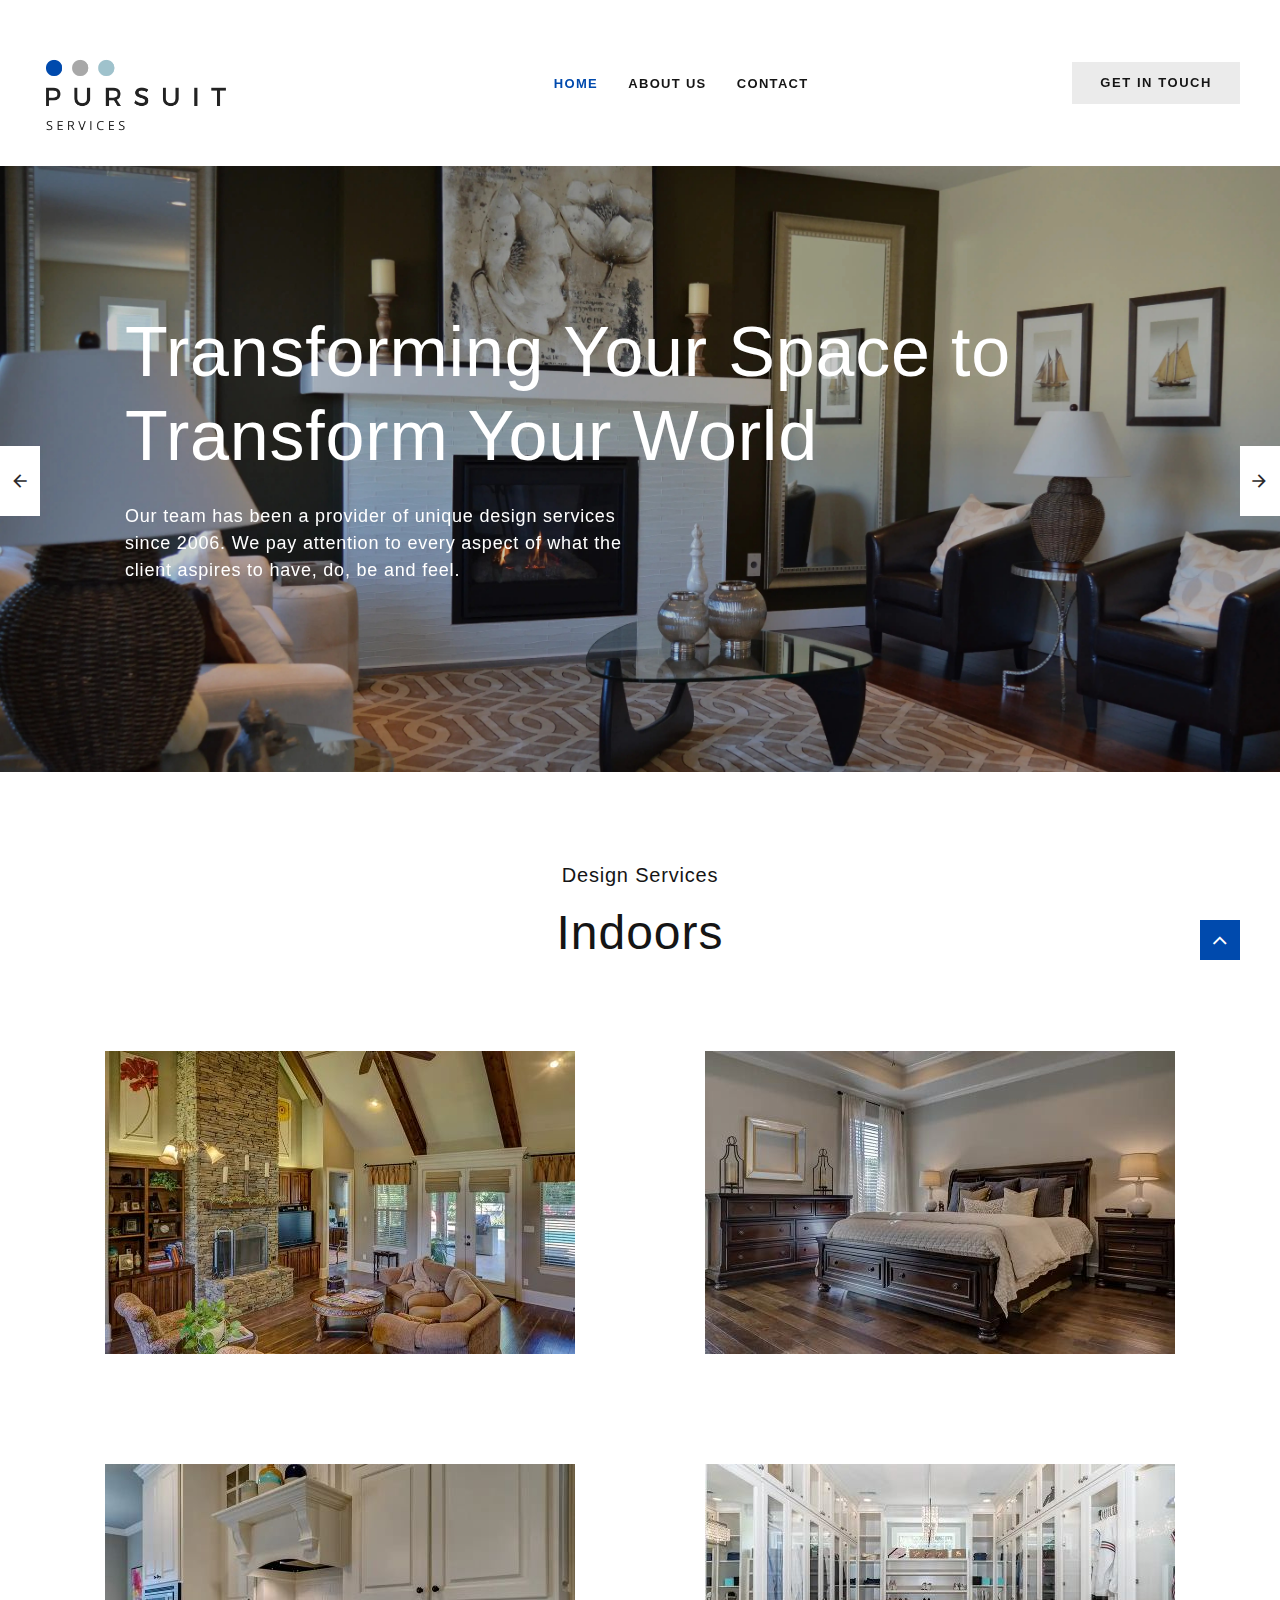
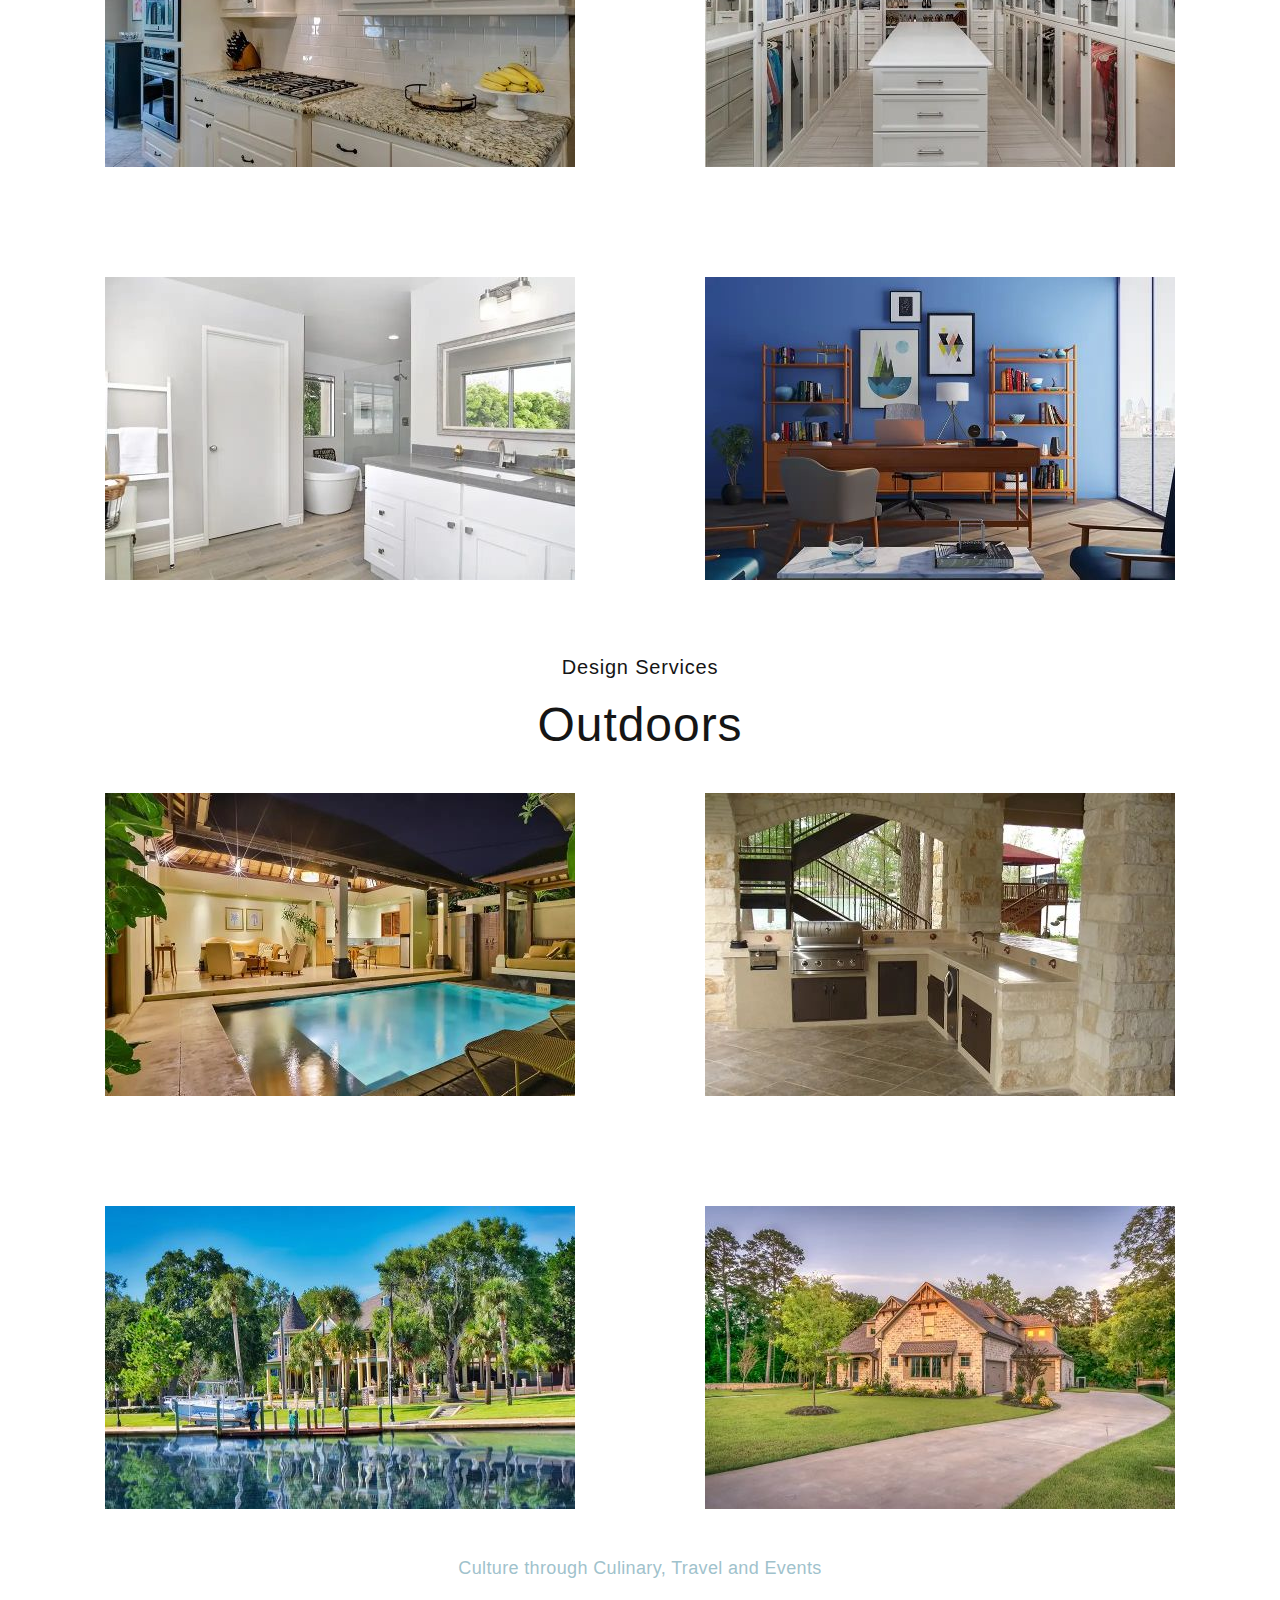
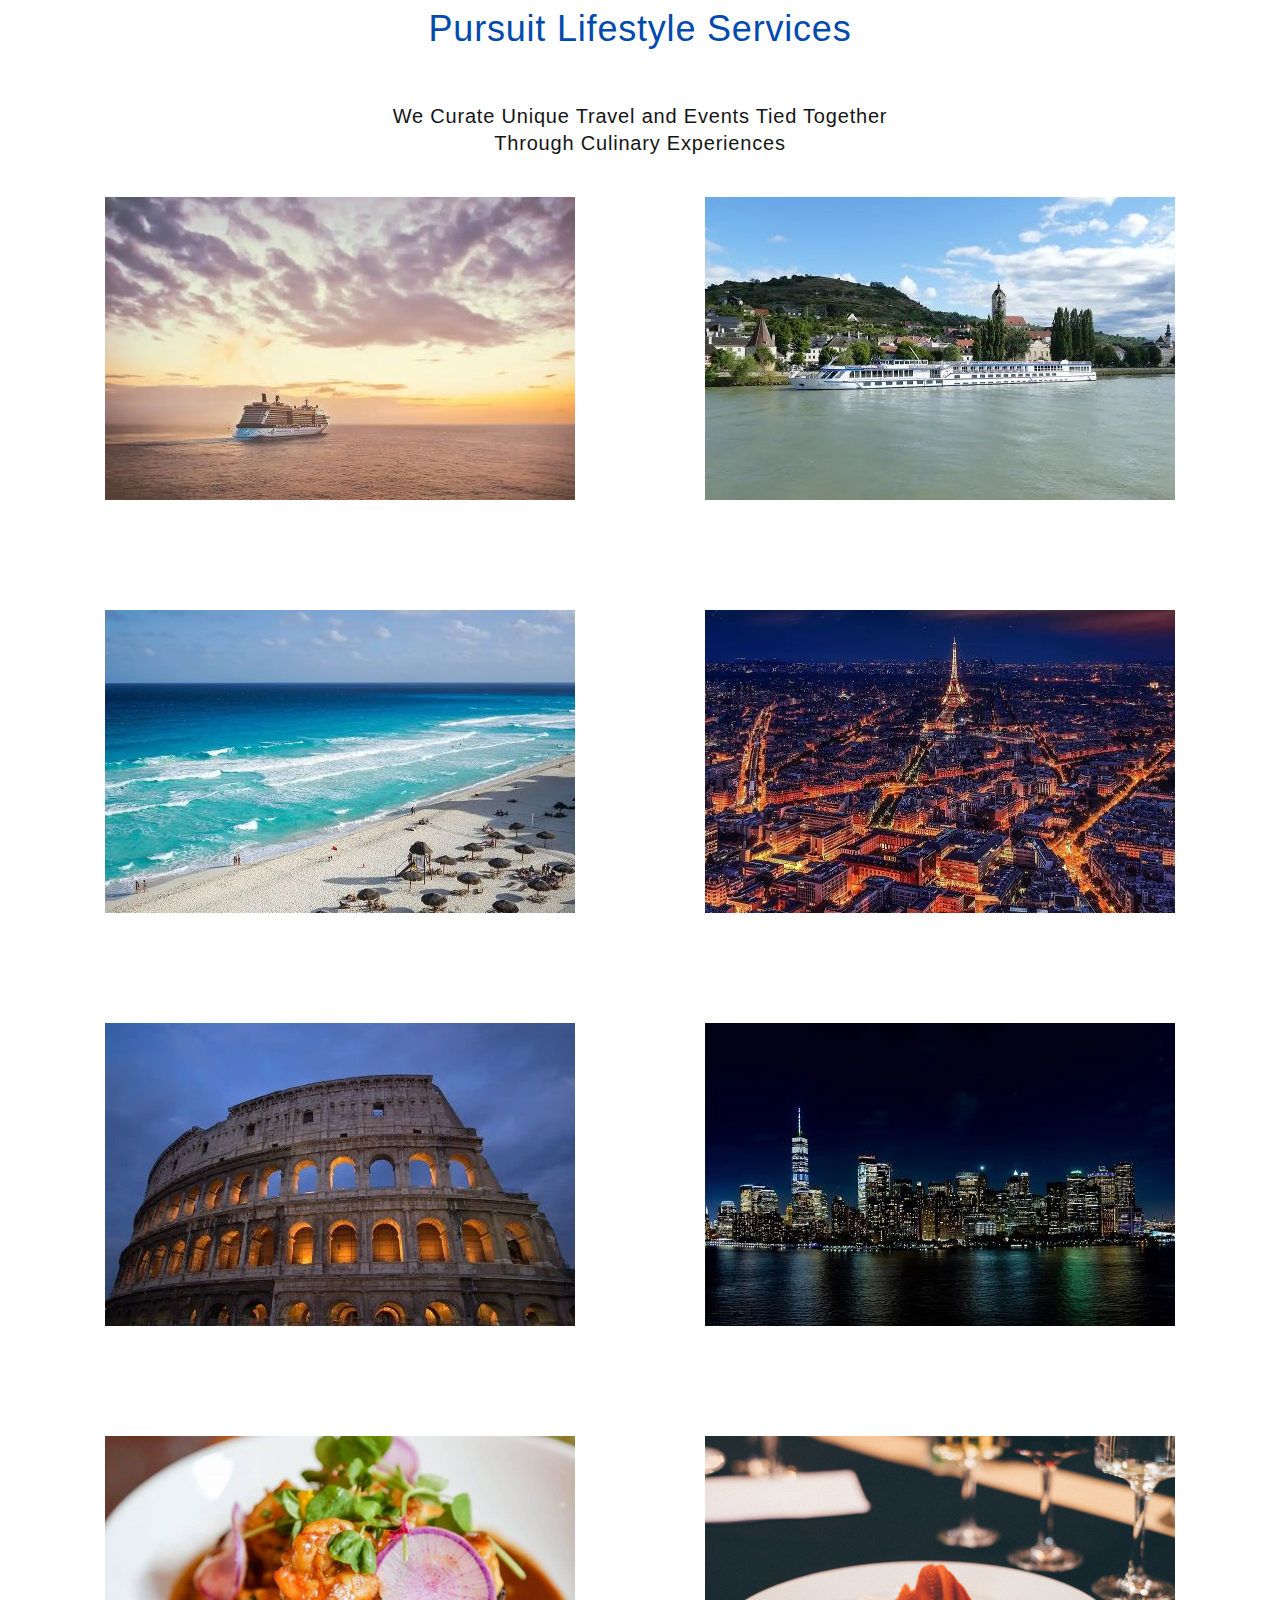
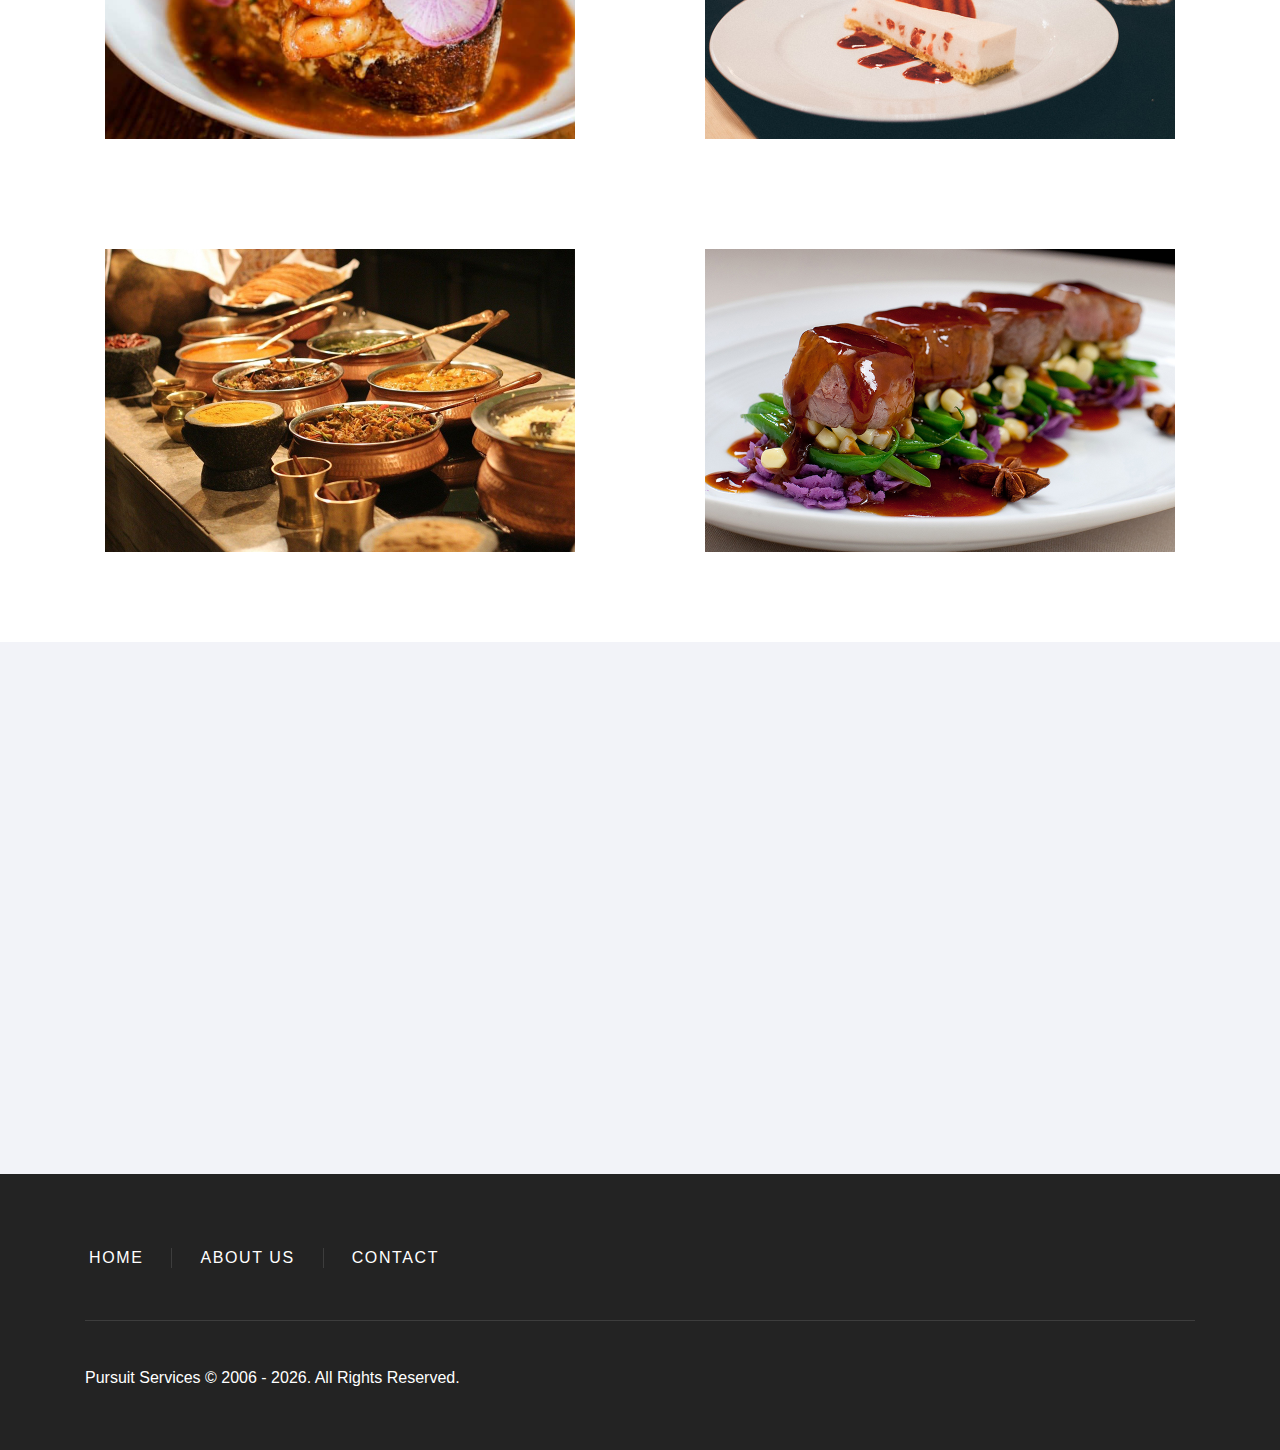
<file: index.html>
<!DOCTYPE html>
<html class="wide wow-animation" lang="en">
  <head>
    <!-- Site Title-->
    <title>Pursuit Services - Home</title>
    <meta name="format-detection" content="telephone=no">
    <meta name="viewport" content="width=device-width, height=device-height, initial-scale=1.0">
    <meta http-equiv="X-UA-Compatible" content="IE=edge">
    <meta charset="utf-8">
    <link rel="icon" href="images/favicon.ico" type="image/x-icon">
	<link rel="apple-touch-icon-precomposed" sizes="57x57" href="https://pursuit.services/apple-touch-icon-57x57.png" />
	<link rel="apple-touch-icon-precomposed" sizes="114x114" href="https://pursuit.services/apple-touch-icon-114x114.png" />
	<link rel="apple-touch-icon-precomposed" sizes="72x72" href="https://pursuit.services/apple-touch-icon-72x72.png" />
	<link rel="apple-touch-icon-precomposed" sizes="144x144" href="https://pursuit.services/apple-touch-icon-144x144.png" />
	<link rel="apple-touch-icon-precomposed" sizes="60x60" href="https://pursuit.services/apple-touch-icon-60x60.png" />
	<link rel="apple-touch-icon-precomposed" sizes="120x120" href="https://pursuit.services/apple-touch-icon-120x120.png" />
	<link rel="apple-touch-icon-precomposed" sizes="76x76" href="https://pursuit.services/apple-touch-icon-76x76.png" />
	<link rel="apple-touch-icon-precomposed" sizes="152x152" href="https://pursuit.services/apple-touch-icon-152x152.png" />
	<link rel="icon" type="image/png" href="https://pursuit.services/favicon-196x196.png" sizes="196x196" />
	<link rel="icon" type="image/png" href="https://pursuit.services/favicon-96x96.png" sizes="96x96" />
	<link rel="icon" type="image/png" href="https://pursuit.services/favicon-32x32.png" sizes="32x32" />
	<link rel="icon" type="image/png" href="https://pursuit.services/favicon-16x16.png" sizes="16x16" />
	<link rel="icon" type="image/png" href="https://pursuit.services/favicon-128.png" sizes="128x128" />
    <meta name="description" content="Our team has been a provider of unique design services since 2006. We pay attention to every aspect of what the client aspires to have, do, be and feel.">
	<meta name="author" content="Pursuit Services">
    <meta name="Keywords" content="interior design home travel culinary cuisine services aspiration pursuit service luxury">
	<meta name="application-name" content="Pursuit Services"/>
	<meta name="msapplication-TileColor" content="#FFFFFF" />
	<meta name="msapplication-TileImage" content="https://pursuit.services/mstile-144x144.png" />
	<meta name="msapplication-square70x70logo" content="https://pursuit.services/mstile-70x70.png" />
	<meta name="msapplication-square150x150logo" content="https://pursuit.services/mstile-150x150.png" />
	<meta name="msapplication-wide310x150logo" content="https://pursuit.services/mstile-310x150.png" />
	<meta name="msapplication-square310x310logo" content="https://pursuit.services/mstile-310x310.png" />
	<meta name="theme-color" content="#004AAD"/>
	<link rel="canonical" href="https://pursuit.services/" />

    <!-- Stylesheets-->
    <link rel="stylesheet" type="text/css">
    <link rel="stylesheet" href="css/bootstrap.css">
    <link rel="stylesheet" href="css/fonts.css">
    <link rel="stylesheet" href="css/style.css">
    <style>.ie-panel{display: none;background: #212121;padding: 10px 0;box-shadow: 3px 3px 5px 0 rgba(0,0,0,.3);clear: both;text-align:center;position: relative;z-index: 1;} html.ie-10 .ie-panel, html.lt-ie-10 .ie-panel {display: block;}</style>
  <!-- Global site tag (gtag.js) - Google Analytics -->
<script async src="https://www.googletagmanager.com/gtag/js?id=UA-27422672-9"></script>
<script>
  window.dataLayer = window.dataLayer || [];
  function gtag(){dataLayer.push(arguments);}
  gtag('js', new Date());

  gtag('config', 'UA-27422672-9');
</script>
<!-- Global site tag (gtag.js) - Google Analytics -->
<script async src="https://www.googletagmanager.com/gtag/js?id=G-DZB47H27EB"></script>
<script>
  window.dataLayer = window.dataLayer || [];
  function gtag(){dataLayer.push(arguments);}
  gtag('js', new Date());

  gtag('config', 'G-DZB47H27EB');
</script>
<!-- Global site tag (gtag.js) - Google Analytics -->
<script async src="https://www.googletagmanager.com/gtag/js?id=G-DZB47H27EB"></script>
<script>
  window.dataLayer = window.dataLayer || [];
  function gtag(){dataLayer.push(arguments);}
  gtag('js', new Date());

  gtag('config', 'G-DZB47H27EB');
</script>
</head>
  <body>
    <div class="ie-panel"><a href="http://windows.microsoft.com/en-US/internet-explorer/"><img src="images/ie8-panel/warning_bar_0000_us.jpg" height="42" width="820" alt="You are using an outdated browser. For a faster, safer browsing experience, upgrade for free today."></a></div>
    <!-- Page Loader-->
    <div class="preloader" id="preloader">
      <div class="page-loader-logo">
        <div class="brand">
          <div class="brand__name"><img src="images/logo-default-380x100.png" alt="Logo" width="190" height="50"/>
          </div>
        </div>
      </div>
      <div class="page-loader-body">
        <div id="loadingProgressG">
          <div class="loadingProgressG" id="loadingProgressG_1"></div>
        </div>
      </div>
    </div>
    <!-- Page-->
    <div class="page">
      <!-- Page Header-->
      <header class="page-header section">
        <!-- RD Navbar-->
        <div class="rd-navbar-wrap">
          <nav class="rd-navbar rd-navbar-creative" data-layout="rd-navbar-fixed" data-sm-layout="rd-navbar-fixed" data-sm-device-layout="rd-navbar-fixed" data-md-layout="rd-navbar-fixed" data-md-device-layout="rd-navbar-fixed" data-lg-device-layout="rd-navbar-fixed" data-lg-layout="rd-navbar-fullwidth" data-xl-device-layout="rd-navbar-fullwidth" data-xl-layout="rd-navbar-fullwidth" data-xxl-device-layout="rd-navbar-fullwidth" data-xxl-layout="rd-navbar-fullwidth" data-stick-up-clone="false" data-md-stick-up-offset="150px" data-lg-stick-up-offset="60px" data-md-stick-up="true" data-lg-stick-up="true">
            <div class="rd-navbar-main-outer">
              <div class="rd-navbar-main">
                <!-- RD Navbar Panel-->
                <div class="rd-navbar-panel">
                  <button class="rd-navbar-toggle" data-rd-navbar-toggle=".rd-navbar-nav-wrap"><span></span></button>
                  <!-- RD Navbar Brand-->
                  <div class="rd-navbar-brand"><a class="brand" href="index.html">
                      <div class="brand__name"><img src="images/logo-default-380x100.png" alt="Pursuit Services Logo" width="190" height="50"/></a>
                      </div></div>
                </div>
                <!-- RD Navbar Nav-->
                <div class="rd-navbar-nav-wrap">
                  <div class="rd-navbar-main-item"><a class="button button-xs button-lighter" href="contacts.html">Get in Touch</a></div>
                  <!-- RD Navbar Nav-->
                  <ul class="rd-navbar-nav">
                    <li class="active"><a href="#">Home</a>
                    </li>
                    <li><a href="about-us.html">About Us</a>
                    </li>
                    <li><a href="contacts.html">Contact</a>
                    </li>
                  </ul>
                </div>
              </div>
            </div>
          </nav>
        </div>
      </header>
      <!-- Swiper-->
      <section class="section swiper-slider_style-3 swiper-buttons-alternate">
        <div class="swiper-container swiper-slider swiper-slider_height-1" data-loop="true" data-autoplay="8200" data-simulate-touch="false" data-additional-slides="0" data-custom-prev="#swiper-prev" data-custom-next="#swiper-next" data-custom-slide-effect="interLeaveEffect">
          <div class="swiper-wrapper">
            <div class="swiper-slide bg-gray-dark">
              <div class="slide-inner" style="background-image: url(images/slider-slide-1-1920x749.jpg);">
                <div class="swiper-slide-caption">
                  <div class="container">
                    <h1 data-caption-animate="fadeInUpSmall">Transforming Your Space to Transform Your World</h1>
                    <p class="big" style="max-width: 520px" data-caption-animate="fadeInRightSmall" data-caption-delay="300">Our team has been a provider of unique design services since 2006. We pay attention to every aspect of what the client aspires to have, do, be and feel.</p>
                  </div>
                </div>
              </div>
            </div>
            <div class="swiper-slide bg-gray-dark">
              <div class="slide-inner" style="background-image: url(images/slider-slide-2-1920x749.jpg);">
                <div class="swiper-slide-caption">
                  <div class="container">
                    <h1 data-caption-animate="fadeInUpSmall">Creating specific environments by design through form and function</h1>
                    <p class="big" style="max-width: 520px" data-caption-animate="fadeInRightSmall" data-caption-delay="300">We facilitate the designs that diverse clients across North America pursue to fulfill their aspirations.</p>
                  </div>
                </div>
              </div>
            </div>
            <div class="swiper-slide bg-gray-dark">
              <div class="slide-inner" style="background-image: url(images/slider-slide-3-1920x749.jpg);">
                <div class="swiper-slide-caption">
                  <div class="container">
                    <h1 data-caption-animate="fadeInUpSmall">Wide Variety</h1>
                    <p class="big" style="max-width: 520px" data-caption-animate="fadeInRightSmall" data-caption-delay="300">Our designs have a variety of textures, finishes and performance features that allow you to choose just what you need for your space to support and enable what you aspire to have, do be and feel.</p>
                  </div>
                </div>
              </div>
            </div>
          </div>
          <!-- Swiper pagination-->
          <div class="swiper-pagination"></div>
          <!-- Swiper Navigation-->
          <div class="swiper-button-prev"><span>Prev</span></div>
          <div class="swiper-button-next"><span>Next</span></div>
        </div>
      </section>
      <!-- Production-->
      <section class="section section-md bg-default text-center">
        <div class="container">
		
		<h4>Design Services</h4>
          <h2>Indoors</h2>
          <div class="row row-70 row-lg-110 row-offset-1">
            <div class="col-lg-6"><a class="collection">
                <div class="collection-img"><img src="images/product-03-470x303.jpg" alt="Living Room" width="470" height="303"/>
                </div>
            </div>
			<div class="col-lg-6"><a class="collection">
                <div class="collection-img"><img src="images/product-01-470x303.jpg" alt="Master Bedroom" width="470" height="303"/>
                </div>
            </div>
            <div class="col-lg-6"><a class="collection">
                <div class="collection-img"><img src="images/product-02-470x303.jpg" alt="Kitchen" width="470" height="303"/>
                </div>
            </div>
            
            <div class="col-lg-6"><a class="collection">
                <div class="collection-img"><img src="images/product-04-470x303.jpg" alt="Closet" width="470" height="303"/>
                </div>
            </div>
			<div class="col-lg-6"><a class="collection">
                <div class="collection-img"><img src="images/product-05-470x303.jpg" alt="Master bathroom" width="470" height="303"/>
                </div>
            </div>
			<div class="col-lg-6"><a class="collection">
                <div class="collection-img"><img src="images/product-06-470x303.jpg" alt="Office space" width="470" height="303"/>
                </div>
            </div>
          </div></br>
		  
		<h4>Design Services</h4>
		<h2>Outdoors</h2>
          <div class="row row-70 row-lg-110 row-offset-1">
            
            <div class="col-lg-6"><a class="collection">
                <div class="collection-img"><img src="images/product-07-470x303.jpg" alt="Pool area" width="470" height="303"/>
                </div>
                
            </div>
            <div class="col-lg-6"><a class="collection">
                <div class="collection-img"><img src="images/product-08-470x303.jpg" alt="Outdoor grill" width="470" height="303"/>
                </div>
            </div>
            <div class="col-lg-6"><a class="collection">
                <div class="collection-img"><img src="images/product-09-470x303.jpg" alt="Boat at a dock" width="470" height="303"/>
                </div>
            </div>
			<div class="col-lg-6"><a class="collection">
                <div class="collection-img"><img src="images/product-10-470x303.jpg" alt="Landscaping in front of house" width="470" height="303"/>
                </div>
            </div>
          </div>
		  
		  <div class="row row-lg-110 row-offset-1">
		
		<center></br>
		</br><h5 style="color:#9FC2CC">Culture through Culinary, Travel and Events</h5></br>
		<h3 style="color:#004aad">Pursuit Lifestyle Services</h3>
		<h4>We Curate Unique Travel and Events Tied Together Through Culinary Experiences</h4></center>
		</div>
          
		  <div class="row row-70 row-lg-110 row-offset-1">
            
            <div class="col-lg-6"><a class="collection">
                <div class="collection-img"><img src="images/product-11-470x303.jpg" alt="Cruise" width="470" height="303"/>
                </div>
            </div>
			
            <div class="col-lg-6"><a class="collection">
                <div class="collection-img"><img src="images/product-12-470x303.jpg" alt="River Cruise" width="470" height="303"/>
                </div>
            </div>
			
            <div class="col-lg-6"><a class="collection">
                <div class="collection-img"><img src="images/product-13-470x303.jpg" alt="Tropical Resort" width="470" height="303"/>
                </div>
            </div>
		  
            <div class="col-lg-6"><a class="collection">
                <div class="collection-img"><img src="images/product-14-470x303.jpg" alt="Paris" width="470" height="303"/>
				</div>
                
            </div>
            <div class="col-lg-6"><a class="collection">
                <div class="collection-img"><img src="images/product-15-470x303.jpg" alt="Colosseum in Rome" width="470" height="303"/>
                </div>
            </div>
            <div class="col-lg-6"><a class="collection">
                <div class="collection-img"><img src="images/product-16-470x303.jpg" alt="New York City" width="470" height="303"/>
                </div>
            </div>
			<div class="col-lg-6"><a class="collection">
                <div class="collection-img"><img src="images/food1.jpg" alt="Fancy food" width="470" height="303"/>
                </div>
            </div>
			<div class="col-lg-6"><a class="collection">
                <div class="collection-img"><img src="images/food4.jpg" alt="Cheesecake" width="470" height="303"/>
                </div>
            </div>
			
			<div class="col-lg-6"><a class="collection">
                <div class="collection-img"><img src="images/food3.jpg" alt="Buffet" width="470" height="303"/>
                </div>
            </div>
			<div class="col-lg-6"><a class="collection">
                <div class="collection-img"><img src="images/food2.jpg" alt="Steak" width="470" height="303"/>
                </div>
            </div>
					
			
          </div>
      </section>

      <section class="section section-md bg-gray-4">
        <div class="container">
          <div class="row row-50 justify-content-md-center justify-content-lg-between align-items-lg-center">
            <div class="col-md-10 col-lg-6 col-xl-5 wow fadeInLeftSmall" style="visibility: visible; animation-name: fadeInLeftSmall;">
                <h2>About Our Company</h2>
                <p>Want to Pursue your passion for living? Let’s explore the possibilities and get you in pursuit of the lifestyle you imagine.
				</br></br><strong>Contact us:</strong> <a href = "mailto:contact@pursuit.services">contact@pursuit.services</a>
				</br></br>
				<strong>Locations:</strong> New York / San Francisco / Tampa / Miami
				</p>
              
            </div>
            <div class="col-md-10 col-lg-6 col-xl-7 d-flex wow fadeInRightSmall" style="animation-name: fadeInRightSmall;">
              <div class="collection">
				<img class="collection-img" src="images/video-preview-962x465.jpg" alt="Interior Design" width="962" height="465">
                
                </div>
              </div>
            </div>
          </div>
      </section>

      <!-- Page Footer-->
      <footer class="footer-classic bg-gray-8">
        <div class="container">
          <div class="footer-classic__main">
            <ul class="list-nav-bordered">
              <li><a href="#">Home</a></li>
              <li><a href="about-us.html">About Us</a>
              </li>
              <li><a href="contacts.html">Contact</a>
              </li>
            </ul>
          </div>
          <div class="divider"></div>
          <div class="footer-classic__aside">
            <div class="row row-20">
              <div class="col-md-6 text-md-left">
                <!-- Rights-->
                <p class="rights"><span>Pursuit Services</span><span>&nbsp;&copy;&nbsp;</span>2006 - <span class="copyright-year"></span>. All Rights Reserved.</p>
              </div>
              <div class="col-md-6 text-md-right">
                
              </div>
            </div>
          </div>
        </div>
      </footer>
    </div>
    <!-- Global Mailform Output-->
    <div class="snackbars" id="form-output-global"></div>
    <!-- Javascript-->
    <script src="js/core.min.js"></script>
    <script src="js/script.js"></script>
		        <script type='application/ld+json'> 
{
  "@context": "http://www.schema.org",
  "@type": "Corporation",
  "name": "Pursuit Services",
  "url": "https://pursuit.services/",
  "logo": "https://pursuit.services/images/logo-default-380x100.png",
  "description": "Design services",
  "address": {
    "@type": "PostalAddress",
    "addressLocality": "Tampa",
    "addressRegion": "FL",
    "postalCode": "33618",
    "addressCountry": "United States"
  },
  "contactPoint": {
    "@type": "ContactPoint",
    "telephone": "8132403395"
  }
}
 </script>
  </body>
</html>
</file>
<file: css/style.css>
@charset "UTF-8";/* 
* Trunk version 2.0.1
*/a:focus,button:focus {	outline: none !important;}button::-moz-focus-inner {	border: 0;}*:focus {	outline: none;}blockquote {	padding: 0;	margin: 0;}input,button,select,textarea {	outline: none;}label {	margin-bottom: 0;}p {	margin: 0;}ul,ol {	list-style: none;	padding: 0;	margin: 0;}ul li,ol li {	display: block;}dl {	margin: 0;}dt,dd {	line-height: inherit;}dt {	font-weight: inherit;}dd {	margin-bottom: 0;}cite {	font-style: normal;}form {	margin-bottom: 0;}blockquote {	padding-left: 0;	border-left: 0;}address {	margin-top: 0;	margin-bottom: 0;}figure {	margin-bottom: 0;}html p a:hover {	text-decoration: none;}/*
*
* Main Styles
*/body {	font-family: "Lato", Helvetica, Arial, sans-serif;	font-size: 16px;	font-weight: 300;	line-height: 1.5;	letter-spacing: 0.05em;	color: #9b9b9b;	background-color: #fff;	-webkit-text-size-adjust: none;	-webkit-font-smoothing: subpixel-antialiased;}a {	color: #151515;	text-decoration: none;	transition: .25s;}a:hover, a:focus {	color: #004aad;	text-decoration: none;	outline: none;}a[href*='callto'], a[href*='mailto'] {	white-space: nowrap;}.link-hover {	color: #004aad;}.link-press {	color: #004aad;}.p a:hover,.list a:hover {	text-decoration: underline;}img {	display: inline-block;	max-width: 100%;	height: auto;}p img {	margin-bottom: 10px;}@media (min-width: 768px) {	p img {		float: left;		max-width: 45%;		min-width: 200px;		margin-right: 20px;	}	p img.img-right {		float: right;		margin-right: 0;		margin-left: 20px;	}}@media (min-width: 768px) and (min-width: 768px) {	p img {		margin-right: 30px;	}	p img.img-right {		margin-left: 30px;	}}@media (min-width: 768px) and (min-width: 1200px) {	p img {		margin-right: 50px;	}	p img.img-right {		margin-left: 50px;	}}p * {	display: inline;}p a {	color: #004aad;}p a:hover, p a:active, p a.hover, p a.active {	color: #0b62d6;}p [data-toggle='tooltip'] {	padding-left: .25em;	padding-right: .25em;	color: #b7b7b7;}.text-block {	margin-left: -.12em;}.text-block * {	margin-left: .12em;	margin-right: .12em;}/*
*
* Typography
*/h1, h2, h3, h4, h5, h6, [class^='heading'] {	margin-top: 0;	margin-bottom: 0;	font-family: "Roboto", Helvetica, Arial, sans-serif;	font-weight: 500;	color: #151515;}h1 a, h2 a, h3 a, h4 a, h5 a, h6 a, [class^='heading'] a {	color: inherit;	transition: .3s all ease;}h1 a:hover, h2 a:hover, h3 a:hover, h4 a:hover, h5 a:hover, h6 a:hover, [class^='heading'] a:hover {	color: #004aad;}h1 *, h2 *, h3 *, h4 *, h5 *, h6 *, [class^='heading'] * {	display: inline;	vertical-align: middle;}h1 * + .mark-circle, h2 * + .mark-circle, h3 * + .mark-circle, h4 * + .mark-circle, h5 * + .mark-circle, h6 * + .mark-circle, [class^='heading'] * + .mark-circle {	margin-left: 10px;}h1,.heading-1 {	font-size: 32px;	line-height: 1.2;}@media (min-width: 768px) {	h1,	.heading-1 {		font-size: 56px;		line-height: 1.4;	}}@media (min-width: 992px) {	h1,	.heading-1 {		font-size: 62px;		line-height: 1.2;	}}@media (min-width: 1200px) {	h1,	.heading-1 {		font-size: 70px;	}}h2,.heading-2 {	font-size: 26px;	line-height: 1.3;	letter-spacing: 0.02em;}@media (min-width: 768px) {	h2,	.heading-2 {		font-size: 38px;		line-height: 1.3;	}}@media (min-width: 992px) {	h2,	.heading-2 {		font-size: 48px;		line-height: 1.16667;	}}.h2-variant-1 {	font-weight: 400;}@media (min-width: 1200px) {	.h2-variant-1 {		line-height: 1.5625;	}}.h2-variant-1 + p {	margin-top: 25px;}h3,.heading-3 {	font-size: 24px;	line-height: 1.27;}@media (min-width: 768px) {	h3,	.heading-3 {		font-size: 36px;		line-height: 1.33333;	}}h4,.heading-4 {	font-size: 20px;	line-height: 1.35;}@media (min-width: 1600px) {	h4,	.heading-4 {		font-size: 24px;		line-height: 1.16667;	}}h5,.heading-5 {	font-size: 18px;	line-height: 1.33333;	font-weight: 400;	letter-spacing: .02em;}h6,.heading-6 {	line-height: 1.375;	font-size: 16px;}.heading-7 {	font-size: 13px;	font-weight: 500;	letter-spacing: .1em;	color: #9b9b9b;	text-transform: uppercase;}.heading-8 {	font-size: 13px;	font-weight: 700;	letter-spacing: .1em;	color: #151515;	text-transform: uppercase;}.heading-decorated {	position: relative;	padding-left: 2em;}.heading-decorated::before {	content: '';	position: absolute;	left: 0;	top: .58em;	height: 0;	width: 1.5em;	border-bottom: 1px solid;}@media (min-width: 1200px) {	.heading-decorated {		padding-left: 3.1em;	}	.heading-decorated::before {		width: 2.5em;	}}.heading-bordered {	position: relative;	padding-left: 16px;	border-left: 3px solid #004aad;}@media (min-width: 1200px) {	.heading-bordered {		padding-left: 20px;		border-left-width: 4px;	}}@media (min-width: 768px) {	.big {		font-size: 18px;	}}.large {	font-size: 14px;}@media (min-width: 768px) {	.large {		font-size: 16px;	}}@media (min-width: 992px) {	.large {		font-size: 18px;	}}small,.small {	display: block;	font-size: 10px;	line-height: 1.42857;}mark,.mark {	padding: 4px 5px;	color: #fff;	background: #004aad;}.mark-circle {	display: inline-block;	width: 22px;	height: 22px;	padding-left: 1px;	border-radius: 50%;	color: #fff;	font-size: 16px;	line-height: 21px;	background: #004aad;	text-align: center;}@media (min-width: 992px) {	.mark-circle {		width: 26px;		height: 26px;		font-size: 18px;		line-height: 26px;	}}.tag-inline {	position: relative;	display: inline-block;	z-index: 0;	padding: 3px 8px 4px 14px;	margin: 0;	min-width: 50px;	color: #fff;	text-align: center;	font-size: 12px;	line-height: 1.2;	font-weight: 400;	text-transform: none;	letter-spacing: .1em;}.tag-inline svg {	position: absolute;	top: 0;	right: 0;	bottom: 0;	left: 0;	width: 100%;	height: 100%;	z-index: -1;	fill: #004aad;}.tag-inline span {	position: relative;	z-index: 2;}hr {	margin: 20px 0;	border-top: 1px solid #f5f5f5;}.divider {	margin-top: 0;	margin-bottom: 0;	border: none;	height: 1px;	width: 100%;	background-color: #f5f5f5;}.page .text-primary {	color: #004aad;}.page .text-default {	color: #9b9b9b;}/*
*
* Main layout
*/.page {	position: relative;	overflow: hidden;	min-height: 100vh;	opacity: 0;}.page.fadeIn {	animation-timing-function: ease-out;}.page.fadeOut {	animation-timing-function: ease-in;}[data-x-mode] .page {	opacity: 1;}.page-header {	padding: 0;	margin: 0;	border-bottom: none;}.banner {	display: block;}.banner img {	width: 100%;}@media (max-width: 1199.98px) {	.banner-top {		display: none;	}}/*
*
* Components
*/.icon {	display: inline-block;	line-height: 1;	text-align: center;}.icon:before {	display: inline-block;	font-weight: 400;	font-style: normal;	speak: none;	text-transform: none;	-webkit-font-smoothing: antialiased;	-moz-osx-font-smoothing: grayscale;}.page .icon-default {	color: #9b9b9b;}.page .icon-gray {	color: #9b9b9b;}.page .icon-darker {	color: #151515;}.page .icon-primary {	color: #004aad;}.page .icon-style-modern {	position: relative;	height: 2.15em;	width: 2.15em;	line-height: 2.15em;	color: #151515;	border: 1px solid;}.page .icon-style-modern::after {	content: '';	position: absolute;	top: 0;	right: 0;	bottom: 0;	left: 0;	background: #004aad;	z-index: -1;	opacity: 0;	transform: scale3d(0.4, 1, 1);	transition: transform 0.4s, opacity 0.4s;	transition-timing-function: cubic-bezier(0.2, 1, 0.3, 1);}.page .icon-style-modern, .page .icon-style-modern::after {	transition-timing-function: cubic-bezier(0.2, 1, 0.3, 1);}.page .icon-style-modern:hover {	color: #fff;	border-color: #004aad;}.page .icon-style-modern:hover::after {	opacity: 1;	transform: translate3d(0, 0, 0) scale3d(1, 1, 1);}.page a.icon-default:hover {	color: #0b62d6;}.page a.icon-darker:hover {	color: #004aad;}.page .icon-xs {	font-size: 13px;}.page .icon-sm {	font-size: 19px;}.page .icon-md {	font-size: 27px;}.page .icon-md-bigger {	font-size: 38px;}.page .icon-lg {	font-size: 62px;	line-height: 62px;}.icon-circle {	border-radius: 100%;}.icon.icon-circle {	width: 2.2em;	height: 2.2em;	line-height: 2.2em;}.icon.icon-round {	border-radius: 4px;	width: 2.2em;	height: 2.2em;	line-height: 2.2em;}.button {	display: inline-block;	width: auto;	max-width: 100%;	padding: 12px 33px;	font-size: 13px;	line-height: 24px;	border-radius: 0;	font-family: "Roboto", Helvetica, Arial, sans-serif;	font-weight: 700;	transition: .33s all ease;	border: 3px solid;	letter-spacing: .12em;	white-space: normal;	text-transform: uppercase;	cursor: pointer;	text-align: center;}* + .button {	margin-top: 22px;}@media (min-width: 768px) {	* + .button {		margin-top: 35px;	}}.button-primary, .button-secondary, .button-darker, .button-gray-2, .button-lighter, .button-default-outline, .button-dark-outline, .bg-gray-dark .button-primary, .bg-gray-3 .button-primary, .bg-gray-7 .button-primary, .bg-gray-8 .button-primary, .bg-gray-10 .button-primary, .breadcrumbs-custom .button-primary, .bg-gray-dark .button-secondary, .bg-gray-3 .button-secondary, .bg-gray-7 .button-secondary, .bg-gray-8 .button-secondary, .bg-gray-10 .button-secondary, .breadcrumbs-custom .button-secondary, .bg-primary .button-secondary, .bg-gray-dark .button-darker, html:not(.mobile):not(.tablet) .thumb-chloe__caption .button-default {	position: relative;	z-index: 0;	transition: background 0.4s, border-color 0.4s, color 0.4s;}.button-primary::before, .button-secondary::before, .button-darker::before, .button-gray-2::before, .button-lighter::before, .button-default-outline::before, .button-dark-outline::before, .bg-gray-dark .button-primary::before, .bg-gray-3 .button-primary::before, .bg-gray-7 .button-primary::before, .bg-gray-8 .button-primary::before, .bg-gray-10 .button-primary::before, .breadcrumbs-custom .button-primary::before, .bg-gray-dark .button-secondary::before, .bg-gray-3 .button-secondary::before, .bg-gray-7 .button-secondary::before, .bg-gray-8 .button-secondary::before, .bg-gray-10 .button-secondary::before, .breadcrumbs-custom .button-secondary::before, .bg-primary .button-secondary::before, .bg-gray-dark .button-darker::before, html:not(.mobile):not(.tablet) .thumb-chloe__caption .button-default::before {	content: '';	position: absolute;	top: 0;	left: 0;	width: 100%;	height: 100%;	background: #004aad;	z-index: -1;	opacity: 0;	transform: scale3d(0.7, 1, 1);	transition: transform 0.4s, opacity 0.4s;	border-radius: inherit;}.button-primary, .button-secondary, .button-darker, .button-gray-2, .button-lighter, .button-default-outline, .button-dark-outline, .bg-gray-dark .button-primary, .bg-gray-3 .button-primary, .bg-gray-7 .button-primary, .bg-gray-8 .button-primary, .bg-gray-10 .button-primary, .breadcrumbs-custom .button-primary, .bg-gray-dark .button-secondary, .bg-gray-3 .button-secondary, .bg-gray-7 .button-secondary, .bg-gray-8 .button-secondary, .bg-gray-10 .button-secondary, .breadcrumbs-custom .button-secondary, .bg-primary .button-secondary, .bg-gray-dark .button-darker, html:not(.mobile):not(.tablet) .thumb-chloe__caption .button-default, .button-primary::before, .button-secondary::before, .button-darker::before, .button-gray-2::before, .button-lighter::before, .button-default-outline::before, .button-dark-outline::before, .bg-gray-dark .button-primary::before, .bg-gray-3 .button-primary::before, .bg-gray-7 .button-primary::before, .bg-gray-8 .button-primary::before, .bg-gray-10 .button-primary::before, .breadcrumbs-custom .button-primary::before, .bg-gray-dark .button-secondary::before, .bg-gray-3 .button-secondary::before, .bg-gray-7 .button-secondary::before, .bg-gray-8 .button-secondary::before, .bg-gray-10 .button-secondary::before, .breadcrumbs-custom .button-secondary::before, .bg-primary .button-secondary::before, .bg-gray-dark .button-darker::before, html:not(.mobile):not(.tablet) .thumb-chloe__caption .button-default::before {	transition-timing-function: cubic-bezier(0.2, 1, 0.3, 1);}.button-primary:hover::before, .button-secondary:hover::before, .button-darker:hover::before, .button-gray-2:hover::before, .button-lighter:hover::before, .button-default-outline:hover::before, .button-dark-outline:hover::before, html:not(.mobile):not(.tablet) .thumb-chloe__caption .button-default:hover::before {	opacity: 1;	transform: translate3d(0, 0, 0) scale3d(1, 1, 1);}.button-primary, .button-secondary, .button-darker, .button-gray-2, .button-lighter, .bg-gray-dark .button-primary, .bg-gray-3 .button-primary, .bg-gray-7 .button-primary, .bg-gray-8 .button-primary, .bg-gray-10 .button-primary, .breadcrumbs-custom .button-primary, html:not(.mobile):not(.tablet) .thumb-chloe__caption .button-default {	border: 0;	padding: 15px 36px;}.button-xs.button-primary, .button-xs.button-secondary, .button-xs.button-darker, .button-xs.button-gray-2, .button-xs.button-lighter, html:not(.mobile):not(.tablet) .thumb-chloe__caption .button-xs.button-default {	padding: 9px 28px;}.button-sm.button-primary, .button-sm.button-secondary, .button-sm.button-darker, .button-sm.button-gray-2, .button-sm.button-lighter, html:not(.mobile):not(.tablet) .thumb-chloe__caption .button-sm.button-default {	padding: 12px 31px;}.button-lg.button-primary, .button-lg.button-secondary, .button-lg.button-darker, .button-lg.button-gray-2, .button-lg.button-lighter, html:not(.mobile):not(.tablet) .thumb-chloe__caption .button-lg.button-default {	padding: 20px 68px;}.button-xl.button-primary, .button-xl.button-secondary, .button-xl.button-darker, .button-xl.button-gray-2, .button-xl.button-lighter, html:not(.mobile):not(.tablet) .thumb-chloe__caption .button-xl.button-default {	padding: 28px 73px;}.button-default, .button-default:focus {	color: #fff;	background-color: #9b9b9b;	border-color: #9b9b9b;}.button-default:hover, .button-default:active {	color: #fff;	background-color: #004aad;	border-color: #004aad;}.button-primary, .button-primary:focus, .button-primary:active {	color: #fff;	background-color: #004aad;	border-color: #004aad;}.button-primary:hover {	color: #fff;	border-color: #2a2a2a;}.button-primary::before {	background: #2a2a2a;}.button-secondary, .button-secondary:focus, .button-secondary:active {	color: #fff;	background-color: #0b62d6;	border-color: #0b62d6;}.button-secondary:hover {	color: #fff;	border-color: #2a2a2a;}.button-secondary::before {	background: #2a2a2a;}.button-darker, .button-darker:focus, .button-darker:active {	color: #fff;	background-color: #2a2a2a;	border-color: #2a2a2a;}.button-darker:hover {	color: #fff;	border-color: #004aad;}.button-darker::before {	background: #004aad;}.button-gray-2, .button-gray-2:focus, .button-gray-2:active {	color: #151515;	background-color: #ccc;	border-color: #ccc;}.button-gray-2:hover {	color: #fff;	border-color: #004aad;}.button-gray-2::before {	background: #004aad;}.button-lighter, .button-lighter:focus, .button-lighter:active {	color: #151515;	background-color: #ebebeb;	border-color: #ebebeb;}.button-lighter:hover {	color: #fff;	border-color: #004aad;}.button-lighter::before {	background: #004aad;}.button-default-outline, .button-default-outline:focus, .button-default-outline:active {	color: #151515;	background-color: transparent;	border-color: #ccc;}.button-default-outline:hover {	color: #fff;	border-color: #004aad;}.button-default-outline::before {	background: #004aad;}.button-dark-outline, .button-dark-outline:focus, .button-dark-outline:active {	color: #2a2a2a;	background-color: transparent;	border-color: #2a2a2a;}.button-dark-outline:hover {	color: #fff;	border-color: #004aad;}.button-dark-outline::before {	background: #004aad;}.button-facebook, .button-facebook:active, .button-facebook:focus {	color: #fff;	background: #547abb;	border-color: #547abb;}.button-facebook:hover {	color: #fff;	background: #3d5f9a;	border-color: #3d5f9a;}.button-twitter, .button-twitter:active, .button-twitter:focus {	color: #fff;	background: #44c0f3;	border-color: #44c0f3;}.button-twitter:hover {	color: #fff;	background: #0faef0;	border-color: #0faef0;}.button-google, .button-google:active, .button-google:focus {	color: #fff;	background: #e75854;	border-color: #e75854;}.button-google:hover {	color: #fff;	background: #e02823;	border-color: #e02823;}.button-ghost {	color: #151515;	background-color: transparent;}.button-shadow {	box-shadow: 0 9px 21px 0 rgba(42, 42, 42, 0.15);	border: 0;}.button-shadow:hover {	background: #f2f3f8;	box-shadow: 0 9px 10px 0 rgba(42, 42, 42, 0.12);}.button-shadow:active {	box-shadow: 0 9px 21px 0 rgba(0, 0, 0, 0.07);}.button-xs {	font-weight: 700;	padding: 6px 25px;	font-size: 13px;	line-height: 24px;	border-radius: 0;}.button-sm {	padding: 9px 28px;	font-size: 13px;	line-height: 24px;	border-radius: 0;}.button-lg {	padding: 13.6px 52px;}@media (min-width: 992px) {	.button-lg {		padding: 17px 65px;		font-size: 15px;		line-height: 24px;		border-radius: 0;	}}.button-xl {	padding: 20px 56px;}@media (min-width: 992px) {	.button-xl {		padding: 25px 70px;		font-size: 18px;		line-height: 24px;		border-radius: 0;	}}.button-circle {	border-radius: 35px;}.button-round {	border-radius: 3px;}.button-round-2 {	border-radius: 10px;}[class*='group'] .button.button-icon {	display: inline-flex;}.button.button-icon {	justify-content: center;	align-items: center;	vertical-align: middle;}.button.button-icon .icon {	position: relative;	display: inline-block;	vertical-align: middle;	color: inherit;	font-size: 1.65em;	line-height: 1em;}.button.button-icon-left .icon {	padding-right: 11px;}.button.button-icon-right {	flex-direction: row-reverse;}.button.button-icon-right .icon {	padding-left: 11px;}.button.button-icon.button-link .icon {	top: 5px;	font-size: 1em;}.button.button-icon.button-xs .icon {	top: .1em;	font-size: 1.2em;	padding-right: 8px;}.button.button-icon.button-xs .button-icon-right {	padding-left: 8px;}.button-block {	display: block;	width: 100%;}.button-link {	padding: 0;	border: 0;}.box-counter {	padding: 25px 0;	position: relative;	text-align: center;	color: #2a2a2a;}.box-counter__title {	display: inline-block;	font-size: 16px;	font-weight: 400;	line-height: 1.3;	max-width: 80%;}.box-counter__wrap {	font-size: 45px;	font-weight: 400;	line-height: 1.2;}.box-counter__wrap > * {	display: inline;	font: inherit;}* + .box-counter__title {	margin-top: 10px;}* + .box-counter__wrap {	margin-top: 20px;}@media (min-width: 992px) {	.box-counter__title {		font-size: 18px;	}}@media (min-width: 1200px) {	.box-counter {		padding: 30px 20px 40px;	}	.box-counter__wrap {		font-size: 70px;	}	.box-counter__title {		font-size: 18px;	}	* + .box-counter__wrap {		margin-top: 30px;	}	* + .box-counter__title {		margin-top: 7px;	}}.box-counter-modern {	font-family: "Roboto", Helvetica, Arial, sans-serif;	text-align: center;	color: #151515;}.box-counter-bordered {	padding: 35px 20px;	border: 1px solid #696969;}.box-counter-modern__wrap {	font-size: 0;	line-height: 0;}.box-counter-modern__wrap > * {	display: inline;	padding: 0 2px;}.box-counter-modern__wrap span {	position: relative;	top: 2px;	font-size: 12px;	vertical-align: top;}.box-counter-modern__wrap .medium {	margin-right: -10px;	font-size: 18px;	line-height: 1;	font-weight: 300;}.box-counter-modern__wrap .counter,.box-counter-modern__wrap .big {	top: 0;	vertical-align: baseline;	font-size: 36px;	font-weight: 300;	line-height: 1;}.box-counter-modern__wrap .counter-plus:after {	content: '+';}.box-counter-modern__wrap .counter-thousand:after {	content: 'k';}.box-counter-modern__title {	max-width: 200px;	font-size: 16px;	line-height: 1.3;	margin-left: auto;	margin-right: auto;	letter-spacing: 0.02em;}* + .box-counter-modern__title {	margin-top: 10px;}@media (min-width: 768px) {	.box-counter-modern__wrap .counter,	.box-counter-modern__wrap .big {		font-size: 40px;	}	.box-counter-modern__wrap .medium {		top: 10px;		font-size: 30px;	}}@media (min-width: 1200px) {	.box-counter-bordered {		padding: 45px 40px;	}	.box-counter-modern__wrap span {		top: 20px;		font-size: 24px;	}	.box-counter-modern__wrap .small {		top: 5px;	}	.box-counter-modern__wrap .medium {		font-size: 48px;	}	.box-counter-modern__wrap .counter,	.box-counter-modern__wrap .big {		font-size: 70px;	}	.box-counter-modern__title {		font-size: 18px;	}}.box-minimal {	text-align: center;}.box-minimal .box-minimal__icon {	font-size: 50px;	line-height: 50px;	color: #151515;}.box-minimal__divider {	width: 36px;	height: 4px;	margin-left: auto;	margin-right: auto;	background: #004aad;}.box-minimal__text {	width: 100%;	max-width: 320px;	margin-left: auto;	margin-right: auto;}* + .box-minimal__title {	margin-top: 10px;}* .box-minimal__divider {	margin-top: 20px;}* .box-minimal__text {	margin-top: 15px;}.box-decorated {	padding-left: 20px;	border-left: 1px solid #151515;	text-align: left;}.box-decorated .box-decorated__title + * {	margin-top: 15px;}@media (min-width: 992px) and (max-width: 1199.98px) {	.box-decorated {		font-size: 11px;	}}@media (min-width: 1200px) {	.box-decorated {		padding-left: 35px;	}}.block-vacancy {	position: relative;	display: block;	text-align: left;	width: 100%;	padding: 40px 9%;	border-radius: 4px;	background: #fff;	box-shadow: -1px 0px 10px 0px rgba(42, 42, 42, 0.12);}.block-vacancy, .block-vacancy:active, .block-vacancy:focus, .block-vacancy:hover {	color: #9b9b9b;}.block-vacancy:hover {	box-shadow: -3px 5px 12px 0px rgba(42, 42, 42, 0.16);}.block-vacancy__meta {	position: relative;	transform: translate3d(0, -5px, 0);	margin-bottom: -5px;	margin-left: -5px;	margin-right: -5px;}.block-vacancy__meta > * {	position: relative;	margin-top: 5px;	padding-left: 5px;	padding-right: 5px;}.block-vacancy__meta > li {	display: inline-block;}.block-vacancy__meta > li > * {	display: inline-block;	vertical-align: middle;}.block-vacancy__meta > li > * + * {	margin-left: 6px;}.block-vacancy__meta .icon {	position: relative;	top: 1px;	font-size: 19px;}* + .block-vacancy__meta {	margin-top: 17px;}@media (min-width: 992px) {	.box-spacer-1 {		padding-left: 30px;	}}@media (min-width: 1200px) {	.box-spacer-1 {		padding-left: 70px;	}}@media (min-width: 992px) {	.box-spacer-left {		padding-left: 20px;	}}@media (min-width: 1200px) {	.box-spacer-left {		padding-left: 50px;	}}@media (min-width: 992px) {	.box-spacer-right {		padding-right: 20px;	}}@media (min-width: 1200px) {	.box-spacer-right {		padding-right: 50px;	}}.box-promo {	position: relative;	display: block;	text-align: left;	max-width: 320px;}.box-promo::after {	content: '';	position: absolute;	top: 0;	right: 0;	bottom: 0;	left: 0;	pointer-events: none;	background: linear-gradient(0deg, rgba(0, 0, 0, 0.4) 0%, rgba(0, 0, 0, 0) 100%);	z-index: 2;}.box-promo img {	width: 100%;}.box-promo:hover {	box-shadow: -1px 0px 10px 0px rgba(42, 42, 42, 0.12);}.box-promo__content {	position: absolute;	bottom: 0;	left: 0;	right: 0;	padding: 20px 20px 50px;	z-index: 3;}.box-promo__content * {	color: #fff;}.box-width-1 {	max-width: 470px;}@media (min-width: 768px) {	.box-width-2 {		max-width: 290px;	}}.box-centered {	margin-left: auto;	margin-right: auto;}.box-panel {	position: relative;	z-index: 2;	margin: 20px 0 0;	text-align: center;}.box-panel__inner {	display: flex;	flex-direction: row;	flex-wrap: wrap;}.box-panel__item {	width: 100%;	padding: 20px 10px;	text-align: left;	border: 0 solid #ebebeb;}@media (max-width: 575.98px) {	.box-panel__item {		max-width: 320px;		margin-left: auto;		margin-right: auto;	}	.box-panel__item + .box-panel__item {		border-top-width: 1px;	}}@media (min-width: 576px) {	.box-panel__item {		width: 33.33333%;		text-align: center;	}}@media (min-width: 576px) and (max-width: 767.98px) {	.box-panel__inner {		margin: 0 -10px;	}	.box-panel__inner .box-panel__item .unit.unit-xs-vertical .unit__body {		padding-top: 20px;	}}@media (min-width: 768px) {	.box-panel__inner {		justify-content: center;		padding: 20px 0;		background: #fff;		box-shadow: 0 0 9px 0 rgba(0, 0, 0, 0.15);	}	.box-panel__item {		padding: 20px 15px;	}	.box-panel__item .unit {		display: inline-flex;		text-align: left;	}	* + .box-panel__inner {		margin-top: 30px;	}	.box-panel__item + .box-panel__item {		border-left-width: 1px;	}}@media (min-width: 992px) {	.swiper-slider + .box-panel {		margin-top: -53px;	}}@media (min-width: 1200px) {	.box-panel__inner {		padding: 30px 0;	}	.swiper-slider + .box-panel {		margin-top: -80px;	}}.box-bordered__title {	position: relative;	overflow: hidden;	text-align: center;}.box-bordered__title span {	position: relative;	display: inline-block;	padding-right: 20px;	padding-left: 20px;}.box-bordered__title span::before, .box-bordered__title span::after {	content: '';	position: absolute;	top: 50%;	margin-top: -2px;	transform: translateY(-50%);	width: 50vw;	border-bottom: 5px solid #f2f3f8;}.box-bordered__title span::before {	left: 0;	transform: translateX(-100%);}.box-bordered__title span::after {	right: 0;	transform: translateX(100%);}* + .box-bordered__inner {	margin-top: 20px;}.box-bordered__item + .box-bordered__item {	margin-top: 25px;}@media (max-width: 575.98px) {	.box-bordered__item {		max-width: 370px;		margin-left: auto;		margin-right: auto;	}}@media (min-width: 576px) {	.box-bordered {		border: 5px solid #f2f3f8;		border-top-width: 0;	}	.box-bordered__title {		padding-left: 35px;		padding-right: 35px;		margin-top: 40px;		transform: translateY(-50%);	}	.box-bordered__inner {		display: flex;		flex-direction: row;		flex-wrap: wrap;		padding: 0 20px 30px;	}	.box-bordered__item {		width: 50%;		padding: 20px;		border: 0 solid #ebebeb;	}	.box-bordered__item:nth-child(odd) {		padding-left: 0;		border-right-width: 1px;	}	.box-bordered__item:nth-child(even) {		padding-right: 0;	}	.box-bordered__item:nth-child(1), .box-bordered__item:nth-child(2) {		padding-top: 0;	}	.box-bordered__item:nth-last-child(1), .box-bordered__item:nth-last-child(2) {		padding-bottom: 0;	}	.box-bordered__item:nth-child(n + 3) {		border-top-width: 1px;	}	.box-bordered__item + .box-bordered__item {		margin-top: 0;	}}@media (min-width: 992px) {	.box-bordered__title span {		padding-left: 80px;		padding-right: 80px;	}	.box-bordered__inner {		padding: 0 45px 45px;	}	.box-bordered__item {		padding: 40px 45px;	}}@media (min-width: 1200px) {	.box-bordered__inner {		padding-bottom: 55px;	}	.box-bordered__item {		padding: 55px 62px;	}	* + .box-bordered__inner {		margin-top: 45px;	}}.box-feature {	padding: 40px;	background: #f2f3f8;	text-align: left;}.box-feature > * {	max-width: 148px;	margin-left: auto;	margin-right: auto;}.box-feature__icon {	position: relative;	left: -11px;	font-size: 58px;	line-height: .9;	color: #9b9b9b;}.box-feature__title {	padding-left: 20px;	font-size: 18px;	line-height: 1.25;	color: #151515;	border-left: 3px solid #004aad;}@media (min-width: 768px) {	.box-feature {		padding: 50px 20px;	}}/*
*
* Responsive unit
* --------------------------------------------------
*/.unit {	display: flex;	flex: 0 1 100%;	margin-bottom: -30px;	margin-left: -35px;}.unit > * {	margin-bottom: 30px;	margin-left: 35px;}.unit:empty {	margin-bottom: 0;	margin-left: 0;}.unit-body {	flex: 0 1 auto;}.unit-left,.unit-right {	flex: 0 0 auto;	max-width: 100%;}.unit-spacing-xxs {	margin-bottom: -10px;	margin-left: -10px;}.unit-spacing-xxs > * {	margin-bottom: 10px;	margin-left: 10px;}.unit-spacing-xxs .icon-sm {	position: relative;	top: 2px;}.unit-spacing-xs {	margin-bottom: -20px;	margin-left: -20px;}.unit-spacing-xs > * {	margin-bottom: 20px;	margin-left: 20px;}.unit-spacing-sm {	margin-bottom: -15px;	margin-left: -20px;}.unit-spacing-sm > * {	margin-bottom: 15px;	margin-left: 20px;}.unit-spacing-md {	margin-bottom: -15px;	margin-left: -30px;}.unit-spacing-md > * {	margin-bottom: 15px;	margin-left: 30px;}.unit_modern {	font-size: 12px;	line-height: 1.33333;	color: #151515;}@media (max-width: 991.98px) {	.unit_modern .icon {		font-size: 24px;	}}@media (min-width: 768px) {	.unit_modern {		font-size: 14px;	}}@media (min-width: 1200px) {	.unit_modern {		font-size: 18px;	}}.bg-gray-dark, .bg-gray-3, .bg-gray-7, .bg-gray-8, .bg-gray-10, .bg-primary, .breadcrumbs-custom, .bg-gray-dark h1, .bg-gray-3 h1, .bg-gray-7 h1, .bg-gray-8 h1, .bg-gray-10 h1, .bg-primary h1, .breadcrumbs-custom h1, .bg-gray-dark h2, .bg-gray-3 h2, .bg-gray-7 h2, .bg-gray-8 h2, .bg-gray-10 h2, .bg-primary h2, .breadcrumbs-custom h2, .bg-gray-dark h3, .bg-gray-3 h3, .bg-gray-7 h3, .bg-gray-8 h3, .bg-gray-10 h3, .bg-primary h3, .breadcrumbs-custom h3, .bg-gray-dark h4, .bg-gray-3 h4, .bg-gray-7 h4, .bg-gray-8 h4, .bg-gray-10 h4, .bg-primary h4, .breadcrumbs-custom h4, .bg-gray-dark h5, .bg-gray-3 h5, .bg-gray-7 h5, .bg-gray-8 h5, .bg-gray-10 h5, .bg-primary h5, .breadcrumbs-custom h5, .bg-gray-dark h6, .bg-gray-3 h6, .bg-gray-7 h6, .bg-gray-8 h6, .bg-gray-10 h6, .bg-primary h6, .breadcrumbs-custom h6, .bg-gray-dark [class^='heading'], .bg-gray-3 [class^='heading'], .bg-gray-7 [class^='heading'], .bg-gray-8 [class^='heading'], .bg-gray-10 [class^='heading'], .bg-primary [class^='heading'], .breadcrumbs-custom [class^='heading'] {	color: #fff;}.bg-gray-dark .heading-decorated::before, .bg-gray-3 .heading-decorated::before, .bg-gray-7 .heading-decorated::before, .bg-gray-8 .heading-decorated::before, .bg-gray-10 .heading-decorated::before, .bg-primary .heading-decorated::before, .breadcrumbs-custom .heading-decorated::before {	border-color: rgba(255, 255, 255, 0.4);}.bg-gray-dark .icon-default, .bg-gray-3 .icon-default, .bg-gray-7 .icon-default, .bg-gray-8 .icon-default, .bg-gray-10 .icon-default, .bg-primary .icon-default, .breadcrumbs-custom .icon-default {	color: #fff;}.bg-gray-dark .icon-style-modern, .bg-gray-3 .icon-style-modern, .bg-gray-7 .icon-style-modern, .bg-gray-8 .icon-style-modern, .bg-gray-10 .icon-style-modern, .bg-primary .icon-style-modern, .breadcrumbs-custom .icon-style-modern {	color: #fff;	border-color: rgba(255, 255, 255, 0.4);}.bg-gray-dark .divider, .bg-gray-3 .divider, .bg-gray-7 .divider, .bg-gray-8 .divider, .bg-gray-10 .divider, .bg-primary .divider, .breadcrumbs-custom .divider {	background: rgba(255, 255, 255, 0.4);}.bg-gray-dark .list-terms-inline, .bg-gray-3 .list-terms-inline, .bg-gray-7 .list-terms-inline, .bg-gray-8 .list-terms-inline, .bg-gray-10 .list-terms-inline, .bg-primary .list-terms-inline, .breadcrumbs-custom .list-terms-inline {	color: #fff;}.bg-gray-dark .list-nav, .bg-gray-3 .list-nav, .bg-gray-7 .list-nav, .bg-gray-8 .list-nav, .bg-gray-10 .list-nav, .bg-primary .list-nav, .breadcrumbs-custom .list-nav {	color: #fff;}.bg-gray-dark .list-blocks__item, .bg-gray-3 .list-blocks__item, .bg-gray-7 .list-blocks__item, .bg-gray-8 .list-blocks__item, .bg-gray-10 .list-blocks__item, .bg-primary .list-blocks__item, .breadcrumbs-custom .list-blocks__item {	color: #fff;}.bg-gray-dark .list-blocks__item::before, .bg-gray-3 .list-blocks__item::before, .bg-gray-7 .list-blocks__item::before, .bg-gray-8 .list-blocks__item::before, .bg-gray-10 .list-blocks__item::before, .bg-primary .list-blocks__item::before, .breadcrumbs-custom .list-blocks__item::before,.bg-gray-dark .list-blocks__item-inner,.bg-gray-3 .list-blocks__item-inner,.bg-gray-7 .list-blocks__item-inner,.bg-gray-8 .list-blocks__item-inner,.bg-gray-10 .list-blocks__item-inner,.bg-primary .list-blocks__item-inner,.breadcrumbs-custom .list-blocks__item-inner {	border-color: rgba(255, 255, 255, 0.23);}.bg-gray-dark .list_darker li, .bg-gray-3 .list_darker li, .bg-gray-7 .list_darker li, .bg-gray-8 .list_darker li, .bg-gray-10 .list_darker li, .bg-primary .list_darker li, .breadcrumbs-custom .list_darker li {	color: #fff;}.bg-gray-dark .list-nav-bordered > li, .bg-gray-3 .list-nav-bordered > li, .bg-gray-7 .list-nav-bordered > li, .bg-gray-8 .list-nav-bordered > li, .bg-gray-10 .list-nav-bordered > li, .bg-primary .list-nav-bordered > li, .breadcrumbs-custom .list-nav-bordered > li {	color: #fff;}.bg-gray-dark .list-nav-bordered > li:not(:last-child):after, .bg-gray-3 .list-nav-bordered > li:not(:last-child):after, .bg-gray-7 .list-nav-bordered > li:not(:last-child):after, .bg-gray-8 .list-nav-bordered > li:not(:last-child):after, .bg-gray-10 .list-nav-bordered > li:not(:last-child):after, .bg-primary .list-nav-bordered > li:not(:last-child):after, .breadcrumbs-custom .list-nav-bordered > li:not(:last-child):after {	border-right-color: rgba(255, 255, 255, 0.12);}.bg-gray-dark .box-counter::after, .bg-gray-3 .box-counter::after, .bg-gray-7 .box-counter::after, .bg-gray-8 .box-counter::after, .bg-gray-10 .box-counter::after, .bg-primary .box-counter::after, .breadcrumbs-custom .box-counter::after {	background: #fff;}.bg-gray-dark .box-counter__title, .bg-gray-3 .box-counter__title, .bg-gray-7 .box-counter__title, .bg-gray-8 .box-counter__title, .bg-gray-10 .box-counter__title, .bg-primary .box-counter__title, .breadcrumbs-custom .box-counter__title,.bg-gray-dark .box-counter__wrap,.bg-gray-3 .box-counter__wrap,.bg-gray-7 .box-counter__wrap,.bg-gray-8 .box-counter__wrap,.bg-gray-10 .box-counter__wrap,.bg-primary .box-counter__wrap,.breadcrumbs-custom .box-counter__wrap {	color: #fff;}.bg-gray-dark .box-decorated, .bg-gray-3 .box-decorated, .bg-gray-7 .box-decorated, .bg-gray-8 .box-decorated, .bg-gray-10 .box-decorated, .bg-primary .box-decorated, .breadcrumbs-custom .box-decorated {	border-left-color: rgba(255, 255, 255, 0.4);}.bg-gray-dark .box-counter-modern, .bg-gray-3 .box-counter-modern, .bg-gray-7 .box-counter-modern, .bg-gray-8 .box-counter-modern, .bg-gray-10 .box-counter-modern, .bg-primary .box-counter-modern, .breadcrumbs-custom .box-counter-modern {	color: #004aad;}.bg-gray-dark .box-counter-modern__title, .bg-gray-3 .box-counter-modern__title, .bg-gray-7 .box-counter-modern__title, .bg-gray-8 .box-counter-modern__title, .bg-gray-10 .box-counter-modern__title, .bg-primary .box-counter-modern__title, .breadcrumbs-custom .box-counter-modern__title {	color: #fff;}.bg-gray-dark .time_circles > div > h4, .bg-gray-3 .time_circles > div > h4, .bg-gray-7 .time_circles > div > h4, .bg-gray-8 .time_circles > div > h4, .bg-gray-10 .time_circles > div > h4, .bg-primary .time_circles > div > h4, .breadcrumbs-custom .time_circles > div > h4 {	color: rgba(155, 155, 155, 0.8);}.bg-gray-dark .button-gray-dark, .bg-gray-3 .button-gray-dark, .bg-gray-7 .button-gray-dark, .bg-gray-8 .button-gray-dark, .bg-gray-10 .button-gray-dark, .bg-primary .button-gray-dark, .breadcrumbs-custom .button-gray-dark, .bg-gray-dark .button-gray-dark:focus, .bg-gray-3 .button-gray-dark:focus, .bg-gray-7 .button-gray-dark:focus, .bg-gray-8 .button-gray-dark:focus, .bg-gray-10 .button-gray-dark:focus, .bg-primary .button-gray-dark:focus, .breadcrumbs-custom .button-gray-dark:focus {	color: #2a2a2a;	background-color: #fff;	border-color: #fff;}.bg-gray-dark .button-gray-dark:hover, .bg-gray-3 .button-gray-dark:hover, .bg-gray-7 .button-gray-dark:hover, .bg-gray-8 .button-gray-dark:hover, .bg-gray-10 .button-gray-dark:hover, .bg-primary .button-gray-dark:hover, .breadcrumbs-custom .button-gray-dark:hover, .bg-gray-dark .button-gray-dark:active, .bg-gray-3 .button-gray-dark:active, .bg-gray-7 .button-gray-dark:active, .bg-gray-8 .button-gray-dark:active, .bg-gray-10 .button-gray-dark:active, .bg-primary .button-gray-dark:active, .breadcrumbs-custom .button-gray-dark:active {	color: #fff;	background-color: #2a2a2a;	border-color: #2a2a2a;}.bg-gray-dark .post-light__title, .bg-gray-3 .post-light__title, .bg-gray-7 .post-light__title, .bg-gray-8 .post-light__title, .bg-gray-10 .post-light__title, .bg-primary .post-light__title, .breadcrumbs-custom .post-light__title {	color: #fff;}.bg-gray-dark .rd-mailform .form-input, .bg-gray-3 .rd-mailform .form-input, .bg-gray-7 .rd-mailform .form-input, .bg-gray-8 .rd-mailform .form-input, .bg-gray-10 .rd-mailform .form-input, .bg-primary .rd-mailform .form-input, .breadcrumbs-custom .rd-mailform .form-input {	background: rgba(255, 255, 255, 0.47);	border-color: transparent;}.bg-gray-dark .rd-mailform .form-label, .bg-gray-3 .rd-mailform .form-label, .bg-gray-7 .rd-mailform .form-label, .bg-gray-8 .rd-mailform .form-label, .bg-gray-10 .rd-mailform .form-label, .bg-primary .rd-mailform .form-label, .breadcrumbs-custom .rd-mailform .form-label,.bg-gray-dark .rd-mailform .form-label-outsidr,.bg-gray-3 .rd-mailform .form-label-outsidr,.bg-gray-7 .rd-mailform .form-label-outsidr,.bg-gray-8 .rd-mailform .form-label-outsidr,.bg-gray-10 .rd-mailform .form-label-outsidr,.bg-primary .rd-mailform .form-label-outsidr,.breadcrumbs-custom .rd-mailform .form-label-outsidr, .bg-gray-dark .rd-mailform .form-input, .bg-gray-3 .rd-mailform .form-input, .bg-gray-7 .rd-mailform .form-input, .bg-gray-8 .rd-mailform .form-input, .bg-gray-10 .rd-mailform .form-input, .bg-primary .rd-mailform .form-input, .breadcrumbs-custom .rd-mailform .form-input,.bg-gray-dark .rd-mailform .form-validation,.bg-gray-3 .rd-mailform .form-validation,.bg-gray-7 .rd-mailform .form-validation,.bg-gray-8 .rd-mailform .form-validation,.bg-gray-10 .rd-mailform .form-validation,.bg-primary .rd-mailform .form-validation,.breadcrumbs-custom .rd-mailform .form-validation {	color: #fff;}.bg-gray-dark .rd-mailform .form-wrap.has-error .form-input, .bg-gray-3 .rd-mailform .form-wrap.has-error .form-input, .bg-gray-7 .rd-mailform .form-wrap.has-error .form-input, .bg-gray-8 .rd-mailform .form-wrap.has-error .form-input, .bg-gray-10 .rd-mailform .form-wrap.has-error .form-input, .bg-primary .rd-mailform .form-wrap.has-error .form-input, .breadcrumbs-custom .rd-mailform .form-wrap.has-error .form-input {	border-color: transparent;}.bg-gray-dark .rd-search.rd-search__outline .form-input, .bg-gray-3 .rd-search.rd-search__outline .form-input, .bg-gray-7 .rd-search.rd-search__outline .form-input, .bg-gray-8 .rd-search.rd-search__outline .form-input, .bg-gray-10 .rd-search.rd-search__outline .form-input, .bg-primary .rd-search.rd-search__outline .form-input, .breadcrumbs-custom .rd-search.rd-search__outline .form-input {	border-color: rgba(159, 159, 159, 0.4);	background-color: transparent;}.bg-gray-dark .rd-search.rd-search__outline .form-label, .bg-gray-3 .rd-search.rd-search__outline .form-label, .bg-gray-7 .rd-search.rd-search__outline .form-label, .bg-gray-8 .rd-search.rd-search__outline .form-label, .bg-gray-10 .rd-search.rd-search__outline .form-label, .bg-primary .rd-search.rd-search__outline .form-label, .breadcrumbs-custom .rd-search.rd-search__outline .form-label, .bg-gray-dark .rd-search.rd-search__outline .form-input, .bg-gray-3 .rd-search.rd-search__outline .form-input, .bg-gray-7 .rd-search.rd-search__outline .form-input, .bg-gray-8 .rd-search.rd-search__outline .form-input, .bg-gray-10 .rd-search.rd-search__outline .form-input, .bg-primary .rd-search.rd-search__outline .form-input, .breadcrumbs-custom .rd-search.rd-search__outline .form-input {	color: #fff;}.bg-gray-dark .quote-minimal, .bg-gray-3 .quote-minimal, .bg-gray-7 .quote-minimal, .bg-gray-8 .quote-minimal, .bg-gray-10 .quote-minimal, .bg-primary .quote-minimal, .breadcrumbs-custom .quote-minimal {	color: #fff;}.bg-gray-dark .quote-creative .cite, .bg-gray-3 .quote-creative .cite, .bg-gray-7 .quote-creative .cite, .bg-gray-8 .quote-creative .cite, .bg-gray-10 .quote-creative .cite, .bg-primary .quote-creative .cite, .breadcrumbs-custom .quote-creative .cite {	color: #fff;}.bg-gray-dark .quote-light .cite, .bg-gray-3 .quote-light .cite, .bg-gray-7 .quote-light .cite, .bg-gray-8 .quote-light .cite, .bg-gray-10 .quote-light .cite, .bg-primary .quote-light .cite, .breadcrumbs-custom .quote-light .cite {	color: #fff;}.bg-gray-dark .quote-light__meta > li:not(:last-child)::after, .bg-gray-3 .quote-light__meta > li:not(:last-child)::after, .bg-gray-7 .quote-light__meta > li:not(:last-child)::after, .bg-gray-8 .quote-light__meta > li:not(:last-child)::after, .bg-gray-10 .quote-light__meta > li:not(:last-child)::after, .bg-primary .quote-light__meta > li:not(:last-child)::after, .breadcrumbs-custom .quote-light__meta > li:not(:last-child)::after {	border-right-color: rgba(255, 255, 255, 0.48);}.bg-gray-dark .row-custom-bordered [class*='col'], .bg-gray-3 .row-custom-bordered [class*='col'], .bg-gray-7 .row-custom-bordered [class*='col'], .bg-gray-8 .row-custom-bordered [class*='col'], .bg-gray-10 .row-custom-bordered [class*='col'], .bg-primary .row-custom-bordered [class*='col'], .breadcrumbs-custom .row-custom-bordered [class*='col'] {	border-color: rgba(255, 255, 255, 0.4);}.bg-gray-dark .row-inner-bordered [class*='col'], .bg-gray-3 .row-inner-bordered [class*='col'], .bg-gray-7 .row-inner-bordered [class*='col'], .bg-gray-8 .row-inner-bordered [class*='col'], .bg-gray-10 .row-inner-bordered [class*='col'], .bg-primary .row-inner-bordered [class*='col'], .breadcrumbs-custom .row-inner-bordered [class*='col'] {	border-color: rgba(255, 255, 255, 0.12);}.bg-gray-dark .time_circles > div > span, .bg-gray-3 .time_circles > div > span, .bg-gray-7 .time_circles > div > span, .bg-gray-8 .time_circles > div > span, .bg-gray-10 .time_circles > div > span, .bg-primary .time_circles > div > span, .breadcrumbs-custom .time_circles > div > span {	color: #fff;}.bg-gray-dark .blurb-minimal__icon, .bg-gray-3 .blurb-minimal__icon, .bg-gray-7 .blurb-minimal__icon, .bg-gray-8 .blurb-minimal__icon, .bg-gray-10 .blurb-minimal__icon, .bg-primary .blurb-minimal__icon, .breadcrumbs-custom .blurb-minimal__icon {	color: #fff;}.bg-gray-dark .rights, .bg-gray-3 .rights, .bg-gray-7 .rights, .bg-gray-8 .rights, .bg-gray-10 .rights, .bg-primary .rights, .breadcrumbs-custom .rights {	color: rgba(255, 255, 255, 0.3);}.bg-gray-dark a, .bg-gray-3 a, .bg-gray-7 a, .bg-gray-8 a, .bg-gray-10 a, .breadcrumbs-custom a {	color: #9b9b9b;}.bg-gray-dark a:hover, .bg-gray-3 a:hover, .bg-gray-7 a:hover, .bg-gray-8 a:hover, .bg-gray-10 a:hover, .breadcrumbs-custom a:hover {	color: #004aad;}.bg-gray-dark .button-primary, .bg-gray-3 .button-primary, .bg-gray-7 .button-primary, .bg-gray-8 .button-primary, .bg-gray-10 .button-primary, .breadcrumbs-custom .button-primary, .bg-gray-dark .button-primary:focus, .bg-gray-3 .button-primary:focus, .bg-gray-7 .button-primary:focus, .bg-gray-8 .button-primary:focus, .bg-gray-10 .button-primary:focus, .breadcrumbs-custom .button-primary:focus, .bg-gray-dark .button-primary:active, .bg-gray-3 .button-primary:active, .bg-gray-7 .button-primary:active, .bg-gray-8 .button-primary:active, .bg-gray-10 .button-primary:active, .breadcrumbs-custom .button-primary:active {	color: #fff;	background-color: #004aad;	border-color: #004aad;}.bg-gray-dark .button-primary:hover, .bg-gray-3 .button-primary:hover, .bg-gray-7 .button-primary:hover, .bg-gray-8 .button-primary:hover, .bg-gray-10 .button-primary:hover, .breadcrumbs-custom .button-primary:hover {	color: #fff;	border-color: #2a2a2a;}.bg-gray-dark .button-primary::before, .bg-gray-3 .button-primary::before, .bg-gray-7 .button-primary::before, .bg-gray-8 .button-primary::before, .bg-gray-10 .button-primary::before, .breadcrumbs-custom .button-primary::before {	background: #2a2a2a;}.bg-gray-dark .list-terms-inline dt, .bg-gray-3 .list-terms-inline dt, .bg-gray-7 .list-terms-inline dt, .bg-gray-8 .list-terms-inline dt, .bg-gray-10 .list-terms-inline dt, .breadcrumbs-custom .list-terms-inline dt {	color: #0b62d6;}.bg-gray-dark .list_darker a:hover, .bg-gray-3 .list_darker a:hover, .bg-gray-7 .list_darker a:hover, .bg-gray-8 .list_darker a:hover, .bg-gray-10 .list_darker a:hover, .breadcrumbs-custom .list_darker a:hover {	color: #0b62d6;}.bg-gray-dark .button-secondary, .bg-gray-3 .button-secondary, .bg-gray-7 .button-secondary, .bg-gray-8 .button-secondary, .bg-gray-10 .button-secondary, .breadcrumbs-custom .button-secondary, .bg-gray-dark .button-secondary:focus, .bg-gray-3 .button-secondary:focus, .bg-gray-7 .button-secondary:focus, .bg-gray-8 .button-secondary:focus, .bg-gray-10 .button-secondary:focus, .breadcrumbs-custom .button-secondary:focus, .bg-gray-dark .button-secondary:active, .bg-gray-3 .button-secondary:active, .bg-gray-7 .button-secondary:active, .bg-gray-8 .button-secondary:active, .bg-gray-10 .button-secondary:active, .breadcrumbs-custom .button-secondary:active {	color: #fff;	background-color: #0b62d6;	border-color: #0b62d6;}.bg-gray-dark .button-secondary:hover, .bg-gray-3 .button-secondary:hover, .bg-gray-7 .button-secondary:hover, .bg-gray-8 .button-secondary:hover, .bg-gray-10 .button-secondary:hover, .breadcrumbs-custom .button-secondary:hover {	color: #151515;	border-color: #fff;}.bg-gray-dark .button-secondary::before, .bg-gray-3 .button-secondary::before, .bg-gray-7 .button-secondary::before, .bg-gray-8 .button-secondary::before, .bg-gray-10 .button-secondary::before, .breadcrumbs-custom .button-secondary::before {	background: #fff;}.bg-gray-dark .post-light__title a:hover, .bg-gray-3 .post-light__title a:hover, .bg-gray-7 .post-light__title a:hover, .bg-gray-8 .post-light__title a:hover, .bg-gray-10 .post-light__title a:hover, .breadcrumbs-custom .post-light__title a:hover {	color: #0b62d6;}.bg-gray-dark .owl-carousel .owl-dot, .bg-gray-3 .owl-carousel .owl-dot, .bg-gray-7 .owl-carousel .owl-dot, .bg-gray-8 .owl-carousel .owl-dot, .bg-gray-10 .owl-carousel .owl-dot, .breadcrumbs-custom .owl-carousel .owl-dot, .bg-gray-dark .owl-carousel .owl-dot:focus, .bg-gray-3 .owl-carousel .owl-dot:focus, .bg-gray-7 .owl-carousel .owl-dot:focus, .bg-gray-8 .owl-carousel .owl-dot:focus, .bg-gray-10 .owl-carousel .owl-dot:focus, .breadcrumbs-custom .owl-carousel .owl-dot:focus {	background: rgba(255, 255, 255, 0.4);}.bg-gray-dark .owl-carousel .owl-dot:hover, .bg-gray-3 .owl-carousel .owl-dot:hover, .bg-gray-7 .owl-carousel .owl-dot:hover, .bg-gray-8 .owl-carousel .owl-dot:hover, .bg-gray-10 .owl-carousel .owl-dot:hover, .breadcrumbs-custom .owl-carousel .owl-dot:hover, .bg-gray-dark .owl-carousel .owl-dot.active, .bg-gray-3 .owl-carousel .owl-dot.active, .bg-gray-7 .owl-carousel .owl-dot.active, .bg-gray-8 .owl-carousel .owl-dot.active, .bg-gray-10 .owl-carousel .owl-dot.active, .breadcrumbs-custom .owl-carousel .owl-dot.active {	background-color: #004aad;}.bg-primary a {	color: #9b9b9b;}.bg-primary a:hover {	color: #fff;}.bg-primary .list-nav-bordered > li {	color: #fff;}.bg-primary .list-nav-bordered > li.active > a,.bg-primary .list-nav-bordered a:hover {	color: #151515;}.bg-primary .list_darker a:hover {	color: #151515;}.bg-primary .button-secondary, .bg-primary .button-secondary:focus, .bg-primary .button-secondary:active {	color: #fff;	background-color: #0b62d6;	border-color: #0b62d6;}.bg-primary .button-secondary:hover {	color: #151515;	border-color: #fff;}.bg-primary .button-secondary::before {	background: #fff;}.bg-primary .owl-carousel .owl-dot, .bg-primary .owl-carousel .owl-dot:focus {	background: rgba(255, 255, 255, 0.4);}.bg-primary .owl-carousel .owl-dot:hover, .bg-primary .owl-carousel .owl-dot.active {	background-color: #2a2a2a;}/**
* Light backgrounds
*/.context-light, .context-light h1, .context-light h2, .context-light h3, .context-light h4, .context-light h5, .context-light h6, .context-light [class^='heading'] {	color: #3e4041;}.bg-default {	background-color: #fff;}.bg-default:not([style*="background-"]) + .bg-default:not([style*="background-"]) {	padding-top: 0;}.bg-gray-1 {	background-color: #f5f5f5;}.bg-gray-1:not([style*="background-"]) + .bg-gray-1:not([style*="background-"]) {	padding-top: 0;}.bg-gray-4 {	background-color: #f2f3f8;}.bg-gray-4:not([style*="background-"]) + .bg-gray-4:not([style*="background-"]) {	padding-top: 0;}.bg-gray-4 .profile-creative {	background: #fff;}.bg-gray-4 .profile-creative::before {	border-color: #f2f3f8;}.bg-gray-4 .thumb-video_bordered {	border-color: #fff;}.bg-gray-4 .quote-creative__main {	border-color: #fff;}.bg-gray-4 .post-modern {	background: #fff;}.bg-gray-4 .post-boxed {	background: #fff;}.bg-gray-4 .post-boxed__main > * + * {	border-left-color: #ebebeb;}/**
* Dark gray backgrounds
*/.bg-gray-dark {	background-color: #2a2a2a;}.bg-gray-dark:not([style*="background-"]) + .bg-gray-dark:not([style*="background-"]) {	padding-top: 0;}.bg-gray-dark .button-darker, .bg-gray-dark .button-darker:focus, .bg-gray-dark .button-darker:active {	color: #fff;	background-color: #404040;	border-color: #404040;}.bg-gray-dark .button-darker:hover {	color: #fff;	border-color: #004aad;}.bg-gray-dark .button-darker::before {	background: #004aad;}.bg-gray-3 {	background-color: #514f4c;}.bg-gray-3:not([style*="background-"]) + .bg-gray-3:not([style*="background-"]) {	padding-top: 0;}.bg-gray-7 {	background-color: #424242;}.bg-gray-7:not([style*="background-"]) + .bg-gray-7:not([style*="background-"]) {	padding-top: 0;}.bg-gray-8 {	background-color: #232323;}.bg-gray-8:not([style*="background-"]) + .bg-gray-8:not([style*="background-"]) {	padding-top: 0;}.bg-gray-8 .divider {	background: rgba(255, 255, 255, 0.12);}.bg-gray-8 .rights {	color: #fff;}.bg-gray-10 {	background-color: #5a5b5d;}.bg-gray-10:not([style*="background-"]) + .bg-gray-10:not([style*="background-"]) {	padding-top: 0;}/**
* Primary & primary-like backgrounds
*/.bg-primary {	background-color: #004aad;}.bg-primary:not([style*="background-"]) + .bg-primary:not([style*="background-"]) {	padding-top: 0;}.bg-primary .button-primary, .bg-primary .button-primary:focus {	color: #2a2a2a;	background-color: #fff;	border-color: #fff;}.bg-primary .button-primary:hover, .bg-primary .button-primary:active {	color: #fff;	background-color: #2a2a2a;	border-color: #2a2a2a;}.bg-primary .button-primary::before, .bg-primary .button-primary::after {	display: none;}/**
* Background Image
*/.bg-image {	background-size: cover;	background-position: center center;}@media (min-width: 992px) {	html:not(.tablet):not(.mobile) .bg-fixed {		background-attachment: fixed;	}}.profile-creative {	position: relative;	padding: 40px 30px 30px;	text-align: center;	background: #f2f3f8;}@media (max-width: 767.98px) {	.profile-creative {		max-width: 370px;		margin-left: auto;		margin-right: auto;	}}.profile-creative::before {	content: '';	position: absolute;	top: 13px;	right: 13px;	bottom: 13px;	left: 13px;	border: 2px solid #fff;	pointer-events: none;}.profile-creative a {	color: #9b9b9b;}.profile-creative a:hover {	text-decoration: underline;}.profile-creative__title {	font-family: "Roboto", Helvetica, Arial, sans-serif;	font-size: 18px;	font-weight: 500;	color: #151515;}.profile-creative__subtitle {	font-family: "Roboto", Helvetica, Arial, sans-serif;	color: #004aad;}* + .profile-creative__subtitle {	margin-top: 0;}* + .profile-creative__main {	margin-top: 20px;}.profile-creative__main {	position: relative;	padding-top: 10px;}.profile-creative__main::before {	content: '';	position: absolute;	top: 0;	left: 50%;	transform: translateX(-50%);	height: 3px;	width: 50px;	margin-left: auto;	margin-right: auto;	background: #004aad;}.profile-creative__element a {	white-space: normal;	word-break: break-all;}@media (min-width: 768px) {	.profile-creative {		padding: 70px 30px 40px;	}}@media (min-width: 992px) {	html:not(.tablet):not(.mobile) .profile-creative {		position: relative;	}	html:not(.tablet):not(.mobile) .profile-creative:hover .profile-creative__main {		padding-top: 10px;	}	html:not(.tablet):not(.mobile) .profile-creative:hover .profile-creative__main::before {		animation: .4s changeAxis both;	}	html:not(.tablet):not(.mobile) .profile-creative:hover .profile-creative__element > * {		top: 0;		opacity: 1;		visibility: visible;	}	html:not(.tablet):not(.mobile) .profile-creative__element > * {		position: relative;		top: 15px;		opacity: 0;		visibility: hidden;		transition: .4s;	}	html:not(.tablet):not(.mobile) .profile-creative__main {		padding-top: 35px;		transition: .33s;	}	html:not(.tablet):not(.mobile) .profile-creative__main::before {		width: 3px;		height: 30px;		animation: .4s changeAxisBack both;	}}@-webkit-keyframes changeAxis {	0% {		width: 3px;		height: 26px;	}	50% {		width: 3px;		height: 3px;	}	100% {		height: 3px;		width: 50px;	}}@keyframes changeAxis {	0% {		width: 3px;		height: 26px;	}	50% {		width: 3px;		height: 3px;	}	100% {		height: 3px;		width: 50px;	}}@-webkit-keyframes changeAxisBack {	0% {		height: 3px;		width: 50px;	}	50% {		width: 3px;		height: 3px;	}	100% {		width: 3px;		height: 26px;	}}@keyframes changeAxisBack {	0% {		height: 3px;		width: 50px;	}	50% {		width: 3px;		height: 3px;	}	100% {		width: 3px;		height: 26px;	}}/*
*
* Form styles
* --------------------------------------------------
*/.rd-mailform {	position: relative;	text-align: left;}.rd-mailform .button {	padding-top: 10px;	padding-bottom: 10px;	min-height: 50px;}.rd-mailform * + .button {	margin-top: 25px;}input:-webkit-autofill ~ label,input:-webkit-autofill ~ .form-validation {	color: #000 !important;}.form-label,.form-label-outside {	margin-bottom: 0;	color: #9b9b9b;	font-weight: 400;}.form-input {	order: 3;	display: block;	width: 100%;	min-height: 50px;	padding: 12px 19px;	font-size: 14px;	font-weight: 400;	line-height: 24px;	color: #9b9b9b;	background-color: #f5f5f5;	background-image: none;	border-radius: 0;	-webkit-appearance: none;	transition: .3s ease-in-out;	border: 1px solid #f5f5f5;}.form-input:focus {	outline: 0;}textarea.form-input {	height: 135px;	min-height: 50px;	max-height: 230px;	resize: vertical;}.form-wrap {	position: relative;	display: flex;	flex-direction: column;}.form-wrap .button {	width: 100%;}.form-wrap.has-error .form-input {	border-color: #f5543f;}.form-wrap + * {	margin-top: 20px;}.form-label {	position: absolute;	top: 25px;	left: 0;	right: 0;	padding-left: 19px;	padding-right: 19px;	font-size: 14px;	font-weight: 400;	line-height: 24px;	pointer-events: none;	text-align: left;	z-index: 9;	transition: .25s;	will-change: transform;	transform: translateY(-50%);}.form-label.focus {	opacity: 0;}.form-label.auto-fill {	color: #9b9b9b;}.form-label-outside {	margin-bottom: 4px;	letter-spacing: .1em;	text-transform: uppercase;}@media (min-width: 768px) {	.form-label-outside {		position: static;	}	.form-label-outside, .form-label-outside.focus, .form-label-outside.auto-fill {		transform: none;	}}.form-label-outside ~ .form-validation {	order: 2;	top: 28px;}.form-validation {	position: absolute;	right: 4px;	top: 0;	z-index: 11;	margin-top: 2px;	font-size: 9px;	font-weight: 400;	line-height: 12px;	letter-spacing: 0;	color: #f5543f;	transition: .3s;}.form-validation-left .form-validation {	right: auto;	top: 100%;	left: 0;}#form-output-global {	position: fixed;	bottom: 30px;	left: 15px;	visibility: hidden;	transform: translateX(-500px);	transition: .3s all ease;	z-index: 9999999;}#form-output-global.active {	transform: translateX(0);	visibility: visible;}@media (min-width: 576px) {	#form-output-global {		left: 30px;	}}.form-output {	position: absolute;	top: 100%;	left: 0;	font-size: 10px;	font-weight: 400;	line-height: 1.2;	margin-top: 2px;	transition: .3s;	opacity: 0;	visibility: hidden;}.form-output.active {	opacity: 1;	visibility: visible;}.form-output.error {	color: #f5543f;}.form-output.success {	color: #98bf44;}.radio .radio-custom,.radio-inline .radio-custom,.checkbox .checkbox-custom,.checkbox-inline .checkbox-custom {	opacity: 0;}.radio .radio-custom, .radio .radio-custom-dummy,.radio-inline .radio-custom,.radio-inline .radio-custom-dummy,.checkbox .checkbox-custom,.checkbox .checkbox-custom-dummy,.checkbox-inline .checkbox-custom,.checkbox-inline .checkbox-custom-dummy {	position: absolute;	width: 14px;	height: 14px;	margin-left: -20px;	margin-top: 5px;	outline: none;	cursor: pointer;}.radio .radio-custom-dummy,.radio-inline .radio-custom-dummy,.checkbox .checkbox-custom-dummy,.checkbox-inline .checkbox-custom-dummy {	pointer-events: none;	background: #fff;	box-shadow: inset 1px 1px 1px rgba(0, 0, 0, 0.15);}.radio .radio-custom-dummy:after,.radio-inline .radio-custom-dummy:after,.checkbox .checkbox-custom-dummy:after,.checkbox-inline .checkbox-custom-dummy:after {	position: absolute;	opacity: 0;}.radio .radio-custom:focus,.radio-inline .radio-custom:focus,.checkbox .checkbox-custom:focus,.checkbox-inline .checkbox-custom:focus {	outline: none;}.radio-custom:checked + .radio-custom-dummy:after,.checkbox-custom:checked + .checkbox-custom-dummy:after {	opacity: 1;}.radio,.radio-inline {	font-weight: 300;}.radio .radio-custom-dummy,.radio-inline .radio-custom-dummy {	border-radius: 50%;}.radio .radio-custom-dummy:after,.radio-inline .radio-custom-dummy:after {	content: '';	top: 3px;	right: 3px;	bottom: 3px;	left: 3px;	background: #151515;	border-radius: 50%;}.checkbox,.checkbox-inline {	padding-left: 20px;	font-weight: 300;}.checkbox .checkbox-custom-dummy,.checkbox-inline .checkbox-custom-dummy {	pointer-events: none;	border-radius: 3px;	margin-left: 0;	left: 0;}.checkbox .checkbox-custom-dummy:after,.checkbox-inline .checkbox-custom-dummy:after {	content: '\e5ca';	font-family: 'Material Icons';	font-size: 20px;	line-height: 10px;	position: absolute;	top: 0;	left: 0;	color: #151515;}.form-wrap.form-wrap-recaptcha .form-validation {	top: 3px;	left: 14px;}@media (max-width: 575.98px) {	.form-wrap.form-wrap-recaptcha .recaptcha > * {		transform: scale(0.96);		transform-origin: 0 50%;	}}.rd-mailform.rd-mailform_label-centered .form-label-outside {	text-align: center;}.rd-mailform.rd-mailform_label-centered * + .button {	margin-top: 30px;}.rd-mailform.rd-mailform_label-centered .form-input:focus::-webkit-input-placeholder {	opacity: 0;}.rd-mailform.rd-mailform_label-centered .form-input:focus::-moz-placeholder {	opacity: 0;}.rd-mailform.rd-mailform_label-centered .form-input:focus:-moz-placeholder {	opacity: 0;}.rd-mailform.rd-mailform_label-centered .form-input:focus:-ms-input-placeholder {	opacity: 0;}@media (min-width: 768px) {	.rd-mailform.rd-mailform_label-centered {		padding-left: 15px;		padding-right: 15px;	}	.rd-mailform.rd-mailform_label-centered * + .button {		margin-top: 40px;	}}@media (min-width: 1600px) {	.rd-mailform.rd-mailform_label-centered * + .button {		margin-top: 50px;	}}.rd-mailform.rd-mailform_inline {	display: flex;	flex-direction: row;	flex-wrap: wrap;	align-items: stretch;	text-align: center;	transform: translateY(-10px);	margin-bottom: -10px;	margin-left: -10px;}.rd-mailform.rd-mailform_inline > * {	margin-top: 10px;	margin-left: 10px;}.rd-mailform.rd-mailform_inline .form-wrap {	flex-grow: 1;	min-width: 185px;}.rd-mailform.rd-mailform_inline .button {	max-width: calc(100% - 10px);}@media (min-width: 576px) {	.rd-mailform.rd-mailform_inline .button {		width: auto;		padding-top: 5px;		padding-bottom: 5px;		flex-shrink: 0;	}}.rd-mailform.rd-mailform_inline.rd-mailform_inline-centered {	justify-content: center;}.bg-image .rd-mailform.rd-mailform_inline .form-input {	box-shadow: 0 9px 21px 0 rgba(30, 30, 30, 0.38);}.rd-mailform.rd-mailform_light .form-label-outside {	padding-left: 20px;	margin-bottom: 6px;	color: #9b9b9b;	text-align: left;}.rd-mailform.rd-mailform_light .form-validation {	right: 5px;}.rd-mailform.rd-mailform_light .button {	width: auto;	padding-left: 20px;	padding-right: 20px;}.rd-mailform__outline .form-input {	background-color: transparent;	border-color: #ebebeb;}.rd-mailform_sm .form-input,.rd-mailform_sm .button {	padding-top: 9px;	padding-bottom: 9px;	min-height: 40px;}.rd-mailform_sm .form-validation {	top: -16px;}.rd-mailform_sm .form-label {	top: 20px;}.rd-mailform_sm * + .button {	margin-top: 10px;}.rd-mailform_centered .form-input,.rd-mailform_centered .form-label {	text-align: center;}.rd-mailform .row.row-20 {	margin-right: -10px;	margin-left: -10px;}.rd-mailform .row.row-20 [class*='col-'] {	padding-right: 10px;	padding-left: 10px;}.table-custom {	box-sizing: border-box;	width: 100%;	max-width: 100%;	text-align: left;	background: #fff;	border-collapse: collapse;}.table-custom th,.table-custom td {	color: #000;	background: #fff;}.table-custom th {	padding: 25px 22px;	font-size: 14px;	font-weight: 700;	text-transform: uppercase;	background: #f5f5f5;}.table-custom td {	padding: 15px 22px;}.table-custom tbody tr:first-child td {	border-top: 0;}.table-custom tr td {	border-bottom: 1px solid #ebebeb;}.table-custom.table-custom-primary thead th {	color: #fff;	background: #004aad;	border: 0;}.table-custom.table-custom-bordered tr td:first-child {	border-left: 0;}.table-custom.table-custom-bordered tr td:last-child {	border-right: 0;}.table-custom.table-custom-bordered td {	border: 1px solid #ebebeb;}.table-custom.table-custom-bordered tbody > tr:first-of-type > td {	border-top: 0;}.table-custom.table-custom-striped tbody tr:nth-of-type(odd) td {	background: transparent;}.table-custom.table-custom-striped tbody tr:nth-of-type(even) td {	background: #ffdfa7;}.table-custom.table-custom-striped tbody td {	border: 0;}.table-custom.table-custom-striped tfoot td {	border-top: 0;}.table-custom.table-custom-striped tfoot td:not(:first-child) {	border-left: 0;}.table-custom-responsive {	overflow-x: auto;	min-height: 0.01%;}@media (max-width: 575.98px) {	.table-custom-responsive {		width: 100%;		margin-bottom: 10px;		overflow-y: hidden;		-ms-overflow-style: -ms-autohiding-scrollbar;		border: 1px solid #ebebeb;	}	.table-custom-responsive > .table-custom > thead > tr > th,	.table-custom-responsive > .table-custom > thead > tr > td,	.table-custom-responsive > .table-custom > tbody > tr > th,	.table-custom-responsive > .table-custom > tbody > tr > td,	.table-custom-responsive > .table-custom > tfoot > tr > th,	.table-custom-responsive > .table-custom > tfoot > tr > td {		white-space: nowrap;	}}.list-0 > li {	line-height: 1.3;}.list-0 > li + li {	margin-top: 0;}.list-xxs > li + li {	margin-top: 4px;}.list-md > li + li {	margin-top: 22px;}.list-lg > li + li {	margin-top: 25px;}.list-xl > li + li {	margin-top: 35px;}@media (min-width: 768px) {	.list-lg > li + li {		margin-top: 50px;	}	.list-xl > li + li {		margin-top: 60px;	}}@media (min-width: 1600px) {	.list-lg > li + li {		margin-top: 50px;	}	.list-xl > li + li {		margin-top: 90px;	}}.page .list-inline-0 > li {	display: inline-block;}.page .list-inline-xxs {	position: relative;	transform: translate3d(0, -5px, 0);	margin-bottom: -5px;	margin-left: -3px;	margin-right: -3px;}.page .list-inline-xxs > * {	position: relative;	margin-top: 5px;	padding-left: 3px;	padding-right: 3px;}.page .list-inline-xxs > * {	display: inline-block;}.page .list-inline-xs {	position: relative;	transform: translate3d(0, -10px, 0);	margin-bottom: -10px;	margin-left: -5px;	margin-right: -5px;}.page .list-inline-xs > * {	position: relative;	margin-top: 10px;	padding-left: 5px;	padding-right: 5px;}.page .list-inline-xs > * {	display: inline-block;}.page .list-inline-sm {	position: relative;	transform: translate3d(0, -10px, 0);	margin-bottom: -10px;	margin-left: -8px;	margin-right: -8px;}.page .list-inline-sm > * {	position: relative;	margin-top: 10px;	padding-left: 8px;	padding-right: 8px;}.page .list-inline-sm > * {	display: inline-block;}.list-terms dt + dd {	margin-top: 10px;}.list-terms dd + dt {	margin-top: 25px;}@media (min-width: 992px) {	.list-terms dt + dd {		margin-top: 18px;	}	.list-terms dd + dt {		margin-top: 50px;	}}.list-terms-inline {	color: #151515;}.list-terms-inline dt,.list-terms-inline dd {	display: inline;}.list-terms-inline dt {	color: #004aad;}.list-terms-inline dt:after {	content: ':';}.list-terms-inline a {	color: inherit;}.list-terms-inline a:hover {	color: inherit;	text-decoration: underline;}.index-list {	counter-reset: li;}.index-list > li .list-index-counter:before {	content: counter(li, decimal-leading-zero);	counter-increment: li;}.list-marked {	padding-left: 25px;	text-align: left;}.list-marked > li {	position: relative;	padding-left: 25px;}.list-marked > li:before {	position: absolute;	top: -1px;	left: 0;	content: '\f105';	font: 400 16px/24px "FontAwesome";	color: #b7b7b7;}.list-marked > li a {	color: #151515;}.list-marked > li a:hover {	color: #004aad;}.list-marked > li + li {	margin-top: 10px;}.list-ordered {	padding-left: 25px;	counter-reset: li;	text-align: left;}.list-ordered li {	position: relative;	padding-left: 25px;}.list-ordered li:before {	position: absolute;	top: 0;	left: 0;	display: inline-block;	width: 15px;	content: counter(li, decimal) ".";	counter-increment: li;	color: #b7b7b7;}.list-ordered li + li {	margin-top: 10px;}.list-nav {	display: flex;	flex-direction: row;	flex-wrap: wrap;	max-width: 300px;	margin-bottom: -10px;	margin-left: -5px;	transform: translateY(-10px);	color: #151515;}.list-nav > li {	width: 33.33333%;	margin-top: 10px;	padding-left: 5px;	padding-right: 5px;	letter-spacing: .1em;}.list-nav a {	color: inherit;}.list-nav a:hover {	color: #004aad;}.list-nav > li.active > a {	color: #004aad;}.list-2-columns {	padding-left: 0;	max-width: 340px;	margin-bottom: -10px;	columns: 2;	break-inside: avoid;	transform: translateY(-10px);}.list-2-columns > * {	display: inline-block;	margin-top: 10px;	padding-right: 5px;}.list-marked-bordered {	text-align: left;}.list-marked-bordered li a {	display: block;	padding: 14px 0;	line-height: 1.2;	border-bottom: 1px solid #f2f3f8;}.list-marked-bordered li a:before {	content: '\f105';	position: relative;	display: inline-block;	padding-right: 10px;	font: 400 18px "FontAwesome";	line-height: inherit;	color: #004aad;}.mac-os .list-marked-bordered li a:before {	top: 1px;}.list-marked-bordered li a span {	color: inherit;	transition: color .33s;}.list-marked-bordered li a span:first-child {	color: #000;}.list-marked-bordered li a:hover, .list-marked-bordered li a:hover span:nth-child(n) {	color: #004aad;}.list-marked-bordered li span:not(:last-child) {	margin-right: .25em;}.list-marked-bordered li .count {	color: #9b9b9b;}.line-chart-legend {	position: relative;	transform: translate3d(0, -5px, 0);	margin-bottom: -5px;	margin-left: -10px;	margin-right: -10px;}.line-chart-legend > * {	position: relative;	margin-top: 5px;	padding-left: 10px;	padding-right: 10px;}.line-chart-legend li {	display: inline-block;	font-weight: 500;	color: #151515;}.line-chart-legend li *:not(:last-child) {	margin-right: 8px;}.list-legend__mark {	display: inline-block;	width: 43px;	height: 3px;	vertical-align: middle;}.list-blocks {	margin-bottom: -30px;}.list-blocks > * {	margin-bottom: 30px;}.list-blocks__item {	display: flex;}.list-blocks__item > * {	width: 100%;}.list-blocks__item-inner {	padding: 20px 30px;	border: 1px solid #151515;}@media (min-width: 576px) {	.list-blocks {		display: flex;		flex-direction: row;		flex-wrap: wrap;		align-items: stretch;		justify-content: flex-start;		margin-left: -15px;		margin-right: -15px;	}	.list-blocks__item {		width: 50%;		padding: 0 15px;	}}@media (min-width: 992px) {	.list-blocks__item {		width: 25%;	}}@media (min-width: 1200px) {	.list-blocks {		margin-left: 0;		margin-right: 0;	}	.list-blocks__item {		position: relative;		width: calc(100% / 3 - 88.33333px - 1px);		padding: 0;	}	.list-blocks__item::before {		content: '';		position: absolute;		top: 50%;		left: calc(50% - 133px);		transform: translate(-50%, -50%);		border-top: 1px solid #151515;		width: 40px;	}	.list-blocks__item:nth-child(4n + 1) {		width: 265px;	}	.list-blocks__item:nth-child(4n + 1)::before {		display: none;	}	.list-blocks__item-inner {		width: 265px;		padding: 40px 30px;		margin-left: auto;	}}@media (min-width: 1200px) and (max-width: 1599.98px) {	.list-blocks__item {		width: calc(100% / 3 - 75.08333px - 1px);	}	.list-blocks__item:nth-child(4n + 1) {		width: 225px;	}	.list-blocks__item::before {		left: calc(50% - 113px);	}	.list-blocks__item-inner {		width: 225px;	}}@media (min-width: 1800px) {	.list-blocks {		margin-left: 20px;		margin-right: 20px;	}	.list-blocks__item {		width: calc(25% + 66px - 12px);	}	.list-blocks__item::before {		width: 80px;	}}.list-nav-bordered {	display: flex;	flex-direction: row;	flex-wrap: wrap;	align-items: center;	justify-content: flex-start;	transform: translateY(-10px);	margin-bottom: -10px;	margin-left: -10px;	margin-right: -10px;	text-align: center;}.list-nav-bordered > li {	display: inline-block;	margin-top: 10px;	padding: 0 10px;	font-family: "Roboto", Helvetica, Arial, sans-serif;	font-size: 14px;	font-weight: 500;	letter-spacing: .1em;	text-transform: uppercase;	color: #151515;}.list-nav-bordered a {	color: inherit;}.list-nav-bordered a:hover {	color: #004aad;}.list-nav-bordered > li.active a {	color: #004aad;}@media (min-width: 576px) and (max-width: 767.98px) {	.list-nav-bordered {		margin-left: -20px;		margin-right: -20px;	}	.list-nav-bordered > li {		padding: 0 20px;	}}@media (min-width: 768px) {	.list-nav-bordered {		text-align: left;	}	.list-nav-bordered > li {		display: flex;		justify-content: space-between;		align-items: center;		padding: 0 14px;		font-weight: 500;	}	.list-nav-bordered > li:not(:last-child):after {		content: '';		height: 20px;		border-right: 1px solid #9b9b9b;		padding: inherit;		margin: auto;	}	.list-nav-bordered > li:last-child {		flex: 0;		padding-right: 20px;	}}@media (min-width: 1200px) {	.list-nav-bordered > li {		font-size: 16px;	}}.list-linked {	text-align: left;}.list-linked > li {	position: relative;	padding-left: 30px;}.list-linked > li::before {	position: absolute;	top: -1px;	left: 0;	content: '\f0c5';	font-family: 'FontAwesome';	font-size: 15px;	color: #151515;}.list-linked a {	display: block;}.list-linked > li + li {	margin-top: 12px;}.list-linked + .list-linked-header,.list-linked-header + .list-linked-header {	margin-top: 30px;}@media (min-width: 768px) {	.list-linked + .list-linked-header {		margin-top: 70px;	}	.list-linked-header + .list-linked-header {		margin-top: 50px;	}}.list-linked-header {	position: relative;	padding-bottom: 12px;	font-size: 13px;	font-weight: 700;	letter-spacing: .1em;	text-transform: uppercase;	color: #151515;}.list-linked-header a {	color: inherit;}.list-linked-header a:hover {	color: #004aad;}.list-linked-header::after {	content: '';	position: absolute;	left: 0;	bottom: 0;	right: 0;	border-bottom: 1px solid #e1e1e1;}.list_darker li {	color: #151515;}.list_darker a {	color: inherit;}.list_darker a:hover {	color: #004aad;}.list_darker li.active a {	color: #004aad;}.list-decorated > li {	position: relative;	padding-left: 50px;}.list-decorated > li::before {	content: '';	position: absolute;	left: 0;	top: 8px;	width: 28px;	height: 4px;	background: #004aad;}.list-decorated > li + li {	margin-top: 20px;}@media (min-width: 992px) {	.list-decorated > li + li {		margin-top: 35px;	}}.footer-modern .heading-decorated {	margin-top: 15px;}.footer-modern .text-small {	max-width: 320px;}.footer-modern * + .divider {	margin-top: 50px;}.footer-modern .divider + * {	margin-top: 20px;}.footer-modern .rights {	color: #fff;}.footer-modern__inner {	padding: 50px 0 20px;}@media (min-width: 992px) {	html:not(.tablet):not(.mobile) .footer-modern {		background-attachment: fixed;	}}@media (min-width: 768px) {	.footer-modern__inner {		padding-top: 75px;	}}@media (min-width: 992px) and (max-width: 1199.98px) {	.footer-modern .container {		max-width: 100%;	}}@media (min-width: 992px) {	.footer-modern * + .divider {		margin-top: 75px;	}	.footer-modern__inner {		padding-top: 115px;	}}.footer-corporate__main {	padding: 40px 15px;}.footer-corporate__main .container-fluid {	padding: 1px;}.footer-corporate__aside {	padding: 20px 15px;}@media (min-width: 768px) {	.footer-corporate__main,	.footer-corporate__aside {		padding-left: 50px;		padding-right: 50px;	}	.footer-corporate__main {		padding-top: 75px;		padding-bottom: 75px;	}	.footer-corporate__row.row {		justify-content: space-between !important;		margin-left: -30px;		margin-right: -30px;	}	.footer-corporate__column,	.footer-corporate__aside-column {		flex-shrink: 0;		padding-left: 30px;		padding-right: 30px;	}}@media (min-width: 992px) {	.footer-corporate__main,	.footer-corporate__aside {		padding-left: 5.55556%;		padding-right: 5.55556%;	}}@media (min-width: 1600px) {	.footer-corporate__main,	.footer-corporate__aside {		padding-left: calc((100% / 12) + 30px);		padding-right: calc((100% / 12) + 30px);	}	.footer-corporate__aside {		padding-top: 30px;		padding-bottom: 30px;	}	.footer-corporate__main {		padding-top: 120px;		padding-bottom: 120px;	}	.footer-corporate__row.row {		margin-left: -45px;		margin-right: -45px;	}}.footer-classic__main {	padding: 40px 0;}.footer-classic__aside {	padding: 30px 0;	text-align: center;	font-family: "Roboto", Helvetica, Arial, sans-serif;	letter-spacing: 0;}@media (min-width: 768px) {	.footer-classic__aside {		text-align: left;	}}@media (min-width: 992px) {	.footer-classic .container {		padding-left: 45px;		padding-right: 45px;	}	.footer-classic__main {		padding: 72px 0 50px;	}	.footer-classic__aside {		padding: 45px 0 60px;	}}.rights {	font-family: "Roboto", Helvetica, Arial, sans-serif;	letter-spacing: 0;}.rights > * {	padding: 0;}.rights a {	color: inherit;}.rights a:hover {	color: #004aad;}.layout-bordered > * + * {	margin-top: 50px;}.layout-bordered__aside-item {	padding: 15px 0;}@media (min-width: 576px) {	.layout-bordered__aside-item {		margin: 0 15px;	}}@media (max-width: 575px), (min-width: 768px) {	.layout-bordered__aside-item:first-child {		padding-top: 0;	}	.layout-bordered__aside-item:last-child {		padding-bottom: 0;	}	.layout-bordered__aside-item + .layout-bordered__aside-item {		border-top: 1px solid #ebebeb;	}}@media (min-width: 576px) and (max-width: 767px) {	.layout-bordered__aside {		columns: 2;		break-inside: avoid;	}}@media (min-width: 768px) {	.layout-bordered__aside-item {		padding: 26px 0;	}}@media (min-width: 992px) {	.layout-bordered > * + * {		margin-top: 0;	}	.layout-bordered {		display: flex;		flex-direction: row;	}	.layout-bordered__main {		width: 71%;		padding: 0 30px;	}	.layout-bordered__aside {		width: 29%;	}	.layout-bordered__main-inner {		max-width: 630px;		margin-left: auto;		margin-right: auto;	}	.layout-bordered__aside-item {		margin: 0 30px;	}	* + .layout-bordered__aside {		border-left: 1px solid #ebebeb;	}}.layout-horizontal > * + * {	margin-top: 40px;}@media (min-width: 992px) {	.layout-horizontal {		display: flex;		flex-direction: row;		margin: 0 -15px;	}	.layout-horizontal > * + * {		margin-top: 0;	}	.layout-horizontal > * {		padding: 0 15px;	}	.layout-horizontal.layout-horizontal_md-reverse {		flex-direction: row-reverse;	}	.layout-horizontal__main {		width: 37%;	}	.layout-horizontal__aside {		width: 63%;	}	.layout-horizontal_1 .layout-horizontal__main {		width: 46%;	}	.layout-horizontal_1 .layout-horizontal__aside {		width: 54%;	}}@media (min-width: 1200px) {	.layout-horizontal {		margin: 0 -35px;	}	.layout-horizontal > * {		padding: 0 35px;	}}.img-centered {	display: block;	margin-left: auto;	margin-right: auto;}.figure-light figcaption {	padding-top: 10px;	color: #b7b7b7;}.thumb-elegant {	display: block;	position: relative;	overflow: hidden;	will-change: transform;	transform: translate3d(0, 0, 0);	width: 100%;}.thumb-elegant img {	position: relative;	width: 100%;	transform: scale(1);	will-change: transform;	transition: .8s ease;}.thumb-elegant:hover img {	transform: scale(1.1);}.thumb-elegant:hover .thumb-elegant__overlay {	opacity: 1;}.thumb-elegant:hover .thumb-elegant__overlay::before {	transform: scale(1);}.thumb-elegant__overlay {	position: absolute;	top: -1px;	right: 0;	bottom: 0;	left: -1px;	display: flex;	flex-direction: row;	flex-wrap: wrap;	align-items: center;	justify-content: center;	background: radial-gradient(rgba(0, 0, 0, 0.28), rgba(0, 0, 0, 0.1));	opacity: 0;	transition: all .4s ease-out;	will-change: opacity, transform;	pointer-events: none;}.thumb-elegant__overlay::before {	position: relative;	display: block;	content: '\e042';	font-family: 'fl-bigmug-line';	font-size: 22px;	color: #fff;	transform: scale(0);	transition: all .4s ease-out;}.thumb-light {	display: block;	position: relative;}.thumb-light img {	position: relative;	width: 100%;}.thumb-light:hover .thumb-light__overlay {	transform: scale(1, 1);	opacity: 1;}.thumb-light__overlay {	position: absolute;	top: 0;	right: 0;	bottom: 0;	left: 0;	display: flex;	flex-direction: row;	flex-wrap: wrap;	align-items: center;	justify-content: center;	background: rgba(255, 255, 255, 0.8);	transform: scale(0.9, 0.9);	opacity: 0;	transition: all .4s ease-out;	pointer-events: none;}.thumb-light__overlay::before {	position: relative;	display: block;	content: '\e09c';	font-family: 'fl-bigmug-line';	font-size: 18px;	color: #151515;	transition: all .4s ease-out;}.thumb-corporate {	display: block;	text-align: left;}.thumb-corporate img {	position: relative;	z-index: 2;	width: 100%;}.thumb-corporate:hover .thumb-corporate__inner::before {	top: 0;}.thumb-corporate__inner {	position: relative;	padding: 0 10px 0 30px;}.thumb-corporate__inner::before {	content: '';	position: absolute;	top: 51px;	left: 12px;	bottom: -30px;	width: 35px;	border: 3px solid #004aad;	border-top: 0;	border-right: 0;	transition: 0.33s ease-out;}.thumb-corporate__title {	font-size: 16px;	line-height: 1.3;	letter-spacing: 0;	padding-left: 60px;}.thumb-corporate__inner + .thumb-corporate__title {	margin-top: 18px;}@media (min-width: 768px) {	.thumb-corporate__inner::before {		width: 65px;	}	.thumb-corporate__title {		padding-left: 95px;	}}@media (min-width: 1200px) {	.thumb-corporate__inner {		position: relative;		padding: 0 15px 0 35px;	}	.thumb-corporate__inner::before {		left: 17px;	}}@media (min-width: 1600px) {	.thumb-corporate__title {		font-size: 24px;	}	.thumb-corporate__inner + .thumb-corporate__title {		margin-top: 12px;	}}.thumb-janez {	width: 100%;	perspective: 1700px;	perspective-origin: 0 50%;	transform-style: preserve-3d;	background: #2a2a2a;}.thumb-janez a {	color: #fff;}.thumb-janez__image-wrap {	position: relative;	z-index: 2;	overflow: hidden;}.thumb-janez img {	width: 100%;}.thumb-janez__content {	position: relative;	z-index: 10;	width: 100%;	text-align: left;	color: #9b9b9b;}.thumb-janez__content > * {	max-width: 100%;}.thumb-janez__content-inner {	padding: 15px 20px 20px;}.thumb-janez * + .button {	margin-top: 15px;}@media (min-width: 1200px) {	.thumb-janez * + .button {		margin-top: 30px;	}}@media (max-width: 767.98px) {	.thumb-janez {		position: relative;		align-items: flex-end;		max-width: 390px;		margin-left: auto;		margin-right: auto;	}	.thumb-janez__image-wrap {		position: absolute;		top: 0;		right: 0;		bottom: 0;		left: 0;	}	.thumb-janez__image-wrap::after {		content: '';		position: absolute;		top: 0;		right: 0;		bottom: 0;		left: 0;		background: rgba(42, 42, 42, 0.66);		pointer-events: none;	}	.thumb-janez img {		position: absolute;		top: 50%;		left: 50%;		transform: translate(-50%, -50%);		min-height: 100%;		min-width: 100%;		width: auto;		height: auto;		max-width: none;	}	@supports (object-fit: cover) {		.thumb-janez img {			left: 0;			top: 0;			height: 100%;			width: 100%;			transform: none;			object-fit: cover;			object-position: center center;		}	}	.thumb-janez p {		max-width: 400px;		color: rgba(255, 255, 255, 0.8);	}	.thumb-janez__content {		background-color: transparent;	}	.thumb-janez__content-inner {		padding: 40px 20px 20px;	}}@media (min-width: 992px) {	html:not(.tablet):not(.mobile) .thumb-janez {		display: flex;	}	html:not(.tablet):not(.mobile) .thumb-janez img {		width: auto;		height: auto;		min-height: 100.1%;		min-width: 100%;		max-width: none;		flex-shrink: 0;	}	html:not(.tablet):not(.mobile) .thumb-janez__image-wrap {		position: absolute;		top: 0;		bottom: 0;		left: 0;		right: 0;		transition: transform 0.4s;		display: flex;		justify-content: center;	}	html:not(.tablet):not(.mobile) .thumb-janez__content {		display: flex;		flex-direction: column;		align-items: flex-start;		justify-content: center;		min-height: 380px;		transform-origin: 0 0;		transform: rotateY(-90deg);		transition: transform 0.4s, opacity 0.1s 0.3s;		width: 50%;		min-width: 240px;		opacity: 0;	}	html:not(.tablet):not(.mobile) .thumb-janez__content-inner {		padding: 25px;	}	html:not(.tablet):not(.mobile) .thumb-janez:hover .thumb-janez__image-wrap {		transform: translateX(25%);	}	html:not(.tablet):not(.mobile) .thumb-janez:hover .thumb-janez__content {		opacity: 1;		transform: rotateY(0deg);		transition: transform 0.4s, opacity 0.1s;	}}html:not(.tablet):not(.mobile).ie-10 .thumb-janez__content, html:not(.tablet):not(.mobile).ie-11 .thumb-janez__content {	white-space: nowrap;	vertical-align: middle;}html:not(.tablet):not(.mobile).ie-10 .thumb-janez__content > *, html:not(.tablet):not(.mobile).ie-11 .thumb-janez__content > * {	display: inline-block;	width: 99%;	max-width: 99%;	vertical-align: middle;	white-space: normal;}html:not(.tablet):not(.mobile).ie-10 .thumb-janez__content::after, html:not(.tablet):not(.mobile).ie-11 .thumb-janez__content::after {	content: '';	position: absolute;	display: inline-block;	width: 0;	min-height: inherit;	vertical-align: middle;}.thumb-video {	display: flex;	position: relative;	overflow: hidden;	width: 100%;	max-width: 630px;	text-align: center;	color: #fff;	background: #000;}.thumb-video .thumb-video__title {	font-weight: 400;	color: #fff;	letter-spacing: 0.04em;}@media (min-width: 992px) {	.thumb-video {		min-height: 415px;		margin-left: auto;	}}.thumb-video_bordered {	border: 8px solid #f2f3f8;}@media (min-width: 768px) {	.thumb-video_bordered {		border-width: 14px;	}}.thumb-video__caption {	position: relative;	z-index: 2;	display: flex;	flex-direction: column;	align-items: center;	justify-content: center;	min-height: 300px;	width: 100%;	padding: 30px 40px;}.thumb-video__button {	position: relative;	display: inline-block;	width: 56px;	height: 56px;	border-radius: 50%;	text-align: center;	background: rgba(179, 182, 200, 0.51);	font-size: 0;	line-height: 0;}.thumb-video__button::before, .thumb-video__button::after {	content: '';	position: absolute;}.thumb-video__button::before {	top: 0;	right: 0;	bottom: 0;	left: 0;	background: rgba(179, 182, 200, 0.51);	border-radius: 50%;	transform: scale3d(1, 1, 1);	opacity: 0;	transition: .22s ease-out;}.thumb-video__button::after {	top: 50%;	left: 54%;	transform: translate(-50%, -50%);	width: 0;	height: 0;	border-style: solid;	border-width: 9.5px 0 9.5px 16px;	border-color: transparent transparent transparent #fff;}.thumb-video__button:hover::before {	opacity: 1;	transform: scale3d(1.3, 1.3, 1);}@media (min-width: 1200px) {	.thumb-video__button {		width: 75px;		height: 75px;	}	.thumb-video__button::after {		border-width: 15px 0 15px 20px;	}}.thumb-video__image {	position: absolute;	top: 50%;	left: 50%;	transform: translate(-50%, -50%);	width: auto;	height: auto;	min-width: 100%;	min-height: 100%;	max-width: none;	opacity: .6;}@supports (object-fit: cover) {	.thumb-video__image {		top: 0;		left: 0;		transform: none;		width: 100%;		height: 100%;		min-height: 250px;		object-fit: cover;		object-position: center center;	}}* + .thumb-video__title {	margin-top: 10px;}@media (min-width: 992px) {	.thumb-video__image {		transition: 1.5s;	}	.thumb-video:hover .thumb-video__image {		transform: scale3d(1.1, 1.1, 1);	}	.ie-10 .thumb-video__image,	.ie-11 .thumb-video__image {		will-change: transform;		transition: .77s;	}	.ie-10 .thumb-video:hover .thumb-video__image,	.ie-11 .thumb-video:hover .thumb-video__image {		transform: translate(-50%, -50%) scale3d(1.1, 1.1, 1);	}}.thumb-modern {	position: relative;	overflow: hidden;	z-index: 1;	display: flex;	flex-direction: row;	align-items: center;	justify-content: center;	min-height: 200px;	max-width: 600px;	text-align: center;	background: #000;	color: #fff;}.thumb-modern:focus, .thumb-modern:hover {	color: #fff;}.thumb-modern__image {	position: absolute;	top: 50%;	left: 50%;	transform: translate(-50%, -50%);	min-width: 100%;	min-height: 100%;	width: auto;	height: auto;	max-width: none;}.thumb-modern__caption {	position: relative;	z-index: 2;	padding: 30px 35px;}.thumb-modern__title {	font-size: 18px;	line-height: 1.5;}@supports (object-fit: cover) {	.thumb-modern__image {		left: 0;		top: 0;		transform: none;		width: 100%;		height: 100%;		object-fit: cover;		object-position: center center;	}}@media (min-width: 992px) {	.thumb-modern__title {		font-size: 24px;	}}@media (min-width: 992px) {	html:not(.tablet):not(.mobile) .thumb-modern__image {		transition: opacity 0.4s, transform 0.35s;	}	html:not(.tablet):not(.mobile) .thumb-modern__title {		font-size: 26px;		transform: scale3d(0.9, 0.9, 0.9);		transition: transform 0.35s;	}	html:not(.tablet):not(.mobile) .thumb-modern:hover .thumb-modern__image {		opacity: 0.9;		transform: translate(-50%, -50%) scale3d(1.05, 1.05, 1);	}	@supports (object-fit: cover) {		html:not(.tablet):not(.mobile) .thumb-modern:hover .thumb-modern__image {			transform: scale3d(1.05, 1.05, 1);		}	}	html:not(.tablet):not(.mobile) .thumb-modern:hover .thumb-modern__title {		transform: scale3d(1, 1, 1);	}}.thumb-zoe {	position: relative;	overflow: hidden;	display: block;	min-height: 100px;	background: #2a2a2a;	text-align: center;}.thumb-zoe__caption {	position: absolute;	left: 5px;	right: 5px;	bottom: 5px;	z-index: 2;	padding: 10px;	background: rgba(42, 42, 42, 0.72);}.thumb-zoe__title {	font-size: 12px;	color: #fff;}@supports (object-fit: cover) {	.thumb-zoe__image {		width: 100%;		height: 100%;		object-fit: cover;		object-position: center center;	}}@media (min-width: 992px) {	html:not(.tablet):not(.mobile) .thumb-zoe__caption {		bottom: 0;		left: 0;		right: 0;		transition: transform 0.35s;		transform: translate3d(0, 100%, 0);	}	html:not(.tablet):not(.mobile) .thumb-zoe__title {		transition: transform 0.35s .05s;		transform: translate3d(0, 200%, 0);	}	html:not(.tablet):not(.mobile) .thumb-zoe:hover .thumb-zoe__caption,	html:not(.tablet):not(.mobile) .thumb-zoe:hover .thumb-zoe__title {		transform: translate3d(0, 0, 0);	}}@media (min-width: 1600px) {	.thumb-zoe__title {		font-size: 18px;	}}.thumb-minimal {	display: block;	text-align: center;}.thumb-minimal__image-wrap {	position: relative;	overflow: hidden;}.thumb-minimal__image {	position: relative;	min-width: 100%;	will-change: transform;}.thumb-minimal__title {	font-size: 16px;	line-height: 1.4;}* + .thumb-minimal__title {	margin-top: 10px;}@media (min-width: 992px) {	.thumb-minimal__title {		font-size: 18px;	}}@media (min-width: 992px) {	.thumb-minimal__title {		font-size: 24px;	}	html:not(.tablet):not(.mobile) .thumb-minimal .thumb-minimal__image {		transform: scale3d(1, 1, 1);		transition: 0.55s cubic-bezier(0.39, 0.58, 0.57, 1);	}	html:not(.tablet):not(.mobile) .thumb-minimal:hover .thumb-minimal__image {		transform: scale3d(1.05, 1.05, 1.05);	}}.thumb-chico {	display: block;	position: relative;	overflow: hidden;	text-align: center;	color: #fff;}.thumb-chico__image {	width: 100%;}.thumb-chico__caption {	position: absolute;	top: 0;	right: 0;	bottom: 0;	left: 0;	display: flex;	align-items: center;	justify-content: center;	padding: 30px;	pointer-events: none;	background: rgba(44, 70, 90, 0.42);}.thumb-chico__caption > * {	max-width: 100%;}.thumb-chico__caption::before {	content: '';	position: absolute;	top: 18px;	right: 18px;	bottom: 18px;	left: 18px;	border: 1px solid rgba(255, 255, 255, 0.62);}.thumb-chico__title {	font-size: 20px;	line-height: 1.4;	letter-spacing: .1em;	color: #fff;	pointer-events: auto;}@media (min-width: 768px) {	.thumb-chico__title {		font-size: 30px;	}}@media (min-width: 992px) {	html:not(.tablet):not(.mobile) .thumb-chico {		will-change: transform;	}	html:not(.tablet):not(.mobile) .thumb-chico__image {		transition: .32s;		will-change: transform;		transform: scale3d(1, 1, 1);	}	html:not(.tablet):not(.mobile) .thumb-chico__caption {		transition: .25s;		opacity: 0;		visibility: hidden;		will-change: opacity;	}	html:not(.tablet):not(.mobile) .thumb-chico__caption .thumb-chico__title {		transition: .3s ease;		transform: scale3d(0.9, 0.9, 0.9);	}	html:not(.tablet):not(.mobile) .thumb-chico__caption::before {		transition: .33s;		transform: scale3d(1.05, 1.05, 1.05);	}	html:not(.tablet):not(.mobile) .thumb-chico:hover .thumb-chico__caption {		opacity: 1;		visibility: visible;	}	html:not(.tablet):not(.mobile) .thumb-chico:hover .thumb-chico__caption .thumb-chico__title, html:not(.tablet):not(.mobile) .thumb-chico:hover .thumb-chico__caption::before {		transform: scale3d(1, 1, 1);	}	html:not(.tablet):not(.mobile) .thumb-chico:hover .thumb-chico__image {		transform: scale3d(1.03, 1.03, 1.03);	}}@media (min-width: 1600px) {	.thumb-chico__title {		font-size: 36px;	}}.thumb-chloe {	display: block;	width: 100%;	text-align: center;}.thumb-cloe__main {	position: relative;	overflow: hidden;}.thumb-chloe__caption {	display: none;}.thumb-chloe__image-wrap {	display: block;	background: #2a2a2a;}.thumb-chloe__image-wrap img {	width: 100%;	opacity: .95;}@media (max-width: 767.98px) {	.thumb-chloe__image-wrap {		position: relative;		height: 300px;		overflow: hidden;	}}html:not(.mobile):not(.tablet) .thumb-cloe__main {	transform: translate3d(0, 0, 0);	transition: .3s;}html:not(.mobile):not(.tablet) .thumb-chloe__caption {	position: absolute;	top: 0;	right: 0;	bottom: 0;	left: 0;	padding: 40px;	display: flex;	flex-direction: column;	align-items: center;	justify-content: center;	background: rgba(42, 42, 42, 0.7);	pointer-events: none;	opacity: 0;	transition: .5s;	transform: translate3d(0, 9%, 0);}html:not(.mobile):not(.tablet) .thumb-chloe__caption > * {	pointer-events: auto;}html:not(.mobile):not(.tablet) .thumb-chloe__caption::before {	content: '';	position: absolute;	top: 20px;	right: 20px;	bottom: 20px;	left: 20px;	pointer-events: none;	border: 1px solid rgba(255, 255, 255, 0.73);}html:not(.mobile):not(.tablet) .thumb-chloe__caption .button-default {	position: relative;	z-index: 2;}html:not(.mobile):not(.tablet) .thumb-chloe__caption .button-default, html:not(.mobile):not(.tablet) .thumb-chloe__caption .button-default:focus, html:not(.mobile):not(.tablet) .thumb-chloe__caption .button-default:active {	color: #2a2a2a;	background-color: #fff;	border-color: #fff;}html:not(.mobile):not(.tablet) .thumb-chloe__caption .button-default:hover {	color: #fff;	border-color: #004aad;}html:not(.mobile):not(.tablet) .thumb-chloe__caption .button-default::before {	background: #004aad;}html:not(.mobile):not(.tablet) .thumb-chloe:hover .thumb-cloe__main {	transform: translate3d(0, -10px, 0);}html:not(.mobile):not(.tablet) .thumb-chloe:hover .thumb-chloe__caption {	opacity: 1;	transform: translate3d(0, 0, 0);}.thumb-chloe__title {	font-size: 16px;	font-weight: 500;	letter-spacing: .1em;	color: #151515;	text-align: center;}.thumb-chloe__title a {	color: inherit;}/*
*
* Tooltip Custom
* --------------------------------------------------
*/.tooltip {	font-family: "Lato", Helvetica, Arial, sans-serif;}.tooltip.in {	opacity: 1;}.tooltip-inner {	max-width: 253px;	padding: 4px 12px;	font-size: 16px;	border-radius: 0;	background: #004aad;}.tooltip.left .tooltip-arrow {	border-left-color: #004aad;	border-width: 5px 0 5px 5px;}.tooltip.right .tooltip-arrow {	border-right-color: #004aad;	border-width: 5px 5px 5px 0;}.tooltip.top .tooltip-arrow {	bottom: -2px;	border-top-color: #004aad;	border-width: 5px 5px 0;}.tooltip.bottom .tooltip-arrow {	top: -2px;	border-bottom-color: #004aad;	border-width: 0 5px 5px;}.tooltip {	padding-top: 8px !important;	padding-bottom: 8px !important;}/*
*
* Snackbars
* --------------------------------------------------
*/.snackbars {	max-width: 280px;	padding: 9px 16px;	margin-left: auto;	margin-right: auto;	color: #fff;	text-align: left;	background: #004aad;	border-radius: 0;	box-shadow: 0 1px 4px 0 rgba(0, 0, 0, 0.15);	font-size: 15px;}.snackbars .icon-xxs {	position: relative;	top: -1px;	font-size: 18px;}.snackbars p span:last-child {	padding-left: 14px;}.snackbars-left {	display: inline-block;	margin-bottom: 0;}.snackbars-right {	display: inline-block;	float: right;	text-transform: uppercase;}.snackbars-right:hover {	text-decoration: underline;}@media (min-width: 576px) {	.snackbars {		max-width: 380px;		padding: 12px 15px;	}}.snackbars a, .snackbars a:focus, .snackbars a:active {	color: #000;}.snackbars a:hover {	color: #fff;}/*
* Preloader
*/#preloader {	position: fixed;	left: 0;	top: 0;	bottom: 0;	right: 0;	display: flex;	flex-direction: column;	align-items: center;	justify-content: center;	padding: 20px 20px 10%;	z-index: 9999999;	background: #fff;	transition: .3s all ease;}#preloader.loaded {	opacity: 0;	visibility: hidden;	z-index: -1;}#preloader > * {	width: 100%;	text-align: center;}#preloader .page-loader-body {	margin-top: 40px;	text-align: center;}[data-x-mode='true'] #preloader {	display: none;}[data-x-mode='true'] .page {	opacity: 1 !important;}#loadingProgressG {	width: 400px;	max-width: 90%;	height: 5px;	overflow: hidden;	background: #2a2a2a;	border-radius: 0;	margin: auto;}.loadingProgressG {	background: #004aad;	margin-top: 0;	margin-left: -400px;	animation-name: bounce_loadingProgressG;	animation-duration: 1.5s;	animation-iteration-count: infinite;	animation-timing-function: linear;	width: 400px;	height: 5px;}@-webkit-keyframes bounce_loadingProgressG {	0% {		margin-left: -400px;	}	100% {		margin-left: 400px;	}}@keyframes bounce_loadingProgressG {	0% {		margin-left: -400px;	}	100% {		margin-left: 400px;	}}.breadcrumbs-custom {	position: relative;	padding: 35px 0 40px;	vertical-align: middle;	text-align: center;	background-color: #151515;}.breadcrumbs-custom a {	display: inline;	vertical-align: middle;}.breadcrumbs-custom a, .breadcrumbs-custom a:active, .breadcrumbs-custom a:focus {	color: #0b62d6;}.breadcrumbs-custom li {	position: relative;	display: inline-block;	vertical-align: middle;	padding-right: 32px;	font-family: "Roboto", Helvetica, Arial, sans-serif;	font-size: 14px;	line-height: 1.7;	letter-spacing: 0.05em;}.breadcrumbs-custom li:after {	content: "";	font-family: 'Material Icons';	position: absolute;	top: 52%;	right: 5px;	display: inline-block;	font-size: inherit;	font-style: normal;	color: rgba(255, 255, 255, 0.5);	transform: translateY(-50%);}.breadcrumbs-custom li:last-child {	padding-right: 0;}.breadcrumbs-custom li:last-child:after {	display: none;}.breadcrumbs-custom a:hover,.breadcrumbs-custom li.active {	color: #fff;}* + .breadcrumbs-custom__path {	margin-top: 14px;}@media (max-width: 767.98px) {	.breadcrumbs-custom__title {		font-size: 26px;	}}@media (min-width: 576px) {	.breadcrumbs-custom > li {		padding-right: 52px;	}	.breadcrumbs-custom > li:after {		right: 15px;	}	* + .breadcrumbs-custom__path {		margin-top: 20px;	}}@media (min-width: 768px) {	.breadcrumbs-custom {		padding: 70px 0 80px;	}}@media (min-width: 1200px) {	.breadcrumbs-custom {		padding: 95px 0 110px;	}}.quote-primary__mark {	position: relative;	top: 6px;	display: block;	width: 37px;	height: 27px;	fill: #004aad;	flex-shrink: 0;}.quote-primary__body {	position: relative;	padding: 25px 0;	border-top: 1px solid #ebebeb;}.quote-primary__body:before, .quote-primary__body:after {	content: '';	position: absolute;	bottom: 0;	height: 13px;	border-style: solid;	border-color: #ebebeb;}.quote-primary__body:before {	left: 0;	width: 78px;	border-width: 1px 1px 0 0;}.quote-primary__body:after {	right: 0;	width: calc(100% - 78px - 5px);	border-width: 1px 0 0 1px;	transform-origin: 0, 0;	transform: skew(-45deg);}.quote-primary__text {	padding-top: 20px;}.quote-primary__footer {	padding-left: 5px;}* + .quote-primary__footer {	margin-top: 8px;}@media (min-width: 576px) {	.quote-primary__body {		display: flex;		flex-direction: row;		flex-wrap: nowrap;		padding: 32px 0 40px 30px;	}	.quote-primary__text {		padding-top: 0;		padding-left: 20px;	}	.quote-primary__footer {		padding-left: 30px;	}}.quote-creative {	position: relative;	overflow: hidden;	text-align: left;}@media (max-width: 767.98px) {	.quote-creative {		max-width: 370px;		margin-left: auto;		margin-right: auto;	}}.quote-creative .cite {	font-size: 14px;	font-weight: 500;	color: #151515;}.quote-creative .small {	font-size: 16px;	color: #004aad;}.quote-creative__header {	text-align: center;}.quote-creative__image-wrap {	position: relative;	display: inline-block;}.quote-creative__image-wrap::before, .quote-creative__image-wrap::after {	content: '';	position: absolute;	margin-top: -1px;	top: 100%;	border-top: 3px solid #f2f3f8;	width: 50vw;}.quote-creative__image-wrap::before {	left: -28px;	transform: translateX(-100%);}.quote-creative__image-wrap::after {	right: -28px;	transform: translateX(100%);}.quote-creative__image {	position: relative;	z-index: 2;	display: inline-block;	margin-bottom: -50%;	border-radius: 50%;}.quote-creative__main {	position: relative;	padding: 30px 20px;	border: 3px solid #f2f3f8;	border-top-width: 0;}.quote-creative__main::before, .quote-creative__main::after {	content: '';	position: absolute;}.quote-creative__meta {	margin-left: -8px;}.quote-creative__meta > li {	position: relative;	display: inline-block;	vertical-align: baseline;	padding: 0 8px;}.quote-creative__meta > li:not(:last-child)::after {	content: '';	position: absolute;	right: -.25em;	top: 50%;	transform: translateY(-50%);	height: 18px;	border-right: 1px solid #f2f3f8;}* + .quote-creative__meta {	margin-top: 15px;}.quote-creative__header + .quote-creative__main {	padding-top: 60px;}@media (min-width: 576px) {	.quote-creative__main {		padding: 30px;	}}@media (min-width: 992px) {	html:not(.tablet):not(.mobile) .quote-creative:hover .quote-creative__image-wrap::before {		left: 10px;	}	html:not(.tablet):not(.mobile) .quote-creative:hover .quote-creative__image-wrap::after {		right: 10px;	}	html:not(.tablet):not(.mobile) .quote-creative__image-wrap::before, html:not(.tablet):not(.mobile) .quote-creative__image-wrap::after {		transition: .44s ease-out;	}}@media (min-width: 992px) and (max-width: 1199.98px) {	.quote-creative__main {		padding: 40px 20px;	}}@media (min-width: 1200px) {	.quote-creative__main {		padding: 60px 35px;	}	.quote-creative__header + .quote-creative__main {		padding-top: 85px;	}}.quote-minimal {	position: relative;	padding: 20px 0;	text-align: center;}.quote-minimal:before, .quote-minimal:after {	content: '';	position: absolute;	left: 50%;	width: 270px;	height: 1px;	transform: translateX(-50%);	background: linear-gradient(to right, rgba(255, 255, 255, 0) 0%, #b7b7b7 50%, rgba(0, 0, 0, 0) 100%);}.quote-minimal:before {	top: 0;}.quote-minimal:after {	bottom: 0;}.quote-minimal .q {	font-size: 16px;	line-height: 1.8;	color: #004aad;}.quote-minimal .q::before, .quote-minimal .q::after {	content: '\201C';}@media (min-width: 768px) {	.quote-minimal .q {		font-size: 20px;		line-height: 2;	}}@media (min-width: 1200px) {	.quote-minimal .q {		font-size: 24px;	}}.quote-light {	text-align: center;}@media (max-width: 767.98px) {	.quote-light {		max-width: 370px;		margin-left: auto;		margin-right: auto;	}}.quote-light .cite {	font-size: 14px;	font-weight: 500;	color: #151515;}.quote-light .small {	font-size: 16px;	color: #004aad;}.quote-light__image-wrap {	display: inline-block;	border-radius: 50%;	border: 12px solid rgba(235, 235, 235, 0.37);}.quote-light__image {	position: relative;	z-index: 2;	display: inline-block;	border-radius: 50%;}.quote-light__main {	position: relative;}.quote-light__meta {	margin-left: -8px;}.quote-light__meta > li {	position: relative;	display: inline-block;	vertical-align: baseline;	padding: 0 8px;}.quote-light__meta > li:not(:last-child)::after {	content: '';	position: absolute;	right: -.25em;	top: 50%;	transform: translateY(-50%);	height: 18px;	border-right: 1px solid #f2f3f8;}* + .quote-light__main {	margin-top: 20px;}* + .quote-light__meta {	margin-top: 15px;}@media (min-width: 1200px) {	* + .quote-light__main {		margin-top: 30px;	}}.quote-strict {	text-align: center;}@media (max-width: 767.98px) {	.quote-strict {		max-width: 370px;		margin-left: auto;		margin-right: auto;	}}.quote-strict .cite {	font-family: "Roboto", Helvetica, Arial, sans-serif;	font-size: 16px;	font-weight: 500;	letter-spacing: 0.05em;	color: #151515;}.quote-strict .small {	font-family: "Roboto", Helvetica, Arial, sans-serif;	font-size: 14px;	color: #004aad;}.quote-strict__image-wrap {	position: relative;	display: inline-block;	padding-top: 20px;	padding-right: 20px;}.quote-strict__image-wrap::before {	content: '';	position: absolute;	top: 0;	right: 0;	bottom: 17px;	left: 17px;	opacity: .05;}.quote-strict__image {	position: relative;	z-index: 2;	max-width: 136px;}.quote-strict__main {	position: relative;}.quote-strict__meta {	margin-left: -16px;}.quote-strict__meta > li {	position: relative;	display: inline-block;	vertical-align: baseline;	padding: 0 16px;}.quote-strict__meta > li:not(:last-child)::after {	content: '';	position: absolute;	right: -.25em;	top: 50%;	transform: translateY(-50%);	height: 18px;	border-right: 1px solid #f2f3f8;}* + .quote-strict__main {	margin-top: 20px;}* + .quote-strict__meta {	margin-top: 15px;}@media (min-width: 1200px) {	.quote-strict__main {		padding-left: 15px;		padding-right: 15px;	}	* + .quote-strict__main {		margin-top: 40px;	}	* + .quote-strict__meta {		margin-top: 27px;	}}ul.post__tags {	font-size: 11px;	font-weight: 400;}ul.post__tags::before {	display: inline-block;	margin-right: 5px;	content: '\f02c';	font-family: 'FontAwesome';	color: #151515;}ul.post__tags > li {	display: inline-block;	color: #004aad;}ul.post__tags > li:not(:last-child):after {	content: ',';}ul.post__tags a {	color: inherit;}ul.post__tags a:hover {	color: #151515;}.post-modern {	background: #f2f3f8;	text-align: left;}ul.post-modern__meta {	font-size: 10px;	font-weight: 700;	text-transform: uppercase;	color: #9fa3a7;	margin-left: -6px;}ul.post-modern__meta > li {	display: inline-block;	padding: 3px 5px;	vertical-align: middle;}ul.post-modern__meta > li > * {	display: inline;	vertical-align: middle;	padding: 0 .3em;}ul.post-modern__meta a {	color: inherit;}ul.post-modern__meta a:hover {	color: #151515;}ul.post-modern__meta .icon {	position: relative;	top: 2px;	font-size: 16px;	padding: 0;	margin-right: 2px;	display: inline-block;	vertical-align: baseline;}ul.post-modern__meta [class*='fl-justicons'] {	top: 1px;	font-size: 13px;}.post-modern__image-wrap {	position: relative;	overflow: hidden;	display: block;	background: #000;}.post-modern__image-wrap img {	opacity: 1;	transition: .33s;}.post-modern__image-wrap:hover img {	opacity: .85;}.post-modern__image {	position: relative;	left: 50%;	transform: translate3d(-50%, 0, 0);	min-height: 215px;	min-width: 100%;	max-width: none;	will-change: transform;}.post-modern__title {	position: relative;	padding-left: 25px;	min-height: 50px;	font-family: "Roboto", Helvetica, Arial, sans-serif;	font-size: 18px;	line-height: 1.44444;	font-weight: 500;	color: #151515;	display: flex;	align-items: center;}.post-modern__title::before {	content: '';	position: absolute;	left: 0;	top: 0;	bottom: 0;	width: 3px;	background: #004aad;	transition: 0.33s cubic-bezier(0.22, 0.61, 0.36, 1);	will-change: transform;}.post-modern__title a {	padding: 0;	margin: 0;	color: inherit;}.post-modern__title a:hover {	color: inherit;	text-decoration: underline;}.post-modern__title:hover::before {	transform: scale(1, 1.1);}.ie-10 .post-modern__title,.ie-11 .post-modern__title {	vertical-align: middle;}.ie-10 .post-modern__title a,.ie-11 .post-modern__title a {	display: inline-block;	vertical-align: middle;	width: 99%;}.ie-10 .post-modern__title::after,.ie-11 .post-modern__title::after {	content: '';	display: inline-block;	width: 0;	min-height: inherit;	vertical-align: middle;}.post-modern__main {	padding: 30px 15px 25px 16px;}* + .post-modern__text {	margin-top: 18px;}* + .post-modern__meta {	margin-top: 20px;}@media (min-width: 992px) and (max-width: 1199.98px) {	.post-modern__title {		padding-left: 20px;	}}@media (min-width: 1200px) {	.post-modern__main {		padding: 40px 30px 40px 40px;	}}.post-single {	padding-bottom: 30px;	text-align: left;	color: #151515;	border-bottom: 1px solid #f2f3f8;}.post-single__meta {	padding-bottom: 15px;	border-bottom: 1px solid #f2f3f8;	position: relative;	transform: translate3d(0, -7px, 0);	margin-bottom: -7px;	margin-left: -10px;	margin-right: -10px;}.post-single__meta > * {	position: relative;	margin-top: 7px;	padding-left: 10px;	padding-right: 10px;}.post-single__meta > li {	display: inline-block;}.post-single__meta dl dt,.post-single__meta dl dd {	display: inline-block;}.post-single__meta dl dt {	color: #151515;}.post-single__meta dl dt:after {	content: ':';}.post-single__meta dl dd {	color: #9b9b9b;}@media (min-width: 768px) {	.post-single__meta > li:not(:last-child) {		position: relative;	}	.post-single__meta > li:not(:last-child):after {		content: '';		position: absolute;		top: 50%;		transform: translateY(-50%);		right: 0;		width: 1px;		height: 22px;		background: #f2f3f8;	}}.post-single__main p + p {	margin-top: 20px;}.post-single .post-single__footer {	display: flex;	flex-direction: row;	flex-wrap: wrap;	align-items: center;	justify-content: space-between;	position: relative;	transform: translate3d(0, -10px, 0);	margin-bottom: -10px;	margin-left: -10px;	margin-right: -10px;}.post-single .post-single__footer > * {	position: relative;	margin-top: 10px;	padding-left: 10px;	padding-right: 10px;}* + .post-single__title {	margin-top: 15px;}* + .post-single__meta {	margin-top: 20px;}* + .post-single__main {	margin-top: 22px;}* + .post-single__footer {	margin-top: 30px;}@media (min-width: 992px) {	* + .post-single__meta {		margin-top: 25px;	}	* + .post-single__footer {		margin-top: 50px;	}}@media (min-width: 1200px) {	.post-single__meta {		position: relative;		transform: translate3d(0, -7px, 0);		margin-bottom: -7px;		margin-left: -20px;		margin-right: -20px;	}	.post-single__meta > * {		position: relative;		margin-top: 7px;		padding-left: 20px;		padding-right: 20px;	}	* + .post-single__title {		margin-top: 30px;	}	* + .post-single__main {		margin-top: 47px;	}}@media (min-width: 1600px) {	* + .post-single__footer {		margin-top: 70px;	}}.post-inline {	text-align: left;}.post-inline > * {	padding-left: 20px;}.post-inline__main {	position: relative;}.post-inline__main::before {	content: '';	position: absolute;	top: 0;	bottom: 0;	left: 0;	width: 4px;	background: #004aad;	transition: 0.33s cubic-bezier(0.22, 0.61, 0.36, 1);	transform-origin: 50% 30%;	will-change: transform;}.post-inline__main:hover::before {	transform: scale(1, 1.16);}.post-inline__title {	letter-spacing: 0;	color: #151515;}.post-inline__title a,.post-inline__title a:hover {	color: inherit;}.post-inline__title a {	margin: 0;	padding: 0;}.post-inline__title a:hover {	text-decoration: underline;}.post-inline__time {	font-size: 10px;	font-weight: 500;	color: #004aad;	letter-spacing: 0;}* + .post-inline__footer {	margin-top: 4px;}* + .post-inline,* + .post-inline-wrap {	margin-top: 40px;}.post-inline + .post-inline {	margin-top: 20px;}.post-minimal {	text-align: left;}@media (max-width: 767.98px) {	.post-minimal {		max-width: 370px;		margin-left: auto;		margin-right: auto;	}}.post-minimal__time {	font-size: 14px;	line-height: 1.35;	font-weight: 500;	color: #004aad;}.post-minimal__divider {	width: 30px;	height: 3px;	background: #004aad;}* + .post-minimal__divider {	margin-top: 10px;}* + .post-minimal__title {	margin-top: 20px;}.post-minimal * + .button {	margin-top: 15px;}@media (min-width: 768px) {	* + .post-minimal__title {		margin-top: 30px;	}	.post-minimal * + .button {		margin-top: 30px;	}}.post-light time {	font-size: 10px;	font-weight: 500;	color: #0b62d6;}.post-light__title {	color: #2a2a2a;}.post-light__title a {	display: block;	padding: 0;	color: inherit;}.post-light__title a:hover {	color: #004aad;}.blog .blog-title + * {	margin-top: 13px;}.blog__main [class*='section-'] + [class*='section-'] {	padding-top: 0;}.blog__main [class*='section-']:last-child {	padding-bottom: 0;}.blog__aside-item {	padding: 14px;}@media (max-width: 575px), (min-width: 768px) {	.blog-aside__column:first-child .blog__aside-item:first-child {		padding-top: 0;	}	.blog-aside__column:last-child .blog__aside-item:last-child {		padding-bottom: 0;	}}@media (min-width: 768px) and (max-width: 991.98px) {	.blog__aside {		display: flex;		flex-direction: row;		flex-wrap: wrap;		margin-left: -15px;		margin-right: -15px;		padding: 0;	}	.blog__aside > * {		width: 50%;		padding-left: 15px;		padding-right: 15px;	}}@media (min-width: 992px) {	.blog .blog-title + * {		margin-top: 15px;	}	.blog__aside-item {		padding-top: 23px;		padding-bottom: 23px;	}}@media (min-width: 1200px) {	.blog__aside-item {		padding-top: 32px;		padding-bottom: 32px;	}}.post-boxed {	max-width: 525px;	margin-left: auto;	margin-right: auto;	background: #f2f3f8;	text-align: center;}.post-boxed__image-wrap {	display: block;}.post-boxed__image {	min-width: 100%;}.post-boxed__main {	padding: 20px;}.post-boxed__time {	font-family: "Roboto", Helvetica, Arial, sans-serif;	font-size: 12px;	line-height: 1.1;	font-weight: 500;	color: #004aad;	text-align: center;	letter-spacing: 0;}.post-boxed__time span {	font-size: 1em;	display: block;}.post-boxed__time .big {	font-size: 20px;	line-height: 1;}.post-boxed__title {	font-family: "Roboto", Helvetica, Arial, sans-serif;	width: 100%;	font-size: 14px;	line-height: 1.5;	font-weight: 500;	color: #151515;	letter-spacing: 0;}.post-boxed__title a {	display: block;	width: 100%;	color: inherit;}.post-boxed__title a:hover {	color: #004aad;}@media (min-width: 576px) {	.post-boxed__main {		display: flex;		flex-direction: row;		align-items: stretch;		padding: 20px 0;		text-align: left;	}	.post-boxed__main > * + * {		margin-top: 0;		border-left: 1px solid #fff;	}	.post-boxed__title {		display: flex;		flex-direction: column;		justify-content: center;		padding: 0 20px;	}	.post-boxed__time {		padding: 3px 20px 0;	}}@media (min-width: 768px) {	.post-boxed__time .big {		font-size: 36px;	}}@media (min-width: 992px) {	.post-boxed__main {		padding: 27px 0;	}	.post-boxed__time {		font-size: 14px;	}	html:not(.tablet):not(.mobile) .post-boxed {		position: relative;		transform: scale3d(1, 1, 1);		will-change: transform;		transition: .44s;	}	html:not(.tablet):not(.mobile) .post-boxed:hover {		transform: scale3d(1.02, 1.02, 1.02);		box-shadow: 0 0 5px 0 rgba(1, 3, 4, 0.32);	}}@media (min-width: 1200px) {	.post-boxed__title {		font-size: 18px;	}	.post-boxed__time .big {		font-size: 48px;	}}.pagination-custom {	position: relative;	position: relative;	transform: translate3d(0, -8px, 0);	margin-bottom: -8px;	margin-left: -4px;	margin-right: -4px;	line-height: 0;	font-size: 0;	text-align: center;}.pagination-custom > * {	position: relative;	margin-top: 8px;	padding-left: 4px;	padding-right: 4px;}.pagination-custom li {	display: inline-block;	vertical-align: middle;}.pagination-custom li a {	position: relative;	z-index: 0;	transition: background 0.4s, border-color 0.4s, color 0.4s;	display: flex;	flex-direction: row;	flex-wrap: wrap;	align-items: center;	justify-content: center;	width: auto;	min-height: 39px;	min-width: 39px;	height: 39px;	padding: 5px 10px;	border: 1px solid;	font-size: 12px;	font-weight: 700;	text-transform: uppercase;	line-height: 1;	vertical-align: middle;}.pagination-custom li a::before {	content: '';	position: absolute;	top: 0;	left: 0;	width: 100%;	height: 100%;	background: #004aad;	z-index: -1;	opacity: 0;	transform: scale3d(0.6, 1, 1);	transition: transform 0.4s, opacity 0.4s;	transition-timing-function: cubic-bezier(0.2, 1, 0.3, 1);	border-radius: inherit;}.pagination-custom li a, .pagination-custom li a::before {	transition-timing-function: cubic-bezier(0.2, 1, 0.3, 1);}.pagination-custom li a:hover::before {	opacity: 1;	transform: translate3d(0, 0, 0) scale3d(1, 1, 1);}.pagination-custom li a, .pagination-custom li a:active, .pagination-custom li a:focus {	color: #000;	background: transparent;	border-color: #cdcdcd;}.pagination-custom li a:hover {	color: #fff;	background: transparent;	border-color: #004aad;}.pagination-custom li.disabled,.pagination-custom li.active {	pointer-events: none;}.pagination-custom li.active a {	color: #fff;	background: #004aad;	border-color: #004aad;}.pagination-custom li.active a::after {	display: none;}.pagination-custom li.disabled a {	color: #9b9b9b;	background: transparent;	border-color: #ebebeb;}.pagination-custom li.disabled a::after {	display: none;}.ie-10 .pagination-custom li a,.ie-11 .pagination-custom li a {	display: block;}.ie-10 .pagination-custom li a::after,.ie-11 .pagination-custom li a::after {	content: '';	height: 108%;	width: 0;	display: inline-block;	vertical-align: middle;}* + .pagination-custom {	margin-top: 35px;}@media (max-width: 575.98px) {	.pagination-custom li.pagination-control a {		font-size: 0;		line-height: 0;	}	.pagination-custom li.pagination-control a::after {		font-family: "FontAwesome";		font-size: 14px;		font-weight: 400;	}	.pagination-custom li.pagination-control:first-child a::after {		content: '\f104';	}	.pagination-custom li.pagination-control:last-child a::after {		content: '\f105';	}}@media (min-width: 576px) {	.pagination-custom li a {		min-height: 52px;		min-width: 52px;		height: 52px;		padding: 10px 20px;	}}@media (min-width: 768px) {	* + .pagination-custom {		margin-top: 60px;	}}@media (min-width: 1200px) {	* + .pagination-custom {		margin-top: 85px;	}}.link-image {	display: block;	opacity: 1;	padding: 10px;	text-align: center;}.link-image img {	max-width: 78%;}.link-image:hover {	opacity: .66;}.link-underline {	text-decoration: underline;}.link-underline:hover {	text-decoration: none;}.link-md {	font-size: 14px;	font-weight: 500;	letter-spacing: 0;}.link-medium {	position: relative;	padding-bottom: 5px;	font-size: 13px;	font-weight: 500;	letter-spacing: .1em;	text-transform: uppercase;	color: #151515;}.link-medium:hover {	color: #004aad;}.link-video {	position: relative;	display: inline-block;	width: 56px;	height: 56px;	border-radius: 50%;	text-align: center;	background: rgba(179, 182, 200, 0.51);	font-size: 0;	line-height: 0;}.link-video::before, .link-video::after {	content: '';	position: absolute;}.link-video::before {	top: 0;	right: 0;	bottom: 0;	left: 0;	background: rgba(179, 182, 200, 0.51);	border-radius: 50%;	transform: scale3d(1, 1, 1);	opacity: 0;	transition: .22s ease-out;}.link-video::after {	top: 50%;	left: 57%;	transform: translate(-50%, -50%);	width: 0;	height: 0;	border-style: solid;	border-width: 9.5px 0 9.5px 16px;	border-color: transparent transparent transparent #fff;}.link-video:hover::before {	opacity: 1;	transform: scale3d(1.3, 1.3, 1);}.link-block {	position: relative;	display: flex;	align-items: center;	justify-content: center;	width: 100%;	padding: 50px 30px;	background: #f2f3f8;}.link-block img {	position: relative;	max-width: 75%;	transition: .22s;}.link-block:hover::after {	opacity: 1;}.link-block:hover img {	transform: scale(0.9, 0.9);}@media (min-width: 1200px) {	.link-block {		padding: 50px;	}}.link-cta {	font-family: "Roboto", Helvetica, Arial, sans-serif;	font-size: 13px;	font-weight: 500;	letter-spacing: 0.1em;	text-transform: uppercase;}.comment {	display: flex;	flex-direction: row;	align-items: flex-start;	text-align: left;}.comment-group .comment-group {	padding-left: 20px;}.comment-group .comment-group .comment-group {	padding-left: 10px;}.comment__main {	padding-left: 12px;}.comment__header {	display: flex;	flex-direction: row;	flex-wrap: wrap;	align-items: center;	justify-content: space-between;	position: relative;	transform: translate3d(0, -10px, 0);	margin-bottom: -10px;	margin-left: -10px;	margin-right: -10px;}.comment__header > * {	position: relative;	margin-top: 10px;	padding-left: 10px;	padding-right: 10px;}.comment__image {	max-width: 100px;	border-radius: 50%;}.comment__title {	font-family: "Roboto", Helvetica, Arial, sans-serif;	font-size: 13px;	font-weight: 500;	line-height: 1.3;	letter-spacing: .1em;	text-transform: uppercase;	color: #151515;}.comment__time {	font-weight: 500;	color: #151515;}.comment__list {	position: relative;	transform: translate3d(0, -10px, 0);	margin-bottom: -10px;	margin-left: -10px;	margin-right: -10px;	font-size: 13px;	font-weight: 500;	color: #151515;}.comment__list > * {	position: relative;	margin-top: 10px;	padding-left: 10px;	padding-right: 10px;}.comment__list > li {	display: inline-block;	vertical-align: middle;}.comment__list > li * {	vertical-align: middle;}.comment__list > li * + * {	margin-left: 8px;}.comment__list > li > a {	transition: color .22s;}.comment__list > li > a:hover, .comment__list > li > a:hover .icon {	color: #004aad;}.comment__list .icon {	margin-top: 1px;	font-size: 16px;	color: #9fa3a7;	transition: color .22s;}.comment__list .mdi-comment-outline {	margin-top: 2px;}.comment-group {	position: relative;	padding-bottom: 30px;}.comment-group::before {	content: '';	position: absolute;	left: 50%;	transform: translateX(-50%);	bottom: 0;	width: 80%;	border-bottom: 1px solid #f2f3f8;}.comment-group .comment-group {	padding-bottom: 0;}.comment-group .comment-group::before {	display: none;}.comment-group .comment-group .comment img {	max-width: 52px;}* + .comment__text {	margin-top: 8px;}* + .comment__footer {	margin-top: 14px;}* + .comment-group {	margin-top: 30px;}.comment + * {	margin-top: 25px;}.comment-group + .comment-group {	margin-top: 30px;}@media (min-width: 768px) {	.comment-group {		max-width: 850px;	}	.comment-group .comment-group {		padding-left: 100px;	}	.comment-group .comment-group .comment .comment__main {		padding-left: 20px;	}	.comment-group .comment-group .comment-group {		padding-left: 50px;	}	.comment__main {		padding-left: 30px;	}	.comment__header {		padding-right: 20px;	}	.comment__header > * + * {		margin-left: 20px;	}	.comment__list {		position: relative;		transform: translate3d(0, -10px, 0);		margin-bottom: -10px;		margin-left: -13px;		margin-right: -13px;	}	.comment__list > * {		position: relative;		margin-top: 10px;		padding-left: 13px;		padding-right: 13px;	}}@media (min-width: 1200px) {	.comment-group {		max-width: 850px;		padding-bottom: 40px;	}	.comment-group .comment-group {		padding-left: 135px;	}	.comment-group .comment-group .comment-group {		padding-left: 50px;	}	.comment-group + .comment-group {		margin-top: 45px;	}}.comment-box {	max-width: 830px;}.comment-box .unit__body {	flex-grow: 1;}.comment-box * + .rd-mailform {	margin-top: 20px;}.comment-box__image {	border-radius: 50%;}* + .comment-box {	margin-top: 30px;}@media (min-width: 768px) {	* + .comment-box {		margin-top: 42px;	}}.timeline__item {	position: relative;	padding-left: 24px;	text-align: left;}@media (max-width: 767.98px) {	.timeline__item {		max-width: 340px;		margin-left: auto;		margin-right: auto;	}}.timeline__item::before {	content: '';	position: absolute;	top: 12px;	bottom: 0;	left: 0;	width: 25px;	border: 1px solid #909296;	border-right-width: 0;	border-bottom-width: 0;}@media (min-width: 768px) {	.timeline__item {		padding-bottom: 20px;		border-bottom: 8px solid rgba(49, 51, 56, 0.33);	}	.timeline__item::after {		content: '';		position: absolute;		left: -12px;		bottom: -15.84px;		height: 24px;		width: 24px;		border-radius: 50%;		background: #004aad;	}	.timeline__item-wrap:nth-child(even) .timeline__item {		display: flex;		flex-direction: column-reverse;		padding-top: 20px;		padding-bottom: 0;		border-bottom: 0;		margin-top: -8px;		border-top: 8px solid rgba(49, 51, 56, 0.55);	}	.timeline__item-wrap:nth-child(even) .timeline__item::before {		top: 0;		bottom: 12px;		border-top-width: 0;		border-bottom-width: 1px;	}	.timeline__item-wrap:nth-child(even) .timeline__item::after {		top: -15.84px;		bottom: auto;	}	.timeline__item-wrap:nth-child(even) .timeline__item .timeline__item-header {		margin-top: 15px;	}	.timeline__item-wrap:nth-child(even) .timeline__item .timeline__item-main {		margin-top: 0;	}}@media (min-width: 1200px) {	.timeline__item {		padding-left: 56px;	}	.timeline__item::before {		left: 32px;	}	.timeline__item::after {		left: 20px;	}}.timeline {	display: block;}.timeline > * + * {	margin-top: 25px;}@media (min-width: 768px) {	.timeline {		font-size: 0;		line-height: 0;		white-space: nowrap;	}	.timeline > * + * {		margin-top: 0;	}	.timeline__item-wrap {		display: inline-block;		font-size: 16px;		line-height: 1.5;		white-space: normal;		width: 33.33333%;		padding: 0 4px;	}	.timeline__item-wrap:nth-child(odd) {		vertical-align: text-bottom;	}	.timeline__item-wrap:nth-child(even) {		vertical-align: text-top;	}}.timeline__item-header {	padding-left: 10px;}.timeline__item-header > * {	font-weight: 500;}.timeline__item-main {	margin-top: 15px;}.timeline__item-main:before, .timeline__item-main:after {	content: " ";	display: table;}.timeline__item-main:after {	clear: both;}.timeline__item-main img {	float: left;	margin-right: 15px;	margin-bottom: 10px;}.timeline__item-main p {	margin-top: 0;}@media (min-width: 768px) and (max-width: 991.98px) {	.timeline__item-main img {		float: none;	}}@media (min-width: 1200px) {	.timeline__item-main p {		padding-top: 8px;	}}* + .timeline {	margin-top: 30px;}.product {	position: relative;	padding: 30px 10px;	text-align: center;	background: #fff;}@media (max-width: 767.98px) {	.product {		max-width: 320px;		margin-left: auto;		margin-right: auto;	}}.product::before {	content: '';	position: absolute;	top: 0;	right: 0;	bottom: 0;	left: 0;	z-index: -1;	pointer-events: none;	background: #fff;	box-shadow: 0 0 10px 0 rgba(0, 0, 0, 0.08);}.product .button {	min-width: 140px;}.product__title {	font-size: 16px;	line-height: 1.3;	font-family: "Roboto", Helvetica, Arial, sans-serif;	font-weight: 500;	letter-spacing: 0.02em;	color: #151515;}.product__title a {	margin: 0;	padding: 0;	color: inherit;}.product__title a:hover {	color: #004aad;}.product__price {	font-family: "Roboto", Helvetica, Arial, sans-serif;	font-weight: 500;	letter-spacing: 0.02em;}.product__image-wrap {	position: relative;	display: flex;	align-items: center;	justify-content: center;	min-height: 180px;	width: 100%;	padding: 5px;}.product__image-wrap:hover {	transform: scale(1.05, 1.05);}* + .product__price {	margin-top: 0;}* + .product__main {	margin-top: 10px;}* + .product__footer {	margin-top: 20px;}@media (min-width: 1200px) {	.product__title {		font-size: 18px;	}}@media (min-width: 992px) {	html:not(.tablet):not(.mobile) .product {		padding: 40px 4px 0;	}	html:not(.tablet):not(.mobile) .product::before {		opacity: 0;		left: -10px;		right: -10px;		bottom: -20px;		transition: .22s;	}	html:not(.tablet):not(.mobile) .product .product__footer {		opacity: 0;		visibility: hidden;		transform: translate3d(0, -15px, 0);		transition: .22s;	}	html:not(.tablet):not(.mobile) .product:hover {		z-index: 20;	}	html:not(.tablet):not(.mobile) .product:hover::before {		opacity: 1;		bottom: -40px;	}	html:not(.tablet):not(.mobile) .product:hover .product__footer {		opacity: 1;		visibility: visible;		transform: translate3d(0, 0, 0);	}}.product-preview {	position: relative;	padding-bottom: 88.88889%;	background: #f2f3f8;	text-align: center;}.product-preview img {	position: absolute;	top: 50%;	left: 50%;	transform: translate(-50%, -50%);	width: auto;	height: auto;	max-height: 75%;}.single-product .tabs-custom .nav-tabs {	margin-left: 0;}.single-product__header {	display: flex;	flex-wrap: wrap;	flex-direction: row;	align-items: flex-start;	justify-content: space-between;	position: relative;	transform: translate3d(0, -20px, 0);	margin-bottom: -20px;	margin-left: -10px;	margin-right: -10px;}.single-product__header > * {	position: relative;	margin-top: 20px;	padding-left: 10px;	padding-right: 10px;}.single-product__title {	max-width: 260px;	width: 100%;}@media (min-width: 768px) {	max-width: 320px;}@media (min-width: 992px) {	.single-product__title {		max-width: 300px;		width: 100%;	}}.single-product__price {	font-family: "Roboto", Helvetica, Arial, sans-serif;	font-size: 28px;	color: #151515;}.single-product__price > * {	padding: 0;	margin: 0;}.single-product__price > * + * {	padding-left: .1em;}.single-product__price sup {	top: 0;	vertical-align: super;	font-size: .5em;}* + .single-product__main {	margin-top: 20px;}@media (min-width: 768px) {	.single-product__price {		font-size: 36px;	}	* + .single-product__main {		margin-top: 35px;	}}/* Collection */.collection {	display: block;	max-width: 470px;	margin-left: auto;	margin-right: auto;}.collection-img {	position: relative;	z-index: 0;	transition: .3s ease-out all;}.collection-img:before {	content: '';	position: absolute;	z-index: -1;	top: 0;	bottom: 0;	left: 0;	right: 0;	transform: translate(20px, -20px) scale(1);	opacity: .05;	transition: .3s ease-out all;}.collection-title {	transition: .3s ease-out all;}* + .collection-title {	margin-top: 20px;}.collection:hover .collection-img {	box-shadow: -3px 5px 12px 0px rgba(42, 42, 42, 0.16);}.collection:hover .collection-img:before {	opacity: .08;}.collection:hover .collection-title {	color: #004aad;}/*
*
* Helpers
*//*
*
* Text Alignment
* --------------------------------------------------
*/.text-left {	text-align: left;}.text-center {	text-align: center;}.text-right {	text-align: right;}.text-middle {	vertical-align: middle;}@media (min-width: 576px) {	html:not(.lt-ie10) .text-xs-left {		text-align: left;	}	html:not(.lt-ie10) .text-xs-center {		text-align: center;	}	html:not(.lt-ie10) .text-xs-right {		text-align: right;	}	html:not(.lt-ie10) .text-xs-justify {		text-align: justify;	}}@media (min-width: 768px) {	html:not(.lt-ie10) .text-sm-left {		text-align: left;	}	html:not(.lt-ie10) .text-sm-center {		text-align: center;	}	html:not(.lt-ie10) .text-sm-right {		text-align: right;	}	html:not(.lt-ie10) .text-sm-justify {		text-align: justify;	}}@media (min-width: 992px) {	html:not(.lt-ie10) .text-md-left {		text-align: left;	}	html:not(.lt-ie10) .text-md-center {		text-align: center;	}	html:not(.lt-ie10) .text-md-right {		text-align: right;	}	html:not(.lt-ie10) .text-md-justify {		text-align: justify;	}}@media (min-width: 1200px) {	html:not(.lt-ie10) .text-lg-left {		text-align: left;	}	html:not(.lt-ie10) .text-lg-center {		text-align: center;	}	html:not(.lt-ie10) .text-lg-right {		text-align: right;	}	html:not(.lt-ie10) .text-lg-justify {		text-align: justify;	}}/*
*
* Text styling
* --------------------------------------------------
*/.text-italic {	font-style: italic;}.text-normal {	font-style: normal;}.text-underline {	text-decoration: underline;}.text-strike {	text-decoration: line-through;}.text-thin {	font-weight: 100;}.text-light {	font-weight: 300;}.text-regular {	font-weight: 400;}.text-medium {	font-weight: 500;}.text-sbold {	font-weight: 600;}.text-bold, strong {	font-weight: 700;}.text-ubold {	font-weight: 900;}.text-spacing-0 {	letter-spacing: 0;}/*
*
* Element groups
* --------------------------------------------------
*/html .page .group {	margin-bottom: -20px;	margin-left: -15px;}html .page .group:empty {	margin-bottom: 0;	margin-left: 0;}html .page .group > * {	display: inline-block;	margin-top: 0;	margin-bottom: 20px;	margin-left: 15px;}html .page .group-sm {	margin-bottom: -10px;	margin-left: -10px;}html .page .group-sm:empty {	margin-bottom: 0;	margin-left: 0;}html .page .group-sm > * {	display: inline-block;	margin-top: 0;	margin-bottom: 10px;	margin-left: 10px;}html .page .group-md {	margin-bottom: -20px;	margin-left: -20px;}html .page .group-md:empty {	margin-bottom: 0;	margin-left: 0;}html .page .group-md > * {	display: inline-block;	margin-top: 0;	margin-bottom: 20px;	margin-left: 20px;}html .page .group-lg {	margin-bottom: -20px;	margin-left: -30px;}html .page .group-lg:empty {	margin-bottom: 0;	margin-left: 0;}html .page .group-lg > * {	display: inline-block;	margin-top: 0;	margin-bottom: 20px;	margin-left: 30px;}@media (min-width: 1200px) {	html .page .group-lg {		margin-bottom: -20px;		margin-left: -40px;	}	html .page .group-lg:empty {		margin-bottom: 0;		margin-left: 0;	}	html .page .group-lg > * {		display: inline-block;		margin-top: 0;		margin-bottom: 20px;		margin-left: 40px;	}}html .page .group-xl {	margin-bottom: -20px;	margin-left: -30px;}html .page .group-xl:empty {	margin-bottom: 0;	margin-left: 0;}html .page .group-xl > * {	display: inline-block;	margin-top: 0;	margin-bottom: 20px;	margin-left: 30px;}@media (min-width: 1200px) {	html .page .group-xl {		margin-bottom: -20px;		margin-left: -50px;	}	html .page .group-xl:empty {		margin-bottom: 0;		margin-left: 0;	}	html .page .group-xl > * {		display: inline-block;		margin-top: 0;		margin-bottom: 20px;		margin-left: 50px;	}}@media (min-width: 1600px) {	html .page .group-xl {		margin-bottom: -20px;		margin-left: -75px;	}	html .page .group-xl:empty {		margin-bottom: 0;		margin-left: 0;	}	html .page .group-xl > * {		display: inline-block;		margin-top: 0;		margin-bottom: 20px;		margin-left: 75px;	}}html .page .group-middle {	display: inline-table;	vertical-align: middle;}html .page .group-middle > * {	vertical-align: middle;}@media (min-width: 992px) and (max-width: 1199.98px) {	html .page .group-buttons .button {		padding-left: 28px;		padding-right: 28px;	}}html .page .group-sm-justify .button {	min-width: 170px;}@media (min-width: 768px) {	html .page .group-sm-justify {		display: flex;		flex-direction: row;		align-items: center;		justify-content: center;	}	html .page .group-sm-justify > * {		flex-grow: 1;		flex-shrink: 0;	}	html .page .group-sm-justify .buttons {		min-width: 130px;		padding-left: 20px;		padding-right: 20px;	}}@media (max-width: 575.98px) {	html .page .group-sm.group-sm_mod-1 > * {		display: block;		margin-bottom: 0;	}}.link-block-group {	display: flex;	flex-direction: row;	flex-wrap: wrap;	align-items: stretch;	justify-content: center;	width: 100%;}@media (max-width: 575.98px) {	.link-block-group .link-block:nth-child(odd) {		background: #e6e7ec;	}	.link-block-group .link-block:nth-child(even) {		background: #f2f3f8;	}}@media (min-width: 576px) {	.link-block-group > * {		flex-grow: 1;		width: 50%;	}	.link-block-group .link-block {		background: #f2f3f8;	}	.link-block-group .link-block:nth-child(3n + 1) {		background: #e6e7ec;	}}.post-light-group > li + li {	margin-top: 25px;}.section-xs {	padding: 40px 0;}.section-sm,.section-md,.section-lg,.section-xl,.section-xxl {	padding: 50px 0;}.section-variant-1 {	padding: 40px 0;}.section-collapse + .section-collapse {	padding-top: 0;}html [class*='section-'].section-bottom-0 {	padding-bottom: 0;}@media (max-width: 767.98px) {	section.section-sm:first-of-type,	section.section-md:first-of-type,	section.section-lg:first-of-type,	section.section-xl:first-of-type,	section.section-xxl:first-of-type {		padding-top: 40px;	}}@media (min-width: 768px) {	.section-md {		padding: 70px 0;	}	.section-lg {		padding: 80px 0;	}	.section-xl {		padding: 95px 0;	}	.section-xxl {		padding: 115px 0;	}	.section-variant-1 {		padding: 70px 0;	}}@media (min-width: 992px) {	.section-xs {		padding: 50px 0;	}	.section-sm {		padding: 70px 0 85px;	}	.section-md {		padding: 90px 0;	}	.section-lg {		padding: 100px 0;	}	.section-xl {		padding: 130px 0;	}	.section-xxl {		padding: 200px 0;	}	.section-variant-1 {		padding: 35px 0;	}}@media (min-width: 1200px) and (min-height: 800px) {	.section-lg {		padding: 120px 0 150px;	}	.section-xl {		padding: 155px 0;	}	.section-xxl {		padding: 280px 0;	}}@media (min-width: 1200px) {	.section-variant-1 {		padding: 70px 0;	}}.section-single {	display: flex;	text-align: center;}.section-single p {	margin-left: auto;	margin-right: auto;}.section-single * + .rights {	margin-top: 35px;}.section-single * + .countdown-wrap {	margin-top: 35px;}.section-single .countdown-wrap + * {	margin-top: 35px;}@media (min-width: 992px) {	.section-single * + .rights {		margin-top: 60px;	}	.section-single .countdown-wrap + * {		margin-top: 35px;	}}.section-single .rd-mailform-wrap {	max-width: 670px;	margin-left: auto;	margin-right: auto;	text-align: center;}.section-single * + .rd-mailform-wrap {	margin-top: 20px;}.section-single__header {	padding: calc(1em + 3vh) 0 calc(1em + 2vh);}.section-single__main {	padding: calc(1em + 4vh) 0;}.section-single__footer {	padding: calc(1em + 2vh) 0 calc(1em + 3vh);}.section-single__inner {	display: flex;	flex-direction: column;	align-items: center;	justify-content: space-between;	width: 100%;	min-height: 100vh;}.section-single__inner > * {	width: 100%;}@supports (display: grid) {	.section-single__inner {		display: grid;		justify-items: center;		align-content: space-between;		grid-template-columns: 1fr;	}}.ie-10 .section-single,.ie-11 .section-single {	vertical-align: middle;	white-space: nowrap;	width: 100%;}.ie-10 .section-single > *,.ie-11 .section-single > * {	vertical-align: middle;	white-space: normal;}.section__header {	position: relative;	z-index: 10;	padding-bottom: 20px;	margin-bottom: -20px;	transform: translateY(-20px);	text-align: left;}.section__header::after {	content: '';	position: absolute;	bottom: 0;	left: 50%;	transform: translateX(-50%);	width: 100%;	border-bottom: 1px solid #dddfe7;}.section__header > *:first-child {	flex-grow: 1;	padding-right: 20px;}.section__header > * {	margin-top: 20px;}@media (min-width: 768px) {	.section__header {		display: flex;		flex-direction: row;		flex-wrap: wrap;		justify-content: space-between;		align-items: flex-end;		padding-bottom: 25px;	}}.container-wide .section__header::after {	width: 120vw;}.section-layout-1 .section-layout-aside > * {	margin-top: 15px;	width: 100%;}@media (max-width: 767.98px) {	.section-layout-1 .section-layout-aside > * {		max-width: 360px;		margin-left: auto;		margin-right: auto;	}}@media (min-width: 768px) {	.section-layout-1 .section-layout-aside {		display: flex;		flex-wrap: wrap;		align-items: center;		justify-content: flex-start;		padding-left: 8px;		padding-right: 8px;	}	.section-layout-1 .section-layout-aside > * {		margin-top: 15px;		width: 33.33333%;		padding-left: 7px;		padding-right: 7px;	}}@media (min-width: 1200px) {	.section-layout-1 {		display: flex;		align-items: stretch;		flex-direction: row;	}	.section-layout-1 .section-layout-main {		display: flex;		flex-shrink: 0;		position: relative;		overflow: hidden;		width: 72%;		transform: skew(10deg);		border: 1px solid transparent;		border-left: 0;		transform-origin: 0 100%;	}	.section-layout-1 .section-layout-main > * {		width: 100%;		margin-top: 0;		transform: skew(-10deg);		transform-origin: 100% 100%;	}	.section-layout-1 .section-layout-aside {		position: relative;		z-index: 2;		overflow: hidden;		width: 35%;		padding: 0 0 0 0;		margin-left: 35px;		flex-shrink: 0;		align-items: flex-start;		flex-direction: column;		transform: skew(10deg);		border: 1px solid transparent;		transform-origin: 100% 100%;	}	.section-layout-1 .section-layout-aside > * {		margin-top: 35px;	}	.section-layout-1 .section-layout-aside > *:nth-child(1) {		width: 100%;		margin-top: 0;	}	.section-layout-1 .section-layout-aside > *:nth-child(2) {		width: 90%;	}	.section-layout-1 .section-layout-aside > *:nth-child(3) {		width: 80%;	}	.section-layout-1 .section-layout-aside > *:last-child {		margin-bottom: 0;	}	.section-layout-1 .section-layout-aside__item {		position: relative;		display: flex;		flex-grow: 1;		flex-shrink: 0;		transform: skew(-10deg);		transform-origin: 0 0;		width: 100%;		padding: 0;		opacity: .99;	}	.section-layout-1 .section-layout-aside__item > * {		flex-grow: 1;		width: 100%;		max-width: 100%;	}}@media (min-width: 1600px) {	.section-layout-1 .section-layout-main {		width: 76%;	}	.section-layout-1 .section-layout-aside {		width: 32%;	}}/*
*
* Offsets
* --------------------------------------------------
*/* + p {	margin-top: 14px;}p + p {	margin-top: 20px;}img + p {	margin-top: 20px;}h5 + img,.heading-5 + img {	margin-top: 30px;}* + .big {	margin-top: 18px;}* + .row {	margin-top: 40px;}* + .text-block {	margin-top: 30px;}* + .text-decoration-lines {	margin-top: 30px;}* + .divider-small {	margin-top: 20px;}* + .list-md {	margin-top: 30px;}* + .list-terms {	margin-top: 25px;}* + .list-ordered {	margin-top: 15px;}* + .list-marked {	margin-top: 15px;}* + .list-linked {	margin-top: 20px;}* + .list-terms-inline {	margin-top: 0;}* + .list-nav {	margin-top: 20px;}* + .list-2-columns {	margin-top: 30px;}* + .list-decorated {	margin-top: 30px;}* + .figure-light {	margin-top: 25px;}* + .group {	margin-top: 30px;}* + .group-sm {	margin-top: 30px;}* + .group-md {	margin-top: 30px;}* + .group-lg {	margin-top: 30px;}* + .group-xl {	margin-top: 35px;}* + .rd-mailform {	margin-top: 30px;}* + .rd-mailform.rd-mailform_sm {	margin-top: 15px;}* + .rd-mailform.rd-mailform-label-centered {	margin-top: 20px;}* + .line-chart-legend {	margin-top: 30px;}* + .object-decorated {	margin-top: 20px;}* + .quote-minimal {	margin-top: 30px;}* + .quote-primary {	margin-top: 30px;}* + .privacy-link {	margin-top: 30px;}.quote-minimal + * {	margin-top: 30px;}.heading-8 + * {	margin-top: 18px;}* + h2,* + .heading-2 {	margin-top: 16px;}* + h4,* + .heading-4 {	margin-top: 25px;}h3 + *,.heading-3 + * {	margin-top: 25px;}h1 + p,.heading-1 + p {	margin-top: 24px;}h2 + p,.heading-2 + p {	margin-top: 24px;}h4 + p,.heading-4 + p {	margin-top: 10px;}h2 + h4,.heading-2 + h4,h2 + .heading-4,.heading-2 + .heading-4 {	margin-top: 10px;}h4 + h5,.heading-4 + h5,h4 + .heading-5,.heading-4 + .heading-5 {	margin-top: 0;}.row + .row {	margin-top: 40px;}.container + .container {	margin-top: 45px;}.container-wide + .container-fluid {	margin-top: 40px;}.container + .owl-carousel {	margin-top: 30px;}.page .heading-decorated + * {	margin-top: 25px;}.page .heading-bordered + * {	margin-top: 30px;}.page * + .offset-top-1 {	margin-top: 30px;}.page * + .offset-top-2 {	margin-top: 40px;}@media (min-width: 768px) {	* + .big {		margin-top: 25px;	}	* + .list-terms {		margin-top: 40px;	}	* + .list-decorated {		margin-top: 40px;	}	* + .quote-primary {		margin-top: 40px;	}	* + .quote-minimal {		margin-top: 45px;	}	* + .group {		margin-top: 40px;	}	* + .group-sm {		margin-top: 45px;	}	* + .group-lg {		margin-top: 40px;	}	* + .rd-mailform {		margin-top: 45px;	}	* + .object-decorated {		margin-top: 30px;	}	.quote-minimal + * {		margin-top: 45px;	}	h2 + p,	.heading-2 + p {		margin-top: 32px;	}	h4 + p,	.heading-4 + p {		margin-top: 10px;	}	.container + .owl-carousel {		margin-top: 50px;	}	.page * + .offset-top-1 {		margin-top: 60px;	}	.page * + .offset-top-2 {		margin-top: 50px;	}}@media (min-width: 992px) {	* + .figure-light {		margin-top: 40px;	}	* + h4,	* + .heading-4 {		margin-top: 32px;	}	h4 + p,	.heading-4 + p {		margin-top: 25px;	}	h3 + *,	.heading-3 + * {		margin-top: 40px;	}	h2 + .row {		margin-top: 50px;	}	.page * + .offset-top-2 {		margin-top: 0;	}}* + .row-offset-2 {	margin-top: 10px;}h2 + .row-offset-1 {	margin-top: 50px;}@media (min-width: 768px) {	h2 + .row-offset-1 {		margin-top: 70px;	}}@media (min-width: 1200px) {	* + h4,	* + .heading-4 {		margin-top: 50px;	}	h2 + .row-offset-1 {		margin-top: 90px;	}}.row-20 {	margin-bottom: -20px;}.row-20 > * {	margin-bottom: 20px;}.row-30 {	margin-bottom: -30px;}.row-30 > * {	margin-bottom: 30px;}.row-50 {	margin-bottom: -40px;}.row-50 > * {	margin-bottom: 40px;}.row-70 {	margin-bottom: -50px;}.row-70 > * {	margin-bottom: 50px;}.row-90 {	margin-bottom: -45px;}.row-90 > * {	margin-bottom: 45px;}@media (min-width: 768px) {	.row-50 {		margin-bottom: -50px;	}	.row-50 > * {		margin-bottom: 50px;	}	.row-70 {		margin-bottom: -70px;	}	.row-70 > * {		margin-bottom: 70px;	}	.row-90 {		margin-bottom: -75px;	}	.row-90 > * {		margin-bottom: 75px;	}	.isotope + .pagination-custom {		margin-top: 50px;	}}@media (min-width: 992px) {	.row-lg-30 {		margin-bottom: -30px;	}	.row-lg-30 > * {		margin-bottom: 30px;	}}@media (min-width: 1200px) {	.row-90 {		margin-bottom: -90px;	}	.row-90 > * {		margin-bottom: 90px;	}	.row-lg-90 {		margin-bottom: -90px;	}	.row-lg-90 > * {		margin-bottom: 90px;	}	.row-lg-110 {		margin-bottom: -110px;	}	.row-lg-110 > * {		margin-bottom: 110px;	}}.height-fill {	position: relative;	display: flex;	flex-direction: column;	align-items: stretch;}.height-fill > * {	flex-grow: 1;	flex-shrink: 0;}.block-top-level {	position: relative;	z-index: 10;}.block-centered {	margin-left: auto;	margin-right: auto;}.block-small {	max-width: 655px;}.divider-small {	height: 2px;	width: 45px;	margin-left: auto;	margin-right: auto;	background: #0b62d6;}.brand {	display: inline-block;}.brand > * + * {	margin-top: 7px;}.object-inline > * {	display: inline-block;	vertical-align: middle;}.object-inline > * + * {	margin-left: 4px;}.text-decoration-lines {	position: relative;	overflow: hidden;	width: 100%;}.text-decoration-lines__content {	position: relative;	display: inline-block;	min-width: 170px;	font-size: 13px;	text-transform: uppercase;}.text-decoration-lines__content:before, .text-decoration-lines__content:after {	content: '';	position: absolute;	height: 1px;	background: #f5f5f5;	top: 50%;	width: 100vw;}.text-decoration-lines__content:before {	left: 0;	transform: translate(-100%, -50%);}.text-decoration-lines__content:after {	right: 0;	transform: translate(100%, -50%);}.block-wrap-1 img {	width: 100%;}@media (min-width: 1200px) {	.block-wrap-1 {		margin-right: -30px;	}}.grid-2 img {	width: 100%;}.grid-2 img + img {	margin-top: 22px;}.group-3-columns {	display: flex;	flex-direction: row;	flex-wrap: wrap;	margin-right: -15px;	margin-left: -15px;}.group-3-columns .column-item {	width: 33.33%;	padding-left: 15px;	padding-right: 15px;}* + .group-3-columns {	margin-top: 30px;}@supports (display: grid) {	.group-3-columns {		display: grid;		grid-gap: 15px 15px;		grid-template-columns: 1fr 1fr 1fr;		margin-left: 0;		margin-right: 0;	}	.group-3-columns .column-item {		width: auto;		padding: 0;	}	@media (min-width: 768px) {		.group-3-columns {			grid-gap: 30px 30px;		}	}}@media (max-width: 767.98px) {	.navigation-custom {		position: relative;		z-index: 10;	}	.navigation-custom .navigation-custom__toggle {		display: block;		padding: 10px 20px;		color: #fff;		background: #004aad;		box-shadow: none;		border: 0;	}	.navigation-custom .navigation-custom__toggle::after {		position: relative;		display: inline-block;		margin-left: 5px;		content: '\f107';		font-family: "FontAwesome";		font-size: 14px;		transition: .22s;		will-change: transform;	}	.navigation-custom .navigation-custom__toggle.active::after {		transform: scale(1, -1);	}	.navigation-custom__content {		position: absolute;		bottom: 0;		left: 0;		z-index: 10;		padding: 20px;		min-width: 240px;		transform-origin: 50% 0;		transform: translate3d(0, 100%, 0) scale(1, 0.8);		border: 1px solid #f2f3f8;		opacity: 0;		background: #fff;		transition: transform 0.32s cubic-bezier(1, 0.54, 0.15, 0.86), opacity 0.2s ease;	}	.navigation-custom__content.active {		opacity: 1;		transform: translate3d(0, 100%, 0) scale(1, 1);	}	.navigation-custom__content li {		display: block;		width: 100%;	}}@media (min-width: 768px) {	.navigation-custom .navigation-custom__toggle {		display: none;	}}.object-decorated {	position: relative;	margin-left: -5px;	display: inline-flex;	align-items: center;}.object-decorated > * {	display: block;	margin: 0 5px;}@media (min-width: 768px) {	.object-decorated {		margin-left: -10px;	}	.object-decorated > * {		margin: 0 10px;	}}.object-decorated__divider {	height: 4px;	width: 36px;	background: #004aad;	flex-shrink: 0;}@media (min-width: 768px) {	.object-decorated__divider {		height: 6px;		width: 69px;	}}.object-decorated_inline {	margin-top: 0;	margin-left: -8px;}* + .object-decorated_inline {	margin-left: 4px;}.object-decorated_inline > * {	margin: 0 8px;}.object-decorated_inline .object-decorated__divider {	width: 36px;	height: 4px;}.grid-layout-2x2 {	display: flex;	flex-direction: row;	flex-wrap: wrap;}.grid-layout-2x2 .grid-item {	position: relative;	width: 50%;	padding: 20px 12px;}.grid-layout-2x2 .grid-item::before, .grid-layout-2x2 .grid-item::after {	content: '';	position: absolute;	top: 0;	right: 0;	bottom: 0;	left: 0;	border: 0 solid #d4d9e0;	z-index: 0;	pointer-events: none;}.grid-layout-2x2 .grid-item::before {	left: 12px;	right: 12px;}.grid-layout-2x2 .grid-item::after {	top: 20px;	bottom: 20px;}.grid-layout-2x2 .grid-item:nth-child(2n)::after {	border-left-width: 1px;}.grid-layout-2x2 .grid-item:nth-child(n + 3)::before {	border-top-width: 1px;}@media (min-width: 576px) {	.grid-layout-2x2 .grid-item {		padding: 20px;	}	.grid-layout-2x2 .grid-item::before {		left: 20px;		right: 20px;	}	.grid-layout-2x2 .grid-item::after {		top: 20px;		bottom: 20px;	}}@media (min-width: 768px) {	.grid-layout-2x2 .grid-item {		padding: 46px;	}	.grid-layout-2x2 .grid-item::before {		left: 46px;		right: 46px;	}	.grid-layout-2x2 .grid-item::after {		top: 46px;		bottom: 46px;	}}@supports (display: grid) {	@media (min-width: 576px) {		.grid-layout-2x2 {			display: grid;			grid-template-columns: 1fr 1fr;		}		.grid-layout-2x2 .grid-item {			width: auto;		}	}}.privacy-link a {	font-weight: 500;	color: #151515;}.privacy-link a:hover {	color: #004aad;}@media (min-width: 1600px) {	.container-wide {		max-width: 1800px;	}}.container-fluid.container-condensed {	padding-left: 0;	padding-right: 0;	margin-bottom: -1px;}.container-fluid {	padding: 1px;	margin-left: -1px;	margin-right: -1px;	margin-bottom: -1px;	max-width: 101%;}.container-fluid .container-fluid-col {	padding-left: 15px;	padding-right: 15px;	margin-left: auto;	margin-right: auto;}@media (min-width: 1200px) {	.container-fluid .container-fluid-col {		max-width: 600px;	}}@media (min-width: 1600px) {	.container-fluid .container-fluid-col {		max-width: 900px;		margin-left: 0;	}}.row-no-gutter {	margin-left: 0;	margin-right: 0;}.row-no-gutter > [class*='col'] {	padding-left: 0;	padding-right: 0;}@media (max-width: 1199.98px) {	.row-gutter-custom {		margin-left: -8px;		margin-right: -8px;	}	.row-gutter-custom > [class*='col'] {		padding-left: 8px;		padding-right: 8px;	}}.grid-demonstration {	padding: 12px 8px;	letter-spacing: 0;	text-align: left;}@media (max-width: 991.98px) {	.grid-demonstration h5,	.grid-demonstration .heading-5 {		font-size: 14px;	}}@media (min-width: 576px) {	.grid-demonstration h5,	.grid-demonstration .heading-5 {		letter-spacing: .15em;	}}@media (max-width: 1199.98px) {	.grid-demonstration p {		white-space: nowrap;		overflow: hidden;		text-overflow: ellipsis;	}}.container-fullwidth.grid-demonstration [class*='col'] {	padding: 5px;}@media (max-width: 767.98px) {	.container-fullwidth.grid-demonstration [class*='col'] p {		font-size: 14px;	}	.container-fullwidth.grid-demonstration [class*='col'] * + p {		margin-top: 10px;	}}@media (min-width: 768px) {	.container-fullwidth.grid-demonstration [class*='col'] {		padding: 15px 10px;	}}@media (min-width: 992px) {	.container-fullwidth.grid-demonstration [class*='col'] {		padding: 25px 15px;	}}@media (min-width: 1200px) {	.container-fullwidth.grid-demonstration [class*='col'] {		padding: 30px 15px 30px 30px;	}}@media (min-width: 1400px) {	.container-fullwidth.grid-demonstration [class*='col'] {		padding: 50px 80px;	}	.container-fullwidth.grid-demonstration [class*='col'] * + p {		margin-top: 24px;	}}@media (min-width: 1400px) {	.container-fullwidth.grid-demonstration .row {		margin-left: -40px;		margin-right: -40px;	}}.grid-system-bordered [class*='col'] {	padding-top: 15px;	padding-bottom: 15px;}.grid-system-bordered .row {	border-bottom: 1px solid #f5f5f5;}@media (min-width: 768px) {	.grid-system-bordered [class*='col'] {		padding-top: 25px;		padding-bottom: 25px;	}}@media (min-width: 1200px) {	.grid-system-bordered [class*='col'] {		padding-top: 45px;		padding-bottom: 45px;	}}.grid-system-outline .row {	border: 1px solid #f5f5f5;	border-width: 1px 1px 0 1px;}.grid-system-outline .row:last-child {	border-bottom-width: 1px;}.grid-system-outline [class*='col']:not(:last-child) {	border-right: 1px solid #f5f5f5;	margin-right: -1px;}.grid-system-outline [class*='col']:not(:first-child) {	border-left: 1px solid #f5f5f5;}.grid-system-outline * + .row {	margin-top: 45px;}.grid-system-outline .row + .row {	margin-top: 0;}.no-gutters {	margin-left: 0;	margin-right: 0;}.no-gutters > [class*='col'] {	padding-left: 0;	padding-right: 0;}.no-gutters > * + [class*='col'] {	margin-top: 0;}.row-custom-bordered [class*='col'] {	border: 0 solid #e8e8e8;}.row-custom-bordered [class*='col']:nth-child(n + 2) {	border-width: 1px 0 0 0;}@media (min-width: 576px) {	.row-custom-bordered .col-sm-6:nth-child(odd) {		border-width: 0 1px 0 0;	}	.row-custom-bordered .col-sm-6:nth-child(n + 3) {		border-top-width: 1px;	}}@media (min-width: 768px) {	.row-custom-bordered .col-md-3:first-child, .row-custom-bordered .col-md-3:nth-child(5n) {		border-left-width: 1px;	}	.row-custom-bordered .col-md-3:nth-child(n + 1) {		border-right-width: 1px;	}	.row-custom-bordered .col-md-3:nth-child(4n) {		border-right-width: 1px;	}	.row-custom-bordered .col-md-3:nth-child(n + 4) {		border-top-width: 1px;	}}.row-inner-bordered [class*='col'] {	display: flex;	padding: 15px;	margin: 0;	border: 0 solid #e8e8e8;}.row-inner-bordered [class*='col'] > * {	width: 100%;}.row-inner-bordered [class*='col']:nth-child(n + 2) {	border-width: 1px 0 0 0;}.row-inner-bordered .link-image {	display: flex;	flex-direction: column;	align-items: center;	justify-content: center;	padding: 25px 15px;}@media (min-width: 576px) {	.row-inner-bordered .col-sm-6:nth-child(n) {		border-width: 0;	}	.row-inner-bordered .col-sm-6:nth-child(odd) {		border-width: 0 1px 0 0;	}	.row-inner-bordered .col-sm-6:nth-child(n + 3) {		border-top-width: 1px;	}}@media (min-width: 768px) {	.row-inner-bordered .col-md-3:nth-child(n) {		border-width: 0 0 0 1px;	}	.row-inner-bordered .col-md-3:nth-child(4n + 1) {		border-width: 0;	}}@media (min-width: 768px) {	.row-inner-bordered .link-image {		padding: 5px 15px;	}}.grid-4 {	display: flex;	flex-direction: row;	flex-wrap: wrap;	width: 100%;	max-width: 370px;}.grid-4 > * {	padding: 1px;	width: 25%;}.row-custom-splitted {	position: relative;	margin-bottom: -50px;}.row-custom-splitted > * {	margin-bottom: 50px;}@media (max-width: 767.98px) {	.row-custom-splitted [class*='col'] + [class*='col'] {		position: relative;	}	.row-custom-splitted [class*='col'] + [class*='col']::after {		content: '';		position: absolute;		left: 0;		right: 0;		top: -25px;		width: 100%;		border-top: 1px solid #dadada;	}}@media (min-width: 992px) {	.row-custom-splitted::after {		content: '';		position: absolute;		left: 50%;		top: 50px;		bottom: 0;		width: 1px;		background: #dadada;	}}@media (min-width: 1600px) and (min-width: 1600px) {	.row-xxl-ten .col-xxl-1 {		flex: 0 0 10%;		max-width: 10%;	}	.row-xxl-ten .col-xxl-2 {		flex: 0 0 20%;		max-width: 20%;	}	.row-xxl-ten .col-xxl-3 {		flex: 0 0 30%;		max-width: 30%;	}	.row-xxl-ten .col-xxl-4 {		flex: 0 0 40%;		max-width: 40%;	}	.row-xxl-ten .col-xxl-5 {		flex: 0 0 50%;		max-width: 50%;	}	.row-xxl-ten .col-xxl-6 {		flex: 0 0 60%;		max-width: 60%;	}	.row-xxl-ten .col-xxl-7 {		flex: 0 0 70%;		max-width: 70%;	}	.row-xxl-ten .col-xxl-8 {		flex: 0 0 80%;		max-width: 80%;	}	.row-xxl-ten .col-xxl-9 {		flex: 0 0 90%;		max-width: 90%;	}	.row-xxl-ten .col-xxl-10 {		flex: 0 0 100%;		max-width: 100%;	}}.row-flex > [class*='col'] {	display: flex;}.row-flex > [class*='col'] > * {	width: 100%;	max-width: 100%;}/*
*
* Plugins
*//*
*
* Animate.css
* --------------------------------------------------
*/.animated {	-webkit-animation-duration: 1s;	animation-duration: 1s;	-webkit-animation-fill-mode: both;	animation-fill-mode: both;	opacity: 1;}.animated.infinite {	-webkit-animation-iteration-count: infinite;	animation-iteration-count: infinite;}.animated.hinge {	-webkit-animation-duration: 2s;	animation-duration: 2s;}html:not(.lt-ie10) .not-animated {	opacity: 0;}/**
* FadeIn Keyframes Animation
*/@-webkit-keyframes fadeIn {	0% {		opacity: 0;	}	100% {		opacity: 1;	}}@keyframes fadeIn {	0% {		opacity: 0;	}	100% {		opacity: 1;	}}.fadeIn {	-webkit-animation-name: fadeIn;	animation-name: fadeIn;}/**
* FadeInUp Keyframes Animation
*/@-webkit-keyframes fadeInUp {	0% {		opacity: 0;		-webkit-transform: translate3d(0, 100%, 0);		transform: translate3d(0, 100%, 0);	}	100% {		opacity: 1;		-webkit-transform: none;		transform: none;	}}@keyframes fadeInUp {	0% {		opacity: 0;		-webkit-transform: translate3d(0, 100%, 0);		transform: translate3d(0, 100%, 0);	}	100% {		opacity: 1;		-webkit-transform: none;		transform: none;	}}.fadeInUp {	-webkit-animation-name: fadeInUp;	animation-name: fadeInUp;}/**
* FadeInDown Keyframes Animation 
*/@-webkit-keyframes fadeInDown {	0% {		opacity: 0;		-webkit-transform: translate3d(0, -100%, 0);		transform: translate3d(0, -100%, 0);	}	100% {		opacity: 1;		-webkit-transform: none;		transform: none;	}}@keyframes fadeInDown {	0% {		opacity: 0;		-webkit-transform: translate3d(0, -100%, 0);		transform: translate3d(0, -100%, 0);	}	100% {		opacity: 1;		-webkit-transform: none;		transform: none;	}}.fadeInDown {	-webkit-animation-name: fadeInDown;	animation-name: fadeInDown;}/**
* FadeInLeft Keyframes Animation
*/@-webkit-keyframes fadeInLeft {	0% {		opacity: 0;		-webkit-transform: translate3d(-100%, 0, 0);		transform: translate3d(-100%, 0, 0);	}	100% {		opacity: 1;		-webkit-transform: none;		transform: none;	}}@keyframes fadeInLeft {	0% {		opacity: 0;		-webkit-transform: translate3d(-100%, 0, 0);		transform: translate3d(-100%, 0, 0);	}	100% {		opacity: 1;		-webkit-transform: none;		transform: none;	}}.fadeInLeft {	-webkit-animation-name: fadeInLeft;	animation-name: fadeInLeft;}/**
* FadeInRight Keyframes Animation
*/@-webkit-keyframes fadeInRight {	0% {		opacity: 0;		-webkit-transform: translate3d(100%, 0, 0);		transform: translate3d(100%, 0, 0);	}	100% {		opacity: 1;		-webkit-transform: none;		transform: none;	}}@keyframes fadeInRight {	0% {		opacity: 0;		-webkit-transform: translate3d(100%, 0, 0);		transform: translate3d(100%, 0, 0);	}	100% {		opacity: 1;		-webkit-transform: none;		transform: none;	}}.fadeInRight {	-webkit-animation-name: fadeInRight;	animation-name: fadeInRight;}/*
**
* FadeOut Keyframes Animation
*/@-webkit-keyframes fadeOut {	0% {		opacity: 1;	}	100% {		opacity: 0;	}}@keyframes fadeOut {	0% {		opacity: 1;	}	100% {		opacity: 0;	}}.fadeOut {	-webkit-animation-name: fadeOut;	animation-name: fadeOut;}/**
* SlideInDown Keyframes Animation
*/@-webkit-keyframes slideInDown {	0% {		-webkit-transform: translate3d(0, -100%, 0);		transform: translate3d(0, -100%, 0);		visibility: visible;	}	100% {		-webkit-transform: translate3d(0, 0, 0);		transform: translate3d(0, 0, 0);	}}@keyframes slideInDown {	0% {		-webkit-transform: translate3d(0, -100%, 0);		transform: translate3d(0, -100%, 0);		visibility: visible;	}	100% {		-webkit-transform: translate3d(0, 0, 0);		transform: translate3d(0, 0, 0);	}}.slideInDown {	-webkit-animation-name: slideInDown;	animation-name: slideInDown;}/**
* SlideInLeft Keyframes Animation
*/@-webkit-keyframes slideInLeft {	0% {		-webkit-transform: translate3d(-100%, 0, 0);		transform: translate3d(-100%, 0, 0);		visibility: visible;	}	100% {		-webkit-transform: translate3d(0, 0, 0);		transform: translate3d(0, 0, 0);	}}@keyframes slideInLeft {	0% {		-webkit-transform: translate3d(-100%, 0, 0);		transform: translate3d(-100%, 0, 0);		visibility: visible;	}	100% {		-webkit-transform: translate3d(0, 0, 0);		transform: translate3d(0, 0, 0);	}}.slideInLeft {	-webkit-animation-name: slideInLeft;	animation-name: slideInLeft;}/**
* SlideInRight Keyframes Animation
*/@-webkit-keyframes slideInRight {	0% {		-webkit-transform: translate3d(100%, 0, 0);		transform: translate3d(100%, 0, 0);		visibility: visible;	}	100% {		-webkit-transform: translate3d(0, 0, 0);		transform: translate3d(0, 0, 0);	}}@keyframes slideInRight {	0% {		-webkit-transform: translate3d(100%, 0, 0);		transform: translate3d(100%, 0, 0);		visibility: visible;	}	100% {		-webkit-transform: translate3d(0, 0, 0);		transform: translate3d(0, 0, 0);	}}.slideInRight {	-webkit-animation-name: slideInRight;	animation-name: slideInRight;}/**
* SlideOutDown Keyframes Animation
*/@-webkit-keyframes slideOutDown {	0% {		-webkit-transform: translate3d(0, 0, 0);		transform: translate3d(0, 0, 0);	}	100% {		visibility: hidden;		-webkit-transform: translate3d(0, 100%, 0);		transform: translate3d(0, 100%, 0);	}}@keyframes slideOutDown {	0% {		-webkit-transform: translate3d(0, 0, 0);		transform: translate3d(0, 0, 0);	}	100% {		visibility: hidden;		-webkit-transform: translate3d(0, 100%, 0);		transform: translate3d(0, 100%, 0);	}}.slideOutDown {	-webkit-animation-name: slideOutDown;	animation-name: slideOutDown;}@-webkit-keyframes fadeBoth-small {	0%,	100% {		opacity: 0;	}	50% {		opacity: .7;	}}@keyframes fadeBoth-small {	0%,	100% {		opacity: 0;	}	50% {		opacity: .7;	}}.fadeInRightSmall {	animation-name: fadeInRightSmall;}@keyframes fadeInRightSmall {	0% {		opacity: 0;		transform: translateX(100px);	}	100% {		opacity: 1;		transform: translateX(0);	}}.fadeInLeftSmall {	animation-name: fadeInLeftSmall;}@keyframes fadeInLeftSmall {	0% {		opacity: 0;		transform: translateX(-100px);	}	100% {		opacity: 1;		transform: translateX(0);	}}.fadeInUpSmall {	animation-name: fadeInUpSmall;	transform-origin: 50% 100%;}@keyframes fadeInUpSmall {	0% {		opacity: 0;		transform: translateY(60px);	}	100% {		opacity: 1;		transform: translateY(0);	}}.slideInUpSmall {	animation-name: slideInUpSmall;	transform-origin: 50% 100%;}@keyframes slideInUpSmall {	0% {		transform: translateY(60px);	}	100% {		transform: translateY(0);	}}.fadeInRightSmall-v2 {	animation-name: fadeInRightSmall-v2;}@keyframes fadeInRightSmall-v2 {	0% {		opacity: 0;		transform: translateX(45px);	}	100% {		opacity: 1;		transform: translateX(0);	}}.fadeInLeftSmall-v2 {	animation-name: fadeInLeftSmall-v2;}@keyframes fadeInLeftSmall-v2 {	0% {		opacity: 0;		transform: translateX(-45px);	}	100% {		opacity: 1;		transform: translateX(0);	}}[data-isotope-layout] {	z-index: 0;	display: block;	min-height: 160px;	transition: .4s all ease;}[data-isotope-layout]:after {	content: '';	position: absolute;	margin-top: 15px;	width: 64px;	height: 64px;	top: 50%;	left: 50%;	background-image: url("../images/isotope-loader.png");	background-position: -1152px 0;	animation: 0.7s sprite-animation steps(18) infinite;	transition: .4s all ease;	transform: translate(-50%, -50%);}[data-isotope-layout] [class*="col-"] {	display: block;	opacity: 0;	transition: .1s opacity ease-in;}[data-isotope-layout].isotope--loaded [class*="col-"] {	opacity: 1;}[data-isotope-layout].isotope--loaded:after {	opacity: 0;	visibility: hidden;}@media (max-width: 575.98px) {	.isotope-1 .row {		margin-bottom: -20px;	}	.isotope-1 [class*="col-"] {		width: 100%;		margin-bottom: 25px;	}}@media (min-width: 576px) {	.isotope-1 .row {		margin: 0;	}	.isotope-1 [class*="col-"] {		padding: 0;		margin: 0;	}}.isotope-filters > * {	margin-top: 0;	vertical-align: middle;}.isotope-filters .inline-list {	position: relative;	word-spacing: 0;}.isotope-filters .inline-list li {	display: inline-block;}.isotope-filters .inline-list a {	position: relative;	transition: .3s;	color: #9b9b9b;}.isotope-filters .inline-list .isotope-filters-trigger {	display: none;}.isotope-filters_modern .inline-list {	position: relative;	transform: translate3d(0, -10px, 0);	margin-bottom: -10px;	margin-left: -10px;	margin-right: -10px;}.isotope-filters_modern .inline-list > * {	position: relative;	margin-top: 10px;	padding-left: 10px;	padding-right: 10px;}.isotope-filters_modern .inline-list > li {	font-family: "Roboto", Helvetica, Arial, sans-serif;	font-size: 13px;	font-weight: 500;	letter-spacing: .1em;	text-transform: uppercase;}.isotope-filters_modern .inline-list a:hover,.isotope-filters_modern .inline-list a.active {	color: #004aad;}@media (min-width: 1600px) {	.isotope-filters_modern .inline-list {		position: relative;		transform: translate3d(0, -10px, 0);		margin-bottom: -10px;		margin-left: -33px;		margin-right: -33px;	}	.isotope-filters_modern .inline-list > * {		position: relative;		margin-top: 10px;		padding-left: 33px;		padding-right: 33px;	}}.isotope-modern-wrap [class*='col'] {	margin-top: 30px;}@media (max-width: 575.98px) {	.isotope-modern-wrap [class*='col'] {		width: 100%;		max-width: 100%;	}}@media (min-width: 992px) {	html:not(.tablet):not(.mobile) .isotope-modern-wrap [class*='col'] {		margin-top: 0;	}}* + .isotope {	margin-top: 0;}@media (min-width: 992px) {	html:not(.tablet):not(.mobile) * + .isotope {		margin-top: 35px;	}}/*
*
* Owl Carousel
* --------------------------------------------------
*/.owl-carousel .animated {	-webkit-animation-duration: 1000ms;	animation-duration: 1000ms;	-webkit-animation-fill-mode: both;	animation-fill-mode: both;}.owl-carousel .owl-animated-in {	z-index: 0;}.owl-carousel .owl-animated-out {	z-index: 1;}.owl-carousel .fadeOut {	-webkit-animation-name: fadeOut;	animation-name: fadeOut;}@-webkit-keyframes fadeOut {	0% {		opacity: 1;	}	100% {		opacity: 0;	}}@keyframes fadeOut {	0% {		opacity: 1;	}	100% {		opacity: 0;	}}/* 
 * 	Owl Carousel - Auto Height Plugin
 */.owl-height {	transition: height 500ms ease-in-out;}/* 
 *  Core Owl Carousel CSS File
 */.owl-carousel {	display: none;	width: 100%;	-webkit-tap-highlight-color: transparent;	/* position relative and z-index fix webkit rendering fonts issue */	position: relative;	z-index: 1;}.owl-carousel .owl-stage {	position: relative;	-ms-touch-action: pan-Y;}.owl-carousel .owl-stage:after {	content: ".";	display: block;	clear: both;	visibility: hidden;	line-height: 0;	height: 0;}.owl-carousel .owl-stage-outer {	position: relative;	overflow: hidden;	/* fix for flashing background */	-webkit-transform: translate3d(0px, 0px, 0px);}.owl-carousel .owl-controls .owl-nav .owl-prev,.owl-carousel .owl-controls .owl-nav .owl-next,.owl-carousel .owl-controls .owl-dot {	cursor: pointer;	user-select: none;}.owl-carousel.owl-loaded {	display: block;}.owl-carousel.owl-loading {	opacity: 0;	display: block;}.owl-carousel.owl-hidden {	opacity: 0;}.owl-carousel .owl-refresh .owl-item {	display: none;}.owl-carousel .owl-item {	position: relative;	min-height: 1px;	float: left;	-webkit-tap-highlight-color: transparent;	-webkit-touch-callout: none;}.owl-carousel .owl-grab {	cursor: move;	cursor: -webkit-grab;	cursor: grab;}.owl-carousel.owl-rtl {	direction: rtl;}.owl-carousel.owl-rtl .owl-item {	float: right;}/* No Js */.no-js .owl-carousel {	display: block;}/* 
 * 	Owl Carousel - Lazy Load Plugin
 */.owl-carousel .owl-item .owl-lazy {	opacity: 0;	transition: opacity 400ms ease;}/* 
 * 	Owl Carousel - Video Plugin
 */.owl-carousel .owl-video-wrapper {	position: relative;	height: 100%;	background: #000;}.owl-carousel .owl-video-play-icon {	position: absolute;	height: 80px;	width: 80px;	left: 50%;	top: 50%;	margin-left: -40px;	margin-top: -40px;	font: 400 40px/80px 'FontAwesome';	cursor: pointer;	z-index: 1;	transition: scale 100ms ease;}.owl-carousel .owl-video-play-icon:before {	content: '\f144';}.owl-carousel .owl-video-play-icon:hover {	-webkit-transform: scale(1.3);	transform: scale(1.3);}.owl-carousel .owl-video-playing .owl-video-tn,.owl-carousel .owl-video-playing .owl-video-play-icon {	display: none;}.owl-carousel .owl-video-tn {	opacity: 0;	height: 100%;	background-position: center center;	background-repeat: no-repeat;	background-size: contain;	transition: opacity 400ms ease;}.owl-carousel .owl-video-frame {	position: relative;	z-index: 1;}/*
 * Owl Navigation
 */.owl-nav.disabled {	display: none !important;}.owl-prev,.owl-next {	position: absolute;	top: 50%;	transform: translateY(-50%);	width: 56px;	height: 59px;	background: rgba(0, 0, 0, 0.27);	text-align: center;	color: #fff;	font-size: 24px;	line-height: 59px;	transition: .33s;	cursor: pointer;}.owl-prev::before,.owl-next::before {	font-family: 'fl-budicons-free';	line-height: inherit;}.owl-prev:hover,.owl-next:hover {	color: #fff;	background: #004aad;}.owl-prev {	left: 0;}.owl-prev::before {	content: '\e016';}.owl-next {	right: 0;}.owl-next::before {	content: '\e025';}/*
 * Owl Pagination
 */.owl-dots {	text-align: center;	margin-top: 30px;}.owl-dot {	position: relative;	display: inline-block;	width: 24px;	height: 4px;	text-align: center;	outline: none;	cursor: pointer;	transition: .2s;}.owl-dot, .owl-dot:focus {	background: rgba(21, 21, 21, 0.2);}.owl-dot:hover, .owl-dot.active {	background-color: #004aad;}.owl-dot + .owl-dot {	margin-left: 10px;}.owl-dot:only-of-type {	display: none;}.owl-carousel-wrap {	position: relative;}.owl-nav-modern .owl-prev,.owl-nav-modern .owl-next,.owl-nav-modern .owl-arrow-prev,.owl-nav-modern .owl-arrow-next {	display: flex;	align-items: center;	width: auto;	height: 70px;	max-width: 40px;	overflow: hidden;	color: #2a2a2a;	background: #fff;}.owl-nav-modern .owl-prev span,.owl-nav-modern .owl-next span,.owl-nav-modern .owl-arrow-prev span,.owl-nav-modern .owl-arrow-next span {	position: relative;	top: -2px;	transform: translateX(5px);	font-size: 18px;	color: #151515;	letter-spacing: .1em;	transition: .2s all ease;	opacity: 0;	visibility: hidden;	will-change: transform, opacity;}.owl-nav-modern .owl-prev:before,.owl-nav-modern .owl-next:before,.owl-nav-modern .owl-arrow-prev:before,.owl-nav-modern .owl-arrow-next:before {	position: absolute;	top: 50%;	z-index: 3;	transform: translateY(-50%);	font-family: 'Material Icons';	font-size: 20px;	background: #fff;}.owl-nav-modern .owl-prev:hover,.owl-nav-modern .owl-next:hover,.owl-nav-modern .owl-arrow-prev:hover,.owl-nav-modern .owl-arrow-next:hover {	color: #2a2a2a;	background: #fff;	max-width: 125px;}.owl-nav-modern .owl-prev:hover span,.owl-nav-modern .owl-next:hover span,.owl-nav-modern .owl-arrow-prev:hover span,.owl-nav-modern .owl-arrow-next:hover span {	transform: translateX(0);	opacity: 1;	visibility: visible;	transition: .33s all ease;}.owl-nav-modern .owl-prev,.owl-nav-modern .owl-arrow-prev {	left: 0;}.owl-nav-modern .owl-prev span,.owl-nav-modern .owl-arrow-prev span {	padding: 0 20px 0 40px;}.owl-nav-modern .owl-prev:before,.owl-nav-modern .owl-arrow-prev:before {	content: '\e5c4';	left: 0;	padding-left: 10px;}.owl-nav-modern .owl-next,.owl-nav-modern .owl-arrow-next {	right: 0;}.owl-nav-modern .owl-next span,.owl-nav-modern .owl-arrow-next span {	padding: 0 40px 0 20px;}.owl-nav-modern .owl-next:before,.owl-nav-modern .owl-arrow-next:before {	content: '\e5c8';	right: 0;	padding-right: 10px;}.owl-outer-navigation-wrap {	position: relative;}.owl-outer-navigation {	display: none;}.owl-outer-navigation .owl-arrow {	position: absolute;	top: 50%;	transform: translateY(-50%);	width: 56px;	height: 59px;	background: rgba(0, 0, 0, 0.27);	text-align: center;	color: #fff;	font-size: 24px;	line-height: 59px;}.owl-outer-navigation .owl-arrow::before {	line-height: inherit;}.owl-outer-navigation .owl-arrow:hover {	color: #fff;	background: #004aad;}.owl-outer-navigation .owl-arrow-prev {	left: 0;}.owl-outer-navigation .owl-arrow-next {	right: 0;}@media (min-width: 768px) {	.owl-outer-navigation {		display: block;	}}.owl-carousel_style-1 .owl-stage {	display: flex;	flex-direction: row;	align-items: center;}.owl-carousel_style-1 .owl-nav {	display: none !important;}@media (min-width: 768px) and (max-width: 991.98px) {	.owl-carousel_style-1 {		padding-left: 40px;		padding-right: 40px;	}}@media (min-width: 768px) {	.owl-carousel_style-1 .owl-dots {		display: none !important;	}}.owl-carousel_style-2 {	margin-left: -5px;	margin-right: -5px;	width: calc(100% + 10px);}.owl-carousel_style-2 .owl-stage {	display: flex;	flex-direction: row;	align-items: stretch;}.owl-carousel_style-2 .owl-item {	display: flex;	float: none;	width: 100%;}@media (max-width: 991.98px) {	.owl-carousel_style-2 .owl-nav {		display: none !important;	}}.owl-carousel_style-2 * + .owl-dots {	margin-top: 10px;}* + .owl-carousel_style-2 {	margin-top: 30px;}@media (min-width: 768px) {	* + .owl-carousel_style-2 {		margin-top: 50px;	}}.owl-carousel_style-3 {	padding-left: 15px;	padding-right: 15px;	flex-direction: row;	flex-wrap: wrap;	align-items: center;}.owl-carousel_style-3.owl-loaded {	display: flex;}.owl-carousel_style-3 .item {	max-width: 620px;	margin-left: auto;	margin-right: auto;}.owl-carousel_style-3 .owl-controls {	width: 100%;}.owl-carousel_style-3 .owl-prev,.owl-carousel_style-3 .owl-next {	width: auto;	height: auto;	color: rgba(255, 255, 255, 0.43);	background-color: transparent;}.owl-carousel_style-3 .owl-prev::before,.owl-carousel_style-3 .owl-next::before {	font-size: 36px;}.owl-carousel_style-3 .owl-prev:hover,.owl-carousel_style-3 .owl-next:hover {	color: #fff;}.owl-carousel_style-3 .owl-prev {	left: 40px;}.owl-carousel_style-3 .owl-next {	right: 40px;}.owl-carousel_style-3 .owl-dots {	margin-top: 18px;	width: 100%;}@media (max-width: 1199.98px) {	.owl-carousel_style-3 .owl-nav {		display: none !important;	}}@media (min-width: 992px) {	.owl-carousel_style-3 {		padding-left: 27px;		padding-right: 27px;	}}@media (min-width: 1200px) {	.owl-carousel_style-3 {		padding: 30px 90px;	}	.owl-carousel_style-3 .owl-dots {		display: none !important;	}}.owl-carousel_style-4 {	margin-left: -5px;	margin-right: -5px;	width: calc(100% + 10px);}.owl-carousel_style-4 .owl-stage {	display: flex;	flex-direction: row;	align-items: stretch;}.owl-carousel_style-4 .owl-item {	display: flex;	float: none;	width: 100%;}@media (max-width: 991.98px) {	.owl-carousel_style-4 .owl-nav {		display: none !important;	}}.owl-carousel_style-4 * + .owl-dots {	margin-top: 10px;}@media (min-width: 992px) {	.owl-carousel_style-4 .owl-dots {		display: none !important;	}}.owl-carousel_style-4-outer-nav .owl-arrow-prev,.owl-carousel_style-4-outer-nav .owl-arrow-next {	display: none;}@media (min-width: 768px) {	.owl-carousel_style-4-outer-nav {		position: relative;		display: flex;		flex-direction: row;		flex-wrap: wrap;		align-items: center;		justify-content: space-between;		margin-bottom: -20px;		margin-left: -20px;	}	.owl-carousel_style-4-outer-nav .owl-dots {		display: none !important;	}	.owl-carousel_style-4-outer-nav:empty {		margin-bottom: 0;		margin-left: 0;	}	.owl-carousel_style-4-outer-nav > * {		display: inline-block;		margin-top: 0;		margin-bottom: 20px;		margin-left: 20px;	}	.owl-carousel_style-4-outer-nav .owl-arrow-prev,	.owl-carousel_style-4-outer-nav .owl-arrow-next {		position: relative;		display: inline-block;		vertical-align: middle;		font-size: 13px;		color: #151515;		text-transform: uppercase;		cursor: pointer;		transition: .33s;	}	.owl-carousel_style-4-outer-nav .owl-arrow-prev::before,	.owl-carousel_style-4-outer-nav .owl-arrow-next::before {		position: absolute;		top: 50%;		transform: translateY(-50%);		font-size: 20px;	}	.owl-carousel_style-4-outer-nav .owl-arrow-prev:hover,	.owl-carousel_style-4-outer-nav .owl-arrow-next:hover {		color: #004aad;	}	.owl-carousel_style-4-outer-nav .owl-arrow-prev {		padding-left: 30px;	}	.owl-carousel_style-4-outer-nav .owl-arrow-prev::before {		left: 0;	}	.owl-carousel_style-4-outer-nav .owl-arrow-next {		padding-right: 30px;	}	.owl-carousel_style-4-outer-nav .owl-arrow-next::before {		right: 0;	}}* + .owl-carousel_style-4 {	margin-top: 40px;}.owl-carousel_style-5 .owl-nav {	display: none;}.owl-carousel_style-5 .owl-dots {	margin-top: 10px;	padding-bottom: 15px;}@media (min-width: 768px) {	.owl-carousel_style-5 .owl-dots {		display: none !important;	}}@media (max-width: 767.98px) {	.owl-carousel_style-5-outer-nav {		display: none;	}}.owl-carousel_style-5-outer-nav .owl-arrow {	position: absolute;	top: 50%;	transform: translateY(-50%);	z-index: 10;}.owl-carousel_style-5-outer-nav .owl-arrow-prev {	left: 0;}.owl-carousel_style-5-outer-nav .owl-arrow-next {	right: 0;}* + .owl-carousel_style-5-wrap {	margin-top: 30px;}@media (min-width: 768px) {	* + .owl-carousel_style-5-wrap {		margin-top: 50px;	}}.card-group-custom {	display: block;	margin-bottom: 0;}.card-group-custom .card-heading + .card-collapse > .card-body,.card-group-custom .card-heading + .card-collapse > .list-group {	border-top: 0;}.card-group-custom .card + .card {	margin-top: 0;}.card-header {	padding: 0;	background-color: transparent;	border-radius: 0;	border: 0;}.card-title {	margin-bottom: 0;}.card-group.card-group-corporate .card + .card {	margin-top: 30px;}.card-custom {	margin: 0;	background: inherit;	border: 0;	border-radius: 0;	box-shadow: none;	text-align: left;}.card-custom a {	display: block;}.card-custom .card-heading {	padding: 0;	border-bottom: 0;	border-top-radius: 0;}.card-custom .card-body {	padding: 0;	border: 0;}* + .card-group-custom {	margin-top: 35px;}@media (min-width: 768px) {	* + .card-group-custom {		margin-top: 50px;	}}.card-corporate {	text-align: left;	box-shadow: -1px 2px 5px 0px rgba(68, 73, 83, 0.12);}.card-corporate .card-title a,.card-corporate .card-collapse {	background: #fff;}.card-corporate .card-title a {	position: relative;	z-index: 1;	padding: 21px 82px 21px 32px;	font-weight: 700;	font-size: 16px;	line-height: 1.25;	letter-spacing: 0;	color: #151515;	transition: 1.3s all ease;	border-radius: 6px 6px 0 0;	border-bottom: 1px solid #dedede;}.card-corporate .card-title a .card-arrow:after {	opacity: 0;	visibility: hidden;}.card-corporate .card-title a.collapsed {	border-radius: 6px;	border-bottom-width: 0;}.card-corporate .card-title a.collapsed .card-arrow {	border-radius: 0 6px 6px 0;}.card-corporate .card-title a.collapsed .card-arrow:after {	opacity: 1;	visibility: visible;}.card-corporate .card-arrow {	position: absolute;	top: 0;	bottom: -1px;	right: -1px;	z-index: 2;	width: 70px;	background: #0b62d6;	border-radius: 0 6px 0 0;	transition: .33s all ease;}.card-corporate .card-arrow:before, .card-corporate .card-arrow:after {	content: '';	position: absolute;	top: 50%;	z-index: 4;	transform: translateY(-50%);	background: #fff;}.card-corporate .card-arrow:before {	width: 14px;	height: 2px;	right: 28px;}.card-corporate .card-arrow:after {	width: 2px;	height: 14px;	right: 34px;}.card-corporate .collapse {	position: relative;	z-index: 1;	color: #9b9b9b;	background: #fff;	border-radius: 0 0 6px 6px;}.card-corporate .card-body {	padding: 25px 44px 25px 32px;}@media (max-width: 767.98px) {	.card-corporate .card-title a,	.card-corporate .card-body {		padding-left: 25px;	}}@media (min-width: 768px) {	.card-corporate .card-title a {		font-size: 18px;	}}@-webkit-keyframes rd-navbar-slide-down {	0% {		transform: translateY(-100%);	}	100% {		transform: translateY(0);	}}@keyframes rd-navbar-slide-down {	0% {		transform: translateY(-100%);	}	100% {		transform: translateY(0);	}}@-webkit-keyframes rd-navbar-slide-up {	0% {		transform: translateY(0);	}	100% {		transform: translateY(-100%);	}}@keyframes rd-navbar-slide-up {	0% {		transform: translateY(0);	}	100% {		transform: translateY(-100%);	}}/*
* @subsection General Styles
*/.rd-navbar-wrap, .rd-navbar-fixed .rd-navbar-nav-wrap, .rd-navbar-fixed .rd-navbar-submenu {	transition: 0.32s all cubic-bezier(1, 0.54, 0.15, 0.86);}.rd-navbar, .rd-navbar.rd-navbar--is-clone {	display: none;}.rd-navbar-fixed,.rd-navbar-static,.rd-navbar-fullwidth,.rd-navbar-sidebar {	display: block;}.rd-navbar--no-transition, .rd-navbar--no-transition * {	transition: none !important;}.rd-navbar-wrap {	position: relative;	z-index: 1071;	font-size: 0;	line-height: 0;}.rd-navbar-wrap,.rd-navbar,.rd-navbar-brand,.rd-navbar-slogan,.rd-navbar-dropdown,.rd-navbar-megamenu,.rd-navbar-collapse-items,.brand-name,.rd-navbar-nav,.rd-navbar-panel,.rd-navbar-search-form-input,.rd-navbar-search-form-submit,.rd-navbar-search-toggle,.rd-navbar-live-search-results,.rd-navbar-search-form {	transition: .3s all ease;}.rd-navbar-collapse-toggle {	display: inline-block;	position: relative;	width: 48px;	height: 48px;	line-height: 48px;	cursor: pointer;	color: #151515;	display: none;}.rd-navbar-collapse-toggle span {	top: 50%;	margin-top: -3px;}.rd-navbar-collapse-toggle span, .rd-navbar-collapse-toggle span:before, .rd-navbar-collapse-toggle span:after {	position: absolute;	width: 6px;	height: 6px;	line-height: 6px;	text-align: center;	background: #151515;	left: 50%;	margin-left: -3px;	border-radius: 50%;	transition: .3s all ease;}.rd-navbar-collapse-toggle span:before, .rd-navbar-collapse-toggle span:after {	content: '';}.rd-navbar-collapse-toggle span:before {	bottom: 100%;	margin-bottom: 3px;}.rd-navbar-collapse-toggle span:after {	top: 100%;	margin-top: 3px;}.rd-navbar-collapse-toggle.active span {	transform: scale(0.7);}.rd-navbar-collapse-toggle.active span:before {	transform: translateY(18px);}.rd-navbar-collapse-toggle.active span:after {	transform: translateY(-18px);}/*
* Navbar components
*/.rd-navbar {	background: #fff;}.rd-navbar-toggle {	display: inline-block;	position: relative;	width: 48px;	height: 48px;	line-height: 48px;	cursor: pointer;	color: #232323;	background-color: transparent;	border: none;	cursor: pointer;	display: none;}.rd-navbar-toggle span {	position: relative;	display: block;	margin: auto;	transition: .3s all ease;}.rd-navbar-toggle span:after, .rd-navbar-toggle span:before {	content: "";	position: absolute;	left: 0;	top: -8px;	transition: .3s all ease;}.rd-navbar-toggle span:after {	top: 8px;}.rd-navbar-toggle span:after, .rd-navbar-toggle span:before, .rd-navbar-toggle span {	width: 24px;	height: 4px;	background-color: #232323;	backface-visibility: hidden;}.rd-navbar-toggle span:before, .rd-navbar-toggle span:after {	-webkit-transition-duration: 0.3s, 0.3s;	transition-duration: 0.3s, 0.3s;	-webkit-transition-delay: 0.3s, 0s;	transition-delay: 0.3s, 0s;	-webkit-transition-property: top, -webkit-transform;	transition-property: top, transform;}.rd-navbar-toggle.active span {	transition: background .3s 0s ease;	background: transparent;}.rd-navbar-toggle.active span:before, .rd-navbar-toggle.active span:after {	top: 0;	-webkit-transition-delay: 0s, 0.3s;	transition-delay: 0s, 0.3s;}.rd-navbar-toggle.active span:before {	-webkit-transform: rotate(45deg);	-ms-transform: rotate(45deg);	transform: rotate(45deg);}.rd-navbar-toggle.active span:after {	-webkit-transform: rotate(-45deg);	-ms-transform: rotate(-45deg);	transform: rotate(-45deg);}.rd-navbar_transparent .rd-navbar-toggle {	display: inline-block;	position: relative;	width: 48px;	height: 48px;	line-height: 48px;	cursor: pointer;	color: #fff;	background-color: transparent;	border: none;	cursor: pointer;	display: none;}.rd-navbar_transparent .rd-navbar-toggle span {	position: relative;	display: block;	margin: auto;	transition: .3s all ease;}.rd-navbar_transparent .rd-navbar-toggle span:after, .rd-navbar_transparent .rd-navbar-toggle span:before {	content: "";	position: absolute;	left: 0;	top: -8px;	transition: .3s all ease;}.rd-navbar_transparent .rd-navbar-toggle span:after {	top: 8px;}.rd-navbar_transparent .rd-navbar-toggle span:after, .rd-navbar_transparent .rd-navbar-toggle span:before, .rd-navbar_transparent .rd-navbar-toggle span {	width: 24px;	height: 4px;	background-color: #fff;	backface-visibility: hidden;}.rd-navbar_transparent .rd-navbar-toggle span:before, .rd-navbar_transparent .rd-navbar-toggle span:after {	-webkit-transition-duration: 0.3s, 0.3s;	transition-duration: 0.3s, 0.3s;	-webkit-transition-delay: 0.3s, 0s;	transition-delay: 0.3s, 0s;	-webkit-transition-property: top, -webkit-transform;	transition-property: top, transform;}.rd-navbar_transparent .rd-navbar-toggle.active span {	transition: background .3s 0s ease;	background: transparent;}.rd-navbar_transparent .rd-navbar-toggle.active span:before, .rd-navbar_transparent .rd-navbar-toggle.active span:after {	top: 0;	-webkit-transition-delay: 0s, 0.3s;	transition-delay: 0s, 0.3s;}.rd-navbar_transparent .rd-navbar-toggle.active span:before {	-webkit-transform: rotate(45deg);	-ms-transform: rotate(45deg);	transform: rotate(45deg);}.rd-navbar_transparent .rd-navbar-toggle.active span:after {	-webkit-transform: rotate(-45deg);	-ms-transform: rotate(-45deg);	transform: rotate(-45deg);}.rd-navbar-items-list {	color: #151515;	line-height: 1.66667;}.rd-navbar-search .form-input,.rd-navbar-search .form-label {	font-size: 16px;}.rd-navbar-search .rd-navbar-search-toggle,.rd-navbar-search .rd-navbar-search-submit {	font-size: 20px;	color: #151515;}.rd-navbar-search .rd-search {	margin: 0;}.rd-navbar-search .rd-search > * + * {	margin-top: 0;}.rd-navbar-search-toggled .rd-search .form-input {	padding-right: 42px;	z-index: 1;	background: #fff;}.rd-navbar-search-toggled .rd-navbar-search-toggle,.rd-navbar-search-toggled .rd-navbar-search-submit {	background: none;	border: none;	display: inline-block;	padding: 0;	outline: none;	outline-offset: 0;	cursor: pointer;	-webkit-appearance: none;	display: inline-block;	width: 50px;	height: 50px;	line-height: 50px;}.rd-navbar-search-toggled .rd-navbar-search-toggle::-moz-focus-inner,.rd-navbar-search-toggled .rd-navbar-search-submit::-moz-focus-inner {	border: none;	padding: 0;}.rd-navbar-search-toggled .rd-navbar-search-toggle, .rd-navbar-search-toggled .rd-navbar-search-toggle:active, .rd-navbar-search-toggled .rd-navbar-search-toggle:focus,.rd-navbar-search-toggled .rd-navbar-search-submit,.rd-navbar-search-toggled .rd-navbar-search-submit:active,.rd-navbar-search-toggled .rd-navbar-search-submit:focus {	color: #151515;}.rd-navbar-search-toggled .rd-navbar-search-toggle:hover,.rd-navbar-search-toggled .rd-navbar-search-submit:hover {	color: #004aad;}.rd-navbar-search-toggled .rd-navbar-search-toggle::before,.rd-navbar-search-toggled .rd-navbar-search-submit::before {	content: '\e014';	font-family: 'fl-chapps';}.rd-navbar-search-toggled .rd-navbar-search-toggle {	display: block;	overflow: hidden;	position: relative;	text-align: center;}.rd-navbar-search-toggled .rd-navbar-search-toggle::before, .rd-navbar-search-toggled .rd-navbar-search-toggle::after {	position: absolute;	top: 0;	right: 0;	bottom: 0;	left: 0;	width: inherit;	height: inherit;	line-height: inherit;	text-align: center;	color: inherit;	will-change: transform;}.rd-navbar-search-toggled .rd-navbar-search-submit {	position: absolute;	top: 50%;	right: 0;	z-index: 10;	transform: translateY(-50%);	transition: .24s all ease;}.rd-navbar-search-toggled .rd-navbar-search-submit::before {	position: absolute;	top: 0;	right: 0;	bottom: 0;	left: 0;	display: flex;	align-items: center;	justify-content: center;	font: 400 20px 'fl-chapps';	line-height: inherit;	text-align: center;	color: inherit;}/*
* @subsection   Hybrid  Styles
*/.rd-navbar.rd-navbar-fixed + .rd-navbar.rd-navbar--is-clone,.rd-navbar.rd-navbar-sidebar + .rd-navbar.rd-navbar--is-clone {	display: none;}.rd-navbar {	font-size: 16px;	line-height: 1.5;}.rd-navbar .rd-navbar-nav > li {	font-size: 16px;	line-height: 1.4;}.rd-navbar .rd-navbar-nav > li > a {	font-family: "Roboto", Helvetica, Arial, sans-serif;	font-size: 13px;	font-weight: 700;	line-height: 1.33333;	letter-spacing: .1em;	text-transform: uppercase;}.rd-navbar-fullwidth .rd-navbar-nav .rd-navbar-submenu > .rd-navbar-dropdown,.rd-navbar-fullwidth .rd-navbar-nav .rd-navbar-submenu > .rd-navbar-megamenu,.rd-navbar-static .rd-navbar-nav .rd-navbar-submenu > .rd-navbar-dropdown,.rd-navbar-static .rd-navbar-nav .rd-navbar-submenu > .rd-navbar-megamenu {	opacity: 0;	visibility: hidden;}.rd-navbar-fullwidth .rd-navbar-nav .rd-navbar-submenu.focus,.rd-navbar-static .rd-navbar-nav .rd-navbar-submenu.focus {	opacity: 1;	visibility: visible;}.rd-navbar-fullwidth .rd-navbar-nav .rd-navbar-submenu > .rd-navbar-dropdown,.rd-navbar-fullwidth .rd-navbar-nav .rd-navbar-submenu > .rd-navbar-megamenu,.rd-navbar-static .rd-navbar-nav .rd-navbar-submenu > .rd-navbar-dropdown,.rd-navbar-static .rd-navbar-nav .rd-navbar-submenu > .rd-navbar-megamenu {	transform: translateY(-10px) scale(1, 0.9);	transform-origin: 50% 0;}.rd-navbar-fullwidth .rd-navbar-nav .rd-navbar-submenu.opened > .rd-navbar-dropdown,.rd-navbar-fullwidth .rd-navbar-nav .rd-navbar-submenu.opened > .rd-navbar-megamenu, .rd-navbar-fullwidth .rd-navbar-nav .rd-navbar-submenu.focus > .rd-navbar-dropdown,.rd-navbar-fullwidth .rd-navbar-nav .rd-navbar-submenu.focus > .rd-navbar-megamenu,.rd-navbar-static .rd-navbar-nav .rd-navbar-submenu.opened > .rd-navbar-dropdown,.rd-navbar-static .rd-navbar-nav .rd-navbar-submenu.opened > .rd-navbar-megamenu,.rd-navbar-static .rd-navbar-nav .rd-navbar-submenu.focus > .rd-navbar-dropdown,.rd-navbar-static .rd-navbar-nav .rd-navbar-submenu.focus > .rd-navbar-megamenu {	transform: translateY(0) scale(1, 1);}.rd-navbar-fullwidth .rd-navbar-nav .rd-navbar-submenu .rd-navbar-submenu.focus > .rd-navbar-dropdown,.rd-navbar-fullwidth .rd-navbar-nav .rd-navbar-submenu .rd-navbar-submenu.opened > .rd-navbar-dropdown,.rd-navbar-static .rd-navbar-nav .rd-navbar-submenu .rd-navbar-submenu.focus > .rd-navbar-dropdown,.rd-navbar-static .rd-navbar-nav .rd-navbar-submenu .rd-navbar-submenu.opened > .rd-navbar-dropdown {	display: block;}.rd-navbar-fullwidth .rd-navbar-nav > li,.rd-navbar-static .rd-navbar-nav > li {	display: inline-block;}.rd-navbar-fullwidth .rd-navbar-nav > li a,.rd-navbar-static .rd-navbar-nav > li a {	position: relative;	z-index: 2;	color: #151515;	background: transparent;	cursor: pointer;}.rd-navbar-fullwidth .rd-navbar-nav > li.opened > a,.rd-navbar-fullwidth .rd-navbar-nav > li.active > a,.rd-navbar-fullwidth .rd-navbar-nav > li.focus > a,.rd-navbar-fullwidth .rd-navbar-nav > li > a:hover,.rd-navbar-static .rd-navbar-nav > li.opened > a,.rd-navbar-static .rd-navbar-nav > li.active > a,.rd-navbar-static .rd-navbar-nav > li.focus > a,.rd-navbar-static .rd-navbar-nav > li > a:hover {	color: #004aad;	background: transparent;}.rd-navbar-fullwidth .rd-navbar-nav li.focus > .rd-navbar-dropdown,.rd-navbar-fullwidth .rd-navbar-nav li.focus > .rd-navbar-megamenu,.rd-navbar-fullwidth .rd-navbar-nav li.opened > .rd-navbar-dropdown,.rd-navbar-fullwidth .rd-navbar-nav li.opened > .rd-navbar-megamenu,.rd-navbar-static .rd-navbar-nav li.focus > .rd-navbar-dropdown,.rd-navbar-static .rd-navbar-nav li.focus > .rd-navbar-megamenu,.rd-navbar-static .rd-navbar-nav li.opened > .rd-navbar-dropdown,.rd-navbar-static .rd-navbar-nav li.opened > .rd-navbar-megamenu {	opacity: 1;	visibility: visible;	transform: translateY(0);}.rd-navbar-fullwidth .rd-navbar-nav .rd-navbar--has-dropdown,.rd-navbar-static .rd-navbar-nav .rd-navbar--has-dropdown {	position: relative;}.rd-navbar-fullwidth .rd-navbar-nav > li > .rd-navbar-dropdown,.rd-navbar-static .rd-navbar-nav > li > .rd-navbar-dropdown {	position: absolute;	left: 0;	z-index: 5;	display: block;	text-align: left;}.rd-navbar-fullwidth .rd-navbar-dropdown,.rd-navbar-fullwidth .rd-navbar-megamenu,.rd-navbar-static .rd-navbar-dropdown,.rd-navbar-static .rd-navbar-megamenu {	border: 1px solid #ebebeb;	border-top-width: 0;}.rd-navbar-fullwidth .rd-navbar-dropdown,.rd-navbar-static .rd-navbar-dropdown {	width: 192px;	padding: 15px 30px 24px;	margin-left: -22px;	background: #fff;}@media (min-width: 1200px) {	.rd-navbar-fullwidth .rd-navbar-dropdown,	.rd-navbar-static .rd-navbar-dropdown {		width: 240px;	}}.rd-navbar-fullwidth .rd-navbar-dropdown .rd-navbar-dropdown,.rd-navbar-static .rd-navbar-dropdown .rd-navbar-dropdown {	position: absolute;	left: 100%;	margin-left: 35px;	top: -25px;	border-top-width: 1px;}.rd-navbar-fullwidth .rd-navbar-dropdown .rd-navbar-dropdown.rd-navbar-open-right,.rd-navbar-static .rd-navbar-dropdown .rd-navbar-dropdown.rd-navbar-open-right {	left: auto;	right: 100%;	margin-left: 0;	margin-right: 35px;}.rd-navbar-fullwidth .rd-navbar-dropdown > li > a,.rd-navbar-static .rd-navbar-dropdown > li > a {	display: block;	width: 100%;}.rd-navbar-fullwidth .rd-navbar-dropdown > li > a, .rd-navbar-fullwidth .rd-navbar-dropdown > li > a:focus, .rd-navbar-fullwidth .rd-navbar-dropdown > li > a:active,.rd-navbar-static .rd-navbar-dropdown > li > a,.rd-navbar-static .rd-navbar-dropdown > li > a:focus,.rd-navbar-static .rd-navbar-dropdown > li > a:active {	color: #151515;	background: transparent;}.rd-navbar-fullwidth .rd-navbar-dropdown > li > a:hover,.rd-navbar-static .rd-navbar-dropdown > li > a:hover {	color: #004aad;	background: transparent;}.rd-navbar-fullwidth .rd-navbar-dropdown > li.focus > a,.rd-navbar-fullwidth .rd-navbar-dropdown > li.opened > a,.rd-navbar-static .rd-navbar-dropdown > li.focus > a,.rd-navbar-static .rd-navbar-dropdown > li.opened > a {	color: #004aad;	background: transparent;}.rd-navbar-fullwidth .rd-navbar-megamenu,.rd-navbar-static .rd-navbar-megamenu {	position: absolute;	z-index: 4;	display: table;	table-layout: fixed;	width: calc(100% - 30px);	left: 15px;	max-width: 1200px;	margin-top: 25px;	text-align: left;	background: #fff;}.rd-navbar-fullwidth .rd-navbar-megamenu > li,.rd-navbar-static .rd-navbar-megamenu > li {	position: relative;	display: table-cell;	padding: 34px 20px 30px 35px;}@media (min-width: 1200px) {	.rd-navbar-fullwidth .rd-navbar-megamenu,	.rd-navbar-static .rd-navbar-megamenu {		width: calc(100% - 60px);		left: 30px;	}	.rd-navbar-fullwidth .rd-navbar-megamenu > li,	.rd-navbar-static .rd-navbar-megamenu > li {		padding: 45px 30px 50px 50px;	}}@media (min-width: 1200px) {	.rd-navbar-fullwidth .rd-navbar-megamenu,	.rd-navbar-static .rd-navbar-megamenu {		width: 1170px;		left: calc(50vw - 585px);	}	.rd-navbar-fullwidth .rd-navbar-megamenu > li,	.rd-navbar-static .rd-navbar-megamenu > li {		padding: 45px 40px 50px 40px;	}}.rd-navbar-fullwidth .rd-megamenu-header,.rd-navbar-static .rd-megamenu-header {	position: relative;	display: block;	padding-bottom: 16px;	font-weight: 700;	color: #004aad;}.rd-navbar-fullwidth .rd-megamenu-header::after,.rd-navbar-static .rd-megamenu-header::after {	content: '';	position: absolute;	left: 0;	right: 0;	bottom: 0;	border-bottom: 1px solid #ebebeb;}.rd-navbar-fullwidth * + .rd-megamenu-header,.rd-navbar-static * + .rd-megamenu-header {	margin-top: 40px;}.rd-navbar-fullwidth * + .rd-megamenu-list,.rd-navbar-static * + .rd-megamenu-list {	margin-top: 22px;}.rd-navbar-fullwidth .rd-navbar-items-list > li,.rd-navbar-static .rd-navbar-items-list > li {	display: inline-block;	padding-left: 35px;	padding-right: 35px;}.rd-navbar-fullwidth .rd-navbar-items-list > li:first-child,.rd-navbar-static .rd-navbar-items-list > li:first-child {	padding-left: 0;}.rd-navbar-fullwidth .rd-navbar-items-list > li:last-child,.rd-navbar-static .rd-navbar-items-list > li:last-child {	padding-right: 0;}.rd-navbar-fullwidth .rd-navbar-items-list > li:not(:last-child),.rd-navbar-static .rd-navbar-items-list > li:not(:last-child) {	border-right: 1px solid #ebebeb;}.rd-navbar-fullwidth .rd-navbar-search-toggled .rd-search,.rd-navbar-static .rd-navbar-search-toggled .rd-search {	position: absolute;	z-index: 10;	top: -10px;	transform-origin: 100% 50%;	transition: .33s;	opacity: 0;	visibility: hidden;}.rd-navbar-fullwidth .rd-navbar-search-toggled .rd-navbar-search-toggle,.rd-navbar-static .rd-navbar-search-toggled .rd-navbar-search-toggle {	opacity: 1;	visibility: visible;	margin-top: 1px;}.rd-navbar-fullwidth .rd-navbar-search-toggled.active .rd-search,.rd-navbar-static .rd-navbar-search-toggled.active .rd-search {	opacity: 1;	visibility: visible;	top: 0;}.rd-navbar-fullwidth .rd-navbar-nav > li,.rd-navbar-static .rd-navbar-nav > li {	white-space: nowrap;}.rd-navbar-fullwidth .rd-navbar-nav > li > *,.rd-navbar-static .rd-navbar-nav > li > * {	white-space: normal;}.rd-navbar-fullwidth .rd-navbar-nav > li > .rd-navbar-submenu-toggle,.rd-navbar-static .rd-navbar-nav > li > .rd-navbar-submenu-toggle {	display: inline-block;	width: 17px;	text-align: center;	cursor: pointer;}.rd-navbar-fullwidth .rd-navbar-nav > li > .rd-navbar-submenu-toggle::after,.rd-navbar-static .rd-navbar-nav > li > .rd-navbar-submenu-toggle::after {	content: '\f107';	position: relative;	display: inline-block;	font: 400 14px "FontAwesome";	text-align: center;	transition: 0.4s all ease;	z-index: 2;	color: #151515;	will-change: transform;	-webkit-filter: blur(0);}.rd-navbar-fullwidth .rd-navbar-nav > li .rd-navbar-dropdown .rd-navbar-submenu a,.rd-navbar-static .rd-navbar-nav > li .rd-navbar-dropdown .rd-navbar-submenu a {	position: relative;	margin-right: 15px;}.rd-navbar-fullwidth .rd-navbar-nav > li .rd-navbar-dropdown .rd-navbar-submenu.opened > .rd-navbar-submenu-toggle,.rd-navbar-fullwidth .rd-navbar-nav > li .rd-navbar-dropdown .rd-navbar-submenu a:hover ~ .rd-navbar-submenu-toggle,.rd-navbar-static .rd-navbar-nav > li .rd-navbar-dropdown .rd-navbar-submenu.opened > .rd-navbar-submenu-toggle,.rd-navbar-static .rd-navbar-nav > li .rd-navbar-dropdown .rd-navbar-submenu a:hover ~ .rd-navbar-submenu-toggle {	color: #004aad;}.rd-navbar-fullwidth .rd-navbar-nav > li .rd-navbar-dropdown .rd-navbar-submenu.focus .rd-navbar-submenu-toggle,.rd-navbar-fullwidth .rd-navbar-nav > li .rd-navbar-dropdown .rd-navbar-submenu > a:hover + .rd-navbar-submenu-toggle,.rd-navbar-static .rd-navbar-nav > li .rd-navbar-dropdown .rd-navbar-submenu.focus .rd-navbar-submenu-toggle,.rd-navbar-static .rd-navbar-nav > li .rd-navbar-dropdown .rd-navbar-submenu > a:hover + .rd-navbar-submenu-toggle {	opacity: 0;	right: -19px;}.rd-navbar-fullwidth .rd-navbar-nav > li .rd-navbar-dropdown .rd-navbar-submenu-toggle,.rd-navbar-static .rd-navbar-nav > li .rd-navbar-dropdown .rd-navbar-submenu-toggle {	position: absolute;	top: 2px;	right: -15px;	cursor: pointer;	padding: 3px;	line-height: 1;	color: #151515;	transition: .22s;}.rd-navbar-fullwidth .rd-navbar-nav > li .rd-navbar-dropdown .rd-navbar-submenu-toggle::after,.rd-navbar-static .rd-navbar-nav > li .rd-navbar-dropdown .rd-navbar-submenu-toggle::after {	content: '\f105';	position: relative;	display: inline-block;	font: 400 14px "FontAwesome";	text-align: center;	transition: 0.4s all ease;	z-index: 2;	will-change: transform;	-webkit-filter: blur(0);}.rd-navbar-fullwidth .rd-navbar-nav > li.focus > .rd-navbar-submenu-toggle::after,.rd-navbar-fullwidth .rd-navbar-nav > li.opened > .rd-navbar-submenu-toggle::after,.rd-navbar-fullwidth .rd-navbar-nav > li > a:hover + .rd-navbar-submenu-toggle::after,.rd-navbar-static .rd-navbar-nav > li.focus > .rd-navbar-submenu-toggle::after,.rd-navbar-static .rd-navbar-nav > li.opened > .rd-navbar-submenu-toggle::after,.rd-navbar-static .rd-navbar-nav > li > a:hover + .rd-navbar-submenu-toggle::after {	transform: rotate(180deg);}.rd-navbar-fullwidth .rd-navbar-nav > li.active > .rd-navbar-submenu-toggle::after,.rd-navbar-fullwidth .rd-navbar-nav > li.focus > .rd-navbar-submenu-toggle::after,.rd-navbar-fullwidth .rd-navbar-nav > li.opened > .rd-navbar-submenu-toggle::after,.rd-navbar-fullwidth .rd-navbar-nav > li > a:hover + .rd-navbar-submenu-toggle::after,.rd-navbar-static .rd-navbar-nav > li.active > .rd-navbar-submenu-toggle::after,.rd-navbar-static .rd-navbar-nav > li.focus > .rd-navbar-submenu-toggle::after,.rd-navbar-static .rd-navbar-nav > li.opened > .rd-navbar-submenu-toggle::after,.rd-navbar-static .rd-navbar-nav > li > a:hover + .rd-navbar-submenu-toggle::after {	color: #004aad;}.rd-navbar-static.rd-navbar_transparent .rd-navbar-nav > li > a,.rd-navbar-fullwidth.rd-navbar_transparent .rd-navbar-nav > li > a {	color: #fff;}.rd-navbar-static.rd-navbar_transparent .rd-navbar-nav > li > a::after,.rd-navbar-fullwidth.rd-navbar_transparent .rd-navbar-nav > li > a::after {	background: #fff;}.rd-navbar-static.rd-navbar_transparent .rd-navbar-nav > li.active > a,.rd-navbar-static.rd-navbar_transparent .rd-navbar-nav > li:hover > a,.rd-navbar-static.rd-navbar_transparent .rd-navbar-nav > li.focus > a,.rd-navbar-fullwidth.rd-navbar_transparent .rd-navbar-nav > li.active > a,.rd-navbar-fullwidth.rd-navbar_transparent .rd-navbar-nav > li:hover > a,.rd-navbar-fullwidth.rd-navbar_transparent .rd-navbar-nav > li.focus > a {	color: #2a2a2a;}.rd-navbar-static.rd-navbar_transparent .rd-navbar-brand .brand__slogan,.rd-navbar-fullwidth.rd-navbar_transparent .rd-navbar-brand .brand__slogan {	color: #fff;}.rd-navbar-static.rd-navbar_transparent.rd-navbar--is-clone, .rd-navbar-static.rd-navbar_transparent.rd-navbar--is-stuck,.rd-navbar-fullwidth.rd-navbar_transparent.rd-navbar--is-clone,.rd-navbar-fullwidth.rd-navbar_transparent.rd-navbar--is-stuck {	background: #151515;	border-bottom-color: #151515;}.rd-navbar-fullwidth .rd-navbar-dropdown > li > a,.rd-navbar-fullwidth .rd-megamenu-list > li > a,.rd-navbar-static .rd-navbar-dropdown > li > a,.rd-navbar-static .rd-megamenu-list > li > a,.rd-navbar-sidebar .rd-navbar-dropdown > li > a,.rd-navbar-sidebar .rd-megamenu-list > li > a {	position: relative;	display: block;	width: 100%;	line-height: 1.6;	padding: 1px 14px 1px 0;}.rd-navbar-fullwidth .rd-navbar-dropdown > li > a, .rd-navbar-fullwidth .rd-navbar-dropdown > li > a:active, .rd-navbar-fullwidth .rd-navbar-dropdown > li > a:focus,.rd-navbar-fullwidth .rd-megamenu-list > li > a,.rd-navbar-fullwidth .rd-megamenu-list > li > a:active,.rd-navbar-fullwidth .rd-megamenu-list > li > a:focus,.rd-navbar-static .rd-navbar-dropdown > li > a,.rd-navbar-static .rd-navbar-dropdown > li > a:active,.rd-navbar-static .rd-navbar-dropdown > li > a:focus,.rd-navbar-static .rd-megamenu-list > li > a,.rd-navbar-static .rd-megamenu-list > li > a:active,.rd-navbar-static .rd-megamenu-list > li > a:focus,.rd-navbar-sidebar .rd-navbar-dropdown > li > a,.rd-navbar-sidebar .rd-navbar-dropdown > li > a:active,.rd-navbar-sidebar .rd-navbar-dropdown > li > a:focus,.rd-navbar-sidebar .rd-megamenu-list > li > a,.rd-navbar-sidebar .rd-megamenu-list > li > a:active,.rd-navbar-sidebar .rd-megamenu-list > li > a:focus {	color: #151515;}.rd-navbar-fullwidth .rd-navbar-dropdown > li > a:hover,.rd-navbar-fullwidth .rd-megamenu-list > li > a:hover,.rd-navbar-static .rd-navbar-dropdown > li > a:hover,.rd-navbar-static .rd-megamenu-list > li > a:hover,.rd-navbar-sidebar .rd-navbar-dropdown > li > a:hover,.rd-navbar-sidebar .rd-megamenu-list > li > a:hover {	color: #004aad;}.rd-navbar-fullwidth .rd-navbar-dropdown > li > a, .rd-navbar-fullwidth .rd-navbar-dropdown > li > a::before,.rd-navbar-fullwidth .rd-megamenu-list > li > a,.rd-navbar-fullwidth .rd-megamenu-list > li > a::before,.rd-navbar-static .rd-navbar-dropdown > li > a,.rd-navbar-static .rd-navbar-dropdown > li > a::before,.rd-navbar-static .rd-megamenu-list > li > a,.rd-navbar-static .rd-megamenu-list > li > a::before,.rd-navbar-sidebar .rd-navbar-dropdown > li > a,.rd-navbar-sidebar .rd-navbar-dropdown > li > a::before,.rd-navbar-sidebar .rd-megamenu-list > li > a,.rd-navbar-sidebar .rd-megamenu-list > li > a::before {	transition: .22s all ease;}.rd-navbar-fullwidth .rd-navbar-dropdown > li > a::before,.rd-navbar-fullwidth .rd-megamenu-list > li > a::before,.rd-navbar-static .rd-navbar-dropdown > li > a::before,.rd-navbar-static .rd-megamenu-list > li > a::before,.rd-navbar-sidebar .rd-navbar-dropdown > li > a::before,.rd-navbar-sidebar .rd-megamenu-list > li > a::before {	position: absolute;	top: 1px;	left: -6px;	content: '\f105';	font-family: 'FontAwesome';	font-size: inherit;	line-height: inherit;	color: #004aad;	opacity: 0;	visibility: hidden;}.rd-navbar-fullwidth .rd-navbar-dropdown > li > a:hover,.rd-navbar-fullwidth .rd-navbar-dropdown > li.focus > a,.rd-navbar-fullwidth .rd-megamenu-list > li > a:hover,.rd-navbar-fullwidth .rd-megamenu-list > li.focus > a,.rd-navbar-static .rd-navbar-dropdown > li > a:hover,.rd-navbar-static .rd-navbar-dropdown > li.focus > a,.rd-navbar-static .rd-megamenu-list > li > a:hover,.rd-navbar-static .rd-megamenu-list > li.focus > a,.rd-navbar-sidebar .rd-navbar-dropdown > li > a:hover,.rd-navbar-sidebar .rd-navbar-dropdown > li.focus > a,.rd-navbar-sidebar .rd-megamenu-list > li > a:hover,.rd-navbar-sidebar .rd-megamenu-list > li.focus > a {	padding-left: 14px;	padding-right: 0;}.rd-navbar-fullwidth .rd-navbar-dropdown > li > a:hover::before,.rd-navbar-fullwidth .rd-navbar-dropdown > li.focus > a::before,.rd-navbar-fullwidth .rd-megamenu-list > li > a:hover::before,.rd-navbar-fullwidth .rd-megamenu-list > li.focus > a::before,.rd-navbar-static .rd-navbar-dropdown > li > a:hover::before,.rd-navbar-static .rd-navbar-dropdown > li.focus > a::before,.rd-navbar-static .rd-megamenu-list > li > a:hover::before,.rd-navbar-static .rd-megamenu-list > li.focus > a::before,.rd-navbar-sidebar .rd-navbar-dropdown > li > a:hover::before,.rd-navbar-sidebar .rd-navbar-dropdown > li.focus > a::before,.rd-navbar-sidebar .rd-megamenu-list > li > a:hover::before,.rd-navbar-sidebar .rd-megamenu-list > li.focus > a::before {	left: 0;	opacity: 1;	visibility: visible;}.rd-navbar-fullwidth .rd-navbar-dropdown > li > a, .rd-navbar-fullwidth .rd-navbar-dropdown > li > a:focus, .rd-navbar-fullwidth .rd-navbar-dropdown > li > a:active,.rd-navbar-fullwidth .rd-megamenu-list > li > a,.rd-navbar-fullwidth .rd-megamenu-list > li > a:focus,.rd-navbar-fullwidth .rd-megamenu-list > li > a:active,.rd-navbar-static .rd-navbar-dropdown > li > a,.rd-navbar-static .rd-navbar-dropdown > li > a:focus,.rd-navbar-static .rd-navbar-dropdown > li > a:active,.rd-navbar-static .rd-megamenu-list > li > a,.rd-navbar-static .rd-megamenu-list > li > a:focus,.rd-navbar-static .rd-megamenu-list > li > a:active,.rd-navbar-sidebar .rd-navbar-dropdown > li > a,.rd-navbar-sidebar .rd-navbar-dropdown > li > a:focus,.rd-navbar-sidebar .rd-navbar-dropdown > li > a:active,.rd-navbar-sidebar .rd-megamenu-list > li > a,.rd-navbar-sidebar .rd-megamenu-list > li > a:focus,.rd-navbar-sidebar .rd-megamenu-list > li > a:active {	color: #151515;	background: transparent;}.rd-navbar-fullwidth .rd-navbar-dropdown > li > a:hover,.rd-navbar-fullwidth .rd-megamenu-list > li > a:hover,.rd-navbar-static .rd-navbar-dropdown > li > a:hover,.rd-navbar-static .rd-megamenu-list > li > a:hover,.rd-navbar-sidebar .rd-navbar-dropdown > li > a:hover,.rd-navbar-sidebar .rd-megamenu-list > li > a:hover {	color: #004aad;	background: transparent;}.rd-navbar-fullwidth .rd-navbar-dropdown > li + li,.rd-navbar-fullwidth .rd-megamenu-list > li + li,.rd-navbar-static .rd-navbar-dropdown > li + li,.rd-navbar-static .rd-megamenu-list > li + li,.rd-navbar-sidebar .rd-navbar-dropdown > li + li,.rd-navbar-sidebar .rd-megamenu-list > li + li {	margin-top: 13px;}@media (min-width: 1600px) {	.rd-navbar-fullwidth .rd-navbar-dropdown > li + li,	.rd-navbar-fullwidth .rd-megamenu-list > li + li,	.rd-navbar-static .rd-navbar-dropdown > li + li,	.rd-navbar-static .rd-megamenu-list > li + li,	.rd-navbar-sidebar .rd-navbar-dropdown > li + li,	.rd-navbar-sidebar .rd-megamenu-list > li + li {		margin-top: 17px;	}}/*
* Static Layout
*/.rd-navbar-static {	display: block;	position: relative;	background-color: #fff;	border-bottom: 1px solid #ebebeb;}.rd-navbar-static > * + * {	border-top: 1px solid #ebebeb;}.rd-navbar-static .rd-navbar-aside,.rd-navbar-static .rd-navbar-main,.rd-navbar-static .rd-navbar-content {	display: flex;	flex-direction: row;	align-items: center;	justify-content: space-between;	max-width: 1200px;	margin-left: auto;	margin-right: auto;}.rd-navbar-static .rd-navbar-aside > * + *,.rd-navbar-static .rd-navbar-main > * + *,.rd-navbar-static .rd-navbar-content > * + * {	margin-top: 0;}.rd-navbar-static .rd-navbar-aside > *,.rd-navbar-static .rd-navbar-main > *,.rd-navbar-static .rd-navbar-content > * {	padding-left: 15px;	padding-right: 15px;}.rd-navbar-static .rd-navbar-main {	position: relative;	transition: .33s all ease;}.rd-navbar-static .rd-navbar-aside {	padding-top: 32px;	padding-bottom: 32px;}.rd-navbar-static .rd-navbar-nav-wrap {	display: flex;	flex-direction: row-reverse;	align-items: center;	width: 100%;	text-align: center;}.rd-navbar-static .rd-navbar-nav {	display: flex;	flex-wrap: wrap;	align-items: center;	justify-content: space-between;	flex-grow: 1;	font-size: 0;	line-height: 0;	text-align: left;	padding-top: 19px;	padding-bottom: 19px;}.rd-navbar-static .rd-navbar-nav > li + li {	margin-left: 20px;}.rd-navbar-static .rd-navbar-search {	flex-shrink: 0;	min-width: 19%;}.rd-navbar-static .rd-navbar-search .rd-search {	top: 0;	bottom: 0;	left: 15px;	right: 15px;	height: auto;	z-index: 12;	transition-delay: .1s;}.rd-navbar-static .rd-navbar-search .form-wrap {	position: absolute;	left: 0;	right: 0;	top: 50%;	transform: translateY(-50%);}.rd-navbar-static .rd-navbar-search .form-input,.rd-navbar-static .rd-navbar-search .from-label {	font-size: 18px;	line-height: 24px;	letter-spacing: .1em;}.rd-navbar-static .rd-navbar-search .form-input {	border: 0;	padding-top: 10px;	padding-left: 0;}.rd-navbar-static .rd-navbar-search .form-label {	left: 0;	padding-left: 0;}.rd-navbar-static .rd-navbar-search-toggle {	margin-left: auto;}.rd-navbar-static .rd-navbar-nav {	opacity: 1;	transition: .33s;	margin-bottom: 0;}.rd-navbar-static .rd-navbar-nav > li > a,.rd-navbar-static .rd-navbar-nav > li > .rd-navbar-submenu-toggle {	position: relative;	top: 0;	transition: .33s;}.rd-navbar-static .rd-navbar-search.active + .rd-navbar-nav {	opacity: 0;}.rd-navbar-static .rd-navbar-search.active + .rd-navbar-nav > li > a,.rd-navbar-static .rd-navbar-search.active + .rd-navbar-nav > li > .rd-navbar-submenu-toggle {	top: 10px;}.rd-navbar-static .rd-navbar-nav > li .rd-navbar-dropdown,.rd-navbar-static .rd-navbar-nav > li .rd-navbar-megamenu {	margin-top: 19px;}@media (max-width: 1199.98px) {	.rd-navbar-static .rd-navbar-main {		justify-content: center;		flex-wrap: wrap;		text-align: center;	}	.rd-navbar-static .rd-navbar-main > * {		width: 100%;	}	.rd-navbar-static .rd-navbar-main > * + * {		padding-top: 20px;	}	.rd-navbar-static .rd-navbar-nav-wrap {		justify-content: center;	}	.rd-navbar-static.rd-navbar--is-stuck .rd-navbar-panel, .rd-navbar-static.rd-navbar--is-clone .rd-navbar-panel {		display: none;	}	.rd-navbar-static.rd-navbar--is-stuck .rd-navbar-main > * + *, .rd-navbar-static.rd-navbar--is-clone .rd-navbar-main > * + * {		padding-top: 0;	}}@media (min-width: 1200px) {	.rd-navbar-static .rd-navbar-aside {		padding-top: 42px;		padding-bottom: 42px;	}	.rd-navbar-static .rd-navbar-megamenu {		left: 15px;	}	.rd-navbar-static .rd-navbar-content > * + * {		margin-left: 20px;	}}.rd-navbar-static.rd-navbar--is-stuck, .rd-navbar-static.rd-navbar--is-clone {	position: fixed;	top: 0;	left: 0;	right: 0;	z-index: 1000;	background: #fff;	box-shadow: 0 2px 10px 1px rgba(0, 0, 0, 0.1);}.rd-navbar-static.rd-navbar--is-stuck .rd-navbar-aside-outer, .rd-navbar-static.rd-navbar--is-clone .rd-navbar-aside-outer {	display: none;}@media (max-width: 1199.98px) {	.rd-navbar-static.rd-navbar--is-stuck .rd-navbar-nav-wrap, .rd-navbar-static.rd-navbar--is-clone .rd-navbar-nav-wrap {		padding-top: 0;	}}.rd-navbar-static-linked .rd-navbar-static--hidden {	display: none;}/*
* Fullwidth Layout
*/.rd-navbar-fullwidth {	position: relative;	z-index: 100;	display: block;	background-color: #fff;	transition: background .22s ease;}.rd-navbar-fullwidth .rd-navbar-aside,.rd-navbar-fullwidth .rd-navbar-main {	max-width: 1200px;	margin-left: auto;	margin-right: auto;}.rd-navbar-fullwidth .rd-navbar-aside-outer,.rd-navbar-fullwidth .rd-navbar-main-outer {	padding-left: 15px;	padding-right: 15px;}.rd-navbar-fullwidth .rd-navbar-main-outer {	padding-top: 30px;	padding-bottom: 30px;	transition: .11s;}.rd-navbar-fullwidth .rd-navbar-nav-wrap {	display: flex;	flex-flow: row-reverse wrap-reverse;	align-items: center;	justify-content: space-between;}.rd-navbar-fullwidth .rd-navbar-nav-wrap > * {	flex-grow: 1;	margin-top: 20px;}.rd-navbar-fullwidth .rd-navbar-nav-wrap > * + * {	margin-left: 20px;}.rd-navbar-fullwidth .rd-navbar-main-item {	flex-grow: 0;	flex-shrink: 0;}.rd-navbar-fullwidth .rd-navbar-aside-outer {	padding-top: 14px;	padding-bottom: 14px;	background: #e5e7e9;}.rd-navbar-fullwidth .rd-navbar-aside {	display: flex;	flex-direction: row;	flex-wrap: wrap;	align-items: center;	justify-content: space-between;	transform: translateY(-10px);	margin-bottom: -10px;}.rd-navbar-fullwidth .rd-navbar-aside > * {	margin-top: 10px;}.rd-navbar-fullwidth .rd-navbar-aside > * + * {	margin-left: 10px;}.rd-navbar-fullwidth .rd-navbar-items-list > li {	border: 0;}.rd-navbar-fullwidth .rd-navbar-nav {	padding-top: 5px;	padding-bottom: 5px;}.rd-navbar-fullwidth .rd-navbar-nav > li + li {	margin-left: 25px;}.rd-navbar-fullwidth .rd-navbar-nav > li .rd-navbar-dropdown,.rd-navbar-fullwidth .rd-navbar-nav > li .rd-navbar-megamenu {	margin-top: 24px;}.rd-navbar-fullwidth .rd-navbar-dropdown,.rd-navbar-fullwidth .rd-navbar-megamenu {	border-top-width: 1px;}.rd-navbar-fullwidth .rd-navbar-fullwidth--hidden {	display: none;}@media (max-width: 1199.98px) {	.rd-navbar-fullwidth .rd-navbar-panel {		text-align: center;	}	.rd-navbar-fullwidth * + .rd-navbar-nav-wrap {		padding-top: 32px;	}	.rd-navbar-fullwidth .rd-navbar-megamenu {		width: calc(100% - 15px);		max-width: calc(100% - 15px);	}	.rd-navbar-fullwidth .rd-navbar-nav > li > .rd-navbar-dropdown {		padding-left: 15px;		margin-left: -10px;	}}@media (min-width: 1200px) {	.rd-navbar-fullwidth .rd-navbar-main {		display: flex;		flex-direction: row;		flex-wrap: wrap;		align-items: center;		justify-content: space-between;		margin-top: -20px;	}	.rd-navbar-fullwidth .rd-navbar-main > * {		flex-grow: 1;		margin-left: 20px;		margin-right: 20px;	}	.rd-navbar-fullwidth .rd-navbar-main > *:first-child {		margin-left: 0;	}	.rd-navbar-fullwidth .rd-navbar-main > *:last-child {		margin-right: 0;	}	.rd-navbar-fullwidth .rd-navbar-main .rd-navbar-panel {		margin-top: 20px;	}}@media (min-width: 1600px) {	.rd-navbar-fullwidth .rd-navbar-aside,	.rd-navbar-fullwidth .rd-navbar-main {		max-width: 1170px;	}	.rd-navbar-fullwidth .rd-navbar-megamenu {		width: 1130px;		max-width: 1130px;		left: calc(50vw - 585px);	}	.rd-navbar-fullwidth .rd-navbar-megamenu > li {		padding: 69px 60px 55px 90px;	}	.rd-navbar-fullwidth .rd-megamenu-list > li + li {		margin-top: 21px;	}	.rd-navbar-fullwidth .rd-navbar-main-outer {		padding-top: 40px;		padding-bottom: 40px;	}	.rd-navbar-fullwidth .rd-navbar-nav > li + li {		margin-left: 30px;	}}.rd-navbar-fullwidth.rd-navbar--is-clone {	position: fixed;	top: 0;	left: 0;	right: 0;	transition: .33s all ease;	transform: translateY(-101%);	will-change: transform;	display: block;	background: #fff;}.rd-navbar-fullwidth.rd-navbar--is-clone.rd-navbar--is-stuck {	transform: translateY(0);}.rd-navbar-fullwidth.rd-navbar--is-clone, .rd-navbar-fullwidth.rd-navbar--is-stuck {	position: fixed;	top: 0;	left: 0;	right: 0;	padding-top: 0;	background: #fff;	box-shadow: 0 2px 10px 1px rgba(0, 0, 0, 0.1);}.rd-navbar-fullwidth.rd-navbar--is-clone .rd-navbar-main-outer, .rd-navbar-fullwidth.rd-navbar--is-stuck .rd-navbar-main-outer {	padding-top: 14px;	padding-bottom: 14px;}.rd-navbar-fullwidth.rd-navbar--is-clone .rd-navbar-aside-outer, .rd-navbar-fullwidth.rd-navbar--is-stuck .rd-navbar-aside-outer {	display: none;}.rd-navbar-fullwidth.rd-navbar--is-clone .rd-navbar-nav > li .rd-navbar-dropdown, .rd-navbar-fullwidth.rd-navbar--is-stuck .rd-navbar-nav > li .rd-navbar-dropdown {	border-top: 0;}.rd-navbar-fullwidth.rd-navbar--is-clone .rd-navbar-nav > li .rd-navbar-dropdown,.rd-navbar-fullwidth.rd-navbar--is-clone .rd-navbar-nav > li .rd-navbar-megamenu, .rd-navbar-fullwidth.rd-navbar--is-stuck .rd-navbar-nav > li .rd-navbar-dropdown,.rd-navbar-fullwidth.rd-navbar--is-stuck .rd-navbar-nav > li .rd-navbar-megamenu {	margin-top: 25px;	border-top: 0;}@media (max-width: 1199.98px) {	.rd-navbar-fullwidth.rd-navbar--is-clone .rd-navbar-panel, .rd-navbar-fullwidth.rd-navbar--is-stuck .rd-navbar-panel {		display: none;	}	.rd-navbar-fullwidth.rd-navbar--is-clone .rd-navbar-nav-wrap, .rd-navbar-fullwidth.rd-navbar--is-stuck .rd-navbar-nav-wrap {		padding-top: 0;	}	.rd-navbar-fullwidth.rd-navbar--is-clone .rd-navbar-nav-wrap > *, .rd-navbar-fullwidth.rd-navbar--is-stuck .rd-navbar-nav-wrap > * {		margin-top: 0;	}	.rd-navbar-fullwidth.rd-navbar--is-clone .rd-navbar-nav > li .rd-navbar-dropdown,	.rd-navbar-fullwidth.rd-navbar--is-clone .rd-navbar-nav > li .rd-navbar-megamenu, .rd-navbar-fullwidth.rd-navbar--is-stuck .rd-navbar-nav > li .rd-navbar-dropdown,	.rd-navbar-fullwidth.rd-navbar--is-stuck .rd-navbar-nav > li .rd-navbar-megamenu {		margin-top: 22px;	}}/*
* Fixed Layout
*/.rd-navbar-fixed {	display: block;}.rd-navbar-fixed .rd-navbar-brand {	position: fixed;	text-align: left;	top: -1px;	left: 56px;	height: 56px;	display: flex;	flex-direction: row;	flex-wrap: wrap;	align-items: center;	justify-content: center;	white-space: nowrap;	overflow: hidden;	z-index: 17;}.rd-navbar-fixed .rd-navbar-brand img {	height: 33px;	width: auto;}.rd-navbar-fixed .rd-navbar-brand .brand__slogan {	display: none;}.rd-navbar-fixed .rd-navbar-panel {	display: flex;	position: fixed;	left: 0;	top: 0;	right: 0;	padding: 4px;	height: 56px;	z-index: 999;	border-bottom: 1px solid #ebebeb;}.rd-navbar-fixed .rd-navbar-panel__content {	position: relative;	z-index: 11;}.rd-navbar-fixed .rd-navbar-toggle {	display: inline-block;}.rd-navbar-fixed .rd-navbar-nav-wrap {	position: fixed;	z-index: 100;	top: -56px;	left: 0;	width: 280px;	padding: 112px 0 81px;	bottom: -56px;	box-shadow: none;	overflow-x: hidden;	overflow-y: auto;	-webkit-overflow-scrolling: touch;	transform: translateX(-110%);	border-right: 1px solid #ebebeb;}.rd-navbar-fixed .rd-navbar-nav-wrap.active {	transform: translateX(0);}.firefox .rd-navbar-fixed .rd-navbar-nav-wrap > *:last-child {	margin-bottom: 80px;}.rd-navbar-fixed .rd-navbar-main-item {	margin: 15px;}.rd-navbar-fixed .rd-navbar-main-item > * {	display: block;}.rd-navbar-fixed .rd-navbar-nav {	display: block;	margin: 15px 0;	height: auto;	text-align: left;}.rd-navbar-fixed .rd-navbar-nav > li > a {	font-size: 13px;	line-height: 1.84615;}.rd-navbar-fixed .rd-navbar-nav li {	text-align: left;}.rd-navbar-fixed .rd-navbar-nav li > a {	display: block;	padding: 9px 56px 9px 18px;}.rd-navbar-fixed .rd-navbar-nav > li + li {	margin-top: 4px;}.rd-navbar-fixed .rd-navbar-submenu {	position: relative;}.rd-navbar-fixed .rd-navbar-submenu .rd-navbar-dropdown .rd-navbar-submenu-toggle:after {	height: 34px;	line-height: 34px;}.rd-navbar-fixed .rd-navbar-submenu .rd-navbar-dropdown > li > a {	padding-left: 30px;}.rd-navbar-fixed .rd-navbar-submenu .rd-navbar-dropdown li li > a,.rd-navbar-fixed .rd-navbar-submenu .rd-navbar-megamenu ul li li > a {	padding-left: 46px;}.rd-navbar-fixed .rd-navbar-submenu.opened > .rd-navbar-dropdown,.rd-navbar-fixed .rd-navbar-submenu.opened > .rd-navbar-megamenu {	display: block;}.rd-navbar-fixed .rd-navbar-dropdown,.rd-navbar-fixed .rd-navbar-megamenu {	display: none;}.rd-navbar-fixed .rd-megamenu-list > li > a,.rd-navbar-fixed .rd-navbar-dropdown > li > a {	padding: 9px 56px 9px 16px;	font-size: 12px;	line-height: 1.5;}.rd-navbar-fixed .rd-megamenu-list > li + li,.rd-navbar-fixed .rd-navbar-dropdown > li + li {	margin-top: 3px;}.rd-navbar-fixed .rd-megamenu-list > li > a {	padding-left: 30px;}.rd-navbar-fixed .rd-navbar-megamenu .rd-megamenu-header {	position: relative;	display: block;	padding: 0 20px 16px;	font-size: 13px;	font-weight: 700;	letter-spacing: .1em;	line-height: 1.5;}.rd-navbar-fixed .rd-navbar-megamenu .rd-megamenu-header::after {	content: '';	position: absolute;	left: 20px;	right: 20px;	bottom: 0;	border-bottom: 1px solid #ebebeb;}.rd-navbar-fixed .rd-navbar-megamenu * + .rd-megamenu-list {	margin-top: 11px;}.rd-navbar-fixed .rd-navbar-megamenu * + .rd-megamenu-header {	margin-top: 20px;}.rd-navbar-fixed .rd-navbar-megamenu > li + li {	margin-top: 20px;}.rd-navbar-fixed .rd-navbar-nav li .rd-navbar-dropdown,.rd-navbar-fixed .rd-navbar-nav li .rd-navbar-megamenu {	transition: opacity 0.3s, height 0.4s ease;	opacity: 0;	height: 0;	overflow: hidden;}.rd-navbar-fixed .rd-navbar-nav li.opened > .rd-navbar-dropdown {	padding: 4px 0 0;}.rd-navbar-fixed .rd-navbar-nav li.opened > .rd-navbar-megamenu {	padding-top: 15px;	padding-bottom: 15px;}.rd-navbar-fixed .rd-navbar-nav li.opened > .rd-navbar-dropdown,.rd-navbar-fixed .rd-navbar-nav li.opened > .rd-navbar-megamenu {	opacity: 1;	height: auto;}.rd-navbar-fixed .rd-navbar-nav li.opened > .rd-navbar-submenu-toggle::after {	transform: rotate(180deg);}.rd-navbar-fixed .rd-navbar-submenu-toggle {	cursor: pointer;}.rd-navbar-fixed .rd-navbar-submenu-toggle::after {	content: '\f107';	position: absolute;	top: 0;	right: 0;	width: 56px;	height: 41px;	font: 400 14px "FontAwesome";	line-height: 41px;	text-align: center;	transition: 0.4s all ease;	z-index: 2;	cursor: pointer;}.rd-navbar-fixed .rd-navbar-collapse,.rd-navbar-fixed .rd-navbar-search-toggle {	position: fixed;	top: 4px;	z-index: 1000;	background-color: transparent;	border: none;}.rd-navbar-fixed.active .rd-navbar-nav {	transform: translateX(0);}.rd-navbar-fixed .rd-navbar-content {	position: fixed;	top: 55px;	transform: translateX(30px);	transform-origin: 100% 100%;	right: 0;	z-index: 1001;	width: auto;	padding: 25px 35px;	margin: 0 -1px;	opacity: 0;	visibility: hidden;	transition: 0.23s all cubic-bezier(0.26, 0.1, 0.66, 0.46);	font-size: 14px;	line-height: 1.4;	background: #fff;	border: 1px solid #ebebeb;	text-align: left;	pointer-events: none;}.rd-navbar-fixed .rd-navbar-content * {	pointer-events: auto;}.rd-navbar-fixed .rd-navbar-content > * + * {	margin-top: 20px;}.rd-navbar-fixed .rd-navbar-content .button {	display: block;}.rd-navbar-fixed.rd-navbar-creative .rd-navbar-content {	font-size: 12px;}.rd-navbar-fixed .rd-navbar-items-list > li + li {	margin-top: 15px;}.rd-navbar-fixed .rd-navbar-items-list .unit__body {	padding-left: 20px;}.rd-navbar-fixed .rd-navbar-content.active {	visibility: visible;	opacity: 1;	transform: translateX(0);}.rd-navbar-fixed .rd-navbar-content__toggle {	top: 4px;	right: 2px;	width: 48px;	display: inline-block;	position: relative;	width: 48px;	height: 48px;	line-height: 48px;	cursor: pointer;	color: #232323;	position: fixed;	z-index: 1000;}.rd-navbar-fixed .rd-navbar-content__toggle span {	top: 50%;	margin-top: -3px;}.rd-navbar-fixed .rd-navbar-content__toggle span, .rd-navbar-fixed .rd-navbar-content__toggle span:before, .rd-navbar-fixed .rd-navbar-content__toggle span:after {	position: absolute;	width: 6px;	height: 6px;	line-height: 6px;	text-align: center;	background: #232323;	left: 50%;	margin-left: -3px;	border-radius: 50%;	transition: .3s all ease;}.rd-navbar-fixed .rd-navbar-content__toggle span:before, .rd-navbar-fixed .rd-navbar-content__toggle span:after {	content: '';}.rd-navbar-fixed .rd-navbar-content__toggle span:before {	bottom: 100%;	margin-bottom: 3px;}.rd-navbar-fixed .rd-navbar-content__toggle span:after {	top: 100%;	margin-top: 3px;}.rd-navbar-fixed .rd-navbar-content__toggle.active span {	transform: scale(0.7);}.rd-navbar-fixed .rd-navbar-content__toggle.active span:before {	transform: translateY(18px);}.rd-navbar-fixed .rd-navbar-content__toggle.active span:after {	transform: translateY(-18px);}.rd-navbar-fixed .rd-navbar-search {	margin: 20px 10px;}.rd-navbar-fixed .rd-navbar-search .form-label,.rd-navbar-fixed .rd-navbar-search .form-input {	letter-spacing: 0.05em;}.rd-navbar-fixed .rd-navbar-search .form-input {	border-color: #ebebeb;}.rd-navbar-fixed .rd-navbar-search_toggled {	position: static;}.rd-navbar-fixed .rd-navbar-search-wrap.active .rd-navbar-search_toggled .rd-search {	transform: translateY(0);	opacity: 1;	visibility: visible;}.rd-navbar-fixed .rd-search-results-live {	display: none;}html .page .rd-navbar-fixed .rd-navbar-fixed--hidden {	display: none;}.rd-navbar-fixed .rd-navbar-panel {	color: #151515;	box-shadow: none;	background: #fff;}.rd-navbar-fixed .rd-navbar-nav-wrap {	color: #fff;	background: #fff;	border-color: #ebebeb;}.rd-navbar-fixed .rd-navbar-nav li > a {	color: #151515;}.rd-navbar-fixed .rd-navbar-nav li:hover > a, .rd-navbar-fixed .rd-navbar-nav li.focus > a, .rd-navbar-fixed .rd-navbar-nav li.active > a, .rd-navbar-fixed .rd-navbar-nav li.opened > a {	color: #fff;	background: #004aad;}.rd-navbar-fixed .rd-navbar-nav li:hover > .rd-navbar-submenu-toggle, .rd-navbar-fixed .rd-navbar-nav li.focus > .rd-navbar-submenu-toggle, .rd-navbar-fixed .rd-navbar-nav li.active > .rd-navbar-submenu-toggle, .rd-navbar-fixed .rd-navbar-nav li.opened > .rd-navbar-submenu-toggle {	color: #fff;}.rd-navbar-fixed .rd-navbar-nav li.opened > .rd-navbar-submenu-toggle {	color: #fff;}.rd-navbar-fixed .rd-megamenu-list > li > a,.rd-navbar-fixed .rd-navbar-dropdown > li > a {	color: #151515;}.rd-navbar-fixed .rd-megamenu-list > li:hover > a,.rd-navbar-fixed .rd-megamenu-list > li.focus > a,.rd-navbar-fixed .rd-megamenu-list > li.active > a,.rd-navbar-fixed .rd-megamenu-list > li.opened > a,.rd-navbar-fixed .rd-navbar-dropdown > li:hover > a,.rd-navbar-fixed .rd-navbar-dropdown > li.focus > a,.rd-navbar-fixed .rd-navbar-dropdown > li.active > a,.rd-navbar-fixed .rd-navbar-dropdown > li.opened > a {	color: #fff;	background: #0b62d6;}.rd-navbar-fixed .rd-navbar-megamenu .rd-megamenu-header {	color: #004aad;}.rd-navbar-fixed .rd-navbar-megamenu .rd-megamenu-header a, .rd-navbar-fixed .rd-navbar-megamenu .rd-megamenu-header a:active, .rd-navbar-fixed .rd-navbar-megamenu .rd-megamenu-header a:focus {	color: #fff;}.rd-navbar-fixed .rd-navbar-megamenu .rd-megamenu-header a:hover {	color: #004aad;}.rd-navbar-fixed .rd-navbar-submenu-toggle {	color: #151515;}.rd-navbar-fixed .rd-navbar-search-toggled .rd-search {	border-color: #ebebeb;}.rd-navbar-fixed.rd-navbar_transparent .rd-navbar-panel {	color: #fff;	background: #151515;	border-bottom-color: #000;}.rd-navbar-fixed.rd-navbar_transparent .rd-navbar-nav-wrap {	color: #fff;	background: #222222;	border-color: #222222;}.rd-navbar-fixed.rd-navbar_transparent .rd-navbar-content__toggle {	display: inline-block;	position: relative;	width: 48px;	height: 48px;	line-height: 48px;	cursor: pointer;	color: #fff;}.rd-navbar-fixed.rd-navbar_transparent .rd-navbar-content__toggle span {	top: 50%;	margin-top: -3px;}.rd-navbar-fixed.rd-navbar_transparent .rd-navbar-content__toggle span, .rd-navbar-fixed.rd-navbar_transparent .rd-navbar-content__toggle span:before, .rd-navbar-fixed.rd-navbar_transparent .rd-navbar-content__toggle span:after {	position: absolute;	width: 6px;	height: 6px;	line-height: 6px;	text-align: center;	background: #fff;	left: 50%;	margin-left: -3px;	border-radius: 50%;	transition: .3s all ease;}.rd-navbar-fixed.rd-navbar_transparent .rd-navbar-content__toggle span:before, .rd-navbar-fixed.rd-navbar_transparent .rd-navbar-content__toggle span:after {	content: '';}.rd-navbar-fixed.rd-navbar_transparent .rd-navbar-content__toggle span:before {	bottom: 100%;	margin-bottom: 3px;}.rd-navbar-fixed.rd-navbar_transparent .rd-navbar-content__toggle span:after {	top: 100%;	margin-top: 3px;}.rd-navbar-fixed.rd-navbar_transparent .rd-navbar-content__toggle.active span {	transform: scale(0.7);}.rd-navbar-fixed.rd-navbar_transparent .rd-navbar-content__toggle.active span:before {	transform: translateY(18px);}.rd-navbar-fixed.rd-navbar_transparent .rd-navbar-content__toggle.active span:after {	transform: translateY(-18px);}.rd-navbar-fixed.rd-navbar_transparent .rd-navbar-nav li > a {	color: #fff;}.rd-navbar-fixed.rd-navbar_transparent .rd-navbar-nav li:hover > a, .rd-navbar-fixed.rd-navbar_transparent .rd-navbar-nav li.focus > a, .rd-navbar-fixed.rd-navbar_transparent .rd-navbar-nav li.active > a, .rd-navbar-fixed.rd-navbar_transparent .rd-navbar-nav li.opened > a {	color: #fff;	background: #004aad;}.rd-navbar-fixed.rd-navbar_transparent .rd-navbar-nav li:hover > .rd-navbar-submenu-toggle, .rd-navbar-fixed.rd-navbar_transparent .rd-navbar-nav li.focus > .rd-navbar-submenu-toggle, .rd-navbar-fixed.rd-navbar_transparent .rd-navbar-nav li.active > .rd-navbar-submenu-toggle, .rd-navbar-fixed.rd-navbar_transparent .rd-navbar-nav li.opened > .rd-navbar-submenu-toggle {	color: #fff;}.rd-navbar-fixed.rd-navbar_transparent .rd-navbar-nav li.opened > .rd-navbar-submenu-toggle {	color: #fff;}.rd-navbar-fixed.rd-navbar_transparent .rd-megamenu-list > li > a,.rd-navbar-fixed.rd-navbar_transparent .rd-navbar-dropdown > li > a {	color: #cccccc;}.rd-navbar-fixed.rd-navbar_transparent .rd-megamenu-list:hover > a, .rd-navbar-fixed.rd-navbar_transparent .rd-megamenu-list.focus > a, .rd-navbar-fixed.rd-navbar_transparent .rd-megamenu-list.active > a, .rd-navbar-fixed.rd-navbar_transparent .rd-megamenu-list.opened > a,.rd-navbar-fixed.rd-navbar_transparent .rd-navbar-dropdown:hover > a,.rd-navbar-fixed.rd-navbar_transparent .rd-navbar-dropdown.focus > a,.rd-navbar-fixed.rd-navbar_transparent .rd-navbar-dropdown.active > a,.rd-navbar-fixed.rd-navbar_transparent .rd-navbar-dropdown.opened > a {	color: #fff;	background: #0b62d6;}.rd-navbar-fixed.rd-navbar_transparent .rd-navbar-megamenu .rd-megamenu-header {	color: #fff;}.rd-navbar-fixed.rd-navbar_transparent .rd-navbar-megamenu .rd-megamenu-header a, .rd-navbar-fixed.rd-navbar_transparent .rd-navbar-megamenu .rd-megamenu-header a:active, .rd-navbar-fixed.rd-navbar_transparent .rd-navbar-megamenu .rd-megamenu-header a:focus {	color: #fff;}.rd-navbar-fixed.rd-navbar_transparent .rd-navbar-megamenu .rd-megamenu-header a:hover {	color: #004aad;}.rd-navbar-fixed.rd-navbar_transparent .rd-navbar-submenu-toggle {	color: #fff;}html.rd-navbar-fixed-linked .page {	padding-top: 56px;}.ios .rd-navbar-toggle {	position: relative;	left: -6px;}.rd-navbar-sidebar {	display: block;	background: #fff;}.rd-navbar-sidebar .rd-navbar-main {	position: relative;	display: flex;	flex-direction: row;	align-items: center;	justify-content: space-between;	padding: 22px 15px 22px 15px;	max-width: 1200px;	margin-left: auto;	margin-right: auto;	transition: 0.5s cubic-bezier(0.4, 0, 0.2, 1);}.rd-navbar-sidebar .rd-navbar-toggle {	display: inline-block;	position: relative;	width: 48px;	height: 48px;	line-height: 48px;	cursor: pointer;	color: #2a2a2a;	position: absolute;	display: block;	top: 50%;	transform: translateY(-50%);	right: 10px;	z-index: 101;}.rd-navbar-sidebar .rd-navbar-toggle span {	position: relative;	display: block;	margin: auto;	transition: .3s all ease;}.rd-navbar-sidebar .rd-navbar-toggle span:after, .rd-navbar-sidebar .rd-navbar-toggle span:before {	content: "";	position: absolute;	left: 0;	top: -8px;	transition: .3s all ease;}.rd-navbar-sidebar .rd-navbar-toggle span:after {	top: 8px;}.rd-navbar-sidebar .rd-navbar-toggle span:after, .rd-navbar-sidebar .rd-navbar-toggle span:before, .rd-navbar-sidebar .rd-navbar-toggle span {	width: 22px;	height: 4px;	background-color: #2a2a2a;	backface-visibility: hidden;}.rd-navbar-sidebar .rd-navbar-toggle span:before, .rd-navbar-sidebar .rd-navbar-toggle span:after {	-webkit-transition-duration: 0.3s, 0.3s;	transition-duration: 0.3s, 0.3s;	-webkit-transition-delay: 0.3s, 0s;	transition-delay: 0.3s, 0s;	-webkit-transition-property: top, -webkit-transform;	transition-property: top, transform;}.rd-navbar-sidebar .rd-navbar-toggle.active span {	transition: background .3s 0s ease;	background: transparent;}.rd-navbar-sidebar .rd-navbar-toggle.active span:before, .rd-navbar-sidebar .rd-navbar-toggle.active span:after {	top: 0;	-webkit-transition-delay: 0s, 0.3s;	transition-delay: 0s, 0.3s;}.rd-navbar-sidebar .rd-navbar-toggle.active span:before {	-webkit-transform: rotate(45deg);	-ms-transform: rotate(45deg);	transform: rotate(45deg);}.rd-navbar-sidebar .rd-navbar-toggle.active span:after {	-webkit-transform: rotate(-45deg);	-ms-transform: rotate(-45deg);	transform: rotate(-45deg);}.rd-navbar-sidebar .rd-navbar-toggle span, .rd-navbar-sidebar .rd-navbar-toggle span::before, .rd-navbar-sidebar .rd-navbar-toggle span::after {	width: 35px;}.rd-navbar-sidebar .rd-navbar-toggle span::before {	top: -10px;}.rd-navbar-sidebar .rd-navbar-toggle span::after {	top: 10px;}.rd-navbar-sidebar .rd-navbar-panel {	min-width: 200px;	text-align: center;}.rd-navbar-sidebar .rd-navbar-nav-wrap__inner {	position: fixed;	top: 0;	bottom: 0;	right: 0;	z-index: 100;	width: 450px;	padding: 100px 0 0 0;	background: #fff;	transition: 0.5s cubic-bezier(0.4, 0, 0.2, 1);	transform: translateX(100%);	box-shadow: 0 0 13px 0 rgba(21, 21, 21, 0.16);}@media (max-width: 1599.98px) {	.rd-navbar-sidebar .rd-navbar-nav-wrap__inner {		max-width: 460px;	}}.rd-navbar-sidebar .rd-navbar-nav {	height: calc(100vh - 100px);	overflow-x: hidden;	overflow-y: auto;	-webkit-overflow-scrolling: touch;	border-top: 1px solid #ebebeb;}.rd-navbar-sidebar .rd-navbar-nav > li {	position: relative;	display: block;	padding: 19px 30px 19px 40px;}.rd-navbar-sidebar .rd-navbar-nav > li > a {	display: inline-block;	max-width: calc(100% - 30px);	word-break: break-all;	font-size: 18px;	line-height: 1.4;	text-transform: none;	color: #151515;}.rd-navbar-sidebar .rd-navbar-nav > li > a:hover {	color: #004aad;}.rd-navbar-sidebar .rd-navbar-nav > li.active > a {	color: #004aad;}.rd-navbar-sidebar .rd-navbar-nav > li > a,.rd-navbar-sidebar .rd-navbar-nav > li > .rd-navbar-submenu-toggle {	font-size: 18px;}.rd-navbar-sidebar .rd-navbar-nav > li + li {	border-top: 1px solid #ebebeb;}.rd-navbar-sidebar .rd-navbar-nav > li:last-child {	border-bottom: 1px solid #ebebeb;	margin-bottom: 30px;}.rd-navbar-sidebar .rd-navbar-nav li.opened > .rd-navbar-submenu-toggle::after {	transform: rotate(180deg);}.rd-navbar-sidebar .rd-navbar-nav-wrap {	padding-right: 60px;	transition: 0.5s cubic-bezier(0.4, 0, 0.2, 1);}.rd-navbar-sidebar .rd-navbar-nav-wrap.active {	transition-delay: .1s;}@media (min-width: 1200px) {	.rd-navbar-sidebar .rd-navbar-nav-wrap.active {		padding-right: 85px;	}}.rd-navbar-sidebar .rd-navbar-nav-wrap.active .rd-navbar-nav-wrap__inner {	transform: translateX(0);}.rd-navbar-sidebar .rd-navbar-submenu > .rd-navbar-dropdown,.rd-navbar-sidebar .rd-navbar-submenu > .rd-navbar-megamenu {	display: none;	opacity: 0;	visibility: hidden;	will-change: opacity, visibility;	transition: opacity .2s;}.rd-navbar-sidebar .rd-navbar-submenu.opened > .rd-navbar-dropdown,.rd-navbar-sidebar .rd-navbar-submenu.opened > .rd-navbar-megamenu {	display: block;	opacity: 1;	visibility: visible;}.rd-navbar-sidebar .rd-navbar-submenu > .rd-navbar-submenu > .rd-navbar-dropdown,.rd-navbar-sidebar .rd-navbar-submenu > .rd-navbar-submenu > .rd-navbar-megamenu {	transform: translateY(30px);}.rd-navbar-sidebar .rd-navbar-submenu > .rd-navbar-submenu.opened > .rd-navbar-dropdown,.rd-navbar-sidebar .rd-navbar-submenu > .rd-navbar-submenu.opened > .rd-navbar-megamenu {	transform: translateY(0);}.rd-navbar-sidebar .rd-navbar-submenu > .rd-navbar-submenu .rd-navbar-submenu > .rd-navbar-dropdown {	transform: translateX(-20px);}.rd-navbar-sidebar .rd-navbar-submenu > .rd-navbar-submenu .rd-navbar-submenu.opened > .rd-navbar-dropdown {	transform: translateX(0);}.rd-navbar-sidebar .rd-navbar-nav > li > .rd-navbar-submenu-toggle,.rd-navbar-sidebar .rd-navbar-nav > li .rd-navbar--has-dropdown > .rd-navbar-submenu-toggle {	position: absolute;	top: 0;	right: 0;	padding-top: inherit;	padding-right: inherit;	padding-left: 10px;	margin-bottom: inherit;	display: inline-block;	width: 30px;	margin-left: 5px;	text-align: center;	cursor: pointer;	color: #151515;}.rd-navbar-sidebar .rd-navbar-nav > li > .rd-navbar-submenu-toggle:hover,.rd-navbar-sidebar .rd-navbar-nav > li .rd-navbar--has-dropdown > .rd-navbar-submenu-toggle:hover {	color: #004aad;}.rd-navbar-sidebar .rd-navbar-nav > li > .rd-navbar-submenu-toggle::after,.rd-navbar-sidebar .rd-navbar-nav > li .rd-navbar--has-dropdown > .rd-navbar-submenu-toggle::after {	content: '\f107';	position: relative;	display: inline-block;	font-family: "FontAwesome";	font-size: inherit;	line-height: inherit;	text-align: center;	vertical-align: middle;	transition: 0.4s all ease;	z-index: 2;	will-change: transform;}.rd-navbar-sidebar .rd-navbar-nav > li .rd-navbar--has-dropdown > .rd-navbar-submenu-toggle {	font-size: 14px;	color: #fff;	margin-left: 7px;}.rd-navbar-sidebar .rd-navbar-megamenu,.rd-navbar-sidebar .rd-navbar-dropdown {	margin-top: 31px;}.rd-navbar-sidebar .rd-navbar-dropdown > li > a,.rd-navbar-sidebar .rd-megamenu-list > li > a {	display: block;}.rd-navbar-sidebar .rd-navbar-dropdown > li > a, .rd-navbar-sidebar .rd-navbar-dropdown > li > a:active, .rd-navbar-sidebar .rd-navbar-dropdown > li > a:focus,.rd-navbar-sidebar .rd-megamenu-list > li > a,.rd-navbar-sidebar .rd-megamenu-list > li > a:active,.rd-navbar-sidebar .rd-megamenu-list > li > a:focus {	color: #2a2a2a;}.rd-navbar-sidebar .rd-navbar-dropdown > li > a:hover,.rd-navbar-sidebar .rd-megamenu-list > li > a:hover {	color: #004aad;}.rd-navbar-sidebar .rd-navbar-megamenu {	max-width: 450px;}.rd-navbar-sidebar .rd-navbar-megamenu > li {	display: inline-block;	width: 45%;	vertical-align: top;}.rd-navbar-sidebar .rd-navbar-megamenu > li:nth-child(n + 3) {	margin-top: 20px;}.rd-navbar-sidebar .rd-megamenu-header {	display: none;}.rd-navbar-sidebar .rd-megamenu-list {	margin-top: 0;}.rd-navbar-sidebar .rd-megamenu-list > li + li {	margin-top: 10px;}@media (min-width: 1600px) {	.rd-navbar-sidebar .rd-megamenu-list > li + li {		margin-top: 18px;	}}.rd-navbar-sidebar .rd-navbar-dropdown .rd-navbar--has-dropdown > a {	padding-right: 0;}.rd-navbar-sidebar .rd-navbar-dropdown .rd-navbar--has-dropdown > a::before {	display: none;}.rd-navbar-sidebar .rd-navbar-dropdown .rd-navbar--has-dropdown > a:hover {	padding-left: 0;}.rd-navbar-sidebar .rd-navbar-dropdown .rd-navbar--has-dropdown.focus > a {	padding-left: 0;}.rd-navbar-sidebar .rd-navbar-dropdown .rd-navbar--has-dropdown.opened > .rd-navbar-submenu-toggle {	color: #0b62d6;}.rd-navbar-sidebar .rd-navbar-dropdown .rd-navbar--has-dropdown.opened > .rd-navbar-submenu-toggle::after {	top: 1px;}.rd-navbar-sidebar .rd-navbar-dropdown > li + li {	margin-top: 10px;}.rd-navbar-sidebar .rd-navbar-nav > li > .rd-navbar-dropdown {	margin-top: 25px;}.rd-navbar-sidebar .rd-navbar-nav > li > .rd-navbar-dropdown .rd-navbar-dropdown {	margin-top: 10px;	padding-left: 15px;}.rd-navbar-sidebar .rd-navbar-nav > li > .rd-navbar-dropdown .rd-navbar-dropdown > li > a {	font-size: 12px;}@media (min-width: 1200px) {	.rd-navbar-sidebar .rd-navbar-megamenu > li:nth-child(n + 3) {		margin-top: 40px;	}	.rd-navbar-sidebar .rd-navbar-dropdown > li + li,	.rd-navbar-sidebar .rd-megamenu-list > li + li {		margin-top: 18px;	}	.rd-navbar-sidebar .rd-navbar__main {		padding-top: 27px;		padding-bottom: 27px;	}}@media (min-width: 1800px) {	.rd-navbar-sidebar .rd-navbar-nav-wrap__inner {		width: auto;		left: calc(50% + 600px - 80px);	}}.rd-navbar-sidebar.rd-navbar--is-clone {	position: fixed;	top: 0;	left: 0;	right: 0;	z-index: 1000;	transform: translateY(-101%);}.rd-navbar-sidebar.rd-navbar--is-clone.rd-navbar--is-stuck {	transform: translateY(0);}.rd-navbar-sidebar.rd-navbar--is-stuck {	position: fixed;	left: 0;	right: 0;	top: 0;	z-index: 1000;	box-shadow: 0 2px 10px 1px rgba(0, 0, 0, 0.1);}.rd-navbar-sidebar.rd-navbar--is-stuck .rd-navbar-main {	padding-top: 11px;	padding-bottom: 11px;}/*
* @subsection   Page boxed layout style redeclaration
**/html.boxed .rd-navbar--is-clone {	max-width: 1920px;	margin-left: auto;	margin-right: auto;}/*
* Material Parallax
*/.parallax-content {	position: relative;	z-index: 1;}.parallax-container {	position: relative;	overflow: hidden;	background-position: center center;	background-size: cover;}.material-parallax {	position: absolute;	top: 0;	left: -1px;	right: -1px;	bottom: 0;	z-index: 0;	background-position: center center;}.ipad .parallax-container,.iphone .parallax-container {	background-attachment: scroll !important;}.material-parallax img {	display: none;	position: absolute;	left: 50%;	bottom: 0;	min-width: 101%;	min-height: 101%;	max-width: none;	transform: translate3d(-50%, 0, 0);}/*
*
* RD Google Map
* --------------------------------------------------
*/.google-map {	color: #000;	height: 220px;}.google-map img {	max-width: none !important;}@media (min-width: 576px) {	.google-map {		height: 250px;	}}@media (min-width: 768px) {	.google-map {		height: 400px;	}}@media (min-width: 992px) {	.google-map {		height: 505px;	}}.map_locations {	display: none;}.rd-google-map__small.google-map {	height: 190px;}.gm-style-pbt {	position: absolute;	top: 50%;	left: 50%;	transform: translate(-50%, -50%);	background: #212121;	color: #fff;	padding: 5px 14px;	font-size: 16px;	border-radius: 3px;	box-shadow: 1px 1px 10px 0 rgba(0, 0, 0, 0.2);	width: 100%;	text-align: center;	max-width: 300px;}.rd-search-results-live {	position: absolute;	left: -15px;	right: -15px;	top: 100%;	max-height: 600px;	overflow-y: auto;	margin: -3px 0 0;	text-align: left;	z-index: 998;}.rd-search-results-live #search-results {	position: relative;	padding: 16px 0 0;	color: #9b9b9b;	background: #fff;	opacity: 0;	visibility: hidden;	transform-origin: 50% 0;	transform: translateY(-10px) scale(1, 0.9);	transition: .3s all ease;}.rd-search-results-live #search-results::before {	content: '';	position: absolute;	top: 0;	right: 0;	bottom: 0;	left: 0;	pointer-events: none;	z-index: -1;	border: 1px solid #ebebeb;	border-top: 0;}.rd-search-results-live #search-results.active {	opacity: 1;	visibility: visible;	transform: translateY(0) scale(1, 1);}.rd-search-results-live .search-quick-result {	padding-left: 15px;	padding-right: 15px;	font-size: 14px;	font-weight: 700;	letter-spacing: .1em;	line-height: 30px;	text-transform: uppercase;	color: #151515;}.rd-search-results-live .search-list {	margin-top: 11px;}.rd-search-results-live .search-list li:only-child {	padding: 0 15px 15px;}.rd-search-results-live .search-link {	color: #151515;}.rd-search-results-live .search-link:hover {	color: #004aad;}.rd-search-results-live .search-error {	font-size: 14px;	line-height: 1.6;}.rd-search-results-live .search-title {	position: relative;	padding-left: 20px;	font-size: 14px;	line-height: 27px;	color: #151515;}.rd-search-results-live .search-title::before {	content: '';	position: absolute;	top: 0;	bottom: 0;	left: 0;	width: 4px;	background: #004aad;}.rd-search-results-live .search-title a:hover {	color: #151515;	text-decoration: underline;}.rd-search-results-live .search-all {	margin-top: 18px;	width: 100%;}.rd-search-results-live .search-submit {	position: relative;	overflow: hidden;	z-index: 0;	display: block;	padding: 8px;	font-size: 13px;	font-weight: 700;	text-transform: uppercase;	letter-spacing: .1em;	text-align: center;	color: #fff;	background: #151515;}.rd-search-results-live .search-submit::before {	content: '';	position: absolute;	top: -1px;	bottom: -1px;	left: 0;	width: 100%;	z-index: -1;	transform-origin: 50% 100%;	transform: translate3d(0, 101%, 0);	transition: transform 0.4s, opacity 0.3s;	background: #004aad;}.rd-search-results-live .search-submit, .rd-search-results-live .search-submit::before {	transition-timing-function: cubic-bezier(0.4, 0, 0.2, 1);}.rd-search-results-live .search-submit:hover {	color: #fff;	background: #004aad;	transition-delay: 0.4s;}.rd-search-results-live .search-submit:hover::before {	transform: translate3d(0, 0, 0);}.rd-search-results-live .search-list-item-all {	width: 100%;	margin-top: 20px;}.rd-search-results-live .match {	display: none;}.not-empty ~ .rd-search-results-live {	visibility: visible;	opacity: 1;}.rd-search-results-live p {	font-size: 11px;}.rd-search-results-live p * {	margin: 0;}.rd-search-results-live * + p {	margin-top: 5px;}@media (min-width: 992px) {	.rd-search-results-live .search-list {		display: flex;		flex-direction: row;		flex-wrap: wrap;	}	.rd-search-results-live .search-list .search-list-item {		width: 25%;		padding-left: 15px;		padding-right: 15px;	}}.rd-search-results .search-list {	counter-reset: li;	text-align: left;	padding-left: 0;	font-size: 18px;	list-style-type: none;	overflow: hidden;}.rd-search-results .search-list li div {	overflow: hidden;	text-overflow: ellipsis;	max-width: 100%;	white-space: nowrap;}.rd-search-results .search-list li:only-child::before {	display: none;}.rd-search-results .search-list-item {	position: relative;	padding-left: 40px;	font-size: 16px;	color: #9b9b9b;}.rd-search-results .search-list-item::before {	content: counter(li, decimal-leading-zero) ".";	counter-increment: li;	position: absolute;	left: 0;	top: -3px;	font-size: 16px;	line-height: 27px;	font-weight: 500;	color: rgba(0, 0, 0, 0.3);}.rd-search-results .search-list-item + .search-list-item {	margin-top: 40px;}.rd-search-results .search-title {	font-size: 16px;	color: #000;}.rd-search-results .search {	color: #fff;	padding: 0 .25em;	background: #004aad;}.rd-search-results .match {	font-size: 13px;	line-height: 1.6;	letter-spacing: .1em;	text-transform: uppercase;	color: #000;}.rd-search-results .match em {	margin: 0;	font-style: normal;}.rd-search-results p * {	margin: 0;}.rd-search-results * + .match {	margin-top: 5px;}@media (min-width: 768px) {	.rd-search-results .search-title {		font-size: 18px;	}	.rd-search-results .search-list-item::before {		font-size: 18px;	}	.rd-search-results * + p {		margin-top: 12px;	}}@media (min-width: 992px) {	.rd-search-results .search-list-item {		padding-left: 60px;	}}* + .rd-search-results {	margin-top: 40px;}@media (min-width: 768px) {	* + .rd-search-results {		margin-top: 55px;	}}.rd-search {	position: relative;}.rd-search .form-input {	border-color: #d9d9d9;	background-color: transparent;}.rd-search .form-label,.rd-search .form-input {	color: #9b9b9b;}.rd-search_classic {	position: relative;}.rd-search_classic .form-input {	padding-right: 50px;}.rd-search_classic .form-input,.rd-search_classic .form-label {	letter-spacing: 0;}.rd-search_classic .rd-search-submit {	background: none;	border: none;	display: inline-block;	padding: 0;	outline: none;	outline-offset: 0;	cursor: pointer;	-webkit-appearance: none;	position: absolute;	top: 0;	right: 0;	bottom: 0;	width: 50px;	padding-top: 3px;	padding-right: 2px;	margin: 0;	text-align: center;	color: #151515;	font-size: 0;	line-height: 0;}.rd-search_classic .rd-search-submit::-moz-focus-inner {	border: none;	padding: 0;}.rd-search_classic .rd-search-submit:before {	position: relative;	top: -1px;	content: '\e014';	font: 400 20px 'fl-chapps';	line-height: 1;	transition: .33s all ease;}.rd-search_classic .rd-search-submit:hover {	color: #004aad;}.rd-search.rd-search_md .form-label,.rd-search.rd-search_md .form-input {	font-size: 14px;	line-height: 1.3;}.rd-search.rd-search_md .form-input {	padding-top: 10px;	padding-bottom: 14px;}@media (min-width: 768px) {	.rd-search.rd-search_md .form-label,	.rd-search.rd-search_md .form-input {		font-size: 16px;	}}@media (min-width: 1200px) {	.rd-search.rd-search_md .form-label,	.rd-search.rd-search_md .form-input {		font-size: 18px;	}}.rd-search.rd-search__inline > * + * {	margin-top: 10px;}@media (min-width: 576px) {	.rd-search.rd-search__inline {		display: flex;		flex-direction: row;		align-items: stretch;	}	.rd-search.rd-search__inline .form-wrap {		flex-grow: 1;	}	.rd-search.rd-search__inline .button {		width: auto;		height: 50px;		padding: 5px 30px;		flex-shrink: 0;	}	.rd-search.rd-search__inline > * + * {		margin-top: 0;		margin-left: 10px;	}}/*
* @subsection   ToTop
* @license      MIT license - http://opensource.org/licenses/MIT
* @version      1.0.0
*/.ui-to-top {	position: fixed;	right: 15px;	bottom: 15px;	width: 40px;	height: 40px;	font-size: 24px;	line-height: 38px;	overflow: hidden;	text-align: center;	text-decoration: none;	z-index: 20;	transition: .3s all ease;	transform: translateY(100px);}.ui-to-top, .ui-to-top:active, .ui-to-top:focus {	color: #fff;	background: #004aad;}.ui-to-top:hover {	color: #fff;	background: #514f4c;}.ui-to-top.active {	transform: translateY(0);}.mobile .ui-to-top,.tablet .ui-to-top {	display: none !important;}@media (min-width: 576px) {	.ui-to-top {		right: 40px;		bottom: 40px;	}}/*
*
* Progress Bars
* --------------------------------------------------
*/.progress-linear {	position: relative;	text-align: left;}.progress-linear .progress-header {	letter-spacing: .1em;	text-transform: uppercase;}.progress-linear .progress-main {	display: flex;	align-items: center;}.progress-linear .progress-main > * + * {	margin-left: 10px;}.progress-linear .progress-bar-linear-wrap, .progress-linear .progress-bar-linear {	border-radius: 5px;}.progress-linear .progress-bar-linear-wrap {	flex-grow: 1;	background: #f5f5f5;	height: 10px;}.progress-linear .progress-bar-linear {	height: 10px;	width: 0;	margin-right: 25px;	background: #004aad;	transition: .5s all ease-in-out;}.progress-linear .progress-value {	flex-shrink: 0;	font-size: 14px;	color: #9b9b9b;}.progress-linear .progress-value:after {	content: "%";}* + .progress-main {	margin-top: 7px;}.progress-linear + .progress-linear {	margin-top: 20px;}@media (min-width: 992px) {	.progress-linear + .progress-linear {		margin-top: 25px;	}}/*
*
* Counter
* --------------------------------------------------
*//*
*
* Circle Progress Bars
* --------------------------------------------------
*/.progress-bar-circle {	display: inline-block;	position: relative;	text-align: center;	line-height: 1.2;}.progress-bar-circle canvas {	vertical-align: middle;}.progress-bar-circle span {	position: absolute;	top: 50%;	left: 50%;	font-weight: 400;	font-size: 38px;	line-height: 1;	transform: translate(-50%, -50%);	color: #151515;}.progress-bar-circle span:after {	content: "%";}@media (min-width: 1200px) {	.progress-bar-circle span {		font-size: 48px;	}}.progress-bar-circle + .heading-7 {	margin-top: 15px;}@media (min-width: 768px) {	.progress-bar-circle + .heading-7 {		margin-top: 25px;	}}/**
 *	This element is created inside your target element
 *	It is used so that your own element will not need to be altered
 **/.time_circles {	position: relative;	width: 100%;}/**
 *	This is all the components used to house all text used
 * in time circles
 **/.time_circles > div {	position: absolute;	top: 0 !important;	bottom: 0;	display: flex;	flex-direction: row;	flex-wrap: wrap;	align-items: center;	justify-content: center;	margin-top: -10px;	text-align: center;}@media (min-width: 1200px) {	#DateCountdown {		width: 100%;	}}/**
 *	Titles (Days, Hours, etc)
 **/.time_circles > div > h4 {	position: absolute;	left: 0;	top: calc(100% + 10px);	right: 0;	transform: translateY(-100%);	margin: 0;	padding: 0;	text-align: center;	font-family: "Lato", Helvetica, Arial, sans-serif;	font-weight: 500;	font-size: 13px !important;	line-height: 1.2 !important;	color: #9b9b9b;	text-transform: uppercase;}.time_circles > div > h4 + * {	margin-top: 0;}/**
 *	Time numbers, ie: 12
 **/.time_circles > div > span {	display: block;	text-align: center;	letter-spacing: 0;	font-size: 24px !important;	font-weight: 400;	line-height: 1 !important;	color: #151515;}@media (min-width: 768px) {	.time_circles > div > span {		font-size: 34px !important;	}}@media (min-width: 992px) {	.time_circles > div > span {		font-size: 48px !important;	}}.countdown-wrap {	max-width: 730px;	margin-left: auto;	margin-right: auto;	padding-bottom: 20px;}* + .countdown-wrap {	margin-top: 35px;}.countdown-wrap + .button {	margin-top: 40px;}.swiper-container {	display: flex;	margin: 0 auto;	position: relative;	overflow: hidden;	height: auto;	min-height: 200px;	/* Fix of Webkit flickering */	z-index: 1;}.swiper-container-vertical > .swiper-wrapper {	flex-direction: column;}.swiper-wrapper {	position: relative;	z-index: 1;	display: flex;	align-self: stretch;	align-items: stretch;	width: 100%;	height: auto;	min-height: inherit;	transition-property: transform;	box-sizing: content-box;}.swiper-container-android .swiper-slide,.swiper-wrapper {	transform: translate3d(0px, 0, 0);	will-change: transform;}.swiper-container-multirow > .swiper-wrapper {	flex-wrap: wrap;}.swiper-container-no-flexbox .swiper-slide {	float: left;}.swiper-container-free-mode > .swiper-wrapper {	transition-timing-function: ease-out;	margin: 0 auto;}.swiper-slide {	position: relative;	display: flex;	align-items: center;	flex-shrink: 0;	width: 100%;	background-position: center center;}/* a11y */.swiper-container .swiper-notification {	position: absolute;	left: 0;	top: 0;	z-index: -1000;	pointer-events: none;	opacity: 0;}/* IE10 Windows Phone 8 Fixes */.swiper-wp8-horizontal {	-ms-touch-action: pan-y;	touch-action: pan-y;}.swiper-wp8-vertical {	-ms-touch-action: pan-x;	touch-action: pan-x;}/* Arrows */.swiper-button-prev,.swiper-button-next {	position: absolute;	top: 50%;	width: 46px;	height: 46px;	line-height: 46px;	font-size: 46px;	text-align: center;	margin-top: -23px;	z-index: 10;	cursor: pointer;	color: #fff;	fill: #fff;	transition: .33s;}.swiper-navigation_modern {	display: none;}@media (min-width: 768px) {	.swiper-navigation_modern {		position: absolute;		right: 0;		bottom: -2px;		z-index: 10;		display: inline-block;		padding: 25px 0;		background: #fff;	}	.swiper-navigation_modern .swiper-button-prev,	.swiper-navigation_modern .swiper-button-next {		display: inline-block;		height: 57px;		width: 114px;		position: relative;		top: 0;		margin-top: 0;		font-size: 0;		line-height: 0;		background: #fff;		color: #151515;	}	.swiper-navigation_modern .swiper-button-prev::before,	.swiper-navigation_modern .swiper-button-next::before {		font-size: 24px;		font-family: 'fl-budicons-free';		line-height: inherit;		line-height: 57px;	}	.swiper-navigation_modern .swiper-button-prev:hover,	.swiper-navigation_modern .swiper-button-next:hover {		color: #004aad;	}	.swiper-navigation_modern .swiper-button-prev::before {		content: '\e016';	}	.swiper-navigation_modern .swiper-button-next::before {		content: '\e025';	}	.swiper-navigation_modern .swiper-button-prev + .swiper-button-next {		border-left: 1px solid #ebebeb;	}}.swiper-button-prev.swiper-button-disabled,.swiper-button-next.swiper-button-disabled {	opacity: 0.35;	cursor: auto;	pointer-events: none;}.swiper-button-prev {	left: 3.5%;}.swiper-button-next {	right: 3.5%;}/* Pagination Styles */.swiper-pagination-wrap {	position: absolute;	z-index: 10;	bottom: 30px;	left: 15px;	text-align: center;	transform: translate3d(0, 0, 0);}@media (min-width: 960px) {	.swiper-pagination-wrap {		left: calc(50% - 465px);	}}@media (min-width: 1200px) {	.swiper-pagination-wrap {		left: 30px;		bottom: 45px;	}}@media (min-width: 1200px) {	.swiper-pagination-wrap {		left: calc(50% - 585px);	}}.swiper-pagination {	position: absolute;	left: 30px;	bottom: 30px;	z-index: 10;	display: inline-block;	font-size: 0;	line-height: 0;}.swiper-pagination.swiper-pagination-hidden {	opacity: 0;}.swiper-pagination-bullet {	position: relative;	display: inline-block;	background: transparent;	width: 22px;	height: 22px;	border-radius: 100%;	transition: .33s;}.swiper-pagination-bullet::before {	content: '';	position: absolute;	top: 50%;	left: 50%;	z-index: 2;	transform: translate(-50%, -50%);	background: #fff;	width: 8px;	height: 8px;	border-radius: inherit;}.swiper-pagination-bullet::after {	content: '';	position: absolute;	top: 0;	right: 0;	bottom: 0;	left: 0;	z-index: 1;	transform: scale(0.5);	opacity: 0;	border: 2px solid #004aad;	border-radius: inherit;	transition: .22s ease-in;}.swiper-pagination-bullet:hover::after, .swiper-pagination-bullet-active::after {	transform: scale(1);	opacity: 1;}.swiper-pagination-clickable .swiper-pagination-bullet {	cursor: pointer;}.swiper-container-vertical > .swiper-pagination {	right: 10px;	top: 50%;	transform: translate3d(0px, -50%, 0);}.swiper-container-vertical > .swiper-pagination .swiper-pagination-bullet {	margin: 5px 0;	display: block;}.swiper-container-horizontal .swiper-pagination .swiper-pagination-bullet {	margin: 0 4px;}/* 3D Container */.swiper-container-3d {	-webkit-perspective: 1200px;	perspective: 1200px;}.swiper-container-3d .swiper-wrapper,.swiper-container-3d .swiper-slide,.swiper-container-3d .swiper-slide-shadow-left,.swiper-container-3d .swiper-slide-shadow-right,.swiper-container-3d .swiper-slide-shadow-top,.swiper-container-3d .swiper-slide-shadow-bottom,.swiper-container-3d .swiper-cube-shadow {	-webkit-transform-style: preserve-3d;	transform-style: preserve-3d;}.swiper-container-3d .swiper-slide-shadow-left,.swiper-container-3d .swiper-slide-shadow-right,.swiper-container-3d .swiper-slide-shadow-top,.swiper-container-3d .swiper-slide-shadow-bottom {	position: absolute;	left: 0;	top: 0;	z-index: 10;	width: 100%;	height: 100%;	pointer-events: none;}.swiper-container-3d .swiper-slide-shadow-left {	background-image: linear-gradient(to left, rgba(0, 0, 0, 0.5), rgba(0, 0, 0, 0));}.swiper-container-3d .swiper-slide-shadow-top {	background-image: linear-gradient(to top, rgba(0, 0, 0, 0.5), rgba(0, 0, 0, 0));}.swiper-container-3d .swiper-slide-shadow-bottom {	background-image: linear-gradient(to bottom, rgba(0, 0, 0, 0.5), rgba(0, 0, 0, 0));}/* Coverflow */.swiper-container-coverflow .swiper-wrapper {	/* Windows 8 IE 10 fix */	-ms-perspective: 1200px;}/* Fade */.swiper-container-fade.swiper-container-free-mode .swiper-slide {	-webkit-transition-timing-function: ease-out;	transition-timing-function: ease-out;}.swiper-container-fade .swiper-slide {	pointer-events: none;}.swiper-container-fade .swiper-slide .swiper-slide {	pointer-events: none;}.swiper-container-fade .swiper-slide-active,.swiper-container-fade .swiper-slide-active .swiper-slide-active {	pointer-events: auto;}/* Cube */.swiper-container-cube {	overflow: visible;}.swiper-container-cube .swiper-slide {	pointer-events: none;	visibility: hidden;	transform-origin: 0 0;	-webkit-backface-visibility: hidden;	backface-visibility: hidden;	width: 100%;	height: 100%;	z-index: 1;}.swiper-container-cube.swiper-container-rtl .swiper-slide {	transform-origin: 100% 0;}.swiper-container-cube .swiper-slide-active,.swiper-container-cube .swiper-slide-next,.swiper-container-cube .swiper-slide-prev,.swiper-container-cube .swiper-slide-next + .swiper-slide {	pointer-events: auto;	visibility: visible;}.swiper-container-cube .swiper-slide-shadow-top,.swiper-container-cube .swiper-slide-shadow-bottom,.swiper-container-cube .swiper-slide-shadow-left,.swiper-container-cube .swiper-slide-shadow-right {	z-index: 0;	-webkit-backface-visibility: hidden;	backface-visibility: hidden;}.swiper-container-cube .swiper-cube-shadow {	position: absolute;	left: 0;	bottom: 0px;	width: 100%;	height: 100%;	background: #000;	opacity: 0.6;	-webkit-filter: blur(50px);	filter: blur(50px);	z-index: 0;}/* Scrollbar */.swiper-scrollbar {	position: relative;	-ms-touch-action: none;}.swiper-container-horizontal > .swiper-scrollbar {	position: absolute;	bottom: 0;	z-index: 50;	height: 3px;	width: 100%;}.swiper-container-vertical > .swiper-scrollbar {	position: absolute;	right: 3px;	top: 1%;	z-index: 50;	width: 5px;	height: 98%;}.swiper-scrollbar-drag {	position: relative;	left: 0;	top: 0;	width: 100%;	height: 100%;	background: #004aad;}.swiper-scrollbar-cursor-drag {	cursor: move;}/* Preloader */.swiper-lazy-preloader {	width: 42px;	height: 42px;	position: absolute;	left: 50%;	top: 50%;	margin-left: -21px;	margin-top: -21px;	z-index: 10;	-webkit-transform-origin: 50%;	-moz-transform-origin: 50%;	transform-origin: 50%;	-webkit-animation: swiper-preloader-spin 1s steps(12, end) infinite;	-moz-animation: swiper-preloader-spin 1s steps(12, end) infinite;	animation: swiper-preloader-spin 1s steps(12, end) infinite;}.swiper-lazy-preloader:after {	content: "";	display: block;	width: 100%;	height: 100%;	background-position: 50%;	background-size: 100%;	background-repeat: no-repeat;}.swiper-lazy-preloader-white:after {}.swiper-slide > .vide__body,.swiper-slide > .parallax_cnt {	height: 100%;}.swiper-slide-caption {	width: 100%;}.section-parallax-swiper {	position: relative;	margin-bottom: -1px;}.swiper-slider_style-1 {	position: relative;	color: #3e4041;}.swiper-slider_style-1 .swiper-slide {	min-height: inherit;}.swiper-slider_style-1 .swiper-slide > * {	width: 100%;}.swiper-slider_style-1 .swiper-slide-caption {	position: relative;	z-index: 1;	padding: 35px 0 90px;}.swiper-slider_style-1 .custom-parallax {	min-height: inherit;}.swiper-slider_style-1 .swiper-pagination {	left: 15px;	bottom: 35px;}.swiper-slider_style-1 .swiper-navigation {	display: none;}@media (min-width: 576px) {	.swiper-slider_style-1 .swiper-pagination {		left: calc(50% - 288px + 20px);	}}@media (max-width: 767.98px) {	.swiper-slider_style-1 .swiper-slide::after {		content: '';		position: absolute;		top: 0;		right: 0;		bottom: 0;		left: 0;		background: linear-gradient(to top, rgba(255, 255, 255, 0.2) 10%, rgba(255, 255, 255, 0));	}}@media (min-width: 768px) {	.swiper-slider_style-1 .swiper-slide-caption {		padding: 100px 0 200px;	}	.swiper-slider_style-1 .swiper-pagination {		display: none;	}	.swiper-slider_style-1 .swiper-navigation {		display: block;	}}@media (min-width: 1200px) and (max-height: 800px) {	.swiper-slider_style-1 {		min-height: 33vw;	}	.swiper-slider_style-1 .swiper-slide-caption {		padding: 70px 0 140px;	}}@media (min-width: 1600px) {	.swiper-slider_style-1 .swiper-slide-caption {		padding: 125px 0 180px;	}}.swiper-slider_style-2 {	min-height: 34.4271vw;}.swiper-slider_style-2 .swiper-slide-caption {	position: relative;	z-index: 3;	padding: 50px 0 90px;}.swiper-slider_style-2 .swiper-pagination {	left: 12px;}@media (min-width: 576px) {	.swiper-slider_style-2 .swiper-pagination {		left: calc(50% - 288px + 10px);	}}@media (max-width: 991.98px) {	.swiper-slider_style-2 .swiper-slide::after,	.swiper-slider_style-2 .slide-inner::after {		content: '';		position: absolute;		top: 0;		right: 0;		bottom: 0;		left: 0;		z-index: 0;		background: linear-gradient(to top, rgba(255, 255, 255, 0.2) 10%, rgba(255, 255, 255, 0));	}}@media (min-width: 768px) {	.swiper-slider_style-2 .swiper-slide-caption {		padding: 115px 0 160px;	}	.swiper-slider_style-2 .swiper-pagination {		bottom: 50px;		left: calc(50% - 360px + 5px);	}}@media (min-width: 992px) and (max-width: 1199.98px) {	.swiper-slider_style-2 .swiper-slider {		min-height: 70vh;	}}@media (min-width: 992px) {	.swiper-slider_style-2 .swiper-pagination {		left: calc(50% - 480px + 5px);	}}@media (min-width: 1200px) {	.swiper-slider_style-2 .swiper-slide-caption {		padding: 150px 50px 200px;	}	.swiper-slider_style-2 .swiper-pagination {		left: 60px;	}}@media (min-width: 1800px) {	.swiper-slider_style-2 .swiper-pagination {		bottom: 100px;		left: calc(50% - 630px + 40px);	}}.swiper-slider_style-3 .swiper-slider {	min-height: 39.0625vw;}.swiper-slider_style-3 .swiper-slide-caption {	position: relative;	z-index: 3;	padding: 50px 0 90px;}.swiper-slider_style-3 .swiper-pagination {	left: 12px;}@media (min-width: 576px) {	.swiper-slider_style-3 .swiper-pagination {		left: calc(50% - 288px + 20px);	}}@media (max-width: 991.98px) {	.swiper-slider_style-3 .swiper-slide::before,	.swiper-slider_style-3 .slide-inner::before {		content: '';		position: absolute;		top: 0;		right: 0;		bottom: 0;		left: 0;		z-index: 0;		background: linear-gradient(to top, rgba(179, 182, 200, 0.3) 20%, rgba(255, 255, 255, 0));	}	.swiper-slider_style-3 .swiper-button-prev,	.swiper-slider_style-3 .swiper-button-next {		display: none !important;	}}@media (min-width: 768px) {	.swiper-slider_style-3 .swiper-slide-caption {		padding: 115px 0 160px;	}	.swiper-slider_style-3 .swiper-pagination {		bottom: 50px;		left: calc(50% - 360px + 5px);	}}@media (min-width: 992px) and (max-width: 1199.98px) {	.swiper-slider_style-3 .swiper-slider {		min-height: 70vh;	}}@media (min-width: 992px) {	.swiper-slider_style-3 .slide-inner {		padding-left: 110px;		padding-right: 110px;	}	.swiper-slider_style-3[data-custom-slide-effect='interLeaveEffect'] .slide-inner {		padding-left: 0;		padding-right: 0;	}	.swiper-slider_style-3[data-custom-slide-effect='interLeaveEffect'] .swiper-slide {		padding-left: 110px;		padding-right: 110px;	}	.swiper-slider_style-3 .swiper-pagination {		display: none;		left: calc(50% - 480px - 5px);	}}@media (min-width: 1200px) {	.swiper-slider_style-3 .swiper-pagination {		left: 70px;	}}@media (min-width: 1600px) {	.swiper-slider_style-3 .swiper-slide-caption {		padding: 170px 0 200px;	}	.swiper-slider_style-3 .swiper-pagination {		bottom: 100px;		left: calc(50% - 630px + 45px);	}}.swiper-buttons-alternate .swiper-button-prev,.swiper-buttons-alternate .swiper-button-next {	display: flex;	align-items: center;	width: auto;	height: 70px;	max-width: 40px;	overflow: hidden;	color: #2a2a2a;	background: #fff;}.swiper-buttons-alternate .swiper-button-prev span,.swiper-buttons-alternate .swiper-button-next span {	position: relative;	transform: translateX(5px);	font-size: 13px;	color: #151515;	letter-spacing: .1em;	text-transform: uppercase;	transition: .1s all ease;	opacity: 0;	visibility: hidden;	will-change: transform, opacity;}.swiper-buttons-alternate .swiper-button-prev:before,.swiper-buttons-alternate .swiper-button-next:before {	position: absolute;	top: 50%;	z-index: 3;	transform: translateY(-50%);	font-family: 'Material Icons';	font-size: 20px;	background: #fff;}.swiper-buttons-alternate .swiper-button-prev:hover,.swiper-buttons-alternate .swiper-button-next:hover {	color: #2a2a2a;	background: #fff;	max-width: 125px;}.swiper-buttons-alternate .swiper-button-prev:hover span,.swiper-buttons-alternate .swiper-button-next:hover span {	transform: translateX(0);	opacity: 1;	visibility: visible;	transition: .33s all ease;}.swiper-buttons-alternate .swiper-button-prev {	left: 0;}.swiper-buttons-alternate .swiper-button-prev span {	padding: 0 20px 0 35px;}.swiper-buttons-alternate .swiper-button-prev:before {	content: '\e5c4';	left: 0;	padding-left: 10px;}.swiper-buttons-alternate .swiper-button-next {	right: 0;}.swiper-buttons-alternate .swiper-button-next span {	padding: 0 35px 0 20px;}.swiper-buttons-alternate .swiper-button-next:before {	content: '\e5c8';	right: 0;	padding-right: 10px;}[data-custom-slide-effect='interLeaveEffect'] .swiper-wrapper, [data-custom-slide-effect='interLeaveEffect'] .swiper-wrapper * {	backface-visibility: hidden;}[data-custom-slide-effect='interLeaveEffect'] .swiper-slide {	will-change: transform;	overflow: hidden;	align-items: stretch;}[data-custom-slide-effect='interLeaveEffect'] .slide-inner .swiper-slide-caption {	display: flex;	flex-direction: column;	align-items: center;	justify-content: center;}[data-custom-slide-effect='interLeaveEffect'] .slide-inner .swiper-slide-caption > * {	width: 100%;}.swiper-slide .slide-inner {	position: relative;	left: 0;	top: 0;	display: flex;	width: 100%;	background-repeat: no-repeat;	background-size: cover;	min-height: inherit;}.swiper-slide .swiper-slide-caption {	min-height: inherit;}.swiper-slider_height-1 {	min-height: 34.4271vw;}.tabs-custom {	text-align: left;}.tabs-custom .nav {	display: block;}.tabs-custom .nav-tabs {	font-size: 0;	line-height: 0;	word-spacing: 0;	border: 0;}.tabs-custom .nav-tabs:before, .tabs-custom .nav-tabs:after {	display: none;}.tabs-custom .nav-item {	float: none;	border: 0;	cursor: pointer;	transition: .33s all ease;}.tabs-custom .nav-link {	margin: 0;	border-radius: 0;}.tabs-custom .nav-link.active {	cursor: default;}.tab-content > .tab-pane {	display: block;	visibility: hidden;	height: 0;	overflow: hidden;}.tab-content > .active {	visibility: visible;	height: auto;	overflow: visible;}.page .tabs-custom.tabs-centered .nav-tabs,.page .tabs-custom.tabs-centered .tab-content {	text-align: center;}* + .tabs-horizontal.tabs-corporate {	margin-top: 25px;}* + .tabs-vertical.tabs-corporate {	margin-top: 40px;}@media (min-width: 768px) {	* + .tabs-vertical.tabs-corporate {		margin-top: 60px;	}}@media (min-width: 1200px) {	* + .tabs-vertical.tabs-corporate {		margin-top: 80px;	}}.tabs-custom.tabs-inline .nav-tabs {	position: relative;	transform: translate3d(0, -14px, 0);	margin-bottom: -14px;	margin-left: -18px;	margin-right: -18px;}.tabs-custom.tabs-inline .nav-tabs > * {	position: relative;	margin-top: 14px;	padding-left: 18px;	padding-right: 18px;}.tabs-custom.tabs-inline .nav-item {	display: inline-block;	background-color: transparent;}.tabs-custom.tabs-inline .nav-link {	display: inline-block;	padding: 0;	border: 0;	font-family: "Roboto", Helvetica, Arial, sans-serif;	font-size: 13px;	line-height: 1.4;	font-weight: 500;	letter-spacing: .1em;	text-transform: uppercase;	color: #9b9b9b;	background-color: transparent;}.tabs-custom.tabs-inline .nav-link.active,.tabs-custom.tabs-inline .nav-link:hover {	color: #004aad;}.tabs-custom.tabs-inline * + .tab-content {	margin-top: 30px;}@media (min-width: 992px) {	.tabs-custom.tabs-inline * + .tab-content {		margin-top: 60px;	}}@media (min-width: 1600px) {	.tabs-custom.tabs-inline .nav-tabs {		position: relative;		transform: translate3d(0, -10px, 0);		margin-bottom: -10px;		margin-left: -23px;		margin-right: -23px;	}	.tabs-custom.tabs-inline .nav-tabs > * {		position: relative;		margin-top: 10px;		padding-left: 23px;		padding-right: 23px;	}}.tabs-custom.tabs-line .nav-tabs {	position: relative;}.tabs-custom.tabs-line .nav-link {	font-family: "Roboto", Helvetica, Arial, sans-serif;	text-transform: uppercase;	font-size: 13px;	font-weight: 500;	line-height: 1.4;	text-align: center;	vertical-align: middle;}.tabs-custom.tabs-line * + .tab-content {	margin-top: 20px;}@media (max-width: 767.98px) {	.tabs-custom.tabs-line .nav-tabs {		max-width: 100%;		border: 1px solid #e5e7e9;	}	.tabs-custom.tabs-line .nav-item {		margin: -1px;	}	.tabs-custom.tabs-line .nav-link {		padding: 7px 10px;		color: #9b9b9b;		background: transparent;		border-bottom: 1px solid #e5e7e9;	}	.tabs-custom.tabs-line .nav-link:first-child {		border-top: 1px solid #e5e7e9;	}	.tabs-custom.tabs-line .nav-link.active,	.tabs-custom.tabs-line .nav-link:hover {		color: #fff;		background: #004aad;		border-color: #004aad;	}}.tabs-corporate .nav-tabs {	position: relative;	border: 1px solid #e5e7e9;}.tabs-corporate .nav-item {	margin: -1px;}.tabs-corporate .nav-link {	padding: 7px 10px;	text-transform: uppercase;	font-size: 14px;	font-weight: 500;	line-height: 1.4;	color: #9b9b9b;	background: transparent;	border-bottom: 1px solid #e5e7e9;	text-align: center;	vertical-align: middle;}.tabs-corporate .nav-link:first-child {	border-top: 1px solid #e5e7e9;}.tabs-corporate .nav-link.active,.tabs-corporate .nav-link:hover {	color: #fff;	background: #0b62d6;	border-color: #0b62d6;}.tabs-corporate .tab-content {	padding: 30px 0 0;}@media (max-width: 767.98px) {	.tabs-custom .nav-tabs {		max-width: 320px;		margin-left: auto;		margin-right: auto;	}}@media (min-width: 768px) {	.tabs-horizontal.tabs-corporate .nav-tabs {		position: relative;		width: 100%;		display: block;		justify-content: center;		text-align: center;		position: relative;		transform: translate3d(0, -10px, 0);		margin-bottom: -10px;		margin-left: -5px;		margin-right: -5px;		border: 0;		will-change: transform;	}	.tabs-horizontal.tabs-corporate .nav-tabs > * {		position: relative;		margin-top: 10px;		padding-left: 5px;		padding-right: 5px;	}	.tabs-horizontal.tabs-corporate .nav-item {		display: inline-block;		will-change: transform;		flex-grow: 1;		flex-shrink: 0;	}	.tabs-horizontal.tabs-corporate .nav-link {		display: block;		position: relative;		z-index: 1;		min-width: 130px;		letter-spacing: .075em;		padding: 12px 20px 12px;		border: 2px solid #e5e7e9;	}	.tabs-horizontal.tabs-corporate .nav-link, .tabs-horizontal.tabs-corporate .nav-link::before {		transition-timing-function: cubic-bezier(0.2, 1, 0.3, 1);	}	.tabs-horizontal.tabs-corporate .nav-link::before {		content: '';		position: absolute;		top: -1px;		left: -1px;		width: calc(100% + 2px);		height: calc(100% + 2px);		z-index: -1;		opacity: 0;		transform: scale3d(0.7, 1, 1);		transition: transform 0.4s, opacity 0.4s;		transition-timing-function: cubic-bezier(0.2, 1, 0.3, 1);		background: #0b62d6;	}	.tabs-horizontal.tabs-corporate .nav-link.active,	.tabs-horizontal.tabs-corporate .nav-link:hover {		color: #fff;		border-color: #0b62d6;		background-color: transparent;	}	.tabs-horizontal.tabs-corporate .nav-link.active::before,	.tabs-horizontal.tabs-corporate .nav-link:hover::before {		opacity: 1;		transform: translate3d(0, 0, 0) scale3d(1, 1, 1);	}	.tabs-horizontal.tabs-line .nav-tabs {		border: 0;		border-bottom: 4px solid #f2f3f8;	}	.tabs-horizontal.tabs-line .nav-item {		display: inline-block;	}	.tabs-horizontal.tabs-line .nav-item:not(:last-child) {		margin-right: 52px;	}	.tabs-horizontal.tabs-line .nav-link {		position: relative;		padding: 0 0 15px 0;		background-color: transparent;		color: #9b9b9b;		border: 0;	}	.tabs-horizontal.tabs-line .nav-link::after {		content: '';		position: absolute;		bottom: -4px;		left: 0;		height: 4px;		width: 0;		background: #004aad;		transition: .22s ease;	}	.tabs-horizontal.tabs-line .nav-link.active,	.tabs-horizontal.tabs-line .nav-link:hover {		color: #151515;	}	.tabs-horizontal.tabs-line .nav-link.active::after {		width: 100%;	}	.tabs-horizontal.tabs-line * + .tab-content {		margin-top: 30px;	}	.tabs-vertical {		display: flex;		flex-direction: row;		flex-wrap: nowrap;		align-items: flex-start;	}	.tabs-vertical .nav-tabs {		display: flex;		flex-direction: column;		flex-wrap: nowrap;		align-items: stretch;		flex-shrink: 0;		max-width: 50%;	}	.tabs-vertical .nav-item {		border: 0;		width: 100%;		text-align: left;	}	.tabs-vertical .nav-link {		font-size: 14px;	}	.tabs-vertical .nav-link.active,	.tabs-vertical .nav-link:hover {		box-shadow: 0 9px 21px 0 rgba(30, 30, 30, 0.13);	}	.tabs-vertical .tab-content {		flex-grow: 1;	}	.tabs-vertical.tabs-corporate .nav-tabs {		width: auto;		min-width: 260px;		border: 0;	}	.tabs-vertical.tabs-corporate .nav-item {		margin: 0;	}	.tabs-vertical.tabs-corporate .nav-link {		position: relative;		padding: 14px 30px;		border: 0;		overflow: hidden;		text-align: left;	}	.tabs-vertical.tabs-corporate > .nav-item + .nav-item {		margin-top: 2px;	}	.tabs-vertical.tabs-corporate .tab-content {		padding: 0 0 0 30px;	}}@media (min-width: 992px) {	.tabs-horizontal.tabs-corporate .tab-content {		padding-top: 60px;		padding-left: 30px;		padding-right: 30px;	}	.tabs-vertical.tabs-corporate .tab-content {		padding: 10px 0 0 45px;	}}/*
* @subsection   Magnific Popup
*/.mfp-bg {	top: 0;	left: 0;	width: 100%;	height: 100%;	z-index: 1103;	overflow: hidden;	position: fixed;	background: #000;	opacity: 0.66;	filter: alpha(opacity=66);}.mfp-wrap {	top: 0;	left: 0;	width: 100%;	height: 100%;	z-index: 1104;	position: fixed;	outline: none !important;	-webkit-backface-visibility: hidden;}.mfp-container {	text-align: center;	position: absolute;	width: 100%;	height: 100%;	left: 0;	top: 0;	padding: 0 8px;	-webkit-box-sizing: border-box;	-moz-box-sizing: border-box;	box-sizing: border-box;}.mfp-container:before {	content: '';	display: inline-block;	height: 100%;	vertical-align: middle;}.mfp-align-top .mfp-container:before {	display: none;}.mfp-content {	position: relative;	display: inline-block;	vertical-align: middle;	margin: 0 auto;	text-align: left;	z-index: 1106;}.mfp-inline-holder .mfp-content,.mfp-ajax-holder .mfp-content {	width: 100%;	cursor: auto;}.mfp-ajax-cur {	cursor: progress;}.mfp-zoom-out-cur, .mfp-zoom-out-cur .mfp-image-holder {	cursor: -moz-zoom-out;	cursor: -webkit-zoom-out;	cursor: zoom-out;}.mfp-zoom {	cursor: pointer;	cursor: -webkit-zoom-in;	cursor: -moz-zoom-in;	cursor: zoom-in;}.mfp-auto-cursor .mfp-content {	cursor: auto;}.mfp-close,.mfp-arrow,.mfp-preloader,.mfp-counter {	-webkit-user-select: none;	-moz-user-select: none;	user-select: none;}.mfp-close:hover {	cursor: pointer;	color: #ECECEC;}.mfp-loading.mfp-figure {	display: none;}.mfp-hide {	display: none !important;}.mfp-preloader {	color: #CCC;	position: absolute;	top: 50%;	width: auto;	text-align: center;	margin-top: -0.8em;	left: 8px;	right: 8px;	z-index: 1105;}.mfp-preloader a {	color: #CCC;}.mfp-preloader a:hover {	color: #FFF;}.mfp-s-ready .mfp-preloader {	display: none;}.mfp-s-error .mfp-content {	display: none;}button.mfp-close, button.mfp-arrow {	overflow: visible;	cursor: pointer;	background: transparent;	border: 0;	-webkit-appearance: none;	display: block;	outline: none;	padding: 0;	z-index: 1107;	-webkit-box-shadow: none;	box-shadow: none;}button::-moz-focus-inner {	padding: 0;	border: 0;}.mfp-close {	width: 44px;	height: 44px;	line-height: 44px;	position: absolute;	right: 0;	top: 0;	text-decoration: none;	text-align: center;	opacity: 0.65;	filter: alpha(opacity=65);	padding: 0 0 18px 10px;	color: #FFF;	font-style: normal;	font-size: 28px;	font-family: Arial, Baskerville, monospace;}.mfp-close:hover, .mfp-close:focus {	opacity: 1;	filter: alpha(opacity=100);}.mfp-close:active {	top: 1px;}.mfp-close-btn-in .mfp-close {	color: #333;}.mfp-image-holder .mfp-close,.mfp-iframe-holder .mfp-close {	color: #FFF;	right: -6px;	text-align: right;	padding-right: 6px;	width: 100%;}.mfp-counter {	position: absolute;	top: 0;	right: 0;	font-size: 0;	display: none;}.mfp-arrow {	position: absolute;	opacity: 0.65;	filter: alpha(opacity=65);	margin: 0;	top: 50%;	margin-top: -55px;	padding: 0;	width: 90px;	height: 110px;	-webkit-tap-highlight-color: rgba(0, 0, 0, 0);}.mfp-arrow:active {	margin-top: -54px;}.mfp-arrow:hover, .mfp-arrow:focus {	opacity: 1;	filter: alpha(opacity=100);}.mfp-arrow:before, .mfp-arrow:after,.mfp-arrow .mfp-b,.mfp-arrow .mfp-a {	content: '';	display: block;	width: 0;	height: 0;	position: absolute;	left: 0;	top: 0;	margin-top: 35px;	margin-left: 35px;	border: medium inset transparent;}.mfp-arrow:after,.mfp-arrow .mfp-a {	border-top-width: 13px;	border-bottom-width: 13px;	top: 8px;}.mfp-arrow:before,.mfp-arrow .mfp-b {	border-top-width: 21px;	border-bottom-width: 21px;	opacity: 0.7;}.mfp-arrow-left {	left: 0;}.mfp-arrow-left:after,.mfp-arrow-left .mfp-a {	border-right: 17px solid #FFF;	margin-left: 31px;}.mfp-arrow-left:before,.mfp-arrow-left .mfp-b {	margin-left: 25px;	border-right: 27px solid #3F3F3F;}.mfp-arrow-right {	right: 0;}.mfp-arrow-right:after,.mfp-arrow-right .mfp-a {	border-left: 17px solid #FFF;	margin-left: 39px;}.mfp-arrow-right:before,.mfp-arrow-right .mfp-b {	border-left: 27px solid #3F3F3F;}.mfp-iframe-holder {	padding-top: 40px;	padding-bottom: 40px;}.mfp-iframe-holder .mfp-content {	line-height: 0;	width: 100%;	max-width: 900px;}.mfp-iframe-holder .mfp-close {	top: -40px;}.mfp-iframe-scaler {	width: 100%;	height: 0;	overflow: hidden;	padding-top: 56.25%;}.mfp-iframe-scaler iframe {	position: absolute;	display: block;	top: 0;	left: 0;	width: 100%;	height: 100%;	box-shadow: 0 0 8px rgba(0, 0, 0, 0.6);	background: #000;}/* Main image in popup */img.mfp-img {	width: auto;	max-width: 100%;	height: auto;	display: block;	line-height: 0;	-webkit-box-sizing: border-box;	-moz-box-sizing: border-box;	box-sizing: border-box;	padding: 40px 0 40px;	margin: 0 auto;}/* The shadow behind the image */.mfp-figure {	line-height: 0;}.mfp-figure:after {	content: '';	position: absolute;	left: 0;	top: 40px;	bottom: 40px;	display: block;	right: 0;	width: auto;	height: auto;	z-index: -1;	box-shadow: 0 0 8px rgba(0, 0, 0, 0.6);	background: #444;}.mfp-figure small {	color: #BDBDBD;	display: block;	font-size: 12px;	line-height: 14px;}.mfp-figure figure {	margin: 0;}.mfp-bottom-bar {	margin-top: -36px;	position: absolute;	top: 100%;	left: 0;	width: 100%;	cursor: auto;}.mfp-title {	text-align: left;	line-height: 18px;	color: #F3F3F3;	word-wrap: break-word;	padding-right: 36px;}.mfp-image-holder .mfp-content {	max-width: 100%;}.mfp-gallery .mfp-image-holder .mfp-figure {	cursor: pointer;}@media screen and (max-width: 800px) and (orientation: landscape), screen and (max-height: 300px) {	/**
       * Remove all paddings around the image on small screen
       */	.mfp-img-mobile .mfp-image-holder {		padding-left: 0;		padding-right: 0;	}	.mfp-img-mobile img.mfp-img {		padding: 0;	}	.mfp-img-mobile .mfp-figure:after {		top: 0;		bottom: 0;	}	.mfp-img-mobile .mfp-figure small {		display: inline;		margin-left: 5px;	}	.mfp-img-mobile .mfp-bottom-bar {		background: rgba(0, 0, 0, 0.6);		bottom: 0;		margin: 0;		top: auto;		padding: 3px 5px;		position: fixed;		-webkit-box-sizing: border-box;		-moz-box-sizing: border-box;		box-sizing: border-box;	}	.mfp-img-mobile .mfp-bottom-bar:empty {		padding: 0;	}	.mfp-img-mobile .mfp-counter {		right: 5px;		top: 3px;	}	.mfp-img-mobile .mfp-close {		top: 0;		right: 0;		width: 35px;		height: 35px;		line-height: 35px;		background: rgba(0, 0, 0, 0.6);		position: fixed;		text-align: center;		padding: 0;	}}@media all and (max-width: 900px) {	.mfp-arrow {		-webkit-transform: scale(0.75);		transform: scale(0.75);	}	.mfp-arrow-left {		-webkit-transform-origin: 0;		transform-origin: 0;	}	.mfp-arrow-right {		-webkit-transform-origin: 100%;		transform-origin: 100%;	}	.mfp-container {		padding-left: 6px;		padding-right: 6px;	}}.mfp-ie7 .mfp-img {	padding: 0;}.mfp-ie7 .mfp-bottom-bar {	width: 600px;	left: 50%;	margin-left: -300px;	margin-top: 5px;	padding-bottom: 5px;}.mfp-ie7 .mfp-container {	padding: 0;}.mfp-ie7 .mfp-content {	padding-top: 44px;}.mfp-ie7 .mfp-close {	top: 0;	right: 0;	padding-top: 0;}.twitter-item-minimal .icon {	font-size: 18px;	color: #004aad;}.twitter-item-minimal .tweet-user {	font-size: 13px;	font-weight: 700;	letter-spacing: .1em;}.twitter-item-minimal .tweet-user a, .twitter-item-minimal .tweet-user a:active, .twitter-item-minimal .tweet-user a:focus {	color: #004aad;}.twitter-item-minimal .tweet-user a:hover {	color: #000;}.twitter-item-minimal .tweet-user a:before {	content: '-';}.twitter-item-minimal .tweet-text {	color: #151515;}.twitter-item-minimal .tweet-text a {	color: #9b9b9b;}.twitter-item-minimal .tweet-text a:hover {	text-decoration: underline;}.twitter-item-minimal * + .tweet-text {	margin-top: 4px;}.twitter-item-minimal * + .tweet-user {	margin-top: 8px;}.twitter-item-minimal + .twitter-item-minimal {	margin-top: 22px;}.slick-slider {	position: relative;	display: block;	-moz-box-sizing: border-box;	box-sizing: border-box;	-webkit-touch-callout: none;	-webkit-user-select: none;	-khtml-user-select: none;	-moz-user-select: none;	-ms-user-select: none;	user-select: none;	-ms-touch-action: pan-y;	touch-action: pan-y;	-webkit-tap-highlight-color: transparent;}.slick-list {	position: relative;	overflow: hidden;	display: block;	margin: 0;	padding: 0;}.slick-list:focus {	outline: none;}.slick-list.dragging {	cursor: pointer;	cursor: hand;}.slick-slider .slick-track,.slick-slider .slick-list {	-webkit-transform: translate3d(0, 0, 0);	-moz-transform: translate3d(0, 0, 0);	-ms-transform: translate3d(0, 0, 0);	-o-transform: translate3d(0, 0, 0);	transform: translate3d(0, 0, 0);}.slick-track {	position: relative;	left: 0;	top: 0;	display: block;}.slick-track:before, .slick-track:after {	content: "";	display: table;}.slick-track:after {	clear: both;}.slick-loading .slick-track {	visibility: hidden;}.slick-slide {	float: left;	height: 100%;	min-height: 1px;	display: none;}[dir="rtl"] .slick-slide {	float: right;}.slick-slide img {	display: block;}.slick-slide.slick-loading img {	display: none;}.slick-slide.dragging img {	pointer-events: none;}.slick-initialized .slick-slide {	display: block;}.slick-loading .slick-slide {	visibility: hidden;}.slick-vertical .slick-slide {	float: none;	display: block;	height: auto;	border: 1px solid transparent;}.slick-arrow.slick-hidden {	display: none;}.slick-loading .slick-list {	background: #fff url("./../images/ajax-loader.gif") center center no-repeat;}/* Icons *//* Arrows */.slick-prev,.slick-next {	position: absolute;	display: block;	height: 20px;	width: 20px;	line-height: 0;	font-size: 0;	cursor: pointer;	background: rgba(0, 0, 0, 0.6);	color: transparent;	top: 50%;	margin-top: -10px \9;	/*lte IE 8*/	-webkit-transform: translate(0, -50%);	-ms-transform: translate(0, -50%);	transform: translate(0, -50%);	padding: 0;	border: none;	outline: none;	z-index: 9;}.slick-prev:hover, .slick-prev:focus,.slick-next:hover,.slick-next:focus {	outline: none;	background: transparent;	color: transparent;}.slick-prev:hover:before, .slick-prev:focus:before,.slick-next:hover:before,.slick-next:focus:before {	opacity: 1;}.slick-prev.slick-disabled:before,.slick-next.slick-disabled:before {	opacity: 0.25;}.slick-prev:before, .slick-next:before {	font-family: "Lato", Helvetica, Arial, sans-serif;	font-size: 20px;	line-height: 1;	color: white;	opacity: 0.75;	-webkit-font-smoothing: antialiased;	-moz-osx-font-smoothing: grayscale;}.slick-prev {	left: 0;}[dir="rtl"] .slick-prev {	left: auto;	right: 0;}.slick-prev:before {	content: "←";}[dir="rtl"] .slick-prev:before {	content: "→";}.slick-next {	right: 0;}[dir="rtl"] .slick-next {	left: 0;	right: auto;}.slick-next:before {	content: "→";}[dir="rtl"] .slick-next:before {	content: "←";}/* Dots */.slick-slider {	margin-bottom: 30px;}.slick-dots {	position: absolute;	bottom: -45px;	list-style: none;	display: block;	text-align: center;	padding: 0;	width: 100%;}.slick-dots li {	position: relative;	display: inline-block;	height: 20px;	width: 20px;	margin: 0 5px;	padding: 0;	cursor: pointer;}.slick-dots li button {	border: 0;	background: transparent;	display: block;	height: 20px;	width: 20px;	outline: none;	line-height: 0;	font-size: 0;	color: transparent;	padding: 5px;	cursor: pointer;}.slick-dots li button:hover, .slick-dots li button:focus {	outline: none;}.slick-dots li button:hover:before, .slick-dots li button:focus:before {	opacity: 1;}.slick-dots li button:before {	position: absolute;	top: 0;	left: 0;	content: "•";	width: 20px;	height: 20px;	font-family: "Lato", Helvetica, Arial, sans-serif;	font-size: 6px;	line-height: 20px;	text-align: center;	color: black;	opacity: 0.25;	-webkit-font-smoothing: antialiased;	-moz-osx-font-smoothing: grayscale;}.slick-dots li.slick-active button:before {	color: black;	opacity: 0.75;}.slick-slider-vertical {	font-size: 0;	line-height: 0;}.slick-slider-vertical > * {	margin-bottom: 0;}.slick-slider-vertical > * + * {	margin-top: 10px;}.slick-slider-vertical .slick-thumb {	position: relative;	overflow: hidden;	width: 100%;	padding-bottom: 90%;}.slick-slider-vertical .slick-thumb > img {	position: absolute;	top: 50%;	left: 50%;	transform: translate(-50%, -50%);	min-height: 100%;	min-width: 100%;	width: auto;	height: auto;	max-width: none;}@supports (object-fit: cover) {	.slick-slider-vertical .slick-thumb > img {		left: 0;		top: 0;		width: 100%;		height: 100%;		transform: none;		object-fit: cover;		object-position: center center;	}}.slick-slider-vertical .slick-image {	padding: 0 4px;	margin: 0 -4px;}.slick-slider-vertical .carousel-child {	position: relative;	overflow: hidden;}.slick-slider-vertical .carousel-child .slick-slide {	padding: 0 4px;	transition: .33s;	cursor: pointer;}.slick-slider-vertical .carousel-child .slick-slide:hover .slick-slider__inner::after {	opacity: 1;}.slick-slider-vertical .carousel-child .slick-slide.slick-center .slick-slider__inner::after {	opacity: 1;}.slick-slider-vertical .carousel-child .slick-slider__inner {	position: relative;}.slick-slider-vertical .carousel-child .slick-slider__inner::after {	content: '';	position: absolute;	top: 0;	right: 0;	bottom: 0;	left: 0;	border: 4px solid #004aad;	opacity: 0;	transition: .33s;}.slick-slider-vertical .carousel-child .slick-prev,.slick-slider-vertical .carousel-child .slick-next {	width: auto;	height: auto;	min-height: 30px;	min-width: 20px;	padding: 6px;	text-align: center;	transition: .33s;	background: rgba(0, 0, 0, 0.8);}.slick-slider-vertical .carousel-child .slick-prev::before,.slick-slider-vertical .carousel-child .slick-next::before {	position: relative;	font-size: 10px;	line-height: 1;	font-family: 'fl-budicons-free';	color: #fff;}.slick-slider-vertical .carousel-child .slick-prev:hover,.slick-slider-vertical .carousel-child .slick-next:hover {	background: #67676a;}.slick-slider-vertical .carousel-child .slick-prev:hover::before,.slick-slider-vertical .carousel-child .slick-next:hover::before {	color: #fff;}.slick-slider-vertical .carousel-child .slick-prev::before {	content: '\e016';}.slick-slider-vertical .carousel-child .slick-next::before {	content: '\e025';}.slick-slider-vertical .carousel-parent .slick-list {	margin-left: -5px;	margin-right: -5px;	width: calc(100% + 10px);}.slick-slider-vertical .carousel-parent .slick-slide {	padding: 0 5px;}@media (max-width: 767.98px) {	.slick-slider-vertical .carousel-child .slick-list {		margin-left: -5px;		margin-right: -5px;		width: calc(100% + 10px);	}	.slick-slider-vertical .carousel-child .slick-prev,	.slick-slider-vertical .carousel-child .slick-next {		padding: 7px 10px;	}	.slick-slider-vertical .carousel-child .slick-prev {		left: 5px;	}	.slick-slider-vertical .carousel-child .slick-prev::before {		left: -1px;	}	.slick-slider-vertical .carousel-child .slick-next {		right: 5px;	}	.slick-slider-vertical .carousel-child .slick-next::before {		right: -1px;	}}@media (min-width: 768px) {	.slick-slider-vertical {		display: flex;		flex-direction: row-reverse;		max-width: 700px;	}	.slick-slider-vertical.slick-slider-vertical_sm {		max-width: 560px;	}	.slick-slider-vertical .carousel-child {		width: 95px;	}	.slick-slider-vertical .carousel-child .slick-list {		top: -5px;		min-height: 280px;		width: inherit;	}	.slick-slider-vertical .carousel-child .slick-slide {		padding: 9px 0;		width: inherit;	}	.slick-slider-vertical .carousel-child .slick-next,	.slick-slider-vertical .carousel-child .slick-prev {		position: relative;		top: 0;		right: 0;		bottom: 0;		left: 0;		display: block;		height: auto;		width: 100%;		transform: none;		background: #f5f5f9;	}	.slick-slider-vertical .carousel-child .slick-next::before,	.slick-slider-vertical .carousel-child .slick-prev::before {		font-size: 24px;		color: #9b9b9b;	}	.slick-slider-vertical .carousel-child .slick-prev {		margin-bottom: 9px;	}	.slick-slider-vertical .carousel-child .slick-prev::before {		content: '\e02b';		top: -2px;	}	.slick-slider-vertical .carousel-child .slick-next {		margin-top: 9px;	}	.slick-slider-vertical .carousel-child .slick-next::before {		content: '\e00d';		top: 0;	}	.slick-slider-vertical .carousel-parent {		width: calc(100% - 95px);		padding-left: 20px;	}	.slick-slider-vertical .carousel-parent .slick-image {		padding: 0;		margin: 0;	}	.slick-slider-vertical > * + * {		margin-top: 0;	}}@media (min-width: 992px) and (max-width: 1199.98px) {	.slick-slider-vertical .product-preview {		padding-bottom: 85%;	}	.slick-slider-vertical .carousel-child {		width: 85px;	}	.slick-slider-vertical .carousel-child .slick-list {		min-height: 180px;	}	.slick-slider-vertical .carousel-child .slick-slide {		padding: 5px 0;	}	.slick-slider-vertical .carousel-child .slick-next {		margin-top: -3px;	}	.slick-slider-vertical .carousel-parent {		padding-left: 15px;	}}@media (min-width: 1200px) {	.slick-slider-vertical .carousel-child {		width: 95px;	}	.slick-slider-vertical .carousel-parent {		width: calc(100% - 95px);		padding-left: 40px;	}}.c3 svg {	padding-left: 4px;	width: 100%;	font: 10px sans-serif;	-webkit-tap-highlight-color: transparent;}.c3 path, .c3 line {	fill: none;	stroke: #9f9f9f;}.c3 text {	fill: #9b9b9b;	font-size: 12px;	font-weight: 400;	font-family: "Lato", Helvetica, Arial, sans-serif;	-webkit-user-select: none;	-moz-user-select: none;	user-select: none;}.c3-legend-item-tile,.c3-xgrid-focus,.c3-ygrid,.c3-event-rect,.c3-bars path {	shape-rendering: crispEdges;}.c3-chart-arc path {	stroke: #fff;}.c3-chart-arc text {	fill: #fff;	font-size: 13px;}/*-- Axis --*//*-- Grid --*/.c3-grid line {	stroke: #f1f1f1;}.c3-grid text {	fill: #aaa;}.c3-xgrid, .c3-ygrid {	stroke-dasharray: none;}/*-- Text on Chart --*/.c3-text.c3-empty {	fill: #808080;	font-size: 2em;}/*-- Line --*/.c3-line {	stroke-width: 2px;}/*-- Point --*/.c3-circle._expanded_ {	stroke-width: 2px;	stroke: white;}.c3-selected-circle {	fill: white;	stroke-width: 2px;}/*-- Bar --*/.c3-bar {	stroke-width: 0;}.c3-bar._expanded_ {	fill-opacity: 0.75;}/*-- Focus --*/.c3-target.c3-focused {	opacity: 1;}.c3-target.c3-focused path.c3-line, .c3-target.c3-focused path.c3-step {	stroke-width: 2px;}.c3-target.c3-defocused {	opacity: 0.3 !important;}/*-- Region --*/.c3-region {	fill: steelblue;	fill-opacity: .1;}/*-- Brush --*/.c3-brush .extent {	fill-opacity: .1;	fill: #000;}/*-- Select - Drag --*//*-- Legend --*/.c3-legend-item {	font-size: 12px;}.c3-legend-item-hidden {	opacity: 0.15;}.c3-legend-background {	opacity: 0.75;	fill: white;	stroke: lightgray;	stroke-width: 1;}/*-- Title --*/.c3-title {	font: 14px sans-serif;}/*-- Tooltip --*/.c3-tooltip-container {	z-index: 10;}.c3-tooltip {	border-collapse: collapse;	border-spacing: 0;	background-color: #fff;	empty-cells: show;	-webkit-box-shadow: 7px 7px 12px -9px #777777;	-moz-box-shadow: 7px 7px 12px -9px #777777;	box-shadow: 7px 7px 12px -9px #777777;	opacity: 0.9;}.c3-tooltip tr {	border: 1px solid #CCC;}.c3-tooltip th {	background-color: #aaa;	font-size: 14px;	padding: 2px 5px;	text-align: left;	color: #FFF;}.c3-tooltip td {	font-size: 13px;	padding: 3px 6px;	background-color: #fff;	color: #000;	border-left: 1px dotted #999;}.c3-tooltip td > span {	display: inline-block;	width: 10px;	height: 10px;	margin-right: 6px;}.c3-tooltip td.value {	text-align: right;}/*-- Area --*/.c3-area {	stroke-width: 0;	opacity: 0.2;}/*-- Arc --*/.c3-chart-arcs-title {	dominant-baseline: middle;	font-size: 1.3em;}.c3-chart-arcs .c3-chart-arcs-background {	fill: #e0e0e0;	stroke: none;}.c3-chart-arcs .c3-chart-arcs-gauge-unit {	fill: #000;	font-size: 16px;}.c3-chart-arcs .c3-chart-arcs-gauge-max {	fill: #777;}.c3-chart-arcs .c3-chart-arcs-gauge-min {	fill: #777;}.c3-chart-arc .c3-gauge-value {	fill: #000;}.c3 .domain {	stroke-dasharray: 3px 2px;}.d3-chart .tick line {	display: none;}.d3-chart .c3-tooltip-container tr:first-child {	display: none !important;}.d3-chart .c3-tooltip {	opacity: 1;	background: #464646;}#line-chart .c3-areas .c3-area.c3-shape {	position: relative;	transform: translateY(25px);	fill: #d5b9b9 !important;	opacity: .31 !important;}#line-chart .c3-tooltip-container tr {	border: 0;}#line-chart .c3-tooltip-container .name {	display: none;}#line-chart .c3-tooltip-container .value {	border: 0;	color: #fff;	background: #464646;}.lg-sub-html, .lg-toolbar {	background-color: rgba(0, 0, 0, 0.45);}@font-face {	font-family: lg;	src: url(../fonts/lg.eot?n1z373);	src: url(../fonts/lg.eot?#iefixn1z373) format("embedded-opentype"), url(../fonts/lg.woff?n1z373) format("woff"), url(../fonts/lg.ttf?n1z373) format("truetype"), url(../fonts/lg.svg?n1z373#lg) format("svg");	font-weight: 400;	font-style: normal;}.lg-icon {	font-family: lg;	speak: none;	font-style: normal;	font-weight: 400;	font-variant: normal;	text-transform: none;	line-height: 1;	-webkit-font-smoothing: antialiased;	-moz-osx-font-smoothing: grayscale;}.lg-actions .lg-next, .lg-actions .lg-prev {	background-color: rgba(0, 0, 0, 0.45);	border-radius: 2px;	color: #999;	cursor: pointer;	display: block;	font-size: 22px;	margin-top: -10px;	padding: 8px 10px 9px;	position: absolute;	top: 50%;	z-index: 1180;	border: none;	outline: 0;}.lg-actions .lg-next.disabled, .lg-actions .lg-prev.disabled {	pointer-events: none;	opacity: .5;}.lg-actions .lg-next:hover, .lg-actions .lg-prev:hover {	color: #fff;}.lg-actions .lg-next {	right: 20px;}.lg-actions .lg-next:before {	content: "\e095";}.lg-actions .lg-prev {	left: 20px;}.lg-actions .lg-prev:after {	content: "\e094";}@-webkit-keyframes lg-right-end {	0%, 100% {		left: 0;	}	50% {		left: -30px;	}}@-moz-keyframes lg-right-end {	0%, 100% {		left: 0;	}	50% {		left: -30px;	}}@-ms-keyframes lg-right-end {	0%, 100% {		left: 0;	}	50% {		left: -30px;	}}@keyframes lg-right-end {	0%, 100% {		left: 0;	}	50% {		left: -30px;	}}@-webkit-keyframes lg-left-end {	0%, 100% {		left: 0;	}	50% {		left: 30px;	}}@-moz-keyframes lg-left-end {	0%, 100% {		left: 0;	}	50% {		left: 30px;	}}@-ms-keyframes lg-left-end {	0%, 100% {		left: 0;	}	50% {		left: 30px;	}}@keyframes lg-left-end {	0%, 100% {		left: 0;	}	50% {		left: 30px;	}}.lg-outer.lg-right-end .lg-object {	-webkit-animation: lg-right-end .3s;	-o-animation: lg-right-end .3s;	animation: lg-right-end .3s;	position: relative;}.lg-outer.lg-left-end .lg-object {	-webkit-animation: lg-left-end .3s;	-o-animation: lg-left-end .3s;	animation: lg-left-end .3s;	position: relative;}.lg-toolbar {	z-index: 1182;	left: 0;	position: absolute;	top: 0;	width: 100%;}.lg-toolbar .lg-icon {	color: #999;	cursor: pointer;	float: right;	font-size: 24px;	height: 47px;	line-height: 27px;	padding: 10px 0;	text-align: center;	width: 50px;	text-decoration: none !important;	outline: 0;	transition: color .2s linear;}@media (max-width: 575.98px) {	.lg-toolbar .lg-icon {		font-size: 21px;		width: 36px;	}}@media (max-width: 575.98px) {	#lg-counter {		font-size: 14px;		line-height: 27px;	}}.lg-toolbar .lg-icon:hover {	color: #fff;}.lg-toolbar .lg-close:after {	content: "\e070";}.lg-toolbar .lg-download:after {	content: "\e0f2";}.lg-sub-html {	bottom: 0;	color: #eee;	font-size: 16px;	left: 0;	padding: 10px 40px;	position: fixed;	right: 0;	text-align: center;	z-index: 1180;}.lg-sub-html h4 {	margin: 0;	font-size: 13px;	font-weight: 700;}.lg-sub-html p {	font-size: 12px;	margin: 5px 0 0;}#lg-counter {	color: #999;	display: inline-block;	font-size: 16px;	padding-left: 20px;	padding-top: 12px;	vertical-align: middle;}.lg-next, .lg-prev, .lg-toolbar {	opacity: 1;	transition: transform 0.35s cubic-bezier(0, 0, 0.25, 1) 0s, opacity 0.35s cubic-bezier(0, 0, 0.25, 1) 0s, color 0.2s linear;}.lg-hide-items .lg-prev {	opacity: 0;	transform: translate3d(-10px, 0, 0);}.lg-hide-items .lg-next {	opacity: 0;	transform: translate3d(10px, 0, 0);}.lg-hide-items .lg-toolbar {	opacity: 0;	transform: translate3d(0, -10px, 0);}body:not(.lg-from-hash) .lg-outer.lg-start-zoom .lg-object {	transform: scale3d(0.5, 0.5, 0.5);	opacity: 0;	transition: transform 250ms cubic-bezier(0, 0, 0.25, 1) 0s, opacity 250ms cubic-bezier(0, 0, 0.25, 1) !important;	-moz-transform-origin: 50% 50%;	-ms-transform-origin: 50% 50%;	transform-origin: 50% 50%;}body:not(.lg-from-hash) .lg-outer.lg-start-zoom .lg-item.lg-complete .lg-object {	transform: scale3d(1, 1, 1);	opacity: 1;}.lg-outer .lg-thumb-outer {	background-color: #0d0a0a;	bottom: 0;	position: absolute;	width: 100%;	z-index: 1180;	max-height: 350px;	transform: translate3d(0, 100%, 0);	transition: transform 0.25s cubic-bezier(0, 0, 0.25, 1) 0s;}.lg-outer .lg-thumb-outer.lg-grab .lg-thumb-item {	cursor: -webkit-grab;	cursor: -moz-grab;	cursor: -o-grab;	cursor: -ms-grab;	cursor: grab;}.lg-outer .lg-thumb-outer.lg-grabbing .lg-thumb-item {	cursor: move;	cursor: -webkit-grabbing;	cursor: -moz-grabbing;	cursor: -o-grabbing;	cursor: -ms-grabbing;	cursor: grabbing;}.lg-outer .lg-thumb-outer.lg-dragging .lg-thumb {	transition-duration: 0s !important;}.lg-outer.lg-thumb-open .lg-thumb-outer {	transform: translate3d(0, 0, 0);}.lg-outer .lg-thumb {	padding: 10px 0;	height: 100%;	margin-bottom: -5px;	margin-left: auto;	margin-right: auto;}.lg-outer .lg-thumb-item {	cursor: pointer;	float: left;	overflow: hidden;	height: 100%;	border: 2px solid #fff;	border-radius: 4px;	margin-bottom: 5px;}@media (min-width: 1025px) {	.lg-outer .lg-thumb-item {		transition: border-color .25s ease;	}}.lg-outer .lg-thumb-item.active, .lg-outer .lg-thumb-item:hover {	border-color: #a90707;}.lg-outer .lg-thumb-item img {	width: 100%;	height: 100%;	object-fit: cover;}.lg-outer.lg-has-thumb .lg-item {	padding-bottom: 120px;}.lg-outer.lg-can-toggle .lg-item {	padding-bottom: 0;}.lg-outer.lg-pull-caption-up .lg-sub-html {	transition: bottom .25s ease;}.lg-outer.lg-pull-caption-up.lg-thumb-open .lg-sub-html {	bottom: 100px;}.lg-outer .lg-toogle-thumb {	background-color: #0d0a0a;	border-radius: 2px 2px 0 0;	color: #999;	cursor: pointer;	font-size: 24px;	height: 39px;	line-height: 27px;	padding: 5px 0;	position: absolute;	right: 20px;	text-align: center;	top: -39px;	width: 50px;}.lg-outer .lg-toogle-thumb:hover, .lg-outer.lg-dropdown-active #lg-share {	color: #fff;}.lg-outer .lg-toogle-thumb:after {	content: "\e1ff";}.lg-outer .lg-video-cont {	display: inline-block;	vertical-align: middle;	max-width: 1140px;	max-height: 100%;	width: 100%;	padding: 0 5px;}.lg-outer .lg-video {	width: 100%;	height: 0;	padding-bottom: 56.25%;	overflow: hidden;	position: relative;}.lg-outer .lg-video .lg-object {	display: inline-block;	position: absolute;	top: 0;	left: 0;	width: 100% !important;	height: 100% !important;}.lg-outer .lg-video .lg-video-play {	width: 84px;	height: 59px;	position: absolute;	left: 50%;	top: 50%;	margin-left: -42px;	margin-top: -30px;	z-index: 1180;	cursor: pointer;}.lg-outer .lg-has-iframe .lg-video {	-webkit-overflow-scrolling: touch;	overflow: auto;}.lg-outer .lg-has-vimeo .lg-video-play {	background: url(../images/vimeo-play.png) no-repeat;}.lg-outer .lg-has-vimeo:hover .lg-video-play {	background: url(../images/vimeo-play.png) 0 -58px no-repeat;}.lg-outer .lg-has-html5 .lg-video-play {	background: url(../images/video-play.png) no-repeat;	height: 64px;	margin-left: -32px;	margin-top: -32px;	width: 64px;	opacity: .8;}.lg-outer .lg-has-html5:hover .lg-video-play {	opacity: 1;}.lg-outer .lg-has-youtube .lg-video-play {	background: url(../images/youtube-play.png) no-repeat;}.lg-outer .lg-has-youtube:hover .lg-video-play {	background: url(../images/youtube-play.png) 0 -60px no-repeat;}.lg-outer .lg-video-object {	width: 100% !important;	height: 100% !important;	position: absolute;	top: 0;	left: 0;}.lg-outer .lg-has-video .lg-video-object {	visibility: hidden;}.lg-outer .lg-has-video.lg-video-playing .lg-object, .lg-outer .lg-has-video.lg-video-playing .lg-video-play {	display: none;}.lg-outer .lg-has-video.lg-video-playing .lg-video-object {	visibility: visible;}.lg-progress-bar {	background-color: #333;	height: 5px;	left: 0;	position: absolute;	top: 0;	width: 100%;	z-index: 1183;	opacity: 0;	transition: opacity 80ms ease 0s;}.lg-progress-bar .lg-progress {	background-color: #a90707;	height: 5px;	width: 0;}.lg-progress-bar.lg-start .lg-progress {	width: 100%;}.lg-show-autoplay .lg-progress-bar {	opacity: 1;}.lg-autoplay-button:after {	content: "\e01d";}.lg-show-autoplay .lg-autoplay-button:after {	content: "\e01a";}.lg-outer.lg-css3.lg-zoom-dragging .lg-item.lg-complete.lg-zoomable .lg-image, .lg-outer.lg-css3.lg-zoom-dragging .lg-item.lg-complete.lg-zoomable .lg-img-wrap {	transition-duration: 0s;}.lg-outer.lg-use-transition-for-zoom .lg-item.lg-complete.lg-zoomable .lg-img-wrap {	transition: transform 0.3s cubic-bezier(0, 0, 0.25, 1) 0s;}.lg-outer.lg-use-left-for-zoom .lg-item.lg-complete.lg-zoomable .lg-img-wrap {	transition: left 0.3s cubic-bezier(0, 0, 0.25, 1) 0s, top 0.3s cubic-bezier(0, 0, 0.25, 1) 0s;}.lg-outer .lg-item.lg-complete.lg-zoomable .lg-img-wrap {	transform: translate3d(0, 0, 0);	-webkit-backface-visibility: hidden;	-moz-backface-visibility: hidden;	backface-visibility: hidden;}.lg-outer .lg-item.lg-complete.lg-zoomable .lg-image {	transform: scale3d(1, 1, 1);	transition: transform 0.3s cubic-bezier(0, 0, 0.25, 1) 0s, opacity 0.15s !important;	-moz-transform-origin: 0 0;	-ms-transform-origin: 0 0;	transform-origin: 0 0;	-webkit-backface-visibility: hidden;	-moz-backface-visibility: hidden;	backface-visibility: hidden;}#lg-zoom-in:after {	content: "\e311";}#lg-actual-size {	font-size: 20px;}#lg-actual-size:after {	content: "\e033";}#lg-zoom-out {	opacity: .5;	pointer-events: none;}#lg-zoom-out:after {	content: "\e312";}.lg-zoomed #lg-zoom-out {	opacity: 1;	pointer-events: auto;}.lg-outer .lg-pager-outer {	bottom: 60px;	left: 0;	position: absolute;	right: 0;	text-align: center;	z-index: 1180;	height: 10px;}.lg-outer .lg-pager-outer.lg-pager-hover .lg-pager-cont {	overflow: visible;}.lg-outer .lg-pager-cont {	cursor: pointer;	display: inline-block;	overflow: hidden;	position: relative;	vertical-align: top;	margin: 0 5px;}.lg-outer .lg-pager-cont:hover .lg-pager-thumb-cont {	opacity: 1;	transform: translate3d(0, 0, 0);}.lg-outer .lg-pager-cont.lg-pager-active .lg-pager {	box-shadow: 0 0 0 2px #fff inset;}.lg-outer .lg-pager-thumb-cont {	background-color: #fff;	color: #fff;	bottom: 100%;	height: 83px;	left: 0;	margin-bottom: 20px;	margin-left: -60px;	opacity: 0;	padding: 5px;	position: absolute;	width: 120px;	border-radius: 3px;	transition: opacity .15s ease 0s, transform .15s ease 0s;	transform: translate3d(0, 5px, 0);}.lg-outer .lg-pager-thumb-cont img {	width: 100%;	height: 100%;}.lg-outer .lg-pager {	background-color: rgba(255, 255, 255, 0.5);	border-radius: 50%;	box-shadow: 0 0 0 8px rgba(255, 255, 255, 0.7) inset;	display: block;	height: 12px;	transition: box-shadow .3s ease 0s;	width: 12px;}.lg-outer .lg-pager:focus, .lg-outer .lg-pager:hover {	box-shadow: 0 0 0 8px #fff inset;}.lg-outer .lg-caret {	border-left: 10px solid transparent;	border-right: 10px solid transparent;	border-top: 10px dashed;	bottom: -10px;	display: inline-block;	height: 0;	left: 50%;	margin-left: -5px;	position: absolute;	vertical-align: middle;	width: 0;}.lg-fullscreen:after {	content: "\e20c";}.lg-fullscreen-on .lg-fullscreen:after {	content: "\e20d";}.lg-outer #lg-dropdown-overlay {	background-color: rgba(0, 0, 0, 0.25);	bottom: 0;	cursor: default;	left: 0;	position: fixed;	right: 0;	top: 0;	z-index: 1181;	opacity: 0;	visibility: hidden;	transition: visibility 0s linear .18s, opacity .18s linear 0s;}.lg-outer.lg-dropdown-active #lg-dropdown-overlay, .lg-outer.lg-dropdown-active .lg-dropdown {	transition-delay: 0s;	-moz-transform: translate3d(0, 0, 0);	-ms-transform: translate3d(0, 0, 0);	transform: translate3d(0, 0, 0);	opacity: 1;	visibility: visible;}.lg-outer .lg-dropdown {	background-color: #fff;	border-radius: 2px;	font-size: 14px;	list-style-type: none;	margin: 0;	padding: 10px 0;	position: absolute;	right: 0;	text-align: left;	top: 50px;	opacity: 0;	visibility: hidden;	-moz-transform: translate3d(0, 5px, 0);	-ms-transform: translate3d(0, 5px, 0);	transform: translate3d(0, 5px, 0);	transition: transform .18s linear 0s, visibility 0s linear .5s, opacity .18s linear 0s;}.lg-outer .lg-dropdown:after {	content: "";	display: block;	height: 0;	width: 0;	position: absolute;	border: 8px solid transparent;	border-bottom-color: #fff;	right: 16px;	top: -16px;}.lg-outer .lg-dropdown > li:last-child {	margin-bottom: 0;}.lg-outer .lg-dropdown > li:hover .lg-icon, .lg-outer .lg-dropdown > li:hover a {	color: #333;}.lg-outer .lg-dropdown a {	color: #333;	display: block;	white-space: pre;	padding: 4px 12px;	font-family: "Open Sans", "Helvetica Neue", Helvetica, Arial, sans-serif;	font-size: 12px;}.lg-outer .lg-dropdown a:hover {	background-color: rgba(0, 0, 0, 0.07);}.lg-outer .lg-dropdown .lg-dropdown-text {	display: inline-block;	line-height: 1;	margin-top: -3px;	vertical-align: middle;}.lg-outer .lg-dropdown .lg-icon {	color: #333;	display: inline-block;	float: none;	font-size: 20px;	height: auto;	line-height: 1;	margin-right: 8px;	padding: 0;	vertical-align: middle;	width: auto;}.lg-outer, .lg-outer .lg, .lg-outer .lg-inner {	width: 100%;	height: 100%;}.lg-outer #lg-share {	position: relative;}.lg-outer #lg-share:after {	content: "\e80d";}.lg-outer #lg-share-facebook .lg-icon {	color: #3b5998;}.lg-outer #lg-share-facebook .lg-icon:after {	content: "\e901";}.lg-outer #lg-share-twitter .lg-icon {	color: #00aced;}.lg-outer #lg-share-twitter .lg-icon:after {	content: "\e904";}.lg-outer #lg-share-googleplus .lg-icon {	color: #dd4b39;}.lg-outer #lg-share-googleplus .lg-icon:after {	content: "\e902";}.lg-outer #lg-share-pinterest .lg-icon {	color: #cb2027;}.lg-outer #lg-share-pinterest .lg-icon:after {	content: "\e903";}.lg-group:after {	content: "";	display: table;	clear: both;}.lg-outer {	position: fixed;	top: 0;	left: 0;	z-index: 1150;	text-align: left;	opacity: 0;	transition: opacity .15s ease 0s;}.lg-outer * {	-webkit-box-sizing: border-box;	-moz-box-sizing: border-box;	box-sizing: border-box;}.lg-outer.lg-visible {	opacity: 1;}.lg-outer.lg-css3 .lg-item.lg-current, .lg-outer.lg-css3 .lg-item.lg-next-slide, .lg-outer.lg-css3 .lg-item.lg-prev-slide {	transition-duration: inherit !important;	transition-timing-function: inherit !important;}.lg-outer.lg-css3.lg-dragging .lg-item.lg-current, .lg-outer.lg-css3.lg-dragging .lg-item.lg-next-slide, .lg-outer.lg-css3.lg-dragging .lg-item.lg-prev-slide {	transition-duration: 0s !important;	opacity: 1;}.lg-outer.lg-grab img.lg-object {	cursor: -webkit-grab;	cursor: -moz-grab;	cursor: -o-grab;	cursor: -ms-grab;	cursor: grab;}.lg-outer.lg-grabbing img.lg-object {	cursor: move;	cursor: -webkit-grabbing;	cursor: -moz-grabbing;	cursor: -o-grabbing;	cursor: -ms-grabbing;	cursor: grabbing;}.lg-outer .lg {	position: relative;	overflow: hidden;	margin-left: auto;	margin-right: auto;	max-width: 100%;	max-height: 100%;}.lg-outer .lg-inner {	position: absolute;	left: 0;	top: 0;	white-space: nowrap;}.lg-outer .lg-item {	background: url(../images/loading.gif) center center no-repeat;	display: none !important;}.lg-outer.lg-css .lg-current, .lg-outer.lg-css3 .lg-current, .lg-outer.lg-css3 .lg-next-slide, .lg-outer.lg-css3 .lg-prev-slide {	display: inline-block !important;}.lg-outer .lg-img-wrap, .lg-outer .lg-item {	display: inline-block;	text-align: center;	position: absolute;	width: 100%;	height: 100%;}.lg-outer .lg-img-wrap:before, .lg-outer .lg-item:before {	content: "";	display: inline-block;	height: 50%;	width: 1px;	margin-right: -1px;}.lg-outer .lg-img-wrap {	position: absolute;	padding: 0 5px;	left: 0;	right: 0;	top: 0;	bottom: 0;}.lg-outer .lg-item.lg-complete {	background-image: none;}.lg-outer .lg-item.lg-current {	z-index: 1160;}.lg-outer .lg-image {	display: inline-block;	vertical-align: middle;	max-width: 100%;	max-height: 100%;	width: auto !important;	height: auto !important;}.lg-outer.lg-show-after-load .lg-item .lg-object, .lg-outer.lg-show-after-load .lg-item .lg-video-play {	opacity: 0;	transition: opacity .15s ease 0s;}.lg-outer.lg-show-after-load .lg-item.lg-complete .lg-object, .lg-outer.lg-show-after-load .lg-item.lg-complete .lg-video-play {	opacity: 1;}.lg-outer .lg-empty-html, .lg-outer.lg-hide-download #lg-download {	display: none;}.lg-backdrop {	position: fixed;	top: 0;	left: 0;	right: 0;	bottom: 0;	z-index: 1140;	background-color: #000;	opacity: 0;	transition: opacity .15s ease 0s;}.lg-backdrop.in {	opacity: 1;}.lg-css3.lg-no-trans .lg-current, .lg-css3.lg-no-trans .lg-next-slide, .lg-css3.lg-no-trans .lg-prev-slide {	transition: none 0s ease 0s !important;}.lg-css3.lg-use-css3 .lg-item, .lg-css3.lg-use-left .lg-item {	-webkit-backface-visibility: hidden;	-moz-backface-visibility: hidden;	backface-visibility: hidden;}.lg-css3.lg-fade .lg-item {	opacity: 0;}.lg-css3.lg-fade .lg-item.lg-current {	opacity: 1;}.lg-css3.lg-fade .lg-item.lg-current, .lg-css3.lg-fade .lg-item.lg-next-slide, .lg-css3.lg-fade .lg-item.lg-prev-slide {	transition: opacity .1s ease 0s;}.lg-css3.lg-slide.lg-use-css3 .lg-item {	opacity: 0;}.lg-css3.lg-slide.lg-use-css3 .lg-item.lg-prev-slide {	transform: translate3d(-100%, 0, 0);}.lg-css3.lg-slide.lg-use-css3 .lg-item.lg-next-slide {	transform: translate3d(100%, 0, 0);}.lg-css3.lg-slide.lg-use-css3 .lg-item.lg-current {	transform: translate3d(0, 0, 0);	opacity: 1;}.lg-css3.lg-slide.lg-use-css3 .lg-item.lg-current, .lg-css3.lg-slide.lg-use-css3 .lg-item.lg-next-slide, .lg-css3.lg-slide.lg-use-css3 .lg-item.lg-prev-slide {	transition: transform 1s cubic-bezier(0, 0, 0.25, 1) 0s, opacity 0.1s ease 0s;}.lg-css3.lg-slide.lg-use-left .lg-item {	opacity: 0;	position: absolute;	left: 0;}.lg-css3.lg-slide.lg-use-left .lg-item.lg-prev-slide {	left: -100%;}.lg-css3.lg-slide.lg-use-left .lg-item.lg-next-slide {	left: 100%;}.lg-css3.lg-slide.lg-use-left .lg-item.lg-current {	left: 0;	opacity: 1;}.lg-css3.lg-slide.lg-use-left .lg-item.lg-current, .lg-css3.lg-slide.lg-use-left .lg-item.lg-next-slide, .lg-css3.lg-slide.lg-use-left .lg-item.lg-prev-slide {	transition: left 1s cubic-bezier(0, 0, 0.25, 1) 0s, opacity 0.1s ease 0s;}.lg-sub-html, .lg-toolbar {	background-color: rgba(0, 0, 0, 0.45);}@font-face {	font-family: lg;	src: url(../fonts/lg.eot?n1z373);	src: url(../fonts/lg.eot?#iefixn1z373) format("embedded-opentype"), url(../fonts/lg.woff?n1z373) format("woff"), url(../fonts/lg.ttf?n1z373) format("truetype"), url(../fonts/lg.svg?n1z373#lg) format("svg");	font-weight: 400;	font-style: normal;}.lg-icon {	font-family: lg;	speak: none;	font-style: normal;	font-weight: 400;	font-variant: normal;	text-transform: none;	line-height: 1;	-webkit-font-smoothing: antialiased;	-moz-osx-font-smoothing: grayscale;}.lg-actions .lg-next, .lg-actions .lg-prev {	background-color: rgba(0, 0, 0, 0.45);	border-radius: 2px;	color: #999;	cursor: pointer;	display: block;	font-size: 22px;	margin-top: -10px;	padding: 8px 10px 9px;	position: absolute;	top: 50%;	z-index: 1180;	border: none;	outline: 0;}.lg-actions .lg-next.disabled, .lg-actions .lg-prev.disabled {	pointer-events: none;	opacity: .5;}.lg-actions .lg-next:hover, .lg-actions .lg-prev:hover {	color: #fff;}.lg-actions .lg-next {	right: 20px;}.lg-actions .lg-next:before {	content: "\e095";}.lg-actions .lg-prev {	left: 20px;}.lg-actions .lg-prev:after {	content: "\e094";}@-webkit-keyframes lg-right-end {	0%, 100% {		left: 0;	}	50% {		left: -30px;	}}@-moz-keyframes lg-right-end {	0%, 100% {		left: 0;	}	50% {		left: -30px;	}}@-ms-keyframes lg-right-end {	0%, 100% {		left: 0;	}	50% {		left: -30px;	}}@keyframes lg-right-end {	0%, 100% {		left: 0;	}	50% {		left: -30px;	}}@-webkit-keyframes lg-left-end {	0%, 100% {		left: 0;	}	50% {		left: 30px;	}}@-moz-keyframes lg-left-end {	0%, 100% {		left: 0;	}	50% {		left: 30px;	}}@-ms-keyframes lg-left-end {	0%, 100% {		left: 0;	}	50% {		left: 30px;	}}@keyframes lg-left-end {	0%, 100% {		left: 0;	}	50% {		left: 30px;	}}.lg-outer.lg-right-end .lg-object {	-webkit-animation: lg-right-end .3s;	-o-animation: lg-right-end .3s;	animation: lg-right-end .3s;	position: relative;}.lg-outer.lg-left-end .lg-object {	-webkit-animation: lg-left-end .3s;	-o-animation: lg-left-end .3s;	animation: lg-left-end .3s;	position: relative;}.lg-toolbar {	z-index: 1182;	left: 0;	position: absolute;	top: 0;	width: 100%;}.lg-toolbar .lg-icon:hover {	color: #fff;}.lg-toolbar .lg-close:after {	content: "\e070";}.lg-toolbar .lg-download:after {	content: "\e0f2";}.lg-sub-html {	bottom: 0;	color: #eee;	font-size: 16px;	left: 0;	padding: 10px 40px;	position: fixed;	right: 0;	text-align: center;	z-index: 1180;}.lg-sub-html h4 {	margin: 0;	font-size: 13px;	font-weight: 700;}.lg-sub-html p {	font-size: 12px;	margin: 5px 0 0;}#lg-counter {	color: #999;	display: inline-block;	font-size: 16px;	padding-left: 20px;	padding-top: 12px;	vertical-align: middle;}.lg-next, .lg-prev, .lg-toolbar {	opacity: 1;	transition: transform 0.35s cubic-bezier(0, 0, 0.25, 1) 0s, opacity 0.35s cubic-bezier(0, 0, 0.25, 1) 0s, color 0.2s linear;}.lg-hide-items .lg-prev {	opacity: 0;	transform: translate3d(-10px, 0, 0);}.lg-hide-items .lg-next {	opacity: 0;	transform: translate3d(10px, 0, 0);}.lg-hide-items .lg-toolbar {	opacity: 0;	transform: translate3d(0, -10px, 0);}body:not(.lg-from-hash) .lg-outer.lg-start-zoom .lg-object {	transform: scale3d(0.5, 0.5, 0.5);	opacity: 0;	transition: transform 250ms cubic-bezier(0, 0, 0.25, 1) 0s, opacity 250ms cubic-bezier(0, 0, 0.25, 1) !important;	-moz-transform-origin: 50% 50%;	-ms-transform-origin: 50% 50%;	transform-origin: 50% 50%;}body:not(.lg-from-hash) .lg-outer.lg-start-zoom .lg-item.lg-complete .lg-object {	transform: scale3d(1, 1, 1);	opacity: 1;}.lg-outer .lg-thumb-outer {	background-color: #0d0a0a;	bottom: 0;	position: absolute;	width: 100%;	z-index: 1180;	max-height: 350px;	transform: translate3d(0, 100%, 0);	transition: transform 0.25s cubic-bezier(0, 0, 0.25, 1) 0s;}.lg-outer .lg-thumb-outer.lg-grab .lg-thumb-item {	cursor: -webkit-grab;	cursor: -moz-grab;	cursor: -o-grab;	cursor: -ms-grab;	cursor: grab;}.lg-outer .lg-thumb-outer.lg-grabbing .lg-thumb-item {	cursor: move;	cursor: -webkit-grabbing;	cursor: -moz-grabbing;	cursor: -o-grabbing;	cursor: -ms-grabbing;	cursor: grabbing;}.lg-outer .lg-thumb-outer.lg-dragging .lg-thumb {	transition-duration: 0s !important;}.lg-outer.lg-thumb-open .lg-thumb-outer {	transform: translate3d(0, 0, 0);}.lg-outer .lg-thumb {	padding: 10px 0;	height: 100%;	margin-bottom: -5px;}.lg-outer .lg-thumb-item {	cursor: pointer;	float: left;	overflow: hidden;	height: 100%;	border: 2px solid rgba(255, 255, 255, 0.4);	border-radius: 0;	margin-bottom: 5px;}@media (min-width: 1025px) {	.lg-outer .lg-thumb-item {		transition: border-color .25s ease;	}}.lg-outer .lg-thumb-item.active, .lg-outer .lg-thumb-item:hover {	border-color: #004aad;}.lg-outer .lg-thumb-item img {	width: 100%;	height: 100%;	object-fit: cover;	border-radius: 0;}.lg-outer.lg-has-thumb .lg-item {	padding-bottom: 120px;}.lg-outer.lg-can-toggle .lg-item {	padding-bottom: 0;}.lg-outer.lg-pull-caption-up .lg-sub-html {	transition: bottom .25s ease;}.lg-outer.lg-pull-caption-up.lg-thumb-open .lg-sub-html {	bottom: 100px;}.lg-outer .lg-toogle-thumb {	background-color: #0d0a0a;	border-radius: 2px 2px 0 0;	color: #999;	cursor: pointer;	font-size: 24px;	height: 39px;	line-height: 27px;	padding: 5px 0;	position: absolute;	right: 20px;	text-align: center;	top: -39px;	width: 50px;}.lg-outer .lg-toogle-thumb:hover, .lg-outer.lg-dropdown-active #lg-share {	color: #fff;}.lg-outer .lg-toogle-thumb:after {	content: "\e1ff";}.lg-outer .lg-video-cont {	display: inline-block;	vertical-align: middle;	max-width: 1140px;	max-height: 100%;	width: 100%;	padding: 0 5px;}.lg-outer .lg-video {	width: 100%;	height: 0;	padding-bottom: 56.25%;	overflow: hidden;	position: relative;}.lg-outer .lg-video .lg-object {	display: inline-block;	position: absolute;	top: 0;	left: 0;	width: 100% !important;	height: 100% !important;}.lg-outer .lg-video .lg-video-play {	width: 84px;	height: 59px;	position: absolute;	left: 50%;	top: 50%;	margin-left: -42px;	margin-top: -30px;	z-index: 1180;	cursor: pointer;}.lg-outer .lg-has-iframe .lg-video {	-webkit-overflow-scrolling: touch;	overflow: auto;}.lg-outer .lg-has-vimeo .lg-video-play {	background: url(../images/vimeo-play.png) no-repeat;}.lg-outer .lg-has-vimeo:hover .lg-video-play {	background: url(../images/vimeo-play.png) 0 -58px no-repeat;}.lg-outer .lg-has-html5 .lg-video-play {	background: url(../images/video-play.png) no-repeat;	height: 64px;	margin-left: -32px;	margin-top: -32px;	width: 64px;	opacity: .8;}.lg-outer .lg-has-html5:hover .lg-video-play {	opacity: 1;}.lg-outer .lg-has-youtube .lg-video-play {	background: url(../images/youtube-play.png) no-repeat;}.lg-outer .lg-has-youtube:hover .lg-video-play {	background: url(../images/youtube-play.png) 0 -60px no-repeat;}.lg-outer .lg-video-object {	width: 100% !important;	height: 100% !important;	position: absolute;	top: 0;	left: 0;}.lg-outer .lg-has-video .lg-video-object {	visibility: hidden;}.lg-outer .lg-has-video.lg-video-playing .lg-object, .lg-outer .lg-has-video.lg-video-playing .lg-video-play {	display: none;}.lg-outer .lg-has-video.lg-video-playing .lg-video-object {	visibility: visible;}.lg-progress-bar {	background-color: #333;	height: 5px;	left: 0;	position: absolute;	top: 0;	width: 100%;	z-index: 1183;	opacity: 0;	transition: opacity 80ms ease 0s;}.lg-progress-bar .lg-progress {	background-color: #004aad;	height: 5px;	width: 0;}.lg-progress-bar.lg-start .lg-progress {	width: 100%;}.lg-show-autoplay .lg-progress-bar {	opacity: 1;}.lg-autoplay-button:after {	content: "\e01d";}.lg-show-autoplay .lg-autoplay-button:after {	content: "\e01a";}.lg-outer.lg-css3.lg-zoom-dragging .lg-item.lg-complete.lg-zoomable .lg-image, .lg-outer.lg-css3.lg-zoom-dragging .lg-item.lg-complete.lg-zoomable .lg-img-wrap {	transition-duration: 0s;}.lg-outer.lg-use-transition-for-zoom .lg-item.lg-complete.lg-zoomable .lg-img-wrap {	transition: transform 0.3s cubic-bezier(0, 0, 0.25, 1) 0s;}.lg-outer.lg-use-left-for-zoom .lg-item.lg-complete.lg-zoomable .lg-img-wrap {	transition: left 0.3s cubic-bezier(0, 0, 0.25, 1) 0s, top 0.3s cubic-bezier(0, 0, 0.25, 1) 0s;}.lg-outer .lg-item.lg-complete.lg-zoomable .lg-img-wrap {	transform: translate3d(0, 0, 0);	-webkit-backface-visibility: hidden;	-moz-backface-visibility: hidden;	backface-visibility: hidden;}.lg-outer .lg-item.lg-complete.lg-zoomable .lg-image {	transform: scale3d(1, 1, 1);	transition: transform 0.3s cubic-bezier(0, 0, 0.25, 1) 0s, opacity 0.15s !important;	-moz-transform-origin: 0 0;	-ms-transform-origin: 0 0;	transform-origin: 0 0;	-webkit-backface-visibility: hidden;	-moz-backface-visibility: hidden;	backface-visibility: hidden;}#lg-zoom-in:after {	content: "\e311";}#lg-actual-size {	font-size: 20px;}#lg-actual-size:after {	content: "\e033";}#lg-zoom-out {	opacity: .5;	pointer-events: none;}#lg-zoom-out:after {	content: "\e312";}.lg-zoomed #lg-zoom-out {	opacity: 1;	pointer-events: auto;}.lg-outer .lg-pager-outer {	bottom: 60px;	left: 0;	position: absolute;	right: 0;	text-align: center;	z-index: 1180;	height: 10px;}.lg-outer .lg-pager-outer.lg-pager-hover .lg-pager-cont {	overflow: visible;}.lg-outer .lg-pager-cont {	cursor: pointer;	display: inline-block;	overflow: hidden;	position: relative;	vertical-align: top;	margin: 0 5px;}.lg-outer .lg-pager-cont:hover .lg-pager-thumb-cont {	opacity: 1;	transform: translate3d(0, 0, 0);}.lg-outer .lg-pager-cont.lg-pager-active .lg-pager {	box-shadow: 0 0 0 2px #fff inset;}.lg-outer .lg-pager-thumb-cont {	background-color: #fff;	color: #fff;	bottom: 100%;	height: 83px;	left: 0;	margin-bottom: 20px;	margin-left: -60px;	opacity: 0;	padding: 5px;	position: absolute;	width: 120px;	border-radius: 3px;	transition: opacity .15s ease 0s, transform .15s ease 0s;	transform: translate3d(0, 5px, 0);}.lg-outer .lg-pager-thumb-cont img {	width: 100%;	height: 100%;}.lg-outer .lg-pager {	background-color: rgba(255, 255, 255, 0.5);	border-radius: 50%;	box-shadow: 0 0 0 8px rgba(255, 255, 255, 0.7) inset;	display: block;	height: 12px;	transition: box-shadow .3s ease 0s;	width: 12px;}.lg-outer .lg-pager:focus, .lg-outer .lg-pager:hover {	box-shadow: 0 0 0 8px #fff inset;}.lg-outer .lg-caret {	border-left: 10px solid transparent;	border-right: 10px solid transparent;	border-top: 10px dashed;	bottom: -10px;	display: inline-block;	height: 0;	left: 50%;	margin-left: -5px;	position: absolute;	vertical-align: middle;	width: 0;}.lg-fullscreen:after {	content: "\e20c";}.lg-fullscreen-on .lg-fullscreen:after {	content: "\e20d";}.lg-outer #lg-dropdown-overlay {	background-color: rgba(0, 0, 0, 0.25);	bottom: 0;	cursor: default;	left: 0;	position: fixed;	right: 0;	top: 0;	z-index: 1181;	opacity: 0;	visibility: hidden;	transition: visibility 0s linear .18s, opacity .18s linear 0s;}.lg-outer.lg-dropdown-active #lg-dropdown-overlay, .lg-outer.lg-dropdown-active .lg-dropdown {	transition-delay: 0s;	-moz-transform: translate3d(0, 0, 0);	-ms-transform: translate3d(0, 0, 0);	transform: translate3d(0, 0, 0);	opacity: 1;	visibility: visible;}.lg-outer .lg-dropdown {	background-color: #fff;	border-radius: 2px;	font-size: 14px;	list-style-type: none;	margin: 0;	padding: 10px 0;	position: absolute;	right: 0;	text-align: left;	top: 50px;	opacity: 0;	visibility: hidden;	-moz-transform: translate3d(0, 5px, 0);	-ms-transform: translate3d(0, 5px, 0);	transform: translate3d(0, 5px, 0);	transition: transform .18s linear 0s, visibility 0s linear .5s, opacity .18s linear 0s;}.lg-outer .lg-dropdown:after {	content: "";	display: block;	height: 0;	width: 0;	position: absolute;	border: 8px solid transparent;	border-bottom-color: #fff;	right: 16px;	top: -16px;}.lg-outer .lg-dropdown > li:last-child {	margin-bottom: 0;}.lg-outer .lg-dropdown > li:hover .lg-icon, .lg-outer .lg-dropdown > li:hover a {	color: #333;}.lg-outer .lg-dropdown a {	color: #333;	display: block;	white-space: pre;	padding: 4px 12px;	font-family: "Open Sans", "Helvetica Neue", Helvetica, Arial, sans-serif;	font-size: 12px;}.lg-outer .lg-dropdown a:hover {	background-color: rgba(0, 0, 0, 0.07);}.lg-outer .lg-dropdown .lg-dropdown-text {	display: inline-block;	line-height: 1;	margin-top: -3px;	vertical-align: middle;}.lg-outer .lg-dropdown .lg-icon {	color: #333;	display: inline-block;	float: none;	font-size: 20px;	height: auto;	line-height: 1;	margin-right: 8px;	padding: 0;	vertical-align: middle;	width: auto;}.lg-outer, .lg-outer .lg, .lg-outer .lg-inner {	width: 100%;	height: 100%;}.lg-outer #lg-share {	position: relative;}.lg-outer #lg-share:after {	content: "\e80d";}.lg-outer #lg-share-facebook .lg-icon {	color: #3b5998;}.lg-outer #lg-share-facebook .lg-icon:after {	content: "\e901";}.lg-outer #lg-share-twitter .lg-icon {	color: #00aced;}.lg-outer #lg-share-twitter .lg-icon:after {	content: "\e904";}.lg-outer #lg-share-googleplus .lg-icon {	color: #dd4b39;}.lg-outer #lg-share-googleplus .lg-icon:after {	content: "\e902";}.lg-outer #lg-share-pinterest .lg-icon {	color: #cb2027;}.lg-outer #lg-share-pinterest .lg-icon:after {	content: "\e903";}.lg-group:after {	content: "";	display: table;	clear: both;}.lg-outer {	position: fixed;	top: 0;	left: 0;	z-index: 1150;	text-align: left;	opacity: 0;	transition: opacity .15s ease 0s;}.lg-outer * {	-webkit-box-sizing: border-box;	-moz-box-sizing: border-box;	box-sizing: border-box;}.lg-outer.lg-visible {	opacity: 1;}.lg-outer.lg-css3 .lg-item.lg-current, .lg-outer.lg-css3 .lg-item.lg-next-slide, .lg-outer.lg-css3 .lg-item.lg-prev-slide {	transition-duration: inherit !important;	transition-timing-function: inherit !important;}.lg-outer.lg-css3.lg-dragging .lg-item.lg-current, .lg-outer.lg-css3.lg-dragging .lg-item.lg-next-slide, .lg-outer.lg-css3.lg-dragging .lg-item.lg-prev-slide {	transition-duration: 0s !important;	opacity: 1;}.lg-outer.lg-grab img.lg-object {	cursor: grab;}.lg-outer.lg-grabbing img.lg-object {	cursor: grabbing;}.lg-outer .lg {	position: relative;	overflow: hidden;	margin-left: auto;	margin-right: auto;	max-width: 100%;	max-height: 100%;}.lg-outer .lg-inner {	position: absolute;	left: 0;	top: 0;	white-space: nowrap;}.lg-outer .lg-item {	background: url(../images/loading.gif) center center no-repeat;	display: none !important;}.lg-outer.lg-css .lg-current, .lg-outer.lg-css3 .lg-current, .lg-outer.lg-css3 .lg-next-slide, .lg-outer.lg-css3 .lg-prev-slide {	display: inline-block !important;}.lg-outer .lg-img-wrap, .lg-outer .lg-item {	display: inline-block;	text-align: center;	position: absolute;	width: 100%;	height: 100%;}.lg-outer .lg-img-wrap:before, .lg-outer .lg-item:before {	content: "";	display: inline-block;	height: 50%;	width: 1px;	margin-right: -1px;}.lg-outer .lg-img-wrap {	position: absolute;	padding: 0 5px;	left: 0;	right: 0;	top: 0;	bottom: 0;}.lg-outer .lg-item.lg-complete {	background-image: none;}.lg-outer .lg-item.lg-current {	z-index: 1160;}.lg-outer .lg-image {	display: inline-block;	vertical-align: middle;	max-width: 100%;	max-height: 100%;	width: auto !important;	height: auto !important;}.lg-outer.lg-show-after-load .lg-item .lg-object, .lg-outer.lg-show-after-load .lg-item .lg-video-play {	opacity: 0;	transition: opacity .15s ease 0s;}.lg-outer.lg-show-after-load .lg-item.lg-complete .lg-object, .lg-outer.lg-show-after-load .lg-item.lg-complete .lg-video-play {	opacity: 1;}.lg-outer .lg-empty-html, .lg-outer.lg-hide-download #lg-download {	display: none;}.lg-backdrop {	position: fixed;	top: 0;	left: 0;	right: 0;	bottom: 0;	z-index: 1140;	background-color: #000;	opacity: 0;	transition: opacity .15s ease 0s;}.lg-backdrop.in {	opacity: 1;}.lg-css3.lg-no-trans .lg-current, .lg-css3.lg-no-trans .lg-next-slide, .lg-css3.lg-no-trans .lg-prev-slide {	transition: none 0s ease 0s !important;}.lg-css3.lg-use-css3 .lg-item, .lg-css3.lg-use-left .lg-item {	-webkit-backface-visibility: hidden;	-moz-backface-visibility: hidden;	backface-visibility: hidden;}.lg-css3.lg-fade .lg-item {	opacity: 0;}.lg-css3.lg-fade .lg-item.lg-current {	opacity: 1;}.lg-css3.lg-fade .lg-item.lg-current, .lg-css3.lg-fade .lg-item.lg-next-slide, .lg-css3.lg-fade .lg-item.lg-prev-slide {	transition: opacity .1s ease 0s;}.lg-css3.lg-slide.lg-use-css3 .lg-item {	opacity: 0;}.lg-css3.lg-slide.lg-use-css3 .lg-item.lg-prev-slide {	transform: translate3d(-100%, 0, 0);}.lg-css3.lg-slide.lg-use-css3 .lg-item.lg-next-slide {	transform: translate3d(100%, 0, 0);}.lg-css3.lg-slide.lg-use-css3 .lg-item.lg-current {	transform: translate3d(0, 0, 0);	opacity: 1;}.lg-css3.lg-slide.lg-use-css3 .lg-item.lg-current, .lg-css3.lg-slide.lg-use-css3 .lg-item.lg-next-slide, .lg-css3.lg-slide.lg-use-css3 .lg-item.lg-prev-slide {	transition: transform 1s cubic-bezier(0, 0, 0.25, 1) 0s, opacity 0.1s ease 0s;}.lg-css3.lg-slide.lg-use-left .lg-item {	opacity: 0;	position: absolute;	left: 0;}.lg-css3.lg-slide.lg-use-left .lg-item.lg-prev-slide {	left: -100%;}.lg-css3.lg-slide.lg-use-left .lg-item.lg-next-slide {	left: 100%;}.lg-css3.lg-slide.lg-use-left .lg-item.lg-current {	left: 0;	opacity: 1;}.lg-css3.lg-slide.lg-use-left .lg-item.lg-current, .lg-css3.lg-slide.lg-use-left .lg-item.lg-next-slide, .lg-css3.lg-slide.lg-use-left .lg-item.lg-prev-slide {	transition: left 1s cubic-bezier(0, 0, 0.25, 1) 0s, opacity 0.1s ease 0s;}.lg-backdrop {	background: rgba(0, 0, 0, 0.65);}/*
------------------------------------------------------------------------------------------------------------------------
1. BASIC STYLE
------------------------------------------------------------------------------------------------------------------------
*/.mCustomScrollbar {	-ms-touch-action: pinch-zoom;	touch-action: pinch-zoom;	/* direct pointer events to js */}.mCustomScrollbar.mCS_no_scrollbar, .mCustomScrollbar.mCS_touch_action {	-ms-touch-action: auto;	touch-action: auto;}.mCustomScrollBox {	/* contains plugin's markup */	position: relative;	overflow: hidden;	height: 100%;	max-width: 100%;	outline: none;	direction: ltr;}.mCSB_container {	/* contains the original content */	overflow: hidden;	width: auto;	height: auto;}/*
------------------------------------------------------------------------------------------------------------------------
2. VERTICAL SCROLLBAR
y-axis
------------------------------------------------------------------------------------------------------------------------
*/.mCSB_inside > .mCSB_container {	margin-right: 30px;}.mCSB_container.mCS_no_scrollbar_y.mCS_y_hidden {	margin-right: 0;}/* non-visible scrollbar */.mCS-dir-rtl-custom > .mCSB_inside > .mCSB_container {	/* RTL direction/left-side scrollbar */	margin-right: 0;	margin-left: 30px;}.mCS-dir-rtl-custom > .mCSB_inside > .mCSB_container.mCS_no_scrollbar_y.mCS_y_hidden {	margin-left: 0;}/* RTL direction/left-side scrollbar */.mCSB_scrollTools {	/* contains scrollbar markup (draggable element, dragger rail, buttons etc.) */	position: absolute;	width: 16px;	height: auto;	left: auto;	top: 0;	right: 0;	bottom: 0;}.mCSB_outside + .mCSB_scrollTools {	right: -26px;}/* scrollbar position: outside */.mCS-dir-rtl-custom > .mCSB_inside > .mCSB_scrollTools,.mCS-dir-rtl-custom > .mCSB_outside + .mCSB_scrollTools {	/* RTL direction/left-side scrollbar */	right: auto;	left: 0;}.mCS-dir-rtl-custom > .mCSB_outside + .mCSB_scrollTools {	left: -26px;}/* RTL direction/left-side scrollbar (scrollbar position: outside) */.mCSB_scrollTools .mCSB_draggerContainer {	/* contains the draggable element and dragger rail markup */	position: absolute;	top: 0;	left: 0;	bottom: 0;	right: 0;	height: auto;}.mCSB_scrollTools a + .mCSB_draggerContainer {	margin: 20px 0;}.mCSB_scrollTools .mCSB_draggerRail {	width: 16px;	height: 100%;	margin: 0 auto;	border-radius: 0;}.mCSB_scrollTools .mCSB_dragger {	/* the draggable element */	cursor: pointer;	width: 100%;	height: 30px;	/* minimum dragger height */	z-index: 1;}.mCSB_scrollTools .mCSB_dragger .mCSB_dragger_bar {	/* the dragger element */	position: relative;	width: 16px;	height: 100%;	margin: 0 auto;	border-radius: 0;	text-align: center;}.mCSB_scrollTools_vertical.mCSB_scrollTools_onDrag_expand .mCSB_dragger.mCSB_dragger_onDrag_expanded .mCSB_dragger_bar,.mCSB_scrollTools_vertical.mCSB_scrollTools_onDrag_expand .mCSB_draggerContainer:hover .mCSB_dragger .mCSB_dragger_bar {	width: 12px;	/* auto-expanded scrollbar */}.mCSB_scrollTools_vertical.mCSB_scrollTools_onDrag_expand .mCSB_dragger.mCSB_dragger_onDrag_expanded + .mCSB_draggerRail,.mCSB_scrollTools_vertical.mCSB_scrollTools_onDrag_expand .mCSB_draggerContainer:hover .mCSB_draggerRail {	width: 8px;	/* auto-expanded scrollbar */}.mCSB_scrollTools .mCSB_buttonUp,.mCSB_scrollTools .mCSB_buttonDown {	display: block;	position: absolute;	height: 20px;	width: 100%;	overflow: hidden;	margin: 0 auto;	cursor: pointer;}.mCSB_scrollTools .mCSB_buttonDown {	bottom: 0;}/*
------------------------------------------------------------------------------------------------------------------------
3. HORIZONTAL SCROLLBAR
x-axis
------------------------------------------------------------------------------------------------------------------------
*/.mCSB_horizontal.mCSB_inside > .mCSB_container {	margin-right: 0;	margin-bottom: 30px;}.mCSB_horizontal.mCSB_outside > .mCSB_container {	min-height: 100%;}.mCSB_horizontal > .mCSB_container.mCS_no_scrollbar_x.mCS_x_hidden {	margin-bottom: 0;}/* non-visible scrollbar */.mCSB_scrollTools.mCSB_scrollTools_horizontal {	width: auto;	height: 16px;	top: auto;	right: 0;	bottom: 0;	left: 0;}.mCustomScrollBox + .mCSB_scrollTools.mCSB_scrollTools_horizontal,.mCustomScrollBox + .mCSB_scrollTools + .mCSB_scrollTools.mCSB_scrollTools_horizontal {	bottom: -26px;}/* scrollbar position: outside */.mCSB_scrollTools.mCSB_scrollTools_horizontal a + .mCSB_draggerContainer {	margin: 0 20px;}.mCSB_scrollTools.mCSB_scrollTools_horizontal .mCSB_draggerRail {	width: 100%;	height: 2px;	margin: 7px 0;}.mCSB_scrollTools.mCSB_scrollTools_horizontal .mCSB_dragger {	width: 30px;	/* minimum dragger width */	height: 100%;	left: 0;}.mCSB_scrollTools.mCSB_scrollTools_horizontal .mCSB_dragger .mCSB_dragger_bar {	width: 100%;	height: 4px;	margin: 6px auto;}.mCSB_scrollTools_horizontal.mCSB_scrollTools_onDrag_expand .mCSB_dragger.mCSB_dragger_onDrag_expanded .mCSB_dragger_bar,.mCSB_scrollTools_horizontal.mCSB_scrollTools_onDrag_expand .mCSB_draggerContainer:hover .mCSB_dragger .mCSB_dragger_bar {	height: 12px;	/* auto-expanded scrollbar */	margin: 2px auto;}.mCSB_scrollTools_horizontal.mCSB_scrollTools_onDrag_expand .mCSB_dragger.mCSB_dragger_onDrag_expanded + .mCSB_draggerRail,.mCSB_scrollTools_horizontal.mCSB_scrollTools_onDrag_expand .mCSB_draggerContainer:hover .mCSB_draggerRail {	height: 8px;	/* auto-expanded scrollbar */	margin: 4px 0;}.mCSB_scrollTools.mCSB_scrollTools_horizontal .mCSB_buttonLeft,.mCSB_scrollTools.mCSB_scrollTools_horizontal .mCSB_buttonRight {	display: block;	position: absolute;	width: 20px;	height: 100%;	overflow: hidden;	margin: 0 auto;	cursor: pointer;}.mCSB_scrollTools.mCSB_scrollTools_horizontal .mCSB_buttonLeft {	left: 0;}.mCSB_scrollTools.mCSB_scrollTools_horizontal .mCSB_buttonRight {	right: 0;}/*
------------------------------------------------------------------------------------------------------------------------
4. VERTICAL AND HORIZONTAL SCROLLBARS
yx-axis
------------------------------------------------------------------------------------------------------------------------
*/.mCSB_container_wrapper {	position: absolute;	height: auto;	width: auto;	overflow: hidden;	top: 0;	left: 0;	right: 0;	bottom: 0;	margin-right: 30px;	margin-bottom: 30px;}.mCSB_container_wrapper > .mCSB_container {	padding-right: 30px;	padding-bottom: 30px;	-webkit-box-sizing: border-box;	-moz-box-sizing: border-box;	box-sizing: border-box;}.mCSB_vertical_horizontal > .mCSB_scrollTools.mCSB_scrollTools_vertical {	bottom: 20px;}.mCSB_vertical_horizontal > .mCSB_scrollTools.mCSB_scrollTools_horizontal {	right: 20px;}/* non-visible horizontal scrollbar */.mCSB_container_wrapper.mCS_no_scrollbar_x.mCS_x_hidden + .mCSB_scrollTools.mCSB_scrollTools_vertical {	bottom: 0;}/* non-visible vertical scrollbar/RTL direction/left-side scrollbar */.mCSB_container_wrapper.mCS_no_scrollbar_y.mCS_y_hidden + .mCSB_scrollTools ~ .mCSB_scrollTools.mCSB_scrollTools_horizontal,.mCS-dir-rtl-custom > .mCustomScrollBox.mCSB_vertical_horizontal.mCSB_inside > .mCSB_scrollTools.mCSB_scrollTools_horizontal {	right: 0;}/* RTL direction/left-side scrollbar */.mCS-dir-rtl-custom > .mCustomScrollBox.mCSB_vertical_horizontal.mCSB_inside > .mCSB_scrollTools.mCSB_scrollTools_horizontal {	left: 20px;}/* non-visible scrollbar/RTL direction/left-side scrollbar */.mCS-dir-rtl-custom > .mCustomScrollBox.mCSB_vertical_horizontal.mCSB_inside > .mCSB_container_wrapper.mCS_no_scrollbar_y.mCS_y_hidden + .mCSB_scrollTools ~ .mCSB_scrollTools.mCSB_scrollTools_horizontal {	left: 0;}.mCS-dir-rtl-custom > .mCSB_inside > .mCSB_container_wrapper {	/* RTL direction/left-side scrollbar */	margin-right: 0;	margin-left: 30px;}.mCSB_container_wrapper.mCS_no_scrollbar_y.mCS_y_hidden > .mCSB_container {	padding-right: 0;}.mCSB_container_wrapper.mCS_no_scrollbar_x.mCS_x_hidden > .mCSB_container {	padding-bottom: 0;}.mCustomScrollBox.mCSB_vertical_horizontal.mCSB_inside > .mCSB_container_wrapper.mCS_no_scrollbar_y.mCS_y_hidden {	margin-right: 0;	/* non-visible scrollbar */	margin-left: 0;}/* non-visible horizontal scrollbar */.mCustomScrollBox.mCSB_vertical_horizontal.mCSB_inside > .mCSB_container_wrapper.mCS_no_scrollbar_x.mCS_x_hidden {	margin-bottom: 0;}/*
------------------------------------------------------------------------------------------------------------------------
5. TRANSITIONS
------------------------------------------------------------------------------------------------------------------------
*/.mCSB_scrollTools,.mCSB_scrollTools .mCSB_dragger .mCSB_dragger_bar,.mCSB_scrollTools .mCSB_buttonUp,.mCSB_scrollTools .mCSB_buttonDown,.mCSB_scrollTools .mCSB_buttonLeft,.mCSB_scrollTools .mCSB_buttonRight {	-webkit-transition: opacity .2s ease-in-out, background-color .2s ease-in-out;	-moz-transition: opacity .2s ease-in-out, background-color .2s ease-in-out;	-o-transition: opacity .2s ease-in-out, background-color .2s ease-in-out;	transition: opacity .2s ease-in-out, background-color .2s ease-in-out;}.mCSB_scrollTools_vertical.mCSB_scrollTools_onDrag_expand .mCSB_dragger_bar,.mCSB_scrollTools_vertical.mCSB_scrollTools_onDrag_expand .mCSB_draggerRail,.mCSB_scrollTools_horizontal.mCSB_scrollTools_onDrag_expand .mCSB_dragger_bar,.mCSB_scrollTools_horizontal.mCSB_scrollTools_onDrag_expand .mCSB_draggerRail {	-webkit-transition: width .2s ease-out .2s, height .2s ease-out .2s, margin-left .2s ease-out .2s, margin-right .2s ease-out .2s, margin-top .2s ease-out .2s, margin-bottom .2s ease-out .2s, opacity .2s ease-in-out, background-color .2s ease-in-out;	-moz-transition: width .2s ease-out .2s, height .2s ease-out .2s, margin-left .2s ease-out .2s, margin-right .2s ease-out .2s, margin-top .2s ease-out .2s, margin-bottom .2s ease-out .2s, opacity .2s ease-in-out, background-color .2s ease-in-out;	-o-transition: width .2s ease-out .2s, height .2s ease-out .2s, margin-left .2s ease-out .2s, margin-right .2s ease-out .2s, margin-top .2s ease-out .2s, margin-bottom .2s ease-out .2s, opacity .2s ease-in-out, background-color .2s ease-in-out;	transition: width .2s ease-out .2s, height .2s ease-out .2s, margin-left .2s ease-out .2s, margin-right .2s ease-out .2s, margin-top .2s ease-out .2s, margin-bottom .2s ease-out .2s, opacity .2s ease-in-out, background-color .2s ease-in-out;}/*
------------------------------------------------------------------------------------------------------------------------
6. SCROLLBAR COLORS, OPACITY AND BACKGROUNDS
------------------------------------------------------------------------------------------------------------------------
*//*
----------------------------------------
6.1 THEMES
----------------------------------------
*//* default theme ("light") */.mCSB_scrollTools .mCSB_draggerRail {	background-color: transparent;}.mCSB_scrollTools .mCSB_dragger .mCSB_dragger_bar {	background-color: #f2f3f8;}.mCSB_scrollTools .mCSB_dragger:hover .mCSB_dragger_bar,.mCSB_scrollTools .mCSB_dragger:active .mCSB_dragger_bar,.mCSB_scrollTools .mCSB_dragger.mCSB_dragger_onDrag .mCSB_dragger_bar {	background-color: #d1d4e6;}.mCSB_scrollTools .mCSB_buttonUp,.mCSB_scrollTools .mCSB_buttonDown,.mCSB_scrollTools .mCSB_buttonLeft,.mCSB_scrollTools .mCSB_buttonRight {	background-image: url(mCSB_buttons.png);	/* css sprites */	background-repeat: no-repeat;	opacity: 0.4;	filter: "alpha(opacity=40)";	-ms-filter: "alpha(opacity=40)";}.mCSB_scrollTools .mCSB_buttonUp {	background-position: 0 0;	/*
  sprites locations
  light: 0 0, -16px 0, -32px 0, -48px 0, 0 -72px, -16px -72px, -32px -72px
  dark: -80px 0, -96px 0, -112px 0, -128px 0, -80px -72px, -96px -72px, -112px -72px
  */}.mCSB_scrollTools .mCSB_buttonDown {	background-position: 0 -20px;	/*
  sprites locations
  light: 0 -20px, -16px -20px, -32px -20px, -48px -20px, 0 -92px, -16px -92px, -32px -92px
  dark: -80px -20px, -96px -20px, -112px -20px, -128px -20px, -80px -92px, -96px -92px, -112 -92px
  */}.mCSB_scrollTools .mCSB_buttonLeft {	background-position: 0 -40px;}.mCSB_scrollTools .mCSB_buttonRight {	background-position: 0 -56px;}.mCSB_scrollTools .mCSB_buttonUp:hover,.mCSB_scrollTools .mCSB_buttonDown:hover,.mCSB_scrollTools .mCSB_buttonLeft:hover,.mCSB_scrollTools .mCSB_buttonRight:hover {	opacity: 0.75;	filter: "alpha(opacity=75)";	-ms-filter: "alpha(opacity=75)";}.mCSB_scrollTools .mCSB_buttonUp:active,.mCSB_scrollTools .mCSB_buttonDown:active,.mCSB_scrollTools .mCSB_buttonLeft:active,.mCSB_scrollTools .mCSB_buttonRight:active {	opacity: 0.9;	filter: "alpha(opacity=90)";	-ms-filter: "alpha(opacity=90)";}/* theme: "dark" */.mCS-dark.mCSB_scrollTools .mCSB_draggerRail {	background-color: #000;	background-color: rgba(0, 0, 0, 0.15);}.mCS-dark.mCSB_scrollTools .mCSB_dragger .mCSB_dragger_bar {	background-color: #000;	background-color: rgba(0, 0, 0, 0.75);}.mCS-dark.mCSB_scrollTools .mCSB_dragger:hover .mCSB_dragger_bar {	background-color: rgba(0, 0, 0, 0.85);}.mCS-dark.mCSB_scrollTools .mCSB_dragger:active .mCSB_dragger_bar,.mCS-dark.mCSB_scrollTools .mCSB_dragger.mCSB_dragger_onDrag .mCSB_dragger_bar {	background-color: rgba(0, 0, 0, 0.9);}.mCS-dark.mCSB_scrollTools .mCSB_buttonUp {	background-position: -80px 0;}.mCS-dark.mCSB_scrollTools .mCSB_buttonDown {	background-position: -80px -20px;}.mCS-dark.mCSB_scrollTools .mCSB_buttonLeft {	background-position: -80px -40px;}.mCS-dark.mCSB_scrollTools .mCSB_buttonRight {	background-position: -80px -56px;}
</file>
